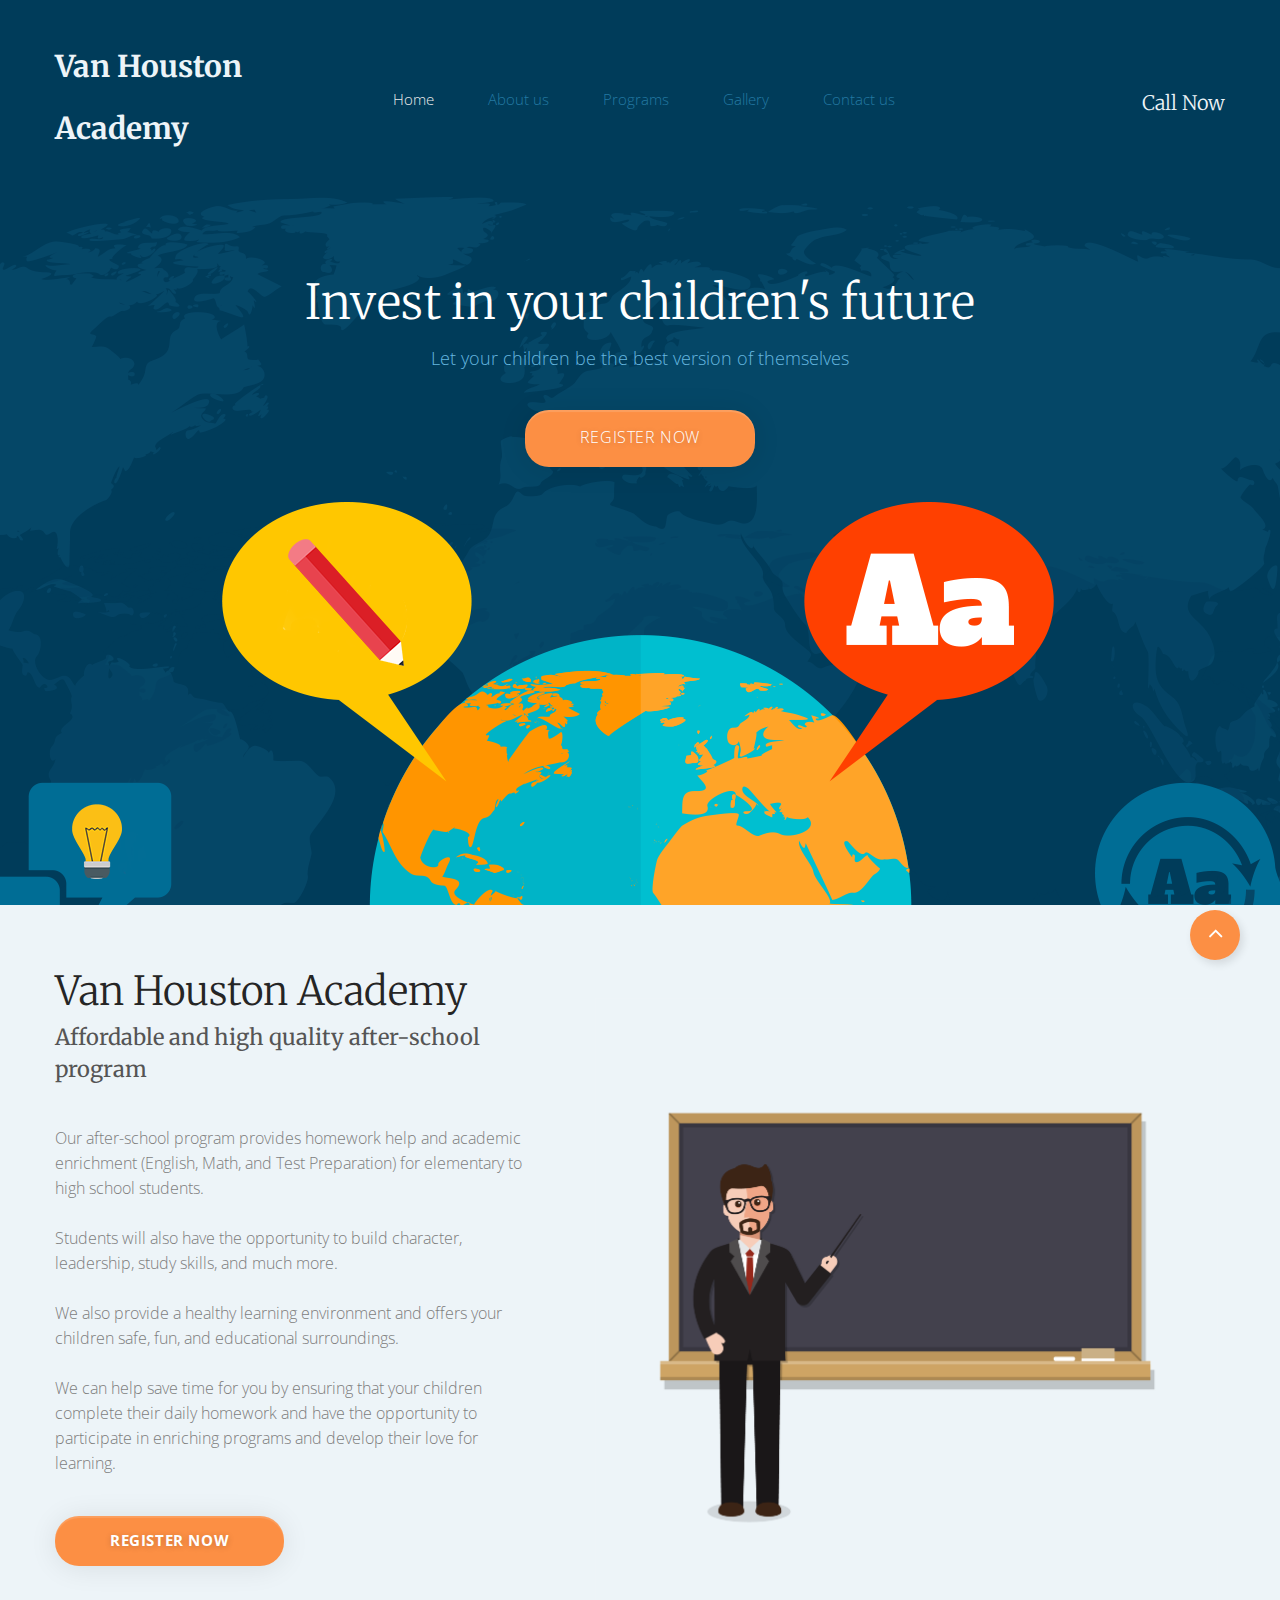
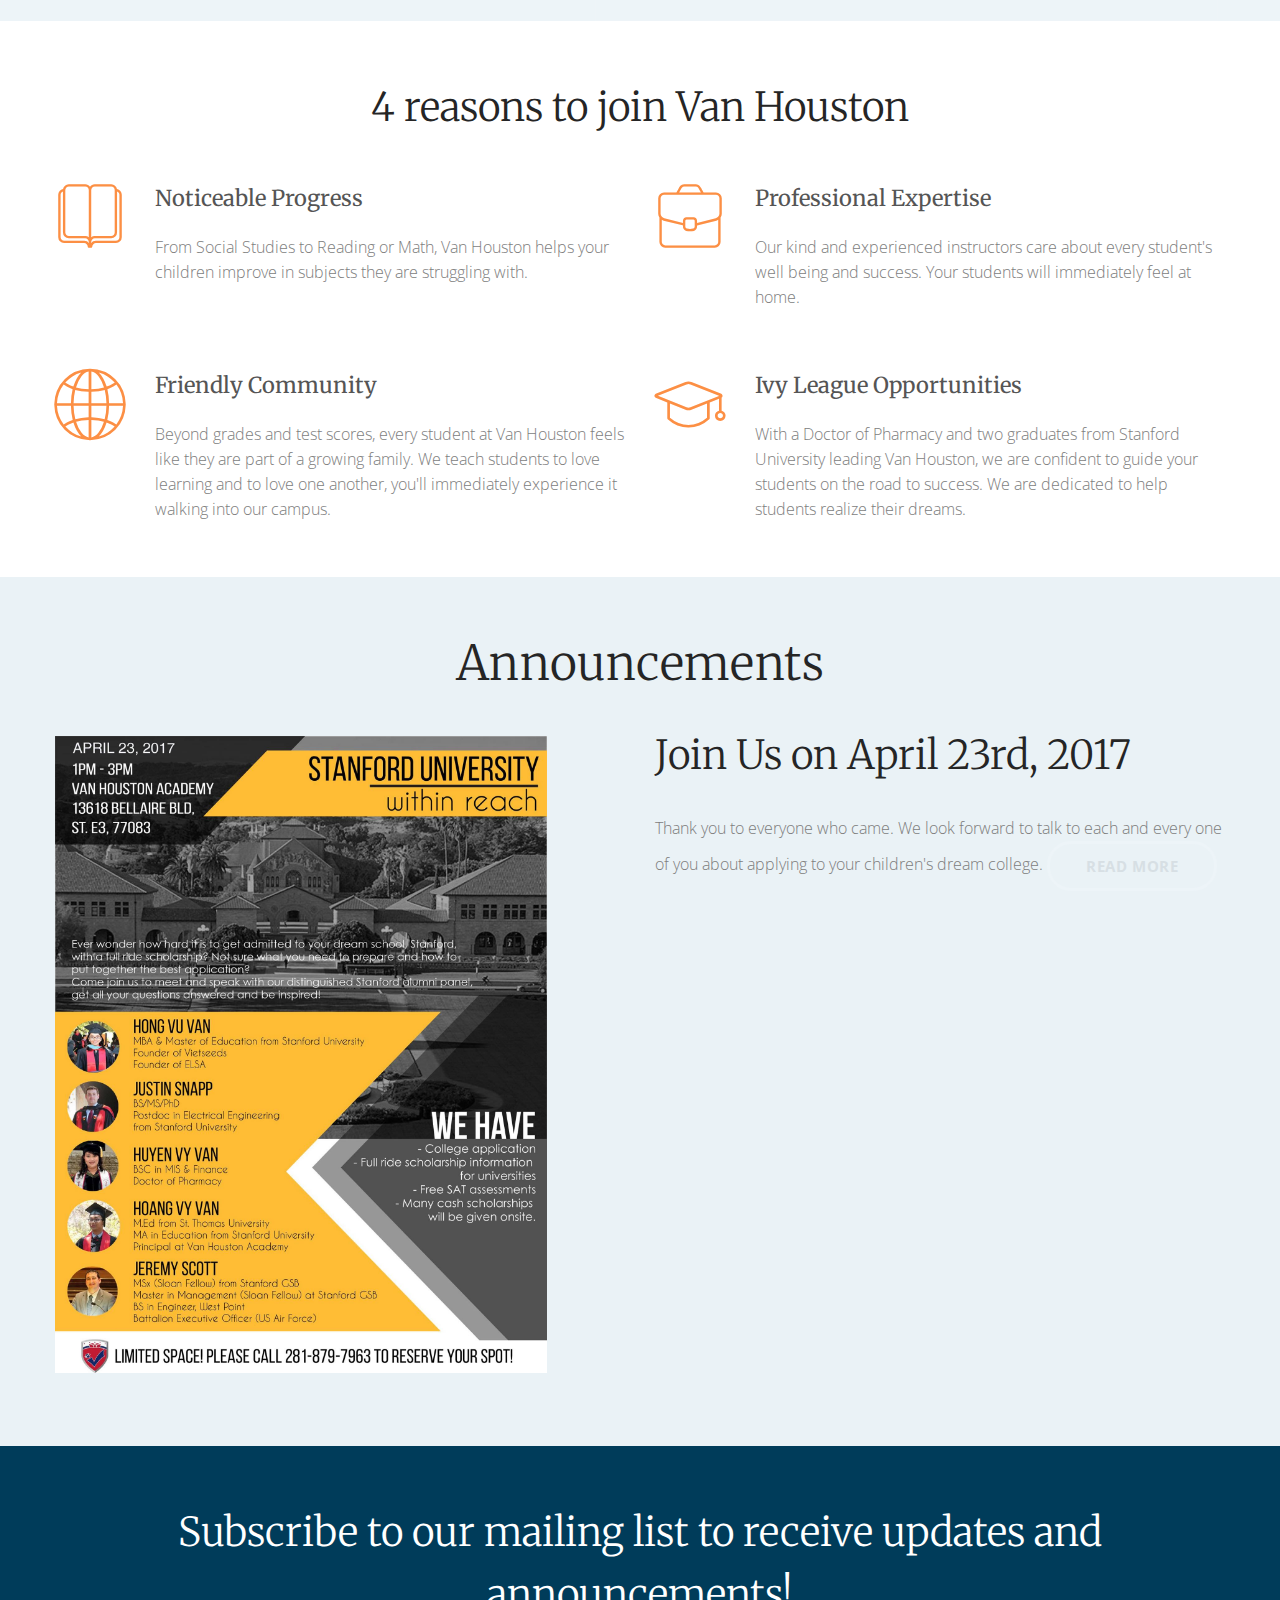
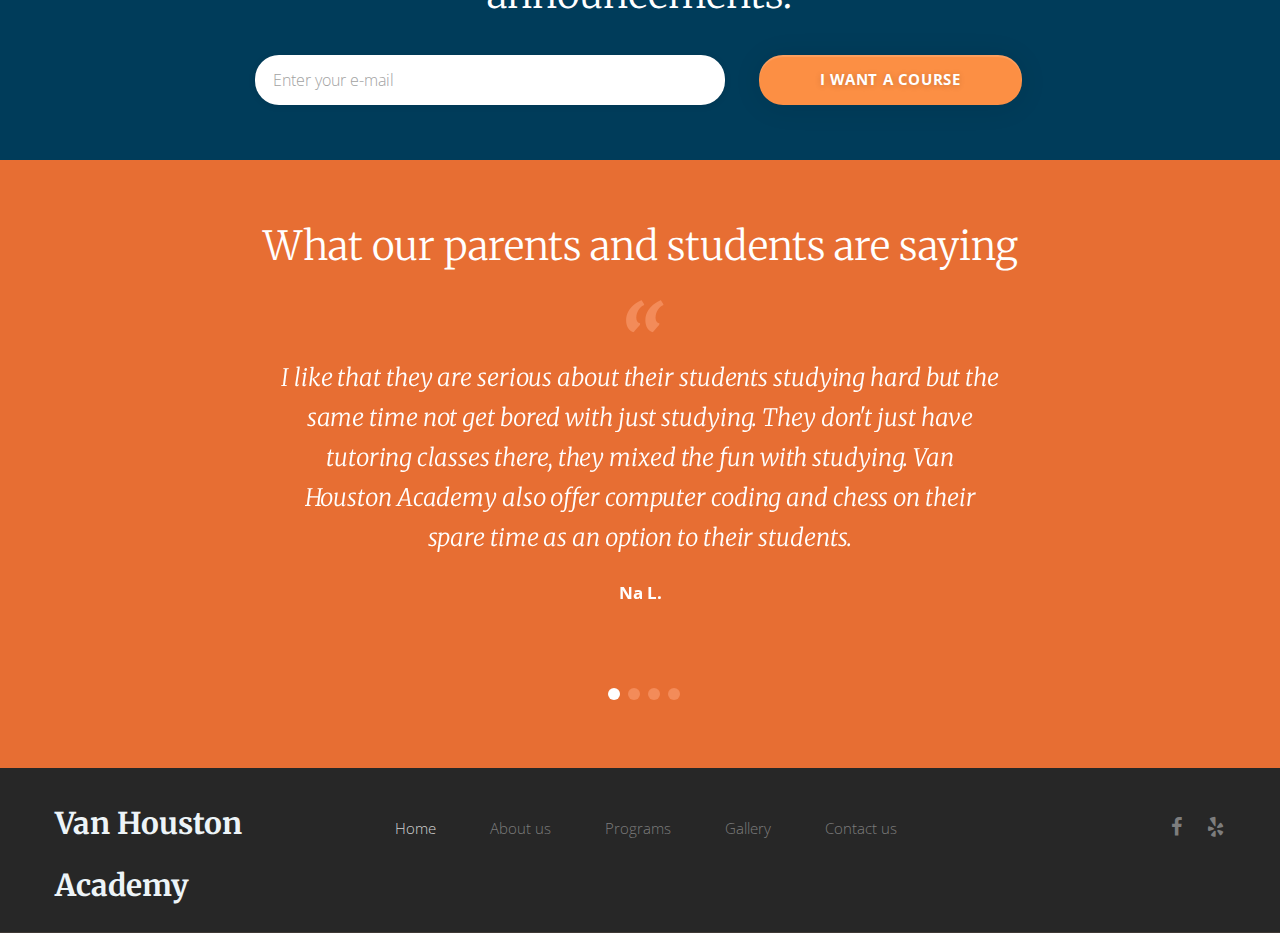
<file: index.html>
﻿<!DOCTYPE html>
<html lang="en" class="wide smoothscroll wow-animation">
<head>
    <!-- Site Title -->
    <title>Home</title>
    <meta name="format-detection" content="telephone=no"/>
    <meta name="viewport" content="width=device-width, height=device-height, initial-scale=1.0, maximum-scale=1.0, user-scalable=0"/>

    <!-- Stylesheets -->
    <link rel="icon" href="images/vhimages/logo.png" type="image/x-icon">
    <link href='//fonts.googleapis.com/css?family=Merriweather:400,300,300italic,400italic,700,700italic,900,900italic%7cOpen+Sans:400,300,300italic,400italic,600italic,600,700,700italic,800,800italic' rel='stylesheet' type='text/css'>

    <link rel="stylesheet" href="css/style.css">

    <!--[if lt IE 10]>
    <script src="js/html5shiv.min.js"></script>
    <![endif]-->
</head>
<body>
<!-- The Main Wrapper -->
<div class="page">

    <!--For older internet explorer-->
    <div class="old-ie" style='background: #212121; padding: 10px 0; box-shadow: 3px 3px 5px 0 rgba(0,0,0,.3); clear: both; text-align:center; position: relative; z-index:1;'>
        <a href="http://windows.microsoft.com/en-US/internet-explorer/..">
            <img src="images/ie8-panel/warning_bar_0000_us.jpg" height="42" width="820"
                 alt="You are using an outdated browser. For a faster, safer browsing experience, upgrade for free today."/>
        </a>
    </div>
    <!--END block for older internet explorer-->

    <!--========================================================
                              HEADER
    =========================================================-->
    <header class="page-header">
        <!-- RD Navbar -->
        <div class="rd-navbar-wrap">
            <nav class="rd-navbar" data-layout="rd-navbar-fixed" data-md-layout="rd-navbar-static" data-md-device-layout="rd-navbar-fixed" data-lg-layout="rd-navbar-static" data-lg-device-layout="rd-navbar-static" data-lg-stick-up-offset="40px" class="rd-navbar">
                <div class="rd-navbar-inner">
                    <!-- RD Navbar Panel -->
                    <div class="rd-navbar-panel">

                        <!-- RD Navbar Toggle -->
                        <button class="rd-navbar-toggle" data-rd-navbar-toggle=".rd-navbar"><span></span></button>
                        <!-- END RD Navbar Toggle -->

                        <!-- RD Navbar Brand -->
                        <div class="rd-navbar-brand">

                            <a href="index.html" class="brand-name">Van Houston Academy</a>
                        </div>
                        <!-- END RD Navbar Brand -->

                        <!--RD Navbar Collapse Toggle-->
                        <div class="fixed-fullwidth-visible">
                            <button class="rd-navbar-collapse-toggle" data-rd-navbar-toggle=".rd-navbar-collapse">
                                <span></span>
                            </button>
                            <div class="rd-navbar-collapse">
                                <div class="rd-navbar-collapse-wrap">
                                    <dl class="contact-info-2">
                                        <dt class="text-uppercase">Call us</dt>
                                        <dd><a href='callto:281 879 7963'>Call Now</a></dd>
                                    </dl>
                                </div>
                            </div>
                        </div>
                        <!--END RD Navbar Collapse Toggle-->

                    </div>
                    <!-- END RD Navbar Panel -->

                    <div class="rd-navbar-nav-wrap">

                        <!-- RD Navbar Nav -->
                        <ul class="rd-navbar-nav">
                            <li class="active">
                                <a href="index.html">Home</a>
                            </li>
                            <li>
                                <a href="about.html">About us</a>
                            </li>
                            <li>
                                <a href="programs.html">Programs</a>
                            </li>
                            <li>
                                <a href="gallery.html">Gallery</a>
                            </li>
                            <li>
                                <a href="contact.html">Contact us</a>
                            </li>
                        </ul>
                        <!-- END RD Navbar Nav -->
                    </div>
                    <div class="contact-info hidden visible-lg-block">
                        <a href='callto:281 879 7963'>Call Now</a>
                    </div>
                </div>
            </nav>
        </div>
        <!-- END RD Navbar -->
    </header>
    <!--========================================================
                              CONTENT
    =========================================================-->
    <main class="page-content">
        <!--  -->
        <section class="bg-secondary-darken text-center">
            <div class="bg-image" style="background-image: url('images/hero.png')">
                <div class="container inset-1">
                    <h1>Invest in your children's future</h1>
                    <h5>Let your children be the best version of themselves</h5>
                    <a href="callto:2818797963" class="btn btn-md btn-primary"><span>Register now</span></a>
                </div>
            </div>
        </section>
        <!-- END -->

        <!--  -->
        <section class="bg-secondary-lightest text-center text-md-left">
            <div class="container">
                <div class="row">
                    <div class="col-md-6 well-md">
                        <h2>Van Houston Academy </h2>
                        <h4 class="inset-2">Affordable and high quality after-school program</h4>
                        <p class="inset-3">
                          Our after-school program provides homework help and academic enrichment (English, Math, and Test Preparation) for elementary to high school students. <br> <br>
                          Students will also have the opportunity to build character, leadership, study skills, and much more. <br> <br>
                          We also  provide a healthy learning environment and offers your children safe, fun, and educational surroundings. <br> <br>
                          We can help save time for you by ensuring that your children complete their daily homework and have the opportunity to participate
                          in enriching programs and develop their love for learning.
                        </p>
                        <a href="#" class="btn btn-md btn-primary"><span>Register now</span></a>
                    </div>
                    <div class="col-md-6 col-md-bottom">
                        <div class="margin-negative">
                            <img src="images/teacher-blackboard-01.png" width="623" height="537" alt="">
                        </div>
                    </div>
                </div>
            </div>
        </section>
        <!-- END -->

        <!--  -->
        <section class="well-md text-center text-md-left">
            <div class="container">
                <h2 class="text-center">4 reasons to join Van Houston</h2>
                <div class="row offset-4 flow-offset-1">
                    <div class="col-md-6">
                        <div class="box-sm box-type-1">
                            <div class="box__left">
                                <div class="margin-negative-2">
                                    <span class="icon icon-lg icon-primary thin-icon-book"></span>
                                </div>
                            </div>
                            <div class="box__body">
                                <h4>Noticeable Progress</h4>
                                <p>
                                  From Social Studies to Reading or Math, Van Houston helps your children improve in subjects they are struggling with.
                                </p>
                            </div>
                        </div>
                    </div>
                    <div class="col-md-6">
                        <div class="box-sm box-type-1">
                            <div class="box__left">
                                <div class="margin-negative-2">
                                    <span class="icon icon-lg icon-primary thin-icon-briefcase-2"></span>
                                </div>
                            </div>
                            <div class="box__body">
                                <h4>Professional Expertise</h4>
                                <p>Our kind and experienced instructors care about every student's well being and success. Your students will immediately feel at home.</p>
                            </div>
                        </div>
                    </div>
                    <div class="col-md-6">
                        <div class="box-sm box-type-1">
                            <div class="box__left">
                                <div class="margin-negative-2">
                                    <span class="icon icon-xl icon-primary thin-icon-planet"></span>
                                </div>
                            </div>
                            <div class="box__body">
                                <h4>Friendly Community</h4>
                                <p>Beyond grades and test scores, every student at Van Houston feels like they are part of a growing family. We teach students to love learning and to love one another, you'll immediately experience it walking into our campus.</p>
                            </div>
                        </div>
                    </div>
                    <div class="col-md-6">
                        <div class="box-sm box-type-1">
                            <div class="box__left">
                                <div class="margin-negative-2">
                                    <span class="icon icon-xl icon-primary thin-icon-study"></span>
                                </div>
                            </div>
                            <div class="box__body">
                                <h4>Ivy League Opportunities</h4>
                                <p>With a Doctor of Pharmacy and two graduates from Stanford University leading Van Houston, we are confident to guide your students on the road to success. We are dedicated to help students realize their dreams.</p>
                            </div>
                        </div>
                    </div>
                    <!-- <div class="col-md-6">
                        <div class="box-sm box-type-1">
                            <div class="box__left">
                                <div class="margin-negative-2">
                                    <span class="icon icon-lg icon-primary thin-icon-picture"></span>
                                </div>
                            </div>
                            <div class="box__body">
                                <h4>The language of cinema and music</h4>
                                <p>If you like going to the movies and are a fan of sitcoms, then
                                    English should be on your list. That’s because so many of the world’s films are written and produced in English.</p>
                            </div>
                        </div>
                    </div> -->
                    <!-- <div class="col-md-6">
                        <div class="box-sm box-type-1">
                            <div class="box__left">
                                <div class="margin-negative-2">
                                    <span class="icon icon-lg icon-primary thin-icon-book"></span>
                                </div>
                            </div>
                            <div class="box__body">
                                <h4>Hemingway and Harry Potter</h4>
                                <p>English has been around for a long time and English speaking writers have always been a fairly prolific bunch, both in Great Britain and the United States.</p>
                            </div>
                        </div>
                    </div> -->

                </div>
            </div>
        </section>
        <!-- END -->

        <!--  -->
        <section class="bg-secondary-lightest-variant-1 well-lg text-center text-md-left">
            <div class="container">
              <h1 style="text-align: center;">Announcements</h1>
                <div class="row">
                    <div class="col-md-6 inset-4">
                            <img src="images/vhimages/stanford_flyer.jpg" width="492" height="432" alt="">
                    </div>
                    <div class="col-md-6">
                        <h2>Join Us on April 23rd, 2017</h2>
                        <p class="offset-2">
                          Thank you to everyone who came. We look forward to talk to each and every one of you about applying to your children's dream college.
                          <a href="https://www.facebook.com/events/1625567347472101/" class="btn btn-md--inset-2 btn-contrast"><span>read more</span></a>
                        </p>
                    </div>
                </div>
            </div>
        </section>
        <!-- END -->

        <!--  -->
        <section class="bg-secondary-darken well-lg--inset-1 text-center">
            <div class="container">
                <h2>Subscribe to our mailing list to receive updates and announcements!</h2>


                    <!-- RD Mailform -->
                    <form class='rd-mailform' method="post" action="bat/rd-mailform.php">
                        <!-- RD Mailform Type -->
                        <input type="hidden" name="form-type" value="subscribe"/>
                        <!-- END RD Mailform Type -->
                        <fieldset>
                            <div class="row">
                                <div class="col-sm-preffix-2 col-sm-8 col-lg-preffix-2 col-lg-5">
                                    <div class="form-group">
                                        <label class="form-label" data-add-placeholder for="mailform-input-email">Enter your e-mail</label>
                                        <input id="mailform-input-email"
                                               type="text"
                                               name="email"
                                               data-constraints="@NotEmpty @Email"/>
                                    </div>
                                </div>
                                <div class="col-lg-3">
                                    <div class="mfControls btn-group text-center">
                                        <button class="btn btn-md--inset-1 btn-primary" type="submit"><span>i want a course</span></button>
                                    </div>
                                    <div class="mfInfo"></div>
                                </div>
                            </div>
                        </fieldset>
                    </form>
                    <!-- END RD Mailform -->
            </div>
        </section>
        <!-- END -->

        <!--  -->
        <section class="bg-primary-darken well-lg--inset-2 text-center">
            <div class="container">
                <h2>What our parents and students are saying</h2>
                <div class="row offset-3">
                    <div class="col-sm-preffix-2 col-sm-8">
                        <!-- Owl Carousel -->
                        <div class="owl-carousel" data-dots="true">
                            <div class="owl-item">
                                <!-- Blockquote -->
                                <blockquote class="quote">
                                    <img class="height100" src="images/page01_img04.png" width="38" height="33" alt="">
                                    <p>
                                        <q>
                                          I like that they are serious about their students studying hard but the same time not get bored with just studying.
                                          They don't just have tutoring classes there, they mixed the fun with studying.
                                           Van Houston Academy also offer computer coding and chess on their spare time as an option to their students.
                                        </q>
                                    </p>
                                    <p>
                                        <cite>Na L.</cite>
                                    </p>
                                </blockquote>
                                <!-- END Blockquote -->
                            </div>
                            <div class="owl-item">
                                <!-- Blockquote -->
                                <blockquote class="quote">
                                    <img class="height100" src="images/page01_img04.png" width="38" height="33" alt="">
                                    <p>
                                        <q>
                                          Van Houston Academy is the best tutoring center I have ever been to and I genuinely mean that! I first started going here last summer for SAT prep, and it has helped me significantly because my score improved by 200 points in the past semester.
                                        </q>
                                    </p>
                                    <p>
                                        <cite>Kaitlyn H.</cite>
                                    </p>
                                </blockquote>
                                <!-- END Blockquote -->
                            </div>
                            <div class="owl-item">
                                <!-- Blockquote -->
                                <blockquote class="quote">
                                    <img class="height100" src="images/page01_img04.png" width="38" height="33" alt="">
                                    <p>
                                        <q>
                                          Van Houston Academy is the fourth tutoring center I've attended in the area; after going through numerous centers and countless tutors, I can confidently say that Van Houston Academy is the most efficient and effective to date. I cannot describe my experience at this center as a strictly educational one; instead, each new student is an additional member of the makeshift family.
                                        </q>
                                    </p>
                                    <p>
                                        <cite>Jessica N.</cite>
                                    </p>
                                </blockquote>
                                <!-- END Blockquote -->
                            </div>
                            <div class="owl-item">
                                <!-- Blockquote -->
                                <blockquote class="quote">
                                    <img class="height100" src="images/page01_img04.png" width="38" height="33" alt="">
                                    <p>
                                        <q>
                                          The best part about Van Houston Academy was the owner, Mr. Van; Mr. Van truly cares about his students and makes sure every student is learning.
                                        </q>
                                    </p>
                                    <p>
                                        <cite>Tam L.</cite>
                                    </p>
                                </blockquote>
                                <!-- END Blockquote -->
                            </div>
                            <!-- <div class="owl-item"> -->
                                <!-- Blockquote -->
                                <!-- <blockquote class="quote">
                                    <img class="height100" src="images/page01_img04.png" width="38" height="33" alt="">
                                    <p>
                                        <q>My experience here was the best experience I've ever had, and I do realize the improvement in my language. Sometimes I surprise myself, because now I speak so fluently. Thank you very much!</q>
                                    </p>
                                    <p>
                                        <cite>Helen Howard</cite>
                                    </p>
                                </blockquote> -->
                                <!-- END Blockquote -->
                            <!-- </div> -->
                        </div>
                        <!-- END Owl Carousel -->
                    </div>
                </div>

            </div>

        </section>
        <!-- END -->


    </main>
    <!--========================================================
                              FOOTER
    ==========================================================-->
    <footer class="page-footer bg-grayscale-darkest-variant-1 text-center text-md-left">
        <div class="container well-xs">
            <div class="row">
                <div class="col-md-3">
                    <!-- Brand -->
                    <div class="rd-navbar-brand">
                        <a href="index.html" class="brand-name">Van Houston Academy</a>
                    </div>
                    <!-- END Brand -->
                </div>
                <div class="col-md-6">
                    <!-- Nav -->
                    <ul class="footer-navbar-nav">
                        <li class="active">
                            <a href="index.html">Home</a>
                        </li>
                        <li>
                            <a href="about.html">About us</a>
                        </li>
                        <li>
                            <a href="programs.html">Programs</a>
                        </li>
                        <li>
                            <a href="gallery.html">Gallery</a>
                        </li>
                        <li>
                            <a href="contact.html">Contact us</a>
                        </li>
                    </ul>
                    <!-- END Nav -->
                </div>
                <div class="col-md-3 text-md-right inset-5">
                  <!-- Inline List -->
                  <ul class="inline-list">
                      <li><a href="https://www.facebook.com/vanhoustonacademy/" class="icon icon-xs icon-contrast fa-facebook"></a></li>
                      <li><a href="https://www.yelp.com/biz/van-houston-academy-houston" class="icon icon-xs icon-contrast fa-yelp"></a></li>
                  </ul>
                  <!-- END Inline List -->
                </div>
            </div>
        </div>
        <hr>
        <!-- <div class="container">
            <p class="copyright">
                2016. All Langerba financings are subject to eligibility, credit and underwriting approval. The programs advertised on this page are not a commitment or guarantee from Langerba to provide funds. Programs, rates and other terms & conditions on this page are subject to change without notice. <a href="index-5.html">Privacy Policy</a>
                More <a rel="nofollow" href="http://www.templatemonster.com/category/language-school-website-templates/" target="_blank">Language School Website Templates at TemplateMonster.com</a>
            </p>
        </div> -->
    </footer>
</div>

<!-- Core Scripts -->
<script src="js/core.min.js"></script>
<!-- Additional Functionality Scripts -->
<script src="js/script.js"></script>

</body>
</html>
</file>
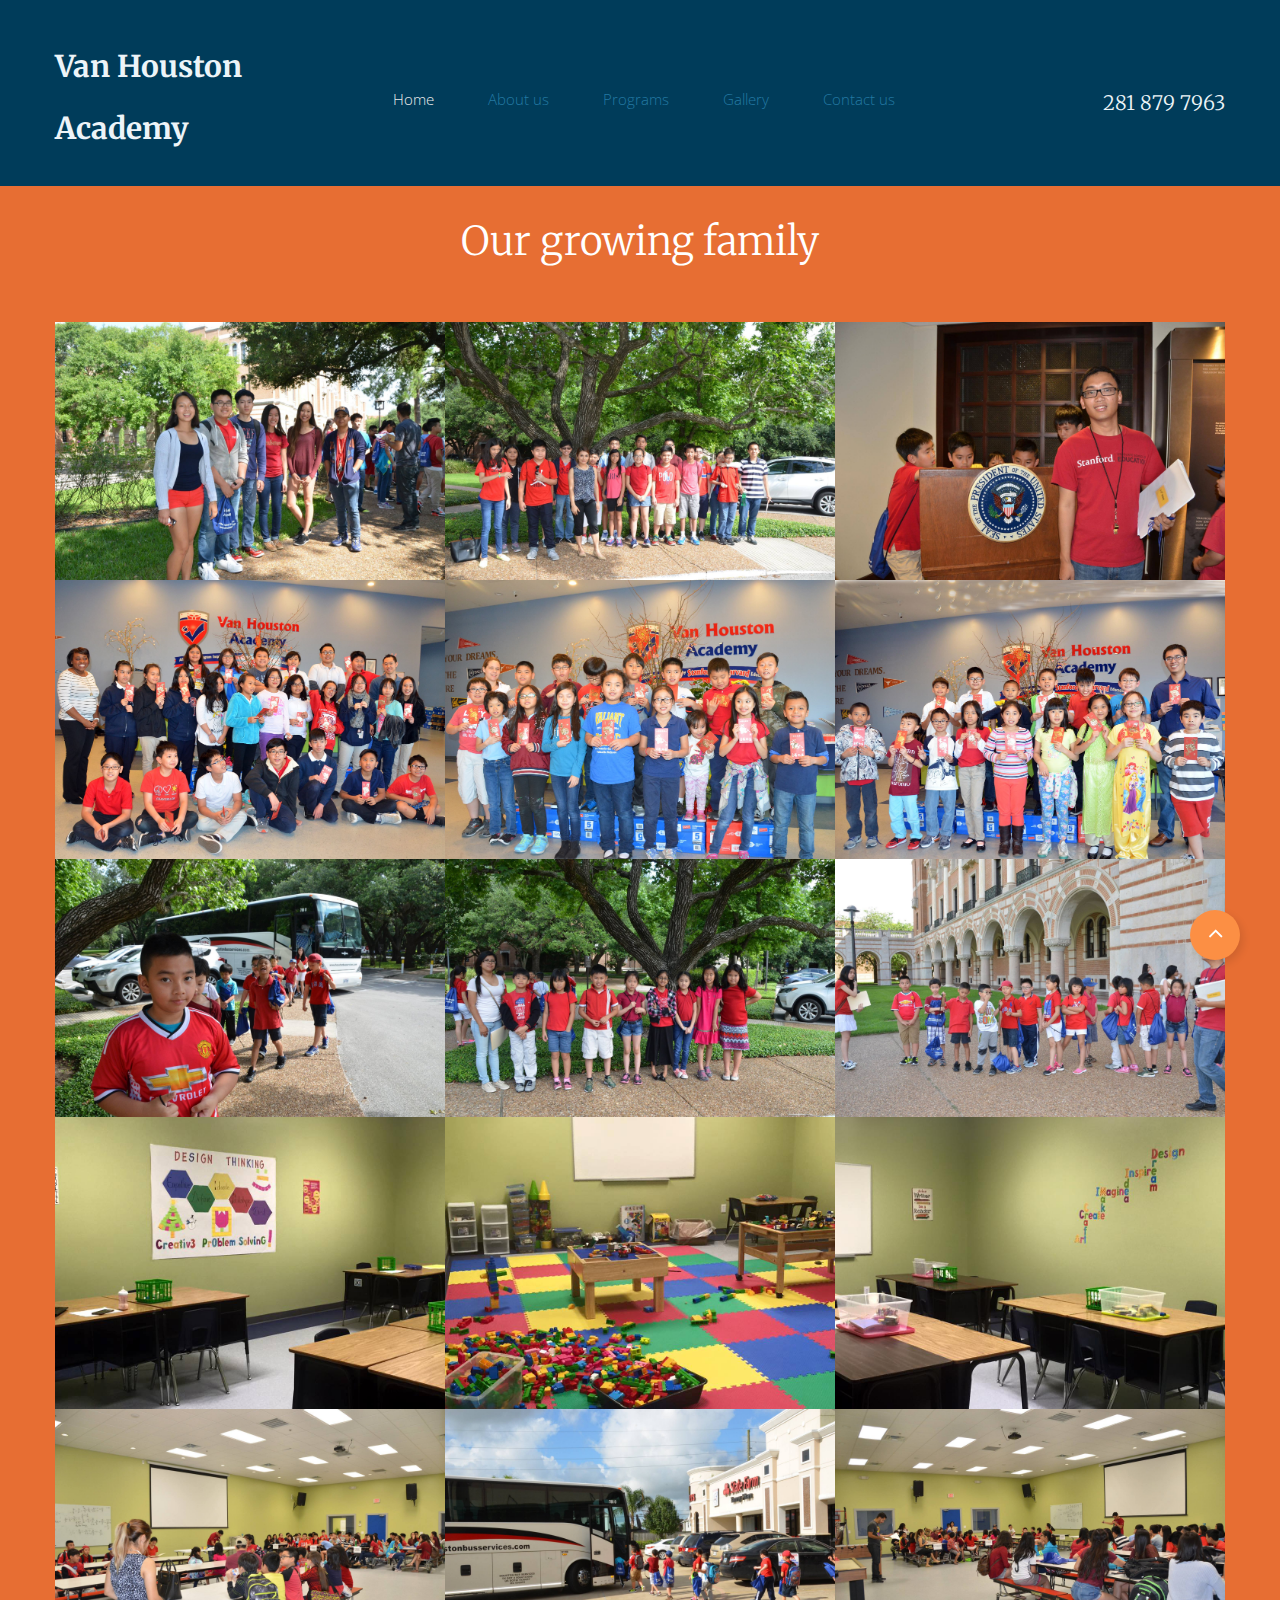
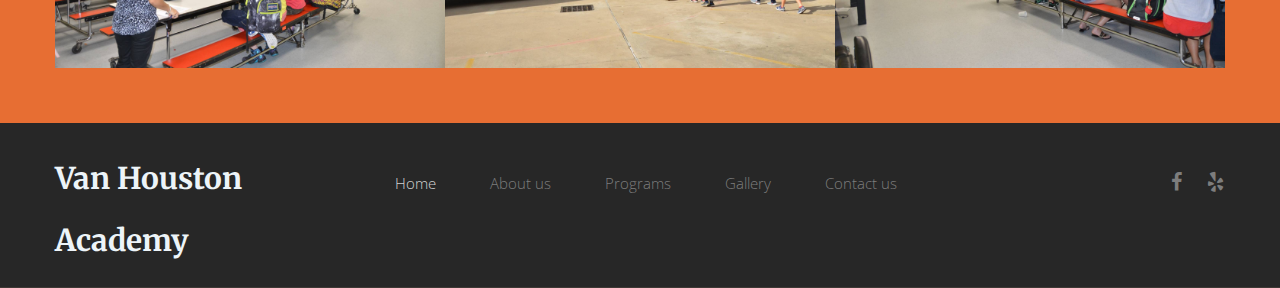
<file: gallery.html>
﻿<!DOCTYPE html>
<html lang="en" class="wide smoothscroll wow-animation">
<head>
    <!-- Site Title -->
    <title>Gallery</title>
    <meta name="format-detection" content="telephone=no"/>
    <meta name="viewport" content="width=device-width, height=device-height, initial-scale=1.0, maximum-scale=1.0, user-scalable=0"/>

    <!-- Stylesheets -->
    <link rel="icon" href="images/vhimages/logo.png" type="image/x-icon">
    <link href='//fonts.googleapis.com/css?family=Merriweather:400,300,300italic,400italic,700,700italic,900,900italic%7cOpen+Sans:400,300,300italic,400italic,600italic,600,700,700italic,800,800italic' rel='stylesheet' type='text/css'>

    <link rel="stylesheet" href="css/style.css">

    <!--[if lt IE 10]>
    <script src="js/html5shiv.min.js"></script>
    <![endif]-->
</head>
<body>
<!-- The Main Wrapper -->
<div class="page">

    <!--For older internet explorer-->
    <div class="old-ie" style='background: #212121; padding: 10px 0; box-shadow: 3px 3px 5px 0 rgba(0,0,0,.3); clear: both; text-align:center; position: relative; z-index:1;'>
        <a href="http://windows.microsoft.com/en-US/internet-explorer/..">
            <img src="images/ie8-panel/warning_bar_0000_us.jpg" height="42" width="820"
                 alt="You are using an outdated browser. For a faster, safer browsing experience, upgrade for free today."/>
        </a>
    </div>
    <!--END block for older internet explorer-->

    <!--========================================================
                              HEADER
    =========================================================-->
    <header class="page-header">
        <!-- RD Navbar -->
        <div class="rd-navbar-wrap">
            <nav class="rd-navbar" data-layout="rd-navbar-fixed" data-md-layout="rd-navbar-static" data-md-device-layout="rd-navbar-fixed" data-lg-layout="rd-navbar-static" data-lg-device-layout="rd-navbar-static" data-lg-stick-up-offset="40px" class="rd-navbar">
                <div class="rd-navbar-inner">
                    <!-- RD Navbar Panel -->
                    <div class="rd-navbar-panel">

                        <!-- RD Navbar Toggle -->
                        <button class="rd-navbar-toggle" data-rd-navbar-toggle=".rd-navbar"><span></span></button>
                        <!-- END RD Navbar Toggle -->

                        <!-- RD Navbar Brand -->
                        <div class="rd-navbar-brand">
                            <a href="index.html" class="brand-name">Van Houston Academy</a>
                        </div>
                        <!-- END RD Navbar Brand -->

                        <!--RD Navbar Collapse Toggle-->
                        <div class="fixed-fullwidth-visible">
                            <button class="rd-navbar-collapse-toggle" data-rd-navbar-toggle=".rd-navbar-collapse">
                                <span></span>
                            </button>
                            <div class="rd-navbar-collapse">
                                <div class="rd-navbar-collapse-wrap">
                                    <dl class="contact-info-2">
                                        <dt class="text-uppercase">Call us</dt>
                                        <dd><a href='callto:281 879 7963'>Call Now</a></dd>
                                    </dl>
                                </div>
                            </div>
                        </div>
                        <!--END RD Navbar Collapse Toggle-->

                    </div>
                    <!-- END RD Navbar Panel -->

                    <div class="rd-navbar-nav-wrap">

                        <!-- RD Navbar Nav -->
                        <ul class="rd-navbar-nav">
                            <li class="active">
                                <a href="index.html">Home</a>
                            </li>
                            <li>
                                <a href="about.html">About us</a>
                            </li>
                            <li>
                                <a href="programs.html">Programs</a>
                            </li>
                            <li>
                                <a href="gallery.html">Gallery</a>
                            </li>
                            <li>
                                <a href="contact.html">Contact us</a>
                            </li>
                        </ul>
                        <!-- END RD Navbar Nav -->
                    </div>
                    <div class="contact-info hidden visible-lg-block">
                        <a href='callto:281 879 7963'>281 879 7963</a>
                    </div>
                </div>
            </nav>
        </div>
        <!-- END RD Navbar -->
    </header>
    <!--========================================================
                              CONTENT
    =========================================================-->
    <main class="page-content">
      <!--  -->
      <section class="bg-primary-darken well-md text-center text-md-left">
          <div class="container">
              <h2 class="text-center">Our growing family</h2>
              <div class="row row-no-gutter" data-lightbox="gallery">
                  <div class="col-md-4">
                      <!-- Magnific Popup Image -->
                      <a class="thumb" data-lightbox="image" href="images/vhimages/students_at_rice.jpg">
                          <img src="images/vhimages/students_at_rice.jpg" width="390" alt=""/>
                          <span class="thumb__overlay fa fa-search"></span>
                      </a>
                      <!-- END Magnific Popup Image -->
                  </div>
                  <div class="col-md-4">
                      <!-- Magnific Popup Image -->
                      <a class="thumb" data-lightbox="image" href="images/vhimages/students_at_rice2.jpg">
                          <img src="images/vhimages/students_at_rice2.jpg" width="390" alt=""/>
                          <span class="thumb__overlay fa fa-search"></span>
                      </a>
                      <!-- END Magnific Popup Image -->
                  </div>
                  <div class="col-md-4">
                      <!-- Magnific Popup Image -->
                      <a class="thumb" data-lightbox="image" href="images/vhimages/vy_fieldtrip.jpg">
                          <img src="images/vhimages/vy_fieldtrip.jpg" width="390" height="248" alt=""/>
                          <span class="thumb__overlay fa fa-search"></span>
                      </a>
                      <!-- END Magnific Popup Image -->
                  </div>

                  <div class="col-md-4">
                      <!-- Magnific Popup Image -->
                      <a class="thumb" data-lightbox="image" href="images/vhimages/students_tet3.jpg">
                          <img src="images/vhimages/students_tet3.jpg" width="390" alt=""/>
                          <span class="thumb__overlay fa fa-search"></span>
                      </a>
                      <!-- END Magnific Popup Image -->
                  </div>

                  <div class="col-md-4">
                      <!-- Magnific Popup Image -->
                      <a class="thumb" data-lightbox="image" href="images/vhimages/students_tet2.jpg">
                          <img src="images/vhimages/students_tet2.jpg" width="390" height="248" alt=""/>
                          <span class="thumb__overlay fa fa-search"></span>
                      </a>
                      <!-- END Magnific Popup Image -->
                  </div>
                  <div class="col-md-4">
                      <!-- Magnific Popup Image -->
                      <a class="thumb" data-lightbox="image" href="images/vhimages/students_tet4.jpg">
                          <img src="images/vhimages/students_tet4.jpg" width="390" alt=""/>
                          <span class="thumb__overlay fa fa-search"></span>
                      </a>
                      <!-- END Magnific Popup Image -->
                  </div>

                  <div class="col-md-4">
                      <!-- Magnific Popup Image -->
                      <a class="thumb" data-lightbox="image" href="images/vhimages/fieldtrip4.jpg">
                          <img src="images/vhimages/fieldtrip4.jpg" width="390" alt=""/>
                          <span class="thumb__overlay fa fa-search"></span>
                      </a>
                      <!-- END Magnific Popup Image -->
                  </div>

                  <div class="col-md-4">
                      <!-- Magnific Popup Image -->
                      <a class="thumb" data-lightbox="image" href="images/vhimages/fieldtrip5.jpg">
                          <img src="images/vhimages/fieldtrip5.jpg" width="390" alt=""/>
                          <span class="thumb__overlay fa fa-search"></span>
                      </a>
                      <!-- END Magnific Popup Image -->
                  </div>
                  <div class="col-md-4">
                      <!-- Magnific Popup Image -->
                      <a class="thumb" data-lightbox="image" href="images/vhimages/fieldtrip6.jpg">
                          <img src="images/vhimages/fieldtrip6.jpg" width="390" alt=""/>
                          <span class="thumb__overlay fa fa-search"></span>
                      </a>
                      <!-- END Magnific Popup Image -->
                  </div>

                  <div class="col-md-4">
                      <!-- Magnific Popup Image -->
                      <a class="thumb" data-lightbox="image" href="images/vhimages/classroom1.jpg">
                          <img src="images/vhimages/classroom1.jpg" width="390" alt=""/>
                          <span class="thumb__overlay fa fa-search"></span>
                      </a>
                      <!-- END Magnific Popup Image -->
                  </div>
                  <div class="col-md-4">
                      <!-- Magnific Popup Image -->
                      <a class="thumb" data-lightbox="image" href="images/vhimages/lego_room.jpg">
                          <img src="images/vhimages/lego_room.jpg" width="390" alt=""/>
                          <span class="thumb__overlay fa fa-search"></span>
                      </a>
                      <!-- END Magnific Popup Image -->
                  </div>
                  <div class="col-md-4">
                      <!-- Magnific Popup Image -->
                      <a class="thumb" data-lightbox="image" href="images/vhimages/classrom.jpg">
                          <img src="images/vhimages/classrom.jpg" width="390" alt=""/>
                          <span class="thumb__overlay fa fa-search"></span>
                      </a>
                      <!-- END Magnific Popup Image -->
                  </div>

                  <div class="col-md-4">
                      <!-- Magnific Popup Image -->
                      <a class="thumb" data-lightbox="image" href="images/vhimages/main_room1.jpg">
                          <img src="images/vhimages/main_room1.jpg" width="390" alt=""/>
                          <span class="thumb__overlay fa fa-search"></span>
                      </a>
                      <!-- END Magnific Popup Image -->
                  </div>
                  <div class="col-md-4">
                      <!-- Magnific Popup Image -->
                      <a class="thumb" data-lightbox="image" href="images/vhimages/fieldtrip.jpg">
                          <img src="images/vhimages/fieldtrip.jpg" width="390" alt=""/>
                          <span class="thumb__overlay fa fa-search"></span>
                      </a>
                      <!-- END Magnific Popup Image -->
                  </div>
                  <div class="col-md-4">
                      <!-- Magnific Popup Image -->
                      <a class="thumb" data-lightbox="image" href="images/vhimages/students_main_room.jpg">
                          <img src="images/vhimages/students_main_room.jpg" width="390" alt=""/>
                          <span class="thumb__overlay fa fa-search"></span>
                      </a>
                      <!-- END Magnific Popup Image -->
                  </div>

          </div>
      </section>



        <!-- END -->

    </main>
    <footer class="page-footer bg-grayscale-darkest-variant-1 text-center text-md-left">
        <div class="container well-xs">
            <div class="row">
                <div class="col-md-3">
                    <!-- Brand -->
                    <div class="rd-navbar-brand">
                        <a href="index.html" class="brand-name">Van Houston Academy</a>
                    </div>
                    <!-- END Brand -->
                </div>
                <div class="col-md-6">
                    <!-- Nav -->
                    <ul class="footer-navbar-nav">
                        <li class="active">
                            <a href="index.html">Home</a>
                        </li>
                        <li>
                            <a href="about.html">About us</a>
                        </li>
                        <li>
                            <a href="programs.html">Programs</a>
                        </li>
                        <li>
                            <a href="gallery.html">Gallery</a>
                        </li>
                        <li>
                            <a href="contact.html">Contact us</a>
                        </li>
                    </ul>
                    <!-- END Nav -->
                </div>
                <div class="col-md-3 text-md-right inset-5">
                  <!-- Inline List -->
                  <ul class="inline-list">
                      <li><a href="https://www.facebook.com/vanhoustonacademy/" class="icon icon-xs icon-contrast fa-facebook"></a></li>
                      <li><a href="https://www.yelp.com/biz/van-houston-academy-houston" class="icon icon-xs icon-contrast fa-yelp"></a></li>
                  </ul>
                  <!-- END Inline List -->
                </div>
            </div>
        </div>
        <hr>
        <!-- <div class="container">
            <p class="copyright">
                2016. All Langerba financings are subject to eligibility, credit and underwriting approval. The programs advertised on this page are not a commitment or guarantee from Langerba to provide funds. Programs, rates and other terms & conditions on this page are subject to change without notice. <a href="index-5.html">Privacy Policy</a>
                More <a rel="nofollow" href="http://www.templatemonster.com/category/language-school-website-templates/" target="_blank">Language School Website Templates at TemplateMonster.com</a>
            </p>
        </div> -->
    </footer>
</div>

<!-- Core Scripts -->
<script src="js/core.min.js"></script>
<!-- Additional Functionality Scripts -->
<script src="js/script.js"></script>

</body>
</html>

<!--  -->
<!-- <section class="bg-secondary-lightest well-md">
    <div class="container">
        <h2>Our Gallery</h2>
        <div class="row row-no-gutter flow-offset-5">
            <div class="col-sm-4 relative info-block">
                <img src="images/vhimages/proram.jpg" width="391" height="444" alt="">
                <div class="img-overlay">
                    <div class="img-overlay_cnt">
                        <h4>English courses in January</h4>
                        <a href="#" class="btn btn-md--inset-2 btn-contrast"><span>read more</span></a>
                    </div>
                </div>
            </div>
            <div class="col-sm-4 relative info-block">
                <img src="images/page04_img02.jpg" width="390" height="444" alt="">
                <div class="img-overlay">
                    <div class="img-overlay_cnt">
                        <h4>Enrolments are now open for English Language...</h4>
                        <a href="#" class="btn btn-md--inset-2 btn-contrast"><span>read more</span></a>
                    </div>
                </div>
            </div>
            <div class="col-sm-4 relative info-block">
                <img src="images/page04_img03.jpg" width="389" height="444" alt="">
                <div class="img-overlay">
                    <div class="img-overlay_cnt">
                        <h4>Enroll now for an Open
                            Language Course</h4>
                        <a href="#" class="btn btn-md--inset-2 btn-contrast"><span>read more</span></a>
                    </div>
                </div>
            </div>
            <div class="col-sm-4 relative info-block">
                <img src="images/page04_img04.jpg" width="391" height="390" alt="">
                <div class="img-overlay">
                    <div class="img-overlay_cnt">
                        <h4>Enrolments are now open for Spanish Language...</h4>
                        <a href="#" class="btn btn-md--inset-2 btn-contrast"><span>read more</span></a>
                    </div>
                </div>
            </div>
            <div class="col-sm-4 relative info-block">
                <img src="images/page04_img05.jpg" width="390" height="390" alt="">
                <div class="img-overlay">
                    <div class="img-overlay_cnt">
                        <h4>Free English language classes</h4>
                        <a href="#" class="btn btn-md--inset-2 btn-contrast"><span>read more</span></a>
                    </div>
                </div>
            </div>
            <div class="col-sm-4 relative info-block">
                <img src="images/page04_img06.jpg" width="389" height="390" alt="">
                <div class="img-overlay">
                    <div class="img-overlay_cnt">
                        <h4>How? Why? New teachers
                            will be training at...</h4>
                        <a href="#" class="btn btn-md--inset-2 btn-contrast"><span>read more</span></a>
                    </div>
                </div>
            </div>
            <div class="col-sm-4 relative info-block">
                <img src="images/page04_img07.jpg" width="391" height="390" alt="">
                <div class="img-overlay">
                    <div class="img-overlay_cnt">
                        <h4>Feel free to communicate</h4>
                        <a href="#" class="btn btn-md--inset-2 btn-contrast"><span>read more</span></a>
                    </div>
                </div>
            </div>
            <div class="col-sm-4 relative info-block">
                <img src="images/page04_img08.jpg" width="390" height="390" alt="">
                <div class="img-overlay">
                    <div class="img-overlay_cnt">
                        <h4>Virtual 4T Conference</h4>
                        <a href="#" class="btn btn-md--inset-2 btn-contrast"><span>read more</span></a>
                    </div>
                </div>
            </div>
            <div class="col-sm-4 relative info-block">
                <img src="images/page04_img09.jpg" width="389" height="390" alt="">
                <div class="img-overlay">
                    <div class="img-overlay_cnt">
                        <h4>We will help you to
                            understand the world</h4>
                        <a href="#" class="btn btn-md--inset-2 btn-contrast"><span>read more</span></a>
                    </div>
                </div>
            </div>
        </div>
    </div>
</section> -->
<!-- END -->


<!--  -->
<!-- <section class="well-md text-center text-md-left">
    <div class="container">
        <h2 class="text-center">Latest news & events</h2>
        <div class="row offset-7 flow-offset-2">
            <div class="col-md-4">
                <div class="news-post">
                    <div class="post-meta">December 5, 2016</div>
                    <h4><a href="#">Our low cost afternoon course
                        returns!</a></h4>
                    <p class="post-inset">CELT is bringing back the low-cost afternoon-only program of 8 hours a week for only $70.00! You
                        can join General English program or study for
                        IELTS - perfect for people looking to improve their English for work opportunities or academic
                        purposes. Contact us to book a course while there are still places available!..</p>
                    <a href="#" class="btn btn-md--inset-3 btn-primary"><span>read more</span></a>
                </div>
            </div>
            <div class="col-md-4">
                <div class="news-post">
                    <div class="post-meta">December 4, 2016</div>
                    <h4><a href="#">Call for consortium workshop
                        proposals - update</a></h4>
                    <p>If you missed the deadline and were not able to put in a proposal together in time for the Consortium for Language Teaching workshop CFP, but would still like to apply, the Consortium for Language Teaching and Learning has extended the deadline for the Call for Consortium Workshop Proposals. The new deadline is December 30th...</p>
                    <a href="#" class="btn btn-md--inset-3 btn-primary"><span>read more</span></a>
                </div>
            </div>
            <div class="col-md-4">
                <div class="news-post">
                    <div class="post-meta">May 07, 2016</div>
                    <h4><a href="#">Professional development
                        workshops for language teachers</a></h4>
                    <p>The Center for Language Education and Research (CLEAR), in collaboration with Langerba Language Center, invites you to take advantage of our summer professional development workshops in July/August. CLEAR has been offering workshops since 1997, and teachers from all over the country have come to Michigan State University's...</p>
                    <a href="#" class="btn btn-md--inset-3 btn-primary"><span>read more</span></a>
                </div>
            </div>
        </div>
    </div>
</section> -->
<!-- END -->
</file>
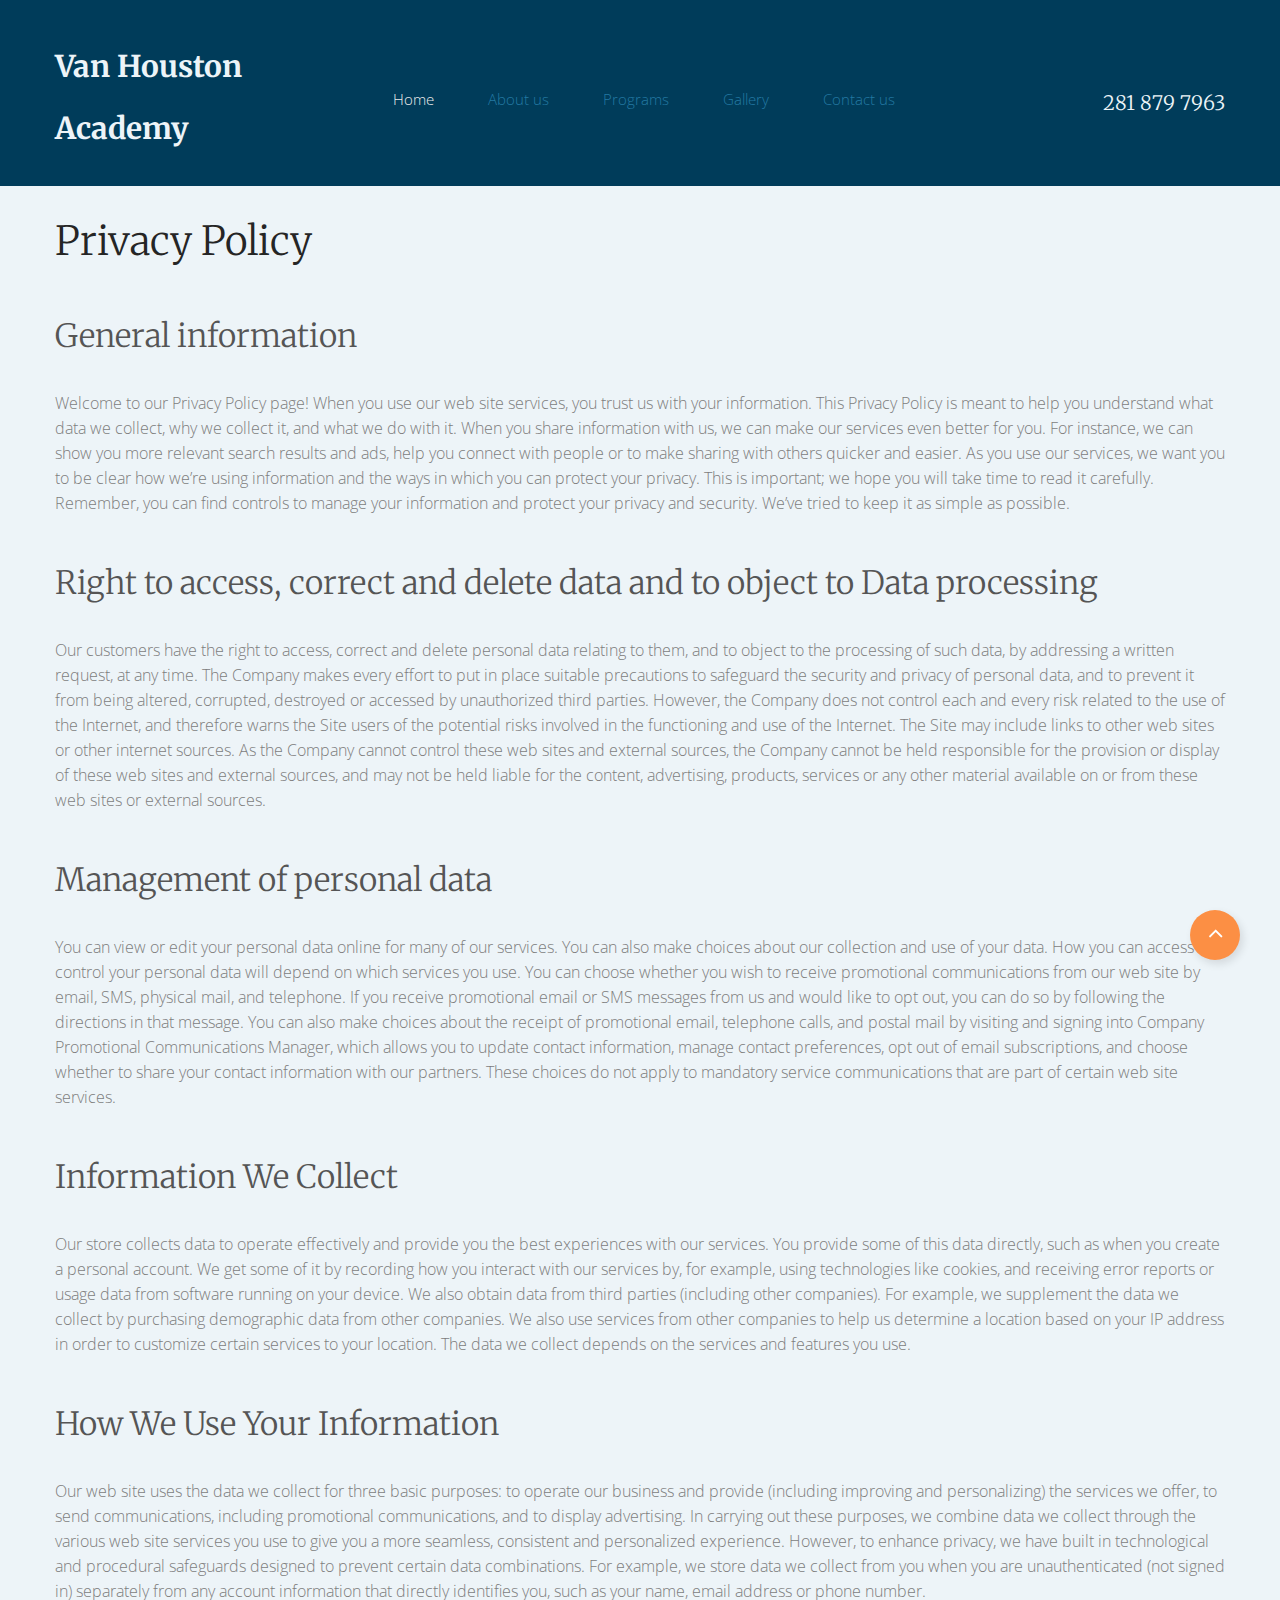
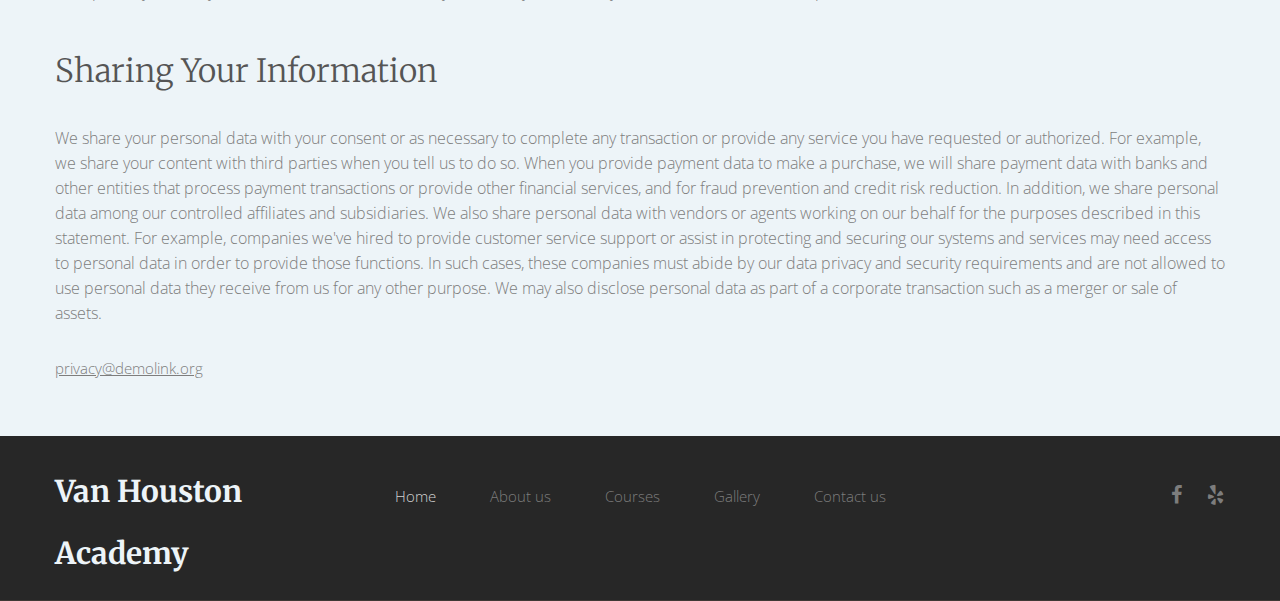
<file: index-5.html>
﻿<!DOCTYPE html>
<html lang="en" class="wide smoothscroll wow-animation">
<head>
    <!-- Site Title -->
    <title>Privacy Policy</title>
    <meta name="format-detection" content="telephone=no"/>
    <meta name="viewport" content="width=device-width, height=device-height, initial-scale=1.0, maximum-scale=1.0, user-scalable=0"/>

    <!-- Stylesheets -->
    <link rel="icon" href="images/vhimages/logo.png" type="image/x-icon">
    <link href='//fonts.googleapis.com/css?family=Merriweather:400,300,300italic,400italic,700,700italic,900,900italic%7cOpen+Sans:400,300,300italic,400italic,600italic,600,700,700italic,800,800italic' rel='stylesheet' type='text/css'>

    <link rel="stylesheet" href="css/style.css">

    <!--[if lt IE 10]>
    <script src="js/html5shiv.min.js"></script>
    <![endif]-->
</head>
<body>
<!-- The Main Wrapper -->
<div class="page">

    <!--For older internet explorer-->
    <div class="old-ie" style='background: #212121; padding: 10px 0; box-shadow: 3px 3px 5px 0 rgba(0,0,0,.3); clear: both; text-align:center; position: relative; z-index:1;'>
        <a href="http://windows.microsoft.com/en-US/internet-explorer/..">
            <img src="images/ie8-panel/warning_bar_0000_us.jpg" height="42" width="820"
                 alt="You are using an outdated browser. For a faster, safer browsing experience, upgrade for free today."/>
        </a>
    </div>
    <!--END block for older internet explorer-->

    <!--========================================================
                              HEADER
    =========================================================-->
    <header class="page-header">
        <!-- RD Navbar -->
        <div class="rd-navbar-wrap">
            <nav class="rd-navbar" data-layout="rd-navbar-fixed" data-md-layout="rd-navbar-static" data-md-device-layout="rd-navbar-fixed" data-lg-layout="rd-navbar-static" data-lg-device-layout="rd-navbar-static" data-lg-stick-up-offset="40px" class="rd-navbar">
                <div class="rd-navbar-inner">
                    <!-- RD Navbar Panel -->
                    <div class="rd-navbar-panel">

                        <!-- RD Navbar Toggle -->
                        <button class="rd-navbar-toggle" data-rd-navbar-toggle=".rd-navbar"><span></span></button>
                        <!-- END RD Navbar Toggle -->

                        <!-- RD Navbar Brand -->
                        <div class="rd-navbar-brand">
                            <a href="index.html" class="brand-name">Van Houston Academy</a>
                        </div>
                        <!-- END RD Navbar Brand -->

                        <!--RD Navbar Collapse Toggle-->
                        <div class="fixed-fullwidth-visible">
                            <button class="rd-navbar-collapse-toggle" data-rd-navbar-toggle=".rd-navbar-collapse">
                                <span></span>
                            </button>
                            <div class="rd-navbar-collapse">
                                <div class="rd-navbar-collapse-wrap">
                                    <dl class="contact-info-2">
                                        <dt class="text-uppercase">Call us</dt>
                                        <dd><a href='callto:#'>281 879 7963</a></dd>
                                    </dl>
                                </div>
                            </div>
                        </div>
                        <!--END RD Navbar Collapse Toggle-->

                    </div>
                    <!-- END RD Navbar Panel -->

                    <div class="rd-navbar-nav-wrap">

                        <!-- RD Navbar Nav -->
                        <ul class="rd-navbar-nav">
                            <li class="active">
                                <a href="index.html">Home</a>
                            </li>
                            <li>
                                <a href="index-1.html">About us</a>
                            </li>
                            <li>
                                <a href="index-2.html">Programs</a>
                            </li>
                            <li>
                                <a href="index-3.html">Gallery</a>
                            </li>
                            <li>
                                <a href="index-4.html">Contact us</a>
                            </li>
                        </ul>
                        <!-- END RD Navbar Nav -->
                    </div>
                    <div class="contact-info hidden visible-lg-block">
                        <a href='callto:#'>281 879 7963</a>
                    </div>
                </div>
            </nav>
        </div>
        <!-- END RD Navbar -->
    </header>
    <!--========================================================
                              CONTENT
    =========================================================-->
    <main class="page-content">

        <!-- Privacy Policy -->
        <section class="bg-secondary-lightest well-md">
            <div class="container">
                <h2 class="text-center text-md-left">Privacy Policy</h2>
                <!-- Terms List -->
                <dl class="terms-list">
                    <dt class="heading-3">General information</dt>
                    <dd>Welcome to our Privacy Policy page! When you use our web site services, you trust us with your
                        information. This Privacy Policy is meant to help you understand what data we collect, why we
                        collect it, and what we do with it. When you share information with us, we can make our services
                        even better for you. For instance, we can show you more relevant search results and ads, help
                        you connect with people or to make sharing with others quicker and easier. As you use our
                        services, we want you to be clear how we’re using information and the ways in which you can
                        protect your privacy. This is important; we hope you will take time to read it carefully.
                        Remember, you can find controls to manage your information and protect your privacy and
                        security. We’ve tried
                        to keep it as simple as possible.
                    </dd>

                    <dt class="heading-3">Right to access, correct and delete data and to object to Data processing</dt>
                    <dd>Our customers have the right to access, correct and delete personal data relating to them, and
                        to object to the processing of such data, by addressing a written request, at any time. The
                        Company makes every effort to put in place suitable precautions to safeguard the security and
                        privacy of personal data, and to prevent it from being altered, corrupted, destroyed or accessed
                        by unauthorized third parties. However, the Company does not control each and every risk related
                        to the use of the Internet, and therefore warns the Site users of the potential risks involved
                        in the functioning and use of the Internet. The Site may include links to other web sites or
                        other internet sources. As the Company cannot control these web sites and external sources, the
                        Company cannot be held responsible for the provision or display of these web sites and external
                        sources, and may not be held liable for the content, advertising, products, services or any
                        other material available on or from these web sites or external sources.
                    </dd>

                    <dt class="heading-3">Management of personal data</dt>
                    <dd>You can view or edit your personal data online for many of our services. You can also make
                        choices about our collection and use of your data. How you can access or control your personal
                        data will depend on which services you use. You can choose whether you wish to receive
                        promotional communications from our web site by email, SMS, physical mail, and telephone. If you
                        receive promotional email or SMS messages from us and would like to opt out, you can do so by
                        following the directions in that message. You can also make choices about the receipt of
                        promotional email, telephone calls, and postal mail by visiting and signing into Company
                        Promotional Communications Manager, which allows you to update contact information, manage
                        contact preferences, opt out of email subscriptions, and choose whether to share your contact
                        information with our partners. These choices do not apply to mandatory service communications
                        that are part of certain web site services.
                    </dd>

                    <dt class="heading-3">Information We Collect</dt>
                    <dd>Our store collects data to operate effectively and provide you the best experiences with our
                        services. You provide some of this data directly, such as when you create a personal account.
                        We get some of it by recording how you interact with our services by, for example, using
                        technologies like cookies, and receiving error reports or usage data from software running on
                        your device. We also obtain data from third parties (including other companies). For example, we
                        supplement the data we collect by purchasing demographic data from other companies. We also use
                        services from other companies to help us determine a location based on your IP address in order
                        to customize certain services to your location. The data we collect depends on the services
                        and features you use.
                    </dd>

                    <dt class="heading-3">How We Use Your Information</dt>
                    <dd>Our web site uses the data we collect for three basic purposes: to operate our business and
                        provide (including improving and personalizing) the services we offer, to send communications,
                        including promotional communications, and to display advertising. In carrying out these
                        purposes, we combine data we collect through the various web site services you use to give you a
                        more seamless, consistent and personalized experience. However, to enhance privacy, we have
                        built in technological and procedural safeguards designed to prevent certain data combinations.
                        For example, we store data we collect from you when you are unauthenticated (not signed in)
                        separately from any account information that directly identifies you, such as your name, email
                        address or phone number.
                    </dd>

                    <dt class="heading-3">Sharing Your Information</dt>
                    <dd>We share your personal data with your consent or as necessary to complete any transaction or
                        provide any service you have requested or authorized. For example, we share your content with
                        third parties when you tell us to do so. When you provide payment data to make a purchase, we
                        will share payment data with banks and other entities that process payment transactions or
                        provide other financial services, and for fraud prevention and credit risk reduction. In
                        addition, we share personal data among our controlled affiliates and subsidiaries. We also share
                        personal data with vendors or agents working on our behalf for the purposes described in this
                        statement. For example, companies we've hired to provide customer service support or assist in
                        protecting and securing our systems and services may need access to personal data in order to
                        provide those functions. In such cases, these companies must abide by our data privacy and
                        security requirements and are not allowed to use personal data they receive from us for any
                        other purpose. We may also disclose personal data as part of a corporate transaction such as a
                        merger
                        or sale of assets.
                    </dd>
                </dl>
                <!-- END Terms List -->

                <a class="small text-underline offset-2" href='mailto:#'>privacy@demolink.org</a>
            </div>
        </section>
        <!-- END Privacy Policy -->

    </main>
    <footer class="page-footer bg-grayscale-darkest-variant-1 text-center text-md-left">
        <div class="container well-xs">
            <div class="row">
                <div class="col-md-3">
                    <!-- Brand -->
                    <div class="rd-navbar-brand">
                        <a href="index.html" class="brand-name">Van Houston Academy</a>
                    </div>
                    <!-- END Brand -->
                </div>
                <div class="col-md-6">
                    <!-- Nav -->
                    <ul class="footer-navbar-nav">
                        <li class="active">
                            <a href="index.html">Home</a>
                        </li>
                        <li>
                            <a href="index-1.html">About us</a>
                        </li>
                        <li>
                            <a href="index-2.html">Courses</a>
                        </li>
                        <li>
                            <a href="index-3.html">Gallery</a>
                        </li>
                        <li>
                            <a href="index-4.html">Contact us</a>
                        </li>
                    </ul>
                    <!-- END Nav -->
                </div>
                <div class="col-md-3 text-md-right inset-5">
                  <!-- Inline List -->
                  <ul class="inline-list">
                      <li><a href="https://www.facebook.com/vanhoustonacademy/" class="icon icon-xs icon-contrast fa-facebook"></a></li>
                      <li><a href="https://www.yelp.com/biz/van-houston-academy-houston" class="icon icon-xs icon-contrast fa-yelp"></a></li>
                  </ul>
                  <!-- END Inline List -->
                </div>
            </div>
        </div>
        <hr>
        <!-- <div class="container">
            <p class="copyright">
                2016. All Langerba financings are subject to eligibility, credit and underwriting approval. The programs advertised on this page are not a commitment or guarantee from Langerba to provide funds. Programs, rates and other terms & conditions on this page are subject to change without notice. <a href="index-5.html">Privacy Policy</a>
                More <a rel="nofollow" href="http://www.templatemonster.com/category/language-school-website-templates/" target="_blank">Language School Website Templates at TemplateMonster.com</a>
            </p>
        </div> -->
    </footer>
</div>

<!-- Core Scripts -->
<script src="js/core.min.js"></script>
<!-- Additional Functionality Scripts -->
<script src="js/script.js"></script>

<!-- Coded by Iceberg -->

</body>
</html>
</file>
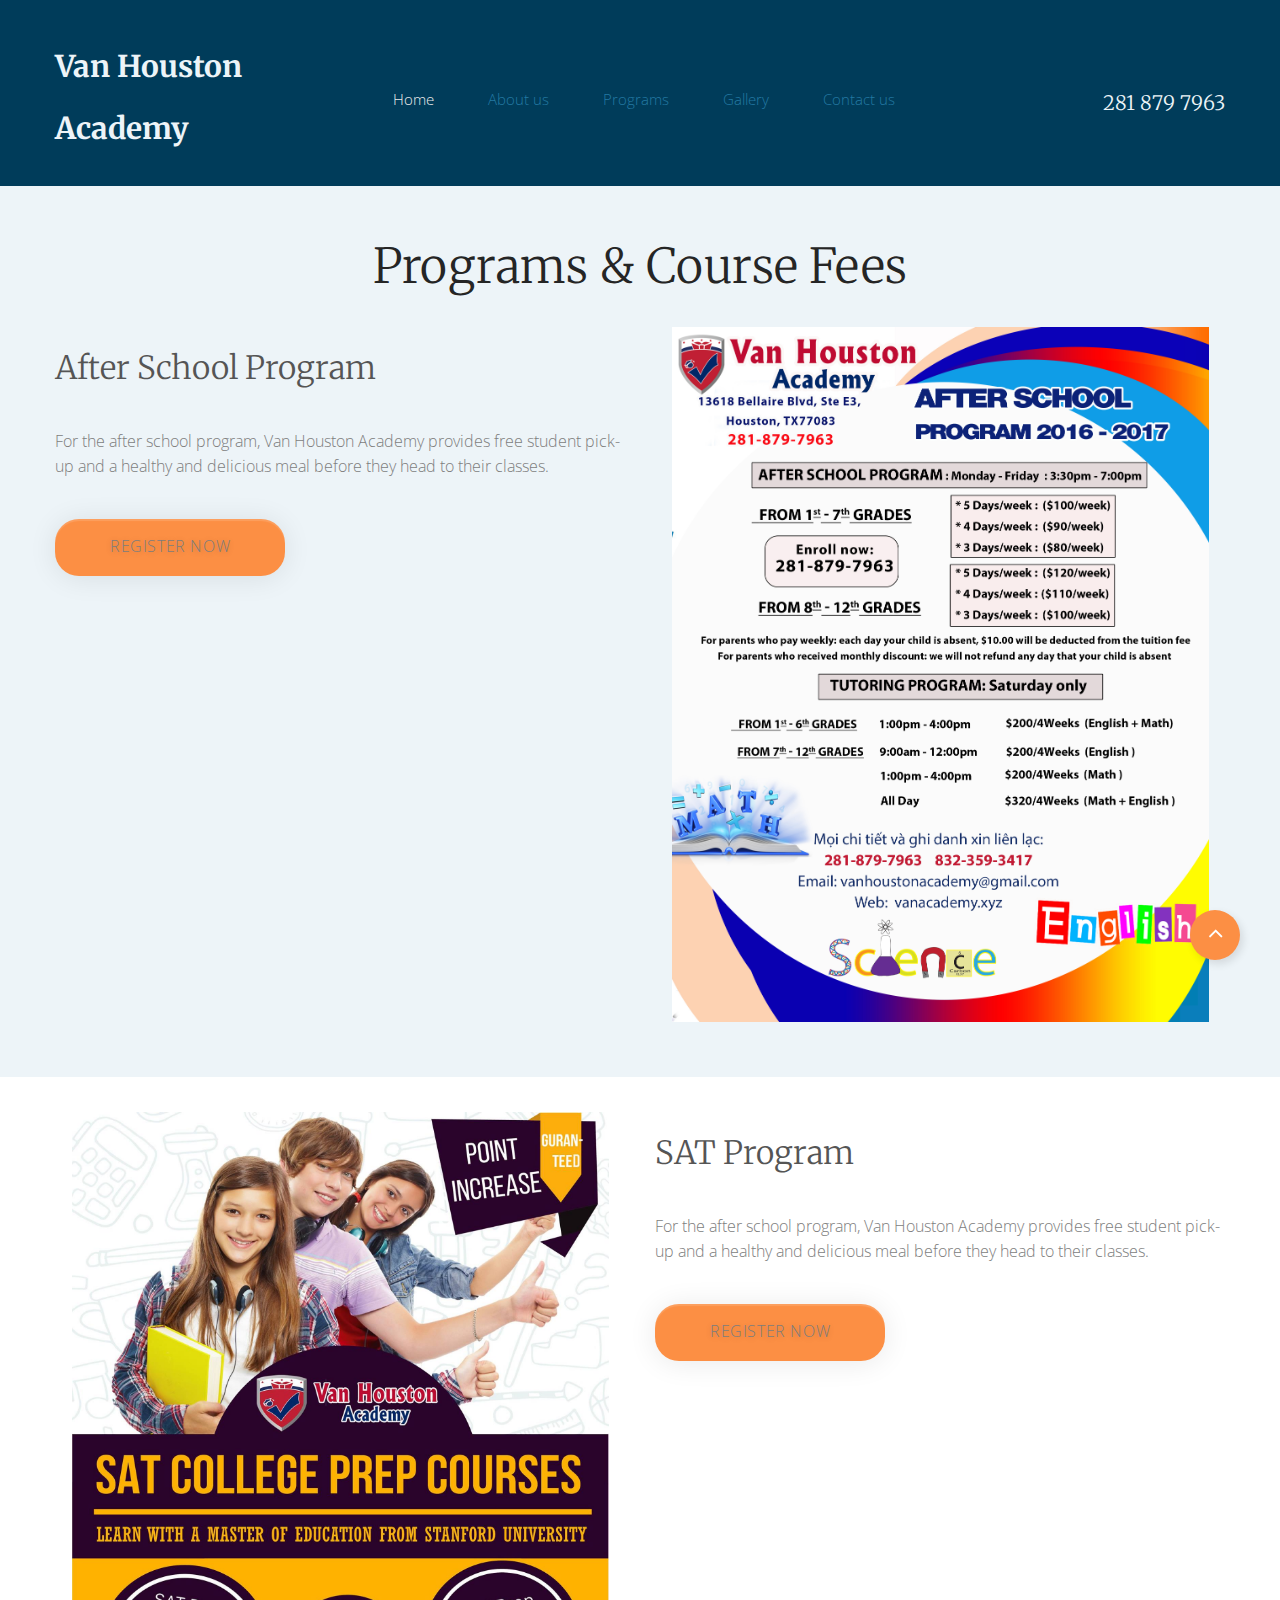
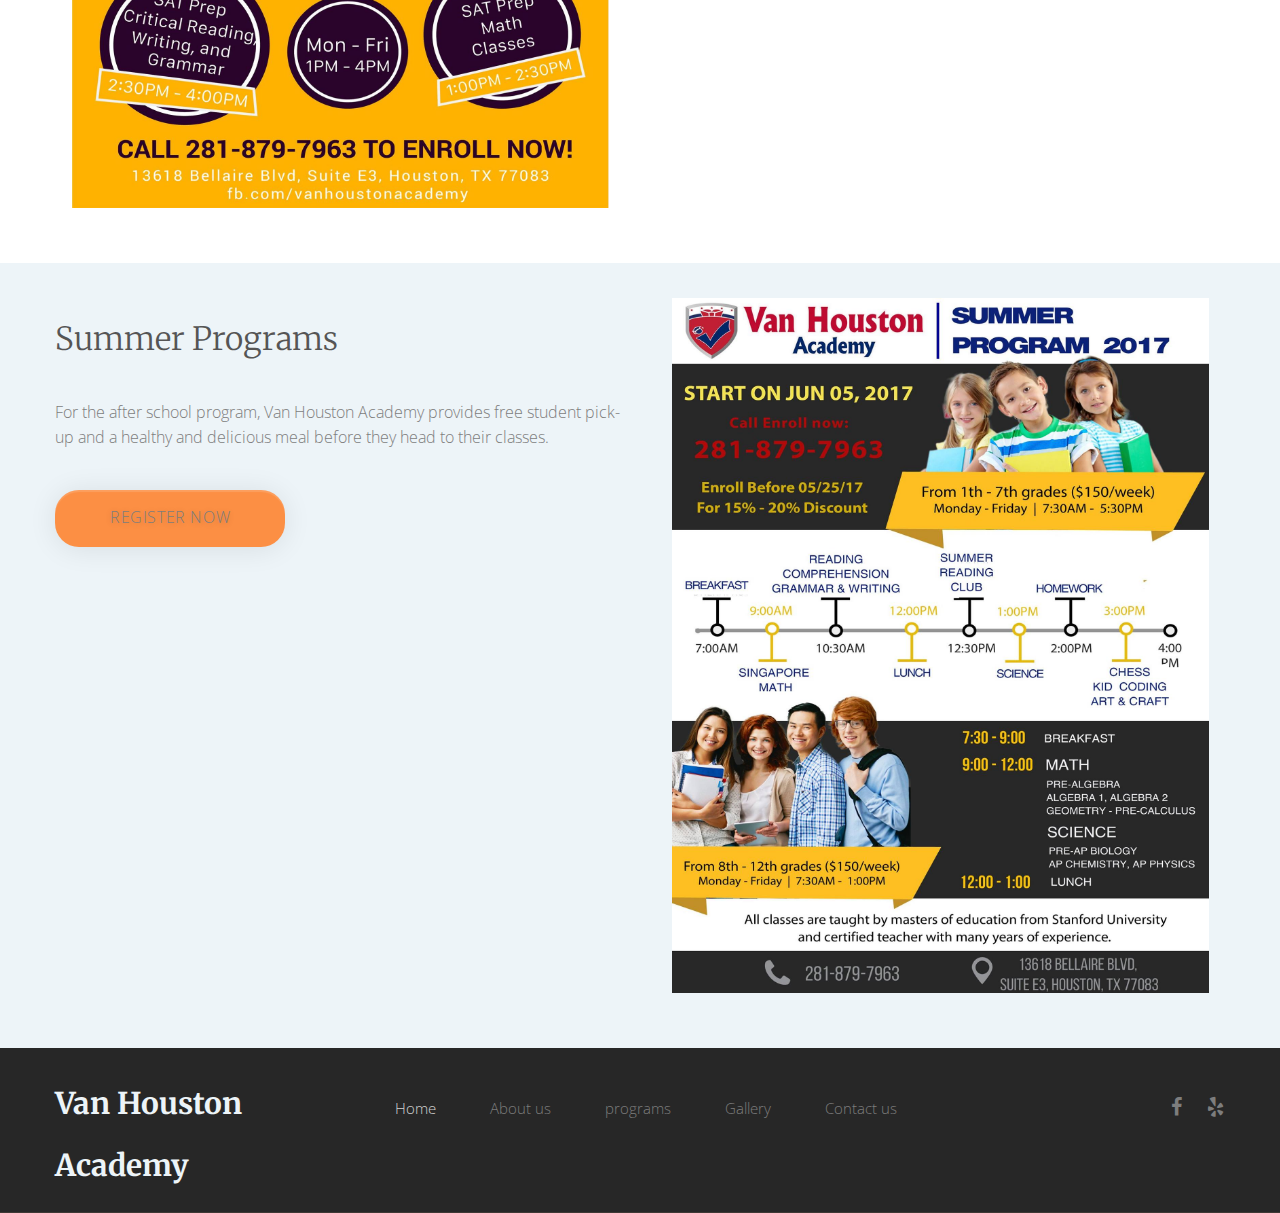
<file: programs.html>
﻿<!DOCTYPE html>
<html lang="en" class="wide smoothscroll wow-animation">
<head>
    <!-- Site Title -->
    <title>Courses</title>
    <meta name="format-detection" content="telephone=no"/>
    <meta name="viewport" content="width=device-width, height=device-height, initial-scale=1.0, maximum-scale=1.0, user-scalable=0"/>

    <!-- Stylesheets -->
    <link rel="icon" href="images/vhimages/logo.png" type="image/x-icon">
    <link href='//fonts.googleapis.com/css?family=Merriweather:400,300,300italic,400italic,700,700italic,900,900italic%7cOpen+Sans:400,300,300italic,400italic,600italic,600,700,700italic,800,800italic' rel='stylesheet' type='text/css'>

    <link rel="stylesheet" href="css/style.css">

    <!--[if lt IE 10]>
    <script src="js/html5shiv.min.js"></script>
    <![endif]-->
</head>
<body>
<!-- The Main Wrapper -->
<div class="page">

    <!--For older internet explorer-->
    <div class="old-ie" style='background: #212121; padding: 10px 0; box-shadow: 3px 3px 5px 0 rgba(0,0,0,.3); clear: both; text-align:center; position: relative; z-index:1;'>
        <a href="http://windows.microsoft.com/en-US/internet-explorer/..">
            <img src="images/ie8-panel/warning_bar_0000_us.jpg" height="42" width="820"
                 alt="You are using an outdated browser. For a faster, safer browsing experience, upgrade for free today."/>
        </a>
    </div>
    <!--END block for older internet explorer-->

    <!--========================================================
                              HEADER
    =========================================================-->
    <header class="page-header">
        <!-- RD Navbar -->
        <div class="rd-navbar-wrap">
            <nav class="rd-navbar" data-layout="rd-navbar-fixed" data-md-layout="rd-navbar-static" data-md-device-layout="rd-navbar-fixed" data-lg-layout="rd-navbar-static" data-lg-device-layout="rd-navbar-static" data-lg-stick-up-offset="40px" class="rd-navbar">
                <div class="rd-navbar-inner">
                    <!-- RD Navbar Panel -->
                    <div class="rd-navbar-panel">

                        <!-- RD Navbar Toggle -->
                        <button class="rd-navbar-toggle" data-rd-navbar-toggle=".rd-navbar"><span></span></button>
                        <!-- END RD Navbar Toggle -->

                        <!-- RD Navbar Brand -->
                        <div class="rd-navbar-brand">
                            <a href="index.html" class="brand-name">Van Houston Academy</a>
                        </div>
                        <!-- END RD Navbar Brand -->

                        <!--RD Navbar Collapse Toggle-->
                        <div class="fixed-fullwidth-visible">
                            <button class="rd-navbar-collapse-toggle" data-rd-navbar-toggle=".rd-navbar-collapse">
                                <span></span>
                            </button>
                            <div class="rd-navbar-collapse">
                                <div class="rd-navbar-collapse-wrap">
                                    <dl class="contact-info-2">
                                        <dt class="text-uppercase">Call us</dt>
                                        <dd><a href='callto:2818797963'>Call Now</a></dd>
                                    </dl>
                                </div>
                            </div>
                        </div>
                        <!--END RD Navbar Collapse Toggle-->

                    </div>
                    <!-- END RD Navbar Panel -->

                    <div class="rd-navbar-nav-wrap">

                        <!-- RD Navbar Nav -->
                        <ul class="rd-navbar-nav">
                            <li class="active">
                                <a href="index.html">Home</a>
                            </li>
                            <li>
                                <a href="about.html">About us</a>
                            </li>
                            <li>
                                <a href="programs.html">Programs</a>

                            </li>
                            <li>
                                <a href="gallery.html">Gallery</a>
                            </li>
                            <li>
                                <a href="contact.html">Contact us</a>
                            </li>
                        </ul>
                        <!-- END RD Navbar Nav -->
                    </div>
                    <div class="contact-info hidden visible-lg-block">
                        <a href='callto:2818797963'>281 879 7963</a>
                    </div>
                </div>
            </nav>
        </div>
        <!-- END RD Navbar -->
    </header>
    <!--========================================================
                              CONTENT
    =========================================================-->
    <main class="page-content">

        <!--  -->
        <section class="bg-secondary-lightest well-md--inset-3 text-center text-md-left">
          <br>
          <h1 style="text-align: center;">Programs & Course Fees</h1>
          <br>
          <br>
            <div class="container">
                <div class="row row-md-reverse">
                    <div class="col-md-6 col-md-bottom text-center">
                        <div class="offset-5">
                            <img src="images/vhimages/proram.jpg" width="537" height="488" alt="">
                        </div>
                    </div>
                    <div class="col-md-6">
                        <h3>After School Program</h3>
                        <p>
                          For the after school program, Van Houston Academy provides free student pick-up and a healthy and delicious meal before they head to their classes.
                        </p>
                        <a href="callto:2818797963" class="btn btn-md btn-primary"><span>Register now</span></a>
                    </div>
                </div>
            </div>
        </section>
        <!-- END -->
        <!--  -->
        <section class="well-md--inset-3 text-center text-md-left">
            <div class="container">
                <div class="row row-md">
                    <div class="col-md-6 col-md-bottom text-center">
                        <div class="offset-5">
                            <img src="images/vhimages/sat_flyer.jpg" width="537" height="488" alt="">
                        </div>
                    </div>
                    <div class="col-md-6">
                        <h3>SAT Program</h3>
                        <p>
                          For the after school program, Van Houston Academy provides free student pick-up and a healthy and delicious meal before they head to their classes.
                        </p>
                        <a href="callto:2818797963" class="btn btn-md btn-primary"><span>Register now</span></a>
                    </div>
                </div>
            </div>
        </section>
        <!-- END -->
        <!--  -->
        <section class="bg-secondary-lightest well-md--inset-3 text-center text-md-left">
            <div class="container">
                <div class="row row-md-reverse">
                    <div class="col-md-6 col-md-bottom text-center">
                        <div class="offset-5">
                            <img src="images/vhimages/summer_flyer.jpg" width="537" height="488" alt="">
                        </div>
                    </div>
                    <div class="col-md-6">
                        <h3>Summer Programs</h3>
                        <p>
                          For the after school program, Van Houston Academy provides free student pick-up and a healthy and delicious meal before they head to their classes.
                        </p>
                        <a href="callto:2818797963" class="btn btn-md btn-primary"><span>Register now</span></a>
                    </div>
                </div>
            </div>
        </section>
        <!-- END -->


    </main>
    <footer class="page-footer bg-grayscale-darkest-variant-1 text-center text-md-left">
        <div class="container well-xs">
            <div class="row">
                <div class="col-md-3">
                    <!-- Brand -->
                    <div class="rd-navbar-brand">
                        <a href="index.html" class="brand-name">Van Houston Academy</a>
                    </div>
                    <!-- END Brand -->
                </div>
                <div class="col-md-6">
                    <!-- Nav -->
                    <ul class="footer-navbar-nav">
                        <li class="active">
                            <a href="index.html">Home</a>
                        </li>
                        <li>
                            <a href="about.html">About us</a>
                        </li>
                        <li>
                            <a href="programs.html">programs</a>
                        </li>
                        <li>
                            <a href="gallery.html">Gallery</a>
                        </li>
                        <li>
                            <a href="contact.html">Contact us</a>
                        </li>
                    </ul>
                    <!-- END Nav -->
                </div>
                <div class="col-md-3 text-md-right inset-5">
                  <!-- Inline List -->
                  <ul class="inline-list">
                      <li><a href="https://www.facebook.com/vanhoustonacademy/" class="icon icon-xs icon-contrast fa-facebook"></a></li>
                      <li><a href="https://www.yelp.com/biz/van-houston-academy-houston" class="icon icon-xs icon-contrast fa-yelp"></a></li>
                  </ul>
                  <!-- END Inline List -->
                </div>
            </div>
        </div>
        <hr>
        <!-- <div class="container">
            <p class="copyright">
                2016. All Langerba financings are subject to eligibility, credit and underwriting approval. The programs advertised on this page are not a commitment or guarantee from Langerba to provide funds. Programs, rates and other terms & conditions on this page are subject to change without notice. <a href="index-5.html">Privacy Policy</a>
                More <a rel="nofollow" href="http://www.templatemonster.com/category/language-school-website-templates/" target="_blank">Language School Website Templates at TemplateMonster.com</a>
            </p>
        </div> -->
    </footer>
</div>

<!-- Core Scripts -->
<script src="js/core.min.js"></script>
<!-- Additional Functionality Scripts -->
<script src="js/script.js"></script>


</body>
</html>

<!--  -->
<!-- <section class="well-md--inset-2 text-center text-sm-left">
    <div class="container">
        <h2 class="text-center">Work experience programs</h2>
        <div class="row flow-offset-4">
            <div class="col-lg-6">
                <div class="box-sm box-type-2">
                    <div class="box__left">
                        <img src="images/page03_img02.jpg" width="270" height="253" alt="">
                    </div>
                    <div class="box__body box-inset-1">
                        <h4>Arabic language
                            programs</h4>
                        <p>Arabic has over 300 million native speakers and is understood by over 1.3 billion people around the world.
                            It is a challenging language, but our patient and dynamic teachers will guide you through the difficulties and toward success!</p>
                    </div>
                </div>
            </div>
            <div class="col-lg-6">
                <div class="box-sm box-type-2">
                    <div class="box__left">
                        <img src="images/page03_img03.jpg" width="270" height="253" alt="">
                    </div>
                    <div class="box__body box-inset-1">
                        <h4>French language
                            courses</h4>
                        <p>If you studied French in school as a child but can now only understand the French ingredients on cereal boxes, you're not alone! Here's
                            your chance to go back to another popular language, this time to learn it
                            efficiently and effectively.</p>
                    </div>
                </div>
            </div>
            <div class="col-lg-6">
                <div class="box-sm box-type-2">
                    <div class="box__left">
                        <img src="images/page03_img04.jpg" width="270" height="253" alt="">
                    </div>
                    <div class="box__body box-inset-1">
                        <h4>Italian language
                            programs</h4>
                        <p>Whether you want to visit one of the world's most popular tourist
                            destinations, communicate with your relatives, or understand Italian movies without subtitles, you're sure to enjoy Langerba’s Italian program and the
                            new worlds it opens to you.</p>
                    </div>
                </div>
            </div>
            <div class="col-lg-6">
                <div class="box-sm box-type-2">
                    <div class="box__left">
                        <img src="images/page03_img05.jpg" width="270" height="253" alt="">
                    </div>
                    <div class="box__body box-inset-1">
                        <h4>Korean language
                            programs</h4>
                        <p>There are nearly 80 million Korean language speakers in the world and over 35,000 in New York. Studying Korean provides valuable business opportunities in Asia's third largest economy, as well as with international Korean companies.</p>
                    </div>
                </div>
            </div>
        </div>
    </div>
</section> -->
<!-- END -->

<!--  -->
<!-- <section class="bg-secondary-darken well-md--inset-2 text-center text-md-left">
    <div class="container">
        <h2 class="text-center">Other language courses</h2>
        <div class="row offset-9 flow-offset-1">
            <div class="col-md-6">
                <div class="box-sm box-type-1">
                    <div class="box__left">
                        <div class="margin-negative-2">
                            <span class="icon icon-lg icon-primary thin-icon-thumb-up"></span>
                        </div>
                    </div>
                    <div class="box__body">
                        <h4>Japanese language programs</h4>
                        <p>Studying in one of our small group classes, you can easily make a lot of progress. Our enthusiastic and patient Japanese teachers will guide you through this fascinating language, while also
                            teaching you about Japanese culture and traditions.</p>
                    </div>
                </div>
            </div>
            <div class="col-md-6">
                <div class="box-sm box-type-1">
                    <div class="box__left">
                        <div class="margin-negative-2">
                            <span class="icon icon-lg icon-primary thin-icon-document-edit"></span>
                        </div>
                    </div>
                    <div class="box__body">
                        <h4>Portuguese language programs</h4>
                        <p>Portuguese is the eighth most widely spoken language in the world and the fifth in New York. Brazil alone has 184 million
                            Portuguese speakers waiting to welcome you warmly and show you their natural wonderland.</p>
                    </div>
                </div>
            </div>
            <div class="col-md-6">
                <div class="box-sm box-type-1">
                    <div class="box__left">
                        <div class="margin-negative-2">
                            <span class="icon icon-lg icon-primary thin-icon-bookmark"></span>
                        </div>
                    </div>
                    <div class="box__body">
                        <h4>Russian language programs</h4>
                        <p>Whether you're interested in Russian literature, history or music, or you just want to be able to talk to Russian people, you're sure to enjoy learning this language. It is the most widely spoken
                            language in the Slavic family, which also includes Polish, Czech, Slovak, Ukrainian, Bulgarian and several other languages.</p>
                    </div>
                </div>
            </div>
            <div class="col-md-6">
                <div class="box-sm box-type-1">
                    <div class="box__left">
                        <div class="margin-negative-2">
                            <span class="icon icon-lg icon-primary thin-icon-cd"></span>
                        </div>
                    </div>
                    <div class="box__body">
                        <h4>Spanish language programs</h4>
                        <p>Spanish is like music to the ears... Who wouldn't want to sing along with mariachis? With almost 500 million speakers, Spanish is the third most widely spoken language in the world. If you want to travel, do business, study or experience the beautiful cultures of Spain and Latin America, Spanish is a must.</p>
                    </div>
                </div>
            </div>

        </div>
    </div>
</section> -->
<!-- END -->
</file>
<file: css/style.css>
@charset "UTF-8";
/*
* @package      Style
* @description  This package holds all common style declarations
*               of the site
*/
@-webkit-keyframes sprite-animation {
  from {
    background-position: 0 0;
  }
}

@keyframes sprite-animation {
  from {
    background-position: 0 0;
  }
}

/*
* @section      Normalize
*
* @description  Resets default browser styling
*
* @link         http://github.com/necolas/normalize.css
* @license      MIT license - http://opensource.org/licenses/MIT
* @version      3.0.3
* @revision     1.0
*/
html, body, div, span, applet, object, iframe,
h1, h2, h3, h4, h5, h6, p, blockquote, pre,
a, abbr, acronym, address, big, cite, code,
del, dfn, em, img, ins, kbd, q, s, samp,
small, strike, strong, sub, sup, tt, var,
b, u, i, center,
dl, dt, dd, ol, ul, li,
fieldset, form, label, legend,
table, caption, tbody, tfoot, thead, tr, th, td,
article, aside, canvas, details, embed,
figure, figcaption, footer, header, hgroup,
menu, nav, output, ruby, section, summary,
time, mark, audio, video, button, input, textarea {
  margin: 0;
  padding: 0;
  border: 0;
  font: inherit;
  vertical-align: top;
}

article, aside, details, figcaption, figure,
footer, header, hgroup, menu, nav, main, time, section {
  display: block;
}

ol, ul {
  list-style: none;
}

blockquote, q {
  quotes: none;
}

blockquote:before, blockquote:after,
q:before, q:after {
  content: '';
}

table {
  border-collapse: collapse;
  border-spacing: 0;
}

button, input, textarea, select {
  display: inline-block;
  -webkit-appearance: none;
  outline: none;
  color: inherit;
  overflow: visible;
  background-color: transparent;
  box-shadow: none;
  border-radius: 0;
}

button,
input[type='button'],
input[type='submit'] {
  cursor: pointer;
}

/*
* @bugfix input text-overflow padding ignore
* @affected lt IE11
*/
.lt-ie11 input {
  border-left: 1px solid transparent;
  border-right: 1px solid transparent;
  border-bottom-left-radius: 1px !important;
}

*,
*:before,
*:after {
  box-sizing: border-box;
}

a,
a[href^="tel:"],
a[href^="callto:"] {
  font: inherit;
  color: inherit;
  text-decoration: none;
}

a:focus,
a[href^="tel:"]:focus,
a[href^="callto:"]:focus {
  outline: none;
}

img {
  max-width: 100%;
  height: auto;
}

a, button, input {
  transition: .3s all ease;
}

/*
* @section      Page Layouts
* @description  This section holds style declarations of all
*               included page layouts
*/
.page {
  overflow: hidden;
}

/*
* @subsection Boxed Layout
*/
html.boxed body {
  background: #444;
}

html.boxed .page {
  background: #fff;
  box-shadow: 0 0 0 rgba(0, 0, 0, 0.12), 3px 4px 8px 0px rgba(0, 0, 0, 0.11);
  max-width: 1920px;
  margin-left: auto;
  margin-right: auto;
}

/*
* @section      TM Grid System
*
* @description  A powerful and flexible css flex grid system
*
* @author       Evgeniy Gusarov
* @link         https://ua.linkedin.com/pub/evgeniy-gusarov/8a/a40/54a
* @version      1.0.0
*/
.container {
  margin-right: auto;
  margin-left: auto;
  padding-left: 15px;
  padding-right: 15px;
  min-width: 300px;
  max-width: 480px;
}

@media (min-width: 768px) {
  .container {
    max-width: 750px;
  }
}

@media (min-width: 992px) {
  .container {
    max-width: 970px;
  }
}

@media (min-width: 1200px) {
  .container {
    max-width: 1200px;
  }
}

.container-fluid {
  margin-right: auto;
  margin-left: auto;
  padding-left: 30px;
  padding-right: 30px;
  max-width: 2048px;
}

.row {
  margin-left: -15px;
  margin-right: -15px;
}

[class*='col-'] {
  padding-left: 15px;
  padding-right: 15px;
}

html.lt-ie10 * + [class*='col-'],
html.lt-ie10 * + .row,
* + [class*='col-'],
* + .row {
  margin-top: 30px;
}

html.lt-ie10 .row-no-gutter, .row-no-gutter {
  margin-left: 0;
  margin-right: 0;
}

html.lt-ie10 .row-no-gutter > [class*='col'], .row-no-gutter > [class*='col'] {
  padding-left: 0;
  padding-right: 0;
}

html.lt-ie10 .row-no-gutter > * + [class*='col'], .row-no-gutter > * + [class*='col'] {
  margin-top: 0;
}

@media (min-width: 480px) {
  * + [class*='col-xs-'] {
    margin-top: 0;
  }
  .row {
    display: -ms-flexbox;
    display: -webkit-flex;
    display: flex;
    -ms-flex: 0 1 auto;
    -webkit-flex: 0 1 auto;
    flex: 0 1 auto;
    -webkit-flex-direction: row;
    -ms-flex-direction: row;
    flex-direction: row;
    -webkit-flex-wrap: wrap;
    -ms-flex-wrap: wrap;
    flex-wrap: wrap;
  }
  .row > [class*='col'] {
    -ms-flex: 0 0 auto;
    -webkit-flex: 0 0 auto;
    flex: 0 0 auto;
    -webkit-flex-basis: 100%;
    -ms-flex-preferred-size: 100%;
    flex-basis: 100%;
    max-width: 100%;
  }
  .row-xs-center {
    -webkit-justify-content: center;
    -ms-flex-pack: center;
    justify-content: center;
  }
  .row-xs-left {
    -webkit-justify-content: flex-start;
    -ms-flex-pack: start;
    justify-content: flex-start;
  }
  .row-xs-right {
    -webkit-justify-content: flex-end;
    -ms-flex-pack: end;
    justify-content: flex-end;
  }
  .row-xs-justify {
    -webkit-justify-content: space-between;
    -ms-flex-pack: justify;
    justify-content: space-between;
  }
  .row-xs-around {
    -webkit-justify-content: space-around;
    -ms-flex-pack: distribute;
    justify-content: space-around;
  }
  .row-xs-top {
    -webkit-align-items: flex-start;
    -ms-flex-align: start;
    align-items: flex-start;
  }
  .row-xs {
    -webkit-flex-direction: row;
    -ms-flex-direction: row;
    flex-direction: row;
  }
  .row-xs-reverse {
    -webkit-flex-direction: row-reverse;
    -ms-flex-direction: row-reverse;
    flex-direction: row-reverse;
  }
  .row-xs-middle {
    -webkit-align-items: center;
    -ms-flex-align: center;
    align-items: center;
  }
  .row-xs-bottom {
    -webkit-align-items: flex-end;
    -ms-flex-align: end;
    align-items: flex-end;
  }
  .col-xs-top {
    -webkit-align-self: flex-start;
    -ms-flex-item-align: start;
    align-self: flex-start;
  }
  .col-xs-middle {
    -webkit-align-self: center;
    -ms-flex-item-align: center;
    align-self: center;
  }
  .col-xs-bottom {
    -webkit-align-self: flex-end;
    -ms-flex-item-align: end;
    align-self: flex-end;
  }
  .row > .col-xs-preffix-0 {
    margin-left: 0%;
  }
  .row > .col-xs-1 {
    -webkit-flex-basis: 8.33333%;
    -ms-flex-preferred-size: 8.33333%;
    flex-basis: 8.33333%;
    max-width: 8.33333%;
  }
  .row > .col-xs-preffix-1 {
    margin-left: 8.33333%;
  }
  .row > .col-xs-push-1 {
    -webkit-order: 1;
    -ms-flex-order: 1;
    order: 1;
  }
  .row > .col-xs-2 {
    -webkit-flex-basis: 16.66667%;
    -ms-flex-preferred-size: 16.66667%;
    flex-basis: 16.66667%;
    max-width: 16.66667%;
  }
  .row > .col-xs-preffix-2 {
    margin-left: 16.66667%;
  }
  .row > .col-xs-push-2 {
    -webkit-order: 2;
    -ms-flex-order: 2;
    order: 2;
  }
  .row > .col-xs-3 {
    -webkit-flex-basis: 25%;
    -ms-flex-preferred-size: 25%;
    flex-basis: 25%;
    max-width: 25%;
  }
  .row > .col-xs-preffix-3 {
    margin-left: 25%;
  }
  .row > .col-xs-push-3 {
    -webkit-order: 3;
    -ms-flex-order: 3;
    order: 3;
  }
  .row > .col-xs-4 {
    -webkit-flex-basis: 33.33334%;
    -ms-flex-preferred-size: 33.33334%;
    flex-basis: 33.33334%;
    max-width: 33.33334%;
  }
  .row > .col-xs-preffix-4 {
    margin-left: 33.33333%;
  }
  .row > .col-xs-push-4 {
    -webkit-order: 4;
    -ms-flex-order: 4;
    order: 4;
  }
  .row > .col-xs-5 {
    -webkit-flex-basis: 41.66667%;
    -ms-flex-preferred-size: 41.66667%;
    flex-basis: 41.66667%;
    max-width: 41.66667%;
  }
  .row > .col-xs-preffix-5 {
    margin-left: 41.66667%;
  }
  .row > .col-xs-push-5 {
    -webkit-order: 5;
    -ms-flex-order: 5;
    order: 5;
  }
  .row > .col-xs-6 {
    -webkit-flex-basis: 50%;
    -ms-flex-preferred-size: 50%;
    flex-basis: 50%;
    max-width: 50%;
  }
  .row > .col-xs-preffix-6 {
    margin-left: 50%;
  }
  .row > .col-xs-push-6 {
    -webkit-order: 6;
    -ms-flex-order: 6;
    order: 6;
  }
  .row > .col-xs-7 {
    -webkit-flex-basis: 58.33333%;
    -ms-flex-preferred-size: 58.33333%;
    flex-basis: 58.33333%;
    max-width: 58.33333%;
  }
  .row > .col-xs-preffix-7 {
    margin-left: 58.33333%;
  }
  .row > .col-xs-push-7 {
    -webkit-order: 7;
    -ms-flex-order: 7;
    order: 7;
  }
  .row > .col-xs-8 {
    -webkit-flex-basis: 66.66667%;
    -ms-flex-preferred-size: 66.66667%;
    flex-basis: 66.66667%;
    max-width: 66.66667%;
  }
  .row > .col-xs-preffix-8 {
    margin-left: 66.66667%;
  }
  .row > .col-xs-push-8 {
    -webkit-order: 8;
    -ms-flex-order: 8;
    order: 8;
  }
  .row > .col-xs-9 {
    -webkit-flex-basis: 75%;
    -ms-flex-preferred-size: 75%;
    flex-basis: 75%;
    max-width: 75%;
  }
  .row > .col-xs-preffix-9 {
    margin-left: 75%;
  }
  .row > .col-xs-push-9 {
    -webkit-order: 9;
    -ms-flex-order: 9;
    order: 9;
  }
  .row > .col-xs-10 {
    -webkit-flex-basis: 83.33333%;
    -ms-flex-preferred-size: 83.33333%;
    flex-basis: 83.33333%;
    max-width: 83.33333%;
  }
  .row > .col-xs-preffix-10 {
    margin-left: 83.33333%;
  }
  .row > .col-xs-push-10 {
    -webkit-order: 10;
    -ms-flex-order: 10;
    order: 10;
  }
  .row > .col-xs-11 {
    -webkit-flex-basis: 91.66667%;
    -ms-flex-preferred-size: 91.66667%;
    flex-basis: 91.66667%;
    max-width: 91.66667%;
  }
  .row > .col-xs-preffix-11 {
    margin-left: 91.66667%;
  }
  .row > .col-xs-push-11 {
    -webkit-order: 11;
    -ms-flex-order: 11;
    order: 11;
  }
  .row > .col-xs-12 {
    -webkit-flex-basis: 100%;
    -ms-flex-preferred-size: 100%;
    flex-basis: 100%;
    max-width: 100%;
  }
  .row > .col-xs-preffix-12 {
    margin-left: 100%;
  }
  .row > .col-xs-push-12 {
    -webkit-order: 12;
    -ms-flex-order: 12;
    order: 12;
  }
}

@media (min-width: 768px) {
  * + [class*='col-sm-'] {
    margin-top: 0;
  }
  .row-sm-center {
    -webkit-justify-content: center;
    -ms-flex-pack: center;
    justify-content: center;
  }
  .row-sm-left {
    -webkit-justify-content: flex-start;
    -ms-flex-pack: start;
    justify-content: flex-start;
  }
  .row-sm-right {
    -webkit-justify-content: flex-end;
    -ms-flex-pack: end;
    justify-content: flex-end;
  }
  .row-sm-justify {
    -webkit-justify-content: space-between;
    -ms-flex-pack: justify;
    justify-content: space-between;
  }
  .row-sm-around {
    -webkit-justify-content: space-around;
    -ms-flex-pack: distribute;
    justify-content: space-around;
  }
  .row-sm-top {
    -webkit-align-items: flex-start;
    -ms-flex-align: start;
    align-items: flex-start;
  }
  .row-sm {
    -webkit-flex-direction: row;
    -ms-flex-direction: row;
    flex-direction: row;
  }
  .row-sm-reverse {
    -webkit-flex-direction: row-reverse;
    -ms-flex-direction: row-reverse;
    flex-direction: row-reverse;
  }
  .row-sm-middle {
    -webkit-align-items: center;
    -ms-flex-align: center;
    align-items: center;
  }
  .row-sm-bottom {
    -webkit-align-items: flex-end;
    -ms-flex-align: end;
    align-items: flex-end;
  }
  .col-sm-top {
    -webkit-align-self: flex-start;
    -ms-flex-item-align: start;
    align-self: flex-start;
  }
  .col-sm-middle {
    -webkit-align-self: center;
    -ms-flex-item-align: center;
    align-self: center;
  }
  .col-sm-bottom {
    -webkit-align-self: flex-end;
    -ms-flex-item-align: end;
    align-self: flex-end;
  }
  .row > .col-sm-preffix-0 {
    margin-left: 0%;
  }
  .row > .col-sm-1 {
    -webkit-flex-basis: 8.33333%;
    -ms-flex-preferred-size: 8.33333%;
    flex-basis: 8.33333%;
    max-width: 8.33333%;
  }
  .row > .col-sm-preffix-1 {
    margin-left: 8.33333%;
  }
  .row > .col-sm-push-1 {
    -webkit-order: 1;
    -ms-flex-order: 1;
    order: 1;
  }
  .row > .col-sm-2 {
    -webkit-flex-basis: 16.66667%;
    -ms-flex-preferred-size: 16.66667%;
    flex-basis: 16.66667%;
    max-width: 16.66667%;
  }
  .row > .col-sm-preffix-2 {
    margin-left: 16.66667%;
  }
  .row > .col-sm-push-2 {
    -webkit-order: 2;
    -ms-flex-order: 2;
    order: 2;
  }
  .row > .col-sm-3 {
    -webkit-flex-basis: 25%;
    -ms-flex-preferred-size: 25%;
    flex-basis: 25%;
    max-width: 25%;
  }
  .row > .col-sm-preffix-3 {
    margin-left: 25%;
  }
  .row > .col-sm-push-3 {
    -webkit-order: 3;
    -ms-flex-order: 3;
    order: 3;
  }
  .row > .col-sm-4 {
    -webkit-flex-basis: 33.33334%;
    -ms-flex-preferred-size: 33.33334%;
    flex-basis: 33.33334%;
    max-width: 33.33334%;
  }
  .row > .col-sm-preffix-4 {
    margin-left: 33.33333%;
  }
  .row > .col-sm-push-4 {
    -webkit-order: 4;
    -ms-flex-order: 4;
    order: 4;
  }
  .row > .col-sm-5 {
    -webkit-flex-basis: 41.66667%;
    -ms-flex-preferred-size: 41.66667%;
    flex-basis: 41.66667%;
    max-width: 41.66667%;
  }
  .row > .col-sm-preffix-5 {
    margin-left: 41.66667%;
  }
  .row > .col-sm-push-5 {
    -webkit-order: 5;
    -ms-flex-order: 5;
    order: 5;
  }
  .row > .col-sm-6 {
    -webkit-flex-basis: 50%;
    -ms-flex-preferred-size: 50%;
    flex-basis: 50%;
    max-width: 50%;
  }
  .row > .col-sm-preffix-6 {
    margin-left: 50%;
  }
  .row > .col-sm-push-6 {
    -webkit-order: 6;
    -ms-flex-order: 6;
    order: 6;
  }
  .row > .col-sm-7 {
    -webkit-flex-basis: 58.33333%;
    -ms-flex-preferred-size: 58.33333%;
    flex-basis: 58.33333%;
    max-width: 58.33333%;
  }
  .row > .col-sm-preffix-7 {
    margin-left: 58.33333%;
  }
  .row > .col-sm-push-7 {
    -webkit-order: 7;
    -ms-flex-order: 7;
    order: 7;
  }
  .row > .col-sm-8 {
    -webkit-flex-basis: 66.66667%;
    -ms-flex-preferred-size: 66.66667%;
    flex-basis: 66.66667%;
    max-width: 66.66667%;
  }
  .row > .col-sm-preffix-8 {
    margin-left: 66.66667%;
  }
  .row > .col-sm-push-8 {
    -webkit-order: 8;
    -ms-flex-order: 8;
    order: 8;
  }
  .row > .col-sm-9 {
    -webkit-flex-basis: 75%;
    -ms-flex-preferred-size: 75%;
    flex-basis: 75%;
    max-width: 75%;
  }
  .row > .col-sm-preffix-9 {
    margin-left: 75%;
  }
  .row > .col-sm-push-9 {
    -webkit-order: 9;
    -ms-flex-order: 9;
    order: 9;
  }
  .row > .col-sm-10 {
    -webkit-flex-basis: 83.33333%;
    -ms-flex-preferred-size: 83.33333%;
    flex-basis: 83.33333%;
    max-width: 83.33333%;
  }
  .row > .col-sm-preffix-10 {
    margin-left: 83.33333%;
  }
  .row > .col-sm-push-10 {
    -webkit-order: 10;
    -ms-flex-order: 10;
    order: 10;
  }
  .row > .col-sm-11 {
    -webkit-flex-basis: 91.66667%;
    -ms-flex-preferred-size: 91.66667%;
    flex-basis: 91.66667%;
    max-width: 91.66667%;
  }
  .row > .col-sm-preffix-11 {
    margin-left: 91.66667%;
  }
  .row > .col-sm-push-11 {
    -webkit-order: 11;
    -ms-flex-order: 11;
    order: 11;
  }
  .row > .col-sm-12 {
    -webkit-flex-basis: 100%;
    -ms-flex-preferred-size: 100%;
    flex-basis: 100%;
    max-width: 100%;
  }
  .row > .col-sm-preffix-12 {
    margin-left: 100%;
  }
  .row > .col-sm-push-12 {
    -webkit-order: 12;
    -ms-flex-order: 12;
    order: 12;
  }
}

@media (min-width: 992px) {
  * + [class*='col-md-'] {
    margin-top: 0;
  }
  .row-md-center {
    -webkit-justify-content: center;
    -ms-flex-pack: center;
    justify-content: center;
  }
  .row-md-left {
    -webkit-justify-content: flex-start;
    -ms-flex-pack: start;
    justify-content: flex-start;
  }
  .row-md-right {
    -webkit-justify-content: flex-end;
    -ms-flex-pack: end;
    justify-content: flex-end;
  }
  .row-md-justify {
    -webkit-justify-content: space-between;
    -ms-flex-pack: justify;
    justify-content: space-between;
  }
  .row-md-around {
    -webkit-justify-content: space-around;
    -ms-flex-pack: distribute;
    justify-content: space-around;
  }
  .row-md-top {
    -webkit-align-items: flex-start;
    -ms-flex-align: start;
    align-items: flex-start;
  }
  .row-md {
    -webkit-flex-direction: row;
    -ms-flex-direction: row;
    flex-direction: row;
  }
  .row-md-reverse {
    -webkit-flex-direction: row-reverse;
    -ms-flex-direction: row-reverse;
    flex-direction: row-reverse;
  }
  .row-md-middle {
    -webkit-align-items: center;
    -ms-flex-align: center;
    align-items: center;
  }
  .row-md-bottom {
    -webkit-align-items: flex-end;
    -ms-flex-align: end;
    align-items: flex-end;
  }
  .col-md-top {
    -webkit-align-self: flex-start;
    -ms-flex-item-align: start;
    align-self: flex-start;
  }
  .col-md-middle {
    -webkit-align-self: center;
    -ms-flex-item-align: center;
    align-self: center;
  }
  .col-md-bottom {
    -webkit-align-self: flex-end;
    -ms-flex-item-align: end;
    align-self: flex-end;
  }
  .row > .col-md-preffix-0 {
    margin-left: 0%;
  }
  .row > .col-md-1 {
    -webkit-flex-basis: 8.33333%;
    -ms-flex-preferred-size: 8.33333%;
    flex-basis: 8.33333%;
    max-width: 8.33333%;
  }
  .row > .col-md-preffix-1 {
    margin-left: 8.33333%;
  }
  .row > .col-md-push-1 {
    -webkit-order: 1;
    -ms-flex-order: 1;
    order: 1;
  }
  .row > .col-md-2 {
    -webkit-flex-basis: 16.66667%;
    -ms-flex-preferred-size: 16.66667%;
    flex-basis: 16.66667%;
    max-width: 16.66667%;
  }
  .row > .col-md-preffix-2 {
    margin-left: 16.66667%;
  }
  .row > .col-md-push-2 {
    -webkit-order: 2;
    -ms-flex-order: 2;
    order: 2;
  }
  .row > .col-md-3 {
    -webkit-flex-basis: 25%;
    -ms-flex-preferred-size: 25%;
    flex-basis: 25%;
    max-width: 25%;
  }
  .row > .col-md-preffix-3 {
    margin-left: 25%;
  }
  .row > .col-md-push-3 {
    -webkit-order: 3;
    -ms-flex-order: 3;
    order: 3;
  }
  .row > .col-md-4 {
    -webkit-flex-basis: 33.33334%;
    -ms-flex-preferred-size: 33.33334%;
    flex-basis: 33.33334%;
    max-width: 33.33334%;
  }
  .row > .col-md-preffix-4 {
    margin-left: 33.33333%;
  }
  .row > .col-md-push-4 {
    -webkit-order: 4;
    -ms-flex-order: 4;
    order: 4;
  }
  .row > .col-md-5 {
    -webkit-flex-basis: 41.66667%;
    -ms-flex-preferred-size: 41.66667%;
    flex-basis: 41.66667%;
    max-width: 41.66667%;
  }
  .row > .col-md-preffix-5 {
    margin-left: 41.66667%;
  }
  .row > .col-md-push-5 {
    -webkit-order: 5;
    -ms-flex-order: 5;
    order: 5;
  }
  .row > .col-md-6 {
    -webkit-flex-basis: 50%;
    -ms-flex-preferred-size: 50%;
    flex-basis: 50%;
    max-width: 50%;
  }
  .row > .col-md-preffix-6 {
    margin-left: 50%;
  }
  .row > .col-md-push-6 {
    -webkit-order: 6;
    -ms-flex-order: 6;
    order: 6;
  }
  .row > .col-md-7 {
    -webkit-flex-basis: 58.33333%;
    -ms-flex-preferred-size: 58.33333%;
    flex-basis: 58.33333%;
    max-width: 58.33333%;
  }
  .row > .col-md-preffix-7 {
    margin-left: 58.33333%;
  }
  .row > .col-md-push-7 {
    -webkit-order: 7;
    -ms-flex-order: 7;
    order: 7;
  }
  .row > .col-md-8 {
    -webkit-flex-basis: 66.66667%;
    -ms-flex-preferred-size: 66.66667%;
    flex-basis: 66.66667%;
    max-width: 66.66667%;
  }
  .row > .col-md-preffix-8 {
    margin-left: 66.66667%;
  }
  .row > .col-md-push-8 {
    -webkit-order: 8;
    -ms-flex-order: 8;
    order: 8;
  }
  .row > .col-md-9 {
    -webkit-flex-basis: 75%;
    -ms-flex-preferred-size: 75%;
    flex-basis: 75%;
    max-width: 75%;
  }
  .row > .col-md-preffix-9 {
    margin-left: 75%;
  }
  .row > .col-md-push-9 {
    -webkit-order: 9;
    -ms-flex-order: 9;
    order: 9;
  }
  .row > .col-md-10 {
    -webkit-flex-basis: 83.33333%;
    -ms-flex-preferred-size: 83.33333%;
    flex-basis: 83.33333%;
    max-width: 83.33333%;
  }
  .row > .col-md-preffix-10 {
    margin-left: 83.33333%;
  }
  .row > .col-md-push-10 {
    -webkit-order: 10;
    -ms-flex-order: 10;
    order: 10;
  }
  .row > .col-md-11 {
    -webkit-flex-basis: 91.66667%;
    -ms-flex-preferred-size: 91.66667%;
    flex-basis: 91.66667%;
    max-width: 91.66667%;
  }
  .row > .col-md-preffix-11 {
    margin-left: 91.66667%;
  }
  .row > .col-md-push-11 {
    -webkit-order: 11;
    -ms-flex-order: 11;
    order: 11;
  }
  .row > .col-md-12 {
    -webkit-flex-basis: 100%;
    -ms-flex-preferred-size: 100%;
    flex-basis: 100%;
    max-width: 100%;
  }
  .row > .col-md-preffix-12 {
    margin-left: 100%;
  }
  .row > .col-md-push-12 {
    -webkit-order: 12;
    -ms-flex-order: 12;
    order: 12;
  }
}

@media (min-width: 1200px) {
  * + [class*='col-lg-'] {
    margin-top: 0;
  }
  .row-lg-center {
    -webkit-justify-content: center;
    -ms-flex-pack: center;
    justify-content: center;
  }
  .row-lg-left {
    -webkit-justify-content: flex-start;
    -ms-flex-pack: start;
    justify-content: flex-start;
  }
  .row-lg-right {
    -webkit-justify-content: flex-end;
    -ms-flex-pack: end;
    justify-content: flex-end;
  }
  .row-lg-justify {
    -webkit-justify-content: space-between;
    -ms-flex-pack: justify;
    justify-content: space-between;
  }
  .row-lg-around {
    -webkit-justify-content: space-around;
    -ms-flex-pack: distribute;
    justify-content: space-around;
  }
  .row-lg-top {
    -webkit-align-items: flex-start;
    -ms-flex-align: start;
    align-items: flex-start;
  }
  .row-lg {
    -webkit-flex-direction: row;
    -ms-flex-direction: row;
    flex-direction: row;
  }
  .row-lg-reverse {
    -webkit-flex-direction: row-reverse;
    -ms-flex-direction: row-reverse;
    flex-direction: row-reverse;
  }
  .row-lg-middle {
    -webkit-align-items: center;
    -ms-flex-align: center;
    align-items: center;
  }
  .row-lg-bottom {
    -webkit-align-items: flex-end;
    -ms-flex-align: end;
    align-items: flex-end;
  }
  .col-lg-top {
    -webkit-align-self: flex-start;
    -ms-flex-item-align: start;
    align-self: flex-start;
  }
  .col-lg-middle {
    -webkit-align-self: center;
    -ms-flex-item-align: center;
    align-self: center;
  }
  .col-lg-bottom {
    -webkit-align-self: flex-end;
    -ms-flex-item-align: end;
    align-self: flex-end;
  }
  .row > .col-lg-preffix-0 {
    margin-left: 0%;
  }
  .row > .col-lg-1 {
    -webkit-flex-basis: 8.33333%;
    -ms-flex-preferred-size: 8.33333%;
    flex-basis: 8.33333%;
    max-width: 8.33333%;
  }
  .row > .col-lg-preffix-1 {
    margin-left: 8.33333%;
  }
  .row > .col-lg-push-1 {
    -webkit-order: 1;
    -ms-flex-order: 1;
    order: 1;
  }
  .row > .col-lg-2 {
    -webkit-flex-basis: 16.66667%;
    -ms-flex-preferred-size: 16.66667%;
    flex-basis: 16.66667%;
    max-width: 16.66667%;
  }
  .row > .col-lg-preffix-2 {
    margin-left: 16.66667%;
  }
  .row > .col-lg-push-2 {
    -webkit-order: 2;
    -ms-flex-order: 2;
    order: 2;
  }
  .row > .col-lg-3 {
    -webkit-flex-basis: 25%;
    -ms-flex-preferred-size: 25%;
    flex-basis: 25%;
    max-width: 25%;
  }
  .row > .col-lg-preffix-3 {
    margin-left: 25%;
  }
  .row > .col-lg-push-3 {
    -webkit-order: 3;
    -ms-flex-order: 3;
    order: 3;
  }
  .row > .col-lg-4 {
    -webkit-flex-basis: 33.33334%;
    -ms-flex-preferred-size: 33.33334%;
    flex-basis: 33.33334%;
    max-width: 33.33334%;
  }
  .row > .col-lg-preffix-4 {
    margin-left: 33.33333%;
  }
  .row > .col-lg-push-4 {
    -webkit-order: 4;
    -ms-flex-order: 4;
    order: 4;
  }
  .row > .col-lg-5 {
    -webkit-flex-basis: 41.66667%;
    -ms-flex-preferred-size: 41.66667%;
    flex-basis: 41.66667%;
    max-width: 41.66667%;
  }
  .row > .col-lg-preffix-5 {
    margin-left: 41.66667%;
  }
  .row > .col-lg-push-5 {
    -webkit-order: 5;
    -ms-flex-order: 5;
    order: 5;
  }
  .row > .col-lg-6 {
    -webkit-flex-basis: 50%;
    -ms-flex-preferred-size: 50%;
    flex-basis: 50%;
    max-width: 50%;
  }
  .row > .col-lg-preffix-6 {
    margin-left: 50%;
  }
  .row > .col-lg-push-6 {
    -webkit-order: 6;
    -ms-flex-order: 6;
    order: 6;
  }
  .row > .col-lg-7 {
    -webkit-flex-basis: 58.33333%;
    -ms-flex-preferred-size: 58.33333%;
    flex-basis: 58.33333%;
    max-width: 58.33333%;
  }
  .row > .col-lg-preffix-7 {
    margin-left: 58.33333%;
  }
  .row > .col-lg-push-7 {
    -webkit-order: 7;
    -ms-flex-order: 7;
    order: 7;
  }
  .row > .col-lg-8 {
    -webkit-flex-basis: 66.66667%;
    -ms-flex-preferred-size: 66.66667%;
    flex-basis: 66.66667%;
    max-width: 66.66667%;
  }
  .row > .col-lg-preffix-8 {
    margin-left: 66.66667%;
  }
  .row > .col-lg-push-8 {
    -webkit-order: 8;
    -ms-flex-order: 8;
    order: 8;
  }
  .row > .col-lg-9 {
    -webkit-flex-basis: 75%;
    -ms-flex-preferred-size: 75%;
    flex-basis: 75%;
    max-width: 75%;
  }
  .row > .col-lg-preffix-9 {
    margin-left: 75%;
  }
  .row > .col-lg-push-9 {
    -webkit-order: 9;
    -ms-flex-order: 9;
    order: 9;
  }
  .row > .col-lg-10 {
    -webkit-flex-basis: 83.33333%;
    -ms-flex-preferred-size: 83.33333%;
    flex-basis: 83.33333%;
    max-width: 83.33333%;
  }
  .row > .col-lg-preffix-10 {
    margin-left: 83.33333%;
  }
  .row > .col-lg-push-10 {
    -webkit-order: 10;
    -ms-flex-order: 10;
    order: 10;
  }
  .row > .col-lg-11 {
    -webkit-flex-basis: 91.66667%;
    -ms-flex-preferred-size: 91.66667%;
    flex-basis: 91.66667%;
    max-width: 91.66667%;
  }
  .row > .col-lg-preffix-11 {
    margin-left: 91.66667%;
  }
  .row > .col-lg-push-11 {
    -webkit-order: 11;
    -ms-flex-order: 11;
    order: 11;
  }
  .row > .col-lg-12 {
    -webkit-flex-basis: 100%;
    -ms-flex-preferred-size: 100%;
    flex-basis: 100%;
    max-width: 100%;
  }
  .row > .col-lg-preffix-12 {
    margin-left: 100%;
  }
  .row > .col-lg-push-12 {
    -webkit-order: 12;
    -ms-flex-order: 12;
    order: 12;
  }
}

html.lt-ie10 .row > .col-xs-1 {
  margin-left: auto;
  margin-right: auto;
  max-width: 8.33333%;
}

html.lt-ie10 .row > .col-xs-2 {
  margin-left: auto;
  margin-right: auto;
  max-width: 16.66667%;
}

html.lt-ie10 .row > .col-xs-3 {
  margin-left: auto;
  margin-right: auto;
  max-width: 25%;
}

html.lt-ie10 .row > .col-xs-4 {
  margin-left: auto;
  margin-right: auto;
  max-width: 33.33333%;
}

html.lt-ie10 .row > .col-xs-5 {
  margin-left: auto;
  margin-right: auto;
  max-width: 41.66667%;
}

html.lt-ie10 .row > .col-xs-6 {
  margin-left: auto;
  margin-right: auto;
  max-width: 50%;
}

html.lt-ie10 .row > .col-xs-7 {
  margin-left: auto;
  margin-right: auto;
  max-width: 58.33333%;
}

html.lt-ie10 .row > .col-xs-8 {
  margin-left: auto;
  margin-right: auto;
  max-width: 66.66667%;
}

html.lt-ie10 .row > .col-xs-9 {
  margin-left: auto;
  margin-right: auto;
  max-width: 75%;
}

html.lt-ie10 .row > .col-xs-10 {
  margin-left: auto;
  margin-right: auto;
  max-width: 83.33333%;
}

html.lt-ie10 .row > .col-xs-11 {
  margin-left: auto;
  margin-right: auto;
  max-width: 91.66667%;
}

html.lt-ie10 .row > .col-xs-12 {
  margin-left: auto;
  margin-right: auto;
  max-width: 100%;
}

html.lt-ie10 .row > .col-sm-1 {
  margin-left: auto;
  margin-right: auto;
  max-width: 8.33333%;
}

html.lt-ie10 .row > .col-sm-2 {
  margin-left: auto;
  margin-right: auto;
  max-width: 16.66667%;
}

html.lt-ie10 .row > .col-sm-3 {
  margin-left: auto;
  margin-right: auto;
  max-width: 25%;
}

html.lt-ie10 .row > .col-sm-4 {
  margin-left: auto;
  margin-right: auto;
  max-width: 33.33333%;
}

html.lt-ie10 .row > .col-sm-5 {
  margin-left: auto;
  margin-right: auto;
  max-width: 41.66667%;
}

html.lt-ie10 .row > .col-sm-6 {
  margin-left: auto;
  margin-right: auto;
  max-width: 50%;
}

html.lt-ie10 .row > .col-sm-7 {
  margin-left: auto;
  margin-right: auto;
  max-width: 58.33333%;
}

html.lt-ie10 .row > .col-sm-8 {
  margin-left: auto;
  margin-right: auto;
  max-width: 66.66667%;
}

html.lt-ie10 .row > .col-sm-9 {
  margin-left: auto;
  margin-right: auto;
  max-width: 75%;
}

html.lt-ie10 .row > .col-sm-10 {
  margin-left: auto;
  margin-right: auto;
  max-width: 83.33333%;
}

html.lt-ie10 .row > .col-sm-11 {
  margin-left: auto;
  margin-right: auto;
  max-width: 91.66667%;
}

html.lt-ie10 .row > .col-sm-12 {
  margin-left: auto;
  margin-right: auto;
  max-width: 100%;
}

html.lt-ie10 .row > .col-md-1 {
  margin-left: auto;
  margin-right: auto;
  max-width: 8.33333%;
}

html.lt-ie10 .row > .col-md-2 {
  margin-left: auto;
  margin-right: auto;
  max-width: 16.66667%;
}

html.lt-ie10 .row > .col-md-3 {
  margin-left: auto;
  margin-right: auto;
  max-width: 25%;
}

html.lt-ie10 .row > .col-md-4 {
  margin-left: auto;
  margin-right: auto;
  max-width: 33.33333%;
}

html.lt-ie10 .row > .col-md-5 {
  margin-left: auto;
  margin-right: auto;
  max-width: 41.66667%;
}

html.lt-ie10 .row > .col-md-6 {
  margin-left: auto;
  margin-right: auto;
  max-width: 50%;
}

html.lt-ie10 .row > .col-md-7 {
  margin-left: auto;
  margin-right: auto;
  max-width: 58.33333%;
}

html.lt-ie10 .row > .col-md-8 {
  margin-left: auto;
  margin-right: auto;
  max-width: 66.66667%;
}

html.lt-ie10 .row > .col-md-9 {
  margin-left: auto;
  margin-right: auto;
  max-width: 75%;
}

html.lt-ie10 .row > .col-md-10 {
  margin-left: auto;
  margin-right: auto;
  max-width: 83.33333%;
}

html.lt-ie10 .row > .col-md-11 {
  margin-left: auto;
  margin-right: auto;
  max-width: 91.66667%;
}

html.lt-ie10 .row > .col-md-12 {
  margin-left: auto;
  margin-right: auto;
  max-width: 100%;
}

html.lt-ie10 .row > .col-lg-1 {
  margin-left: auto;
  margin-right: auto;
  max-width: 8.33333%;
}

html.lt-ie10 .row > .col-lg-2 {
  margin-left: auto;
  margin-right: auto;
  max-width: 16.66667%;
}

html.lt-ie10 .row > .col-lg-3 {
  margin-left: auto;
  margin-right: auto;
  max-width: 25%;
}

html.lt-ie10 .row > .col-lg-4 {
  margin-left: auto;
  margin-right: auto;
  max-width: 33.33333%;
}

html.lt-ie10 .row > .col-lg-5 {
  margin-left: auto;
  margin-right: auto;
  max-width: 41.66667%;
}

html.lt-ie10 .row > .col-lg-6 {
  margin-left: auto;
  margin-right: auto;
  max-width: 50%;
}

html.lt-ie10 .row > .col-lg-7 {
  margin-left: auto;
  margin-right: auto;
  max-width: 58.33333%;
}

html.lt-ie10 .row > .col-lg-8 {
  margin-left: auto;
  margin-right: auto;
  max-width: 66.66667%;
}

html.lt-ie10 .row > .col-lg-9 {
  margin-left: auto;
  margin-right: auto;
  max-width: 75%;
}

html.lt-ie10 .row > .col-lg-10 {
  margin-left: auto;
  margin-right: auto;
  max-width: 83.33333%;
}

html.lt-ie10 .row > .col-lg-11 {
  margin-left: auto;
  margin-right: auto;
  max-width: 91.66667%;
}

html.lt-ie10 .row > .col-lg-12 {
  margin-left: auto;
  margin-right: auto;
  max-width: 100%;
}

html.lt-ie10 .row > [class*="col-xs-preffix-"],
html.lt-ie10 .row > [class*="col-sm-preffix-"],
html.lt-ie10 .row > [class*="col-md-preffix-"],
html.lt-ie10 .row > [class*="col-lg-preffix-"] {
  margin-left: auto;
}

/*
* @section      Main Styles
* @description  This section holds template default elements style declarations
*/
html {
  font-size: 60px;
}

@media (min-width: 768px) and (max-width: 991px) {
  html {
    font-size: 70px;
  }
}

@media (min-width: 992px) and (max-width: 1199px) {
  html {
    font-size: 80px;
  }
}

@media (min-width: 1200px) {
  html {
    font-size: 100px;
  }
}

html .old-ie {
  display: none;
}

html.lt-ie11 .old-ie {
  display: block;
}

body {
  font-family: "Open Sans", sans-serif;
  font-weight: 300;
  font-size: 16px;
  line-height: 1.7;
  -webkit-text-size-adjust: none;
  color: #7d7d7d;
  background: #fff;
}

@media (min-width: 768px) and (max-width: 991px) {
  body {
    font-size: 18px;
  }
}

@media (min-width: 992px) {
  body {
    font-size: 16px;
    line-height: 25px;
  }
}

/*
* @subsection   Typography
* @description  Describes default font settings for basic html elements and
*               css classes
*/
h1, h2, h3, h4, h5, h6,
.heading-1, .heading-2, .heading-3, .heading-4, .heading-5, .heading-6 {
  display: block;
  font-weight: 300;
  font-family: "Merriweather", serif;
}

h1 a:hover, h2 a:hover, h3 a:hover, h4 a:hover, h5 a:hover, h6 a:hover,
.heading-1 a:hover, .heading-2 a:hover, .heading-3 a:hover, .heading-4 a:hover, .heading-5 a:hover, .heading-6 a:hover {
  color: #fc8f44;
}

h1, .heading-1 {
  color: #252525;
  font-size: 32px;
  line-height: 1.3;
  letter-spacing: .4px;
}

@media (min-width: 768px) {
  h1, .heading-1 {
    font-size: 40px;
  }
}

@media (min-width: 992px) {
  h1, .heading-1 {
    font-size: 44px;
  }
}

@media (min-width: 1200px) {
  h1, .heading-1 {
    font-size: 48px;
  }
}

h2, .heading-2 {
  color: #252525;
  font-size: 30px;
  line-height: 1.55;
}

@media (min-width: 768px) {
  h2, .heading-2 {
    font-size: 36px;
  }
}

@media (min-width: 1200px) {
  h2, .heading-2 {
    font-size: 40px;
  }
}

h3, .heading-3 {
  color: #555555;
  font-size: 20px;
  line-height: 1.3125;
}

@media (min-width: 768px) {
  h3, .heading-3 {
    font-size: 25px;
  }
}

@media (min-width: 1200px) {
  h3, .heading-3 {
    font-size: 32px;
  }
}

h4, .heading-4 {
  color: #555555;
  font-weight: 400;
  font-size: 22px;
  line-height: 1.45;
}

h5, .heading-5 {
  color: #66b8e0;
  font-family: "Open Sans", sans-serif;
  font-size: 16px;
  line-height: 1.33;
}

@media (min-width: 1200px) {
  h5, .heading-5 {
    font-size: 18px;
    line-height: 2.33;
  }
}

h6, .heading-6 {
  color: #252525;
  font-size: 14px;
  line-height: 1.57;
}

p, .list, .contact-info {
  font-weight: 300;
}

p a:hover, .list a:hover, .contact-info a:hover {
  color: #fc8f44;
}

.small {
  display: inline-block;
  font-size: 15px;
  line-height: 1.66;
}

hr {
  height: 1px;
  border: none;
  color: #3f3935;
  background: #3f3935;
  margin: 0;
  float: left;
  width: 100%;
}

/*
* @section      Main Layout
* @description  This section holds class declarations for elements indent creation
*/
/*
* @subsection   Offsets
* @description  Describes vertical indentation between the elements
*/
@media (max-width: 1199px) {
  * + h1 {
    margin-top: 20px;
  }
}

h1 + h5 {
  margin-top: 5px;
}

h2 + h3 {
  margin-top: 43px;
}

@media (max-width: 479px) {
  h2 + h5 {
    margin-top: 25px;
  }
}

h2 + .row {
  margin-top: 50px;
}

* + p {
  margin-top: 40px;
}

img + p {
  margin-top: 20px;
}

@media (min-width: 1200px) {
  img + p {
    margin-top: 35px;
  }
}

* + .btn {
  margin-top: 25px;
}

@media (min-width: 992px) {
  * + .btn {
    margin-top: 40px;
  }
}

h5 + .btn {
  margin-top: 30px;
}

* + .ordered-list {
  margin-top: 42px;
}

* + .btn-group {
  margin-top: 45px;
}

* + .container-fluid {
  margin-top: 66px;
}

* + .rd-mailform {
  margin-top: 30px;
}

* + .rd-mailform.form-offset {
  margin-top: 50px;
}

* + .terms-list {
  margin-top: 43px;
}

* + .offset-1 {
  margin-top: 25px;
}

* + .offset-2 {
  margin-top: 20px;
}

@media (min-width: 1200px) {
  * + .offset-2 {
    margin-top: 30px;
  }
}

* + .offset-3 {
  margin-top: 23px;
}

* + .offset-4 {
  margin-top: 35px;
}

* + .offset-8 {
  margin-top: 17px;
}

* + .row.offset-3 {
  margin-top: 23px;
}

* + .row.offset-4 {
  margin-top: 35px;
}

* + .row.offset-7 {
  margin-top: 45px;
}

* + .row.offset-9 {
  margin-top: 37px;
}

@media (min-width: 1200px) {
  .offset-5 {
    margin-top: -20px;
  }
}

p + p {
  margin-top: 5px;
}

@media (min-width: 1200px) {
  p + p {
    margin-top: 14px;
  }
}

.flow-offset-1 > * + * {
  margin-top: 50px;
}

@media (min-width: 480px) {
  html:not(.lt-ie10) .flow-offset-1 > .col-xs-1:nth-child(n), html:not(.lt-ie10) .flow-offset-1 > .col-xs-2:nth-child(n), html:not(.lt-ie10) .flow-offset-1 > .col-xs-3:nth-child(n), html:not(.lt-ie10) .flow-offset-1 > .col-xs-4:nth-child(n), html:not(.lt-ie10) .flow-offset-1 > .col-xs-5:nth-child(n), html:not(.lt-ie10) .flow-offset-1 > .col-xs-6:nth-child(n), html:not(.lt-ie10) .flow-offset-1 > .col-xs-7:nth-child(n), html:not(.lt-ie10) .flow-offset-1 > .col-xs-8:nth-child(n), html:not(.lt-ie10) .flow-offset-1 > .col-xs-9:nth-child(n), html:not(.lt-ie10) .flow-offset-1 > .col-xs-10:nth-child(n), html:not(.lt-ie10) .flow-offset-1 > .col-xs-11:nth-child(n), html:not(.lt-ie10) .flow-offset-1 > .col-xs-12:nth-child(n) {
    margin-top: 0;
  }
}

@media (min-width: 480px) {
  html:not(.lt-ie10) .flow-offset-1 > .col-xs-1:nth-child(n + 13), html:not(.lt-ie10) .flow-offset-1 > .col-xs-2:nth-child(n + 7), html:not(.lt-ie10) .flow-offset-1 > .col-xs-3:nth-child(n + 5), html:not(.lt-ie10) .flow-offset-1 > .col-xs-4:nth-child(n + 4), html:not(.lt-ie10) .flow-offset-1 > .col-xs-6:nth-child(n + 3), html:not(.lt-ie10) .flow-offset-1 > .col-xs-12:nth-child(n + 2), html:not(.lt-ie10) .flow-offset-1 > .col-xs-8.col-xs-preffix-2 {
    margin-top: 50px;
  }
}

@media (min-width: 768px) {
  html:not(.lt-ie10) .flow-offset-1 > .col-sm-1:nth-child(n), html:not(.lt-ie10) .flow-offset-1 > .col-sm-2:nth-child(n), html:not(.lt-ie10) .flow-offset-1 > .col-sm-3:nth-child(n), html:not(.lt-ie10) .flow-offset-1 > .col-sm-4:nth-child(n), html:not(.lt-ie10) .flow-offset-1 > .col-sm-5:nth-child(n), html:not(.lt-ie10) .flow-offset-1 > .col-sm-6:nth-child(n), html:not(.lt-ie10) .flow-offset-1 > .col-sm-7:nth-child(n), html:not(.lt-ie10) .flow-offset-1 > .col-sm-8:nth-child(n), html:not(.lt-ie10) .flow-offset-1 > .col-sm-9:nth-child(n), html:not(.lt-ie10) .flow-offset-1 > .col-sm-10:nth-child(n), html:not(.lt-ie10) .flow-offset-1 > .col-sm-11:nth-child(n), html:not(.lt-ie10) .flow-offset-1 > .col-sm-12:nth-child(n) {
    margin-top: 0;
  }
}

@media (min-width: 768px) {
  html:not(.lt-ie10) .flow-offset-1 > .col-sm-1:nth-child(n + 13), html:not(.lt-ie10) .flow-offset-1 > .col-sm-2:nth-child(n + 7), html:not(.lt-ie10) .flow-offset-1 > .col-sm-3:nth-child(n + 5), html:not(.lt-ie10) .flow-offset-1 > .col-sm-4:nth-child(n + 4), html:not(.lt-ie10) .flow-offset-1 > .col-sm-6:nth-child(n + 3), html:not(.lt-ie10) .flow-offset-1 > .col-sm-12:nth-child(n + 2), html:not(.lt-ie10) .flow-offset-1 > .col-sm-8.col-sm-preffix-2 {
    margin-top: 50px;
  }
}

@media (min-width: 992px) {
  html:not(.lt-ie10) .flow-offset-1 > .col-md-1:nth-child(n), html:not(.lt-ie10) .flow-offset-1 > .col-md-2:nth-child(n), html:not(.lt-ie10) .flow-offset-1 > .col-md-3:nth-child(n), html:not(.lt-ie10) .flow-offset-1 > .col-md-4:nth-child(n), html:not(.lt-ie10) .flow-offset-1 > .col-md-5:nth-child(n), html:not(.lt-ie10) .flow-offset-1 > .col-md-6:nth-child(n), html:not(.lt-ie10) .flow-offset-1 > .col-md-7:nth-child(n), html:not(.lt-ie10) .flow-offset-1 > .col-md-8:nth-child(n), html:not(.lt-ie10) .flow-offset-1 > .col-md-9:nth-child(n), html:not(.lt-ie10) .flow-offset-1 > .col-md-10:nth-child(n), html:not(.lt-ie10) .flow-offset-1 > .col-md-11:nth-child(n), html:not(.lt-ie10) .flow-offset-1 > .col-md-12:nth-child(n) {
    margin-top: 0;
  }
}

@media (min-width: 992px) {
  html:not(.lt-ie10) .flow-offset-1 > .col-md-1:nth-child(n + 13), html:not(.lt-ie10) .flow-offset-1 > .col-md-2:nth-child(n + 7), html:not(.lt-ie10) .flow-offset-1 > .col-md-3:nth-child(n + 5), html:not(.lt-ie10) .flow-offset-1 > .col-md-4:nth-child(n + 4), html:not(.lt-ie10) .flow-offset-1 > .col-md-6:nth-child(n + 3), html:not(.lt-ie10) .flow-offset-1 > .col-md-12:nth-child(n + 2), html:not(.lt-ie10) .flow-offset-1 > .col-md-8.col-md-preffix-2 {
    margin-top: 50px;
  }
}

@media (min-width: 1200px) {
  html:not(.lt-ie10) .flow-offset-1 > .col-lg-1:nth-child(n), html:not(.lt-ie10) .flow-offset-1 > .col-lg-2:nth-child(n), html:not(.lt-ie10) .flow-offset-1 > .col-lg-3:nth-child(n), html:not(.lt-ie10) .flow-offset-1 > .col-lg-4:nth-child(n), html:not(.lt-ie10) .flow-offset-1 > .col-lg-5:nth-child(n), html:not(.lt-ie10) .flow-offset-1 > .col-lg-6:nth-child(n), html:not(.lt-ie10) .flow-offset-1 > .col-lg-7:nth-child(n), html:not(.lt-ie10) .flow-offset-1 > .col-lg-8:nth-child(n), html:not(.lt-ie10) .flow-offset-1 > .col-lg-9:nth-child(n), html:not(.lt-ie10) .flow-offset-1 > .col-lg-10:nth-child(n), html:not(.lt-ie10) .flow-offset-1 > .col-lg-11:nth-child(n), html:not(.lt-ie10) .flow-offset-1 > .col-lg-12:nth-child(n) {
    margin-top: 0;
  }
}

@media (min-width: 1200px) {
  html:not(.lt-ie10) .flow-offset-1 > .col-lg-1:nth-child(n + 13), html:not(.lt-ie10) .flow-offset-1 > .col-lg-2:nth-child(n + 7), html:not(.lt-ie10) .flow-offset-1 > .col-lg-3:nth-child(n + 5), html:not(.lt-ie10) .flow-offset-1 > .col-lg-4:nth-child(n + 4), html:not(.lt-ie10) .flow-offset-1 > .col-lg-6:nth-child(n + 3), html:not(.lt-ie10) .flow-offset-1 > .col-lg-12:nth-child(n + 2), html:not(.lt-ie10) .flow-offset-1 > .col-lg-8.col-lg-preffix-2 {
    margin-top: 50px;
  }
}

@media (min-width: 1281px) {
  .flow-offset-1 > * + * {
    margin-top: 74px;
  }
}

@media (min-width: 1281px) and (min-width: 480px) {
  html:not(.lt-ie10) .flow-offset-1 > .col-xs-1:nth-child(n), html:not(.lt-ie10) .flow-offset-1 > .col-xs-2:nth-child(n), html:not(.lt-ie10) .flow-offset-1 > .col-xs-3:nth-child(n), html:not(.lt-ie10) .flow-offset-1 > .col-xs-4:nth-child(n), html:not(.lt-ie10) .flow-offset-1 > .col-xs-5:nth-child(n), html:not(.lt-ie10) .flow-offset-1 > .col-xs-6:nth-child(n), html:not(.lt-ie10) .flow-offset-1 > .col-xs-7:nth-child(n), html:not(.lt-ie10) .flow-offset-1 > .col-xs-8:nth-child(n), html:not(.lt-ie10) .flow-offset-1 > .col-xs-9:nth-child(n), html:not(.lt-ie10) .flow-offset-1 > .col-xs-10:nth-child(n), html:not(.lt-ie10) .flow-offset-1 > .col-xs-11:nth-child(n), html:not(.lt-ie10) .flow-offset-1 > .col-xs-12:nth-child(n) {
    margin-top: 0;
  }
}

@media (min-width: 1281px) and (min-width: 480px) {
  html:not(.lt-ie10) .flow-offset-1 > .col-xs-1:nth-child(n + 13), html:not(.lt-ie10) .flow-offset-1 > .col-xs-2:nth-child(n + 7), html:not(.lt-ie10) .flow-offset-1 > .col-xs-3:nth-child(n + 5), html:not(.lt-ie10) .flow-offset-1 > .col-xs-4:nth-child(n + 4), html:not(.lt-ie10) .flow-offset-1 > .col-xs-6:nth-child(n + 3), html:not(.lt-ie10) .flow-offset-1 > .col-xs-12:nth-child(n + 2), html:not(.lt-ie10) .flow-offset-1 > .col-xs-8.col-xs-preffix-2 {
    margin-top: 74px;
  }
}

@media (min-width: 1281px) and (min-width: 768px) {
  html:not(.lt-ie10) .flow-offset-1 > .col-sm-1:nth-child(n), html:not(.lt-ie10) .flow-offset-1 > .col-sm-2:nth-child(n), html:not(.lt-ie10) .flow-offset-1 > .col-sm-3:nth-child(n), html:not(.lt-ie10) .flow-offset-1 > .col-sm-4:nth-child(n), html:not(.lt-ie10) .flow-offset-1 > .col-sm-5:nth-child(n), html:not(.lt-ie10) .flow-offset-1 > .col-sm-6:nth-child(n), html:not(.lt-ie10) .flow-offset-1 > .col-sm-7:nth-child(n), html:not(.lt-ie10) .flow-offset-1 > .col-sm-8:nth-child(n), html:not(.lt-ie10) .flow-offset-1 > .col-sm-9:nth-child(n), html:not(.lt-ie10) .flow-offset-1 > .col-sm-10:nth-child(n), html:not(.lt-ie10) .flow-offset-1 > .col-sm-11:nth-child(n), html:not(.lt-ie10) .flow-offset-1 > .col-sm-12:nth-child(n) {
    margin-top: 0;
  }
}

@media (min-width: 1281px) and (min-width: 768px) {
  html:not(.lt-ie10) .flow-offset-1 > .col-sm-1:nth-child(n + 13), html:not(.lt-ie10) .flow-offset-1 > .col-sm-2:nth-child(n + 7), html:not(.lt-ie10) .flow-offset-1 > .col-sm-3:nth-child(n + 5), html:not(.lt-ie10) .flow-offset-1 > .col-sm-4:nth-child(n + 4), html:not(.lt-ie10) .flow-offset-1 > .col-sm-6:nth-child(n + 3), html:not(.lt-ie10) .flow-offset-1 > .col-sm-12:nth-child(n + 2), html:not(.lt-ie10) .flow-offset-1 > .col-sm-8.col-sm-preffix-2 {
    margin-top: 74px;
  }
}

@media (min-width: 1281px) and (min-width: 992px) {
  html:not(.lt-ie10) .flow-offset-1 > .col-md-1:nth-child(n), html:not(.lt-ie10) .flow-offset-1 > .col-md-2:nth-child(n), html:not(.lt-ie10) .flow-offset-1 > .col-md-3:nth-child(n), html:not(.lt-ie10) .flow-offset-1 > .col-md-4:nth-child(n), html:not(.lt-ie10) .flow-offset-1 > .col-md-5:nth-child(n), html:not(.lt-ie10) .flow-offset-1 > .col-md-6:nth-child(n), html:not(.lt-ie10) .flow-offset-1 > .col-md-7:nth-child(n), html:not(.lt-ie10) .flow-offset-1 > .col-md-8:nth-child(n), html:not(.lt-ie10) .flow-offset-1 > .col-md-9:nth-child(n), html:not(.lt-ie10) .flow-offset-1 > .col-md-10:nth-child(n), html:not(.lt-ie10) .flow-offset-1 > .col-md-11:nth-child(n), html:not(.lt-ie10) .flow-offset-1 > .col-md-12:nth-child(n) {
    margin-top: 0;
  }
}

@media (min-width: 1281px) and (min-width: 992px) {
  html:not(.lt-ie10) .flow-offset-1 > .col-md-1:nth-child(n + 13), html:not(.lt-ie10) .flow-offset-1 > .col-md-2:nth-child(n + 7), html:not(.lt-ie10) .flow-offset-1 > .col-md-3:nth-child(n + 5), html:not(.lt-ie10) .flow-offset-1 > .col-md-4:nth-child(n + 4), html:not(.lt-ie10) .flow-offset-1 > .col-md-6:nth-child(n + 3), html:not(.lt-ie10) .flow-offset-1 > .col-md-12:nth-child(n + 2), html:not(.lt-ie10) .flow-offset-1 > .col-md-8.col-md-preffix-2 {
    margin-top: 74px;
  }
}

@media (min-width: 1281px) and (min-width: 1200px) {
  html:not(.lt-ie10) .flow-offset-1 > .col-lg-1:nth-child(n), html:not(.lt-ie10) .flow-offset-1 > .col-lg-2:nth-child(n), html:not(.lt-ie10) .flow-offset-1 > .col-lg-3:nth-child(n), html:not(.lt-ie10) .flow-offset-1 > .col-lg-4:nth-child(n), html:not(.lt-ie10) .flow-offset-1 > .col-lg-5:nth-child(n), html:not(.lt-ie10) .flow-offset-1 > .col-lg-6:nth-child(n), html:not(.lt-ie10) .flow-offset-1 > .col-lg-7:nth-child(n), html:not(.lt-ie10) .flow-offset-1 > .col-lg-8:nth-child(n), html:not(.lt-ie10) .flow-offset-1 > .col-lg-9:nth-child(n), html:not(.lt-ie10) .flow-offset-1 > .col-lg-10:nth-child(n), html:not(.lt-ie10) .flow-offset-1 > .col-lg-11:nth-child(n), html:not(.lt-ie10) .flow-offset-1 > .col-lg-12:nth-child(n) {
    margin-top: 0;
  }
}

@media (min-width: 1281px) and (min-width: 1200px) {
  html:not(.lt-ie10) .flow-offset-1 > .col-lg-1:nth-child(n + 13), html:not(.lt-ie10) .flow-offset-1 > .col-lg-2:nth-child(n + 7), html:not(.lt-ie10) .flow-offset-1 > .col-lg-3:nth-child(n + 5), html:not(.lt-ie10) .flow-offset-1 > .col-lg-4:nth-child(n + 4), html:not(.lt-ie10) .flow-offset-1 > .col-lg-6:nth-child(n + 3), html:not(.lt-ie10) .flow-offset-1 > .col-lg-12:nth-child(n + 2), html:not(.lt-ie10) .flow-offset-1 > .col-lg-8.col-lg-preffix-2 {
    margin-top: 74px;
  }
}

.flow-offset-2 > * + * {
  margin-top: 60px;
}

@media (min-width: 480px) {
  html:not(.lt-ie10) .flow-offset-2 > .col-xs-1:nth-child(n), html:not(.lt-ie10) .flow-offset-2 > .col-xs-2:nth-child(n), html:not(.lt-ie10) .flow-offset-2 > .col-xs-3:nth-child(n), html:not(.lt-ie10) .flow-offset-2 > .col-xs-4:nth-child(n), html:not(.lt-ie10) .flow-offset-2 > .col-xs-5:nth-child(n), html:not(.lt-ie10) .flow-offset-2 > .col-xs-6:nth-child(n), html:not(.lt-ie10) .flow-offset-2 > .col-xs-7:nth-child(n), html:not(.lt-ie10) .flow-offset-2 > .col-xs-8:nth-child(n), html:not(.lt-ie10) .flow-offset-2 > .col-xs-9:nth-child(n), html:not(.lt-ie10) .flow-offset-2 > .col-xs-10:nth-child(n), html:not(.lt-ie10) .flow-offset-2 > .col-xs-11:nth-child(n), html:not(.lt-ie10) .flow-offset-2 > .col-xs-12:nth-child(n) {
    margin-top: 0;
  }
}

@media (min-width: 480px) {
  html:not(.lt-ie10) .flow-offset-2 > .col-xs-1:nth-child(n + 13), html:not(.lt-ie10) .flow-offset-2 > .col-xs-2:nth-child(n + 7), html:not(.lt-ie10) .flow-offset-2 > .col-xs-3:nth-child(n + 5), html:not(.lt-ie10) .flow-offset-2 > .col-xs-4:nth-child(n + 4), html:not(.lt-ie10) .flow-offset-2 > .col-xs-6:nth-child(n + 3), html:not(.lt-ie10) .flow-offset-2 > .col-xs-12:nth-child(n + 2), html:not(.lt-ie10) .flow-offset-2 > .col-xs-8.col-xs-preffix-2 {
    margin-top: 60px;
  }
}

@media (min-width: 768px) {
  html:not(.lt-ie10) .flow-offset-2 > .col-sm-1:nth-child(n), html:not(.lt-ie10) .flow-offset-2 > .col-sm-2:nth-child(n), html:not(.lt-ie10) .flow-offset-2 > .col-sm-3:nth-child(n), html:not(.lt-ie10) .flow-offset-2 > .col-sm-4:nth-child(n), html:not(.lt-ie10) .flow-offset-2 > .col-sm-5:nth-child(n), html:not(.lt-ie10) .flow-offset-2 > .col-sm-6:nth-child(n), html:not(.lt-ie10) .flow-offset-2 > .col-sm-7:nth-child(n), html:not(.lt-ie10) .flow-offset-2 > .col-sm-8:nth-child(n), html:not(.lt-ie10) .flow-offset-2 > .col-sm-9:nth-child(n), html:not(.lt-ie10) .flow-offset-2 > .col-sm-10:nth-child(n), html:not(.lt-ie10) .flow-offset-2 > .col-sm-11:nth-child(n), html:not(.lt-ie10) .flow-offset-2 > .col-sm-12:nth-child(n) {
    margin-top: 0;
  }
}

@media (min-width: 768px) {
  html:not(.lt-ie10) .flow-offset-2 > .col-sm-1:nth-child(n + 13), html:not(.lt-ie10) .flow-offset-2 > .col-sm-2:nth-child(n + 7), html:not(.lt-ie10) .flow-offset-2 > .col-sm-3:nth-child(n + 5), html:not(.lt-ie10) .flow-offset-2 > .col-sm-4:nth-child(n + 4), html:not(.lt-ie10) .flow-offset-2 > .col-sm-6:nth-child(n + 3), html:not(.lt-ie10) .flow-offset-2 > .col-sm-12:nth-child(n + 2), html:not(.lt-ie10) .flow-offset-2 > .col-sm-8.col-sm-preffix-2 {
    margin-top: 60px;
  }
}

@media (min-width: 992px) {
  html:not(.lt-ie10) .flow-offset-2 > .col-md-1:nth-child(n), html:not(.lt-ie10) .flow-offset-2 > .col-md-2:nth-child(n), html:not(.lt-ie10) .flow-offset-2 > .col-md-3:nth-child(n), html:not(.lt-ie10) .flow-offset-2 > .col-md-4:nth-child(n), html:not(.lt-ie10) .flow-offset-2 > .col-md-5:nth-child(n), html:not(.lt-ie10) .flow-offset-2 > .col-md-6:nth-child(n), html:not(.lt-ie10) .flow-offset-2 > .col-md-7:nth-child(n), html:not(.lt-ie10) .flow-offset-2 > .col-md-8:nth-child(n), html:not(.lt-ie10) .flow-offset-2 > .col-md-9:nth-child(n), html:not(.lt-ie10) .flow-offset-2 > .col-md-10:nth-child(n), html:not(.lt-ie10) .flow-offset-2 > .col-md-11:nth-child(n), html:not(.lt-ie10) .flow-offset-2 > .col-md-12:nth-child(n) {
    margin-top: 0;
  }
}

@media (min-width: 992px) {
  html:not(.lt-ie10) .flow-offset-2 > .col-md-1:nth-child(n + 13), html:not(.lt-ie10) .flow-offset-2 > .col-md-2:nth-child(n + 7), html:not(.lt-ie10) .flow-offset-2 > .col-md-3:nth-child(n + 5), html:not(.lt-ie10) .flow-offset-2 > .col-md-4:nth-child(n + 4), html:not(.lt-ie10) .flow-offset-2 > .col-md-6:nth-child(n + 3), html:not(.lt-ie10) .flow-offset-2 > .col-md-12:nth-child(n + 2), html:not(.lt-ie10) .flow-offset-2 > .col-md-8.col-md-preffix-2 {
    margin-top: 60px;
  }
}

@media (min-width: 1200px) {
  html:not(.lt-ie10) .flow-offset-2 > .col-lg-1:nth-child(n), html:not(.lt-ie10) .flow-offset-2 > .col-lg-2:nth-child(n), html:not(.lt-ie10) .flow-offset-2 > .col-lg-3:nth-child(n), html:not(.lt-ie10) .flow-offset-2 > .col-lg-4:nth-child(n), html:not(.lt-ie10) .flow-offset-2 > .col-lg-5:nth-child(n), html:not(.lt-ie10) .flow-offset-2 > .col-lg-6:nth-child(n), html:not(.lt-ie10) .flow-offset-2 > .col-lg-7:nth-child(n), html:not(.lt-ie10) .flow-offset-2 > .col-lg-8:nth-child(n), html:not(.lt-ie10) .flow-offset-2 > .col-lg-9:nth-child(n), html:not(.lt-ie10) .flow-offset-2 > .col-lg-10:nth-child(n), html:not(.lt-ie10) .flow-offset-2 > .col-lg-11:nth-child(n), html:not(.lt-ie10) .flow-offset-2 > .col-lg-12:nth-child(n) {
    margin-top: 0;
  }
}

@media (min-width: 1200px) {
  html:not(.lt-ie10) .flow-offset-2 > .col-lg-1:nth-child(n + 13), html:not(.lt-ie10) .flow-offset-2 > .col-lg-2:nth-child(n + 7), html:not(.lt-ie10) .flow-offset-2 > .col-lg-3:nth-child(n + 5), html:not(.lt-ie10) .flow-offset-2 > .col-lg-4:nth-child(n + 4), html:not(.lt-ie10) .flow-offset-2 > .col-lg-6:nth-child(n + 3), html:not(.lt-ie10) .flow-offset-2 > .col-lg-12:nth-child(n + 2), html:not(.lt-ie10) .flow-offset-2 > .col-lg-8.col-lg-preffix-2 {
    margin-top: 60px;
  }
}

.flow-offset-3 > * + * {
  margin-top: 50px;
}

@media (min-width: 480px) {
  html:not(.lt-ie10) .flow-offset-3 > .col-xs-1:nth-child(n), html:not(.lt-ie10) .flow-offset-3 > .col-xs-2:nth-child(n), html:not(.lt-ie10) .flow-offset-3 > .col-xs-3:nth-child(n), html:not(.lt-ie10) .flow-offset-3 > .col-xs-4:nth-child(n), html:not(.lt-ie10) .flow-offset-3 > .col-xs-5:nth-child(n), html:not(.lt-ie10) .flow-offset-3 > .col-xs-6:nth-child(n), html:not(.lt-ie10) .flow-offset-3 > .col-xs-7:nth-child(n), html:not(.lt-ie10) .flow-offset-3 > .col-xs-8:nth-child(n), html:not(.lt-ie10) .flow-offset-3 > .col-xs-9:nth-child(n), html:not(.lt-ie10) .flow-offset-3 > .col-xs-10:nth-child(n), html:not(.lt-ie10) .flow-offset-3 > .col-xs-11:nth-child(n), html:not(.lt-ie10) .flow-offset-3 > .col-xs-12:nth-child(n) {
    margin-top: 0;
  }
}

@media (min-width: 480px) {
  html:not(.lt-ie10) .flow-offset-3 > .col-xs-1:nth-child(n + 13), html:not(.lt-ie10) .flow-offset-3 > .col-xs-2:nth-child(n + 7), html:not(.lt-ie10) .flow-offset-3 > .col-xs-3:nth-child(n + 5), html:not(.lt-ie10) .flow-offset-3 > .col-xs-4:nth-child(n + 4), html:not(.lt-ie10) .flow-offset-3 > .col-xs-6:nth-child(n + 3), html:not(.lt-ie10) .flow-offset-3 > .col-xs-12:nth-child(n + 2), html:not(.lt-ie10) .flow-offset-3 > .col-xs-8.col-xs-preffix-2 {
    margin-top: 50px;
  }
}

@media (min-width: 768px) {
  html:not(.lt-ie10) .flow-offset-3 > .col-sm-1:nth-child(n), html:not(.lt-ie10) .flow-offset-3 > .col-sm-2:nth-child(n), html:not(.lt-ie10) .flow-offset-3 > .col-sm-3:nth-child(n), html:not(.lt-ie10) .flow-offset-3 > .col-sm-4:nth-child(n), html:not(.lt-ie10) .flow-offset-3 > .col-sm-5:nth-child(n), html:not(.lt-ie10) .flow-offset-3 > .col-sm-6:nth-child(n), html:not(.lt-ie10) .flow-offset-3 > .col-sm-7:nth-child(n), html:not(.lt-ie10) .flow-offset-3 > .col-sm-8:nth-child(n), html:not(.lt-ie10) .flow-offset-3 > .col-sm-9:nth-child(n), html:not(.lt-ie10) .flow-offset-3 > .col-sm-10:nth-child(n), html:not(.lt-ie10) .flow-offset-3 > .col-sm-11:nth-child(n), html:not(.lt-ie10) .flow-offset-3 > .col-sm-12:nth-child(n) {
    margin-top: 0;
  }
}

@media (min-width: 768px) {
  html:not(.lt-ie10) .flow-offset-3 > .col-sm-1:nth-child(n + 13), html:not(.lt-ie10) .flow-offset-3 > .col-sm-2:nth-child(n + 7), html:not(.lt-ie10) .flow-offset-3 > .col-sm-3:nth-child(n + 5), html:not(.lt-ie10) .flow-offset-3 > .col-sm-4:nth-child(n + 4), html:not(.lt-ie10) .flow-offset-3 > .col-sm-6:nth-child(n + 3), html:not(.lt-ie10) .flow-offset-3 > .col-sm-12:nth-child(n + 2), html:not(.lt-ie10) .flow-offset-3 > .col-sm-8.col-sm-preffix-2 {
    margin-top: 50px;
  }
}

@media (min-width: 992px) {
  html:not(.lt-ie10) .flow-offset-3 > .col-md-1:nth-child(n), html:not(.lt-ie10) .flow-offset-3 > .col-md-2:nth-child(n), html:not(.lt-ie10) .flow-offset-3 > .col-md-3:nth-child(n), html:not(.lt-ie10) .flow-offset-3 > .col-md-4:nth-child(n), html:not(.lt-ie10) .flow-offset-3 > .col-md-5:nth-child(n), html:not(.lt-ie10) .flow-offset-3 > .col-md-6:nth-child(n), html:not(.lt-ie10) .flow-offset-3 > .col-md-7:nth-child(n), html:not(.lt-ie10) .flow-offset-3 > .col-md-8:nth-child(n), html:not(.lt-ie10) .flow-offset-3 > .col-md-9:nth-child(n), html:not(.lt-ie10) .flow-offset-3 > .col-md-10:nth-child(n), html:not(.lt-ie10) .flow-offset-3 > .col-md-11:nth-child(n), html:not(.lt-ie10) .flow-offset-3 > .col-md-12:nth-child(n) {
    margin-top: 0;
  }
}

@media (min-width: 992px) {
  html:not(.lt-ie10) .flow-offset-3 > .col-md-1:nth-child(n + 13), html:not(.lt-ie10) .flow-offset-3 > .col-md-2:nth-child(n + 7), html:not(.lt-ie10) .flow-offset-3 > .col-md-3:nth-child(n + 5), html:not(.lt-ie10) .flow-offset-3 > .col-md-4:nth-child(n + 4), html:not(.lt-ie10) .flow-offset-3 > .col-md-6:nth-child(n + 3), html:not(.lt-ie10) .flow-offset-3 > .col-md-12:nth-child(n + 2), html:not(.lt-ie10) .flow-offset-3 > .col-md-8.col-md-preffix-2 {
    margin-top: 50px;
  }
}

@media (min-width: 1200px) {
  html:not(.lt-ie10) .flow-offset-3 > .col-lg-1:nth-child(n), html:not(.lt-ie10) .flow-offset-3 > .col-lg-2:nth-child(n), html:not(.lt-ie10) .flow-offset-3 > .col-lg-3:nth-child(n), html:not(.lt-ie10) .flow-offset-3 > .col-lg-4:nth-child(n), html:not(.lt-ie10) .flow-offset-3 > .col-lg-5:nth-child(n), html:not(.lt-ie10) .flow-offset-3 > .col-lg-6:nth-child(n), html:not(.lt-ie10) .flow-offset-3 > .col-lg-7:nth-child(n), html:not(.lt-ie10) .flow-offset-3 > .col-lg-8:nth-child(n), html:not(.lt-ie10) .flow-offset-3 > .col-lg-9:nth-child(n), html:not(.lt-ie10) .flow-offset-3 > .col-lg-10:nth-child(n), html:not(.lt-ie10) .flow-offset-3 > .col-lg-11:nth-child(n), html:not(.lt-ie10) .flow-offset-3 > .col-lg-12:nth-child(n) {
    margin-top: 0;
  }
}

@media (min-width: 1200px) {
  html:not(.lt-ie10) .flow-offset-3 > .col-lg-1:nth-child(n + 13), html:not(.lt-ie10) .flow-offset-3 > .col-lg-2:nth-child(n + 7), html:not(.lt-ie10) .flow-offset-3 > .col-lg-3:nth-child(n + 5), html:not(.lt-ie10) .flow-offset-3 > .col-lg-4:nth-child(n + 4), html:not(.lt-ie10) .flow-offset-3 > .col-lg-6:nth-child(n + 3), html:not(.lt-ie10) .flow-offset-3 > .col-lg-12:nth-child(n + 2), html:not(.lt-ie10) .flow-offset-3 > .col-lg-8.col-lg-preffix-2 {
    margin-top: 50px;
  }
}

.flow-offset-4 > * + * {
  margin-top: 50px;
}

@media (min-width: 480px) {
  html:not(.lt-ie10) .flow-offset-4 > .col-xs-1:nth-child(n), html:not(.lt-ie10) .flow-offset-4 > .col-xs-2:nth-child(n), html:not(.lt-ie10) .flow-offset-4 > .col-xs-3:nth-child(n), html:not(.lt-ie10) .flow-offset-4 > .col-xs-4:nth-child(n), html:not(.lt-ie10) .flow-offset-4 > .col-xs-5:nth-child(n), html:not(.lt-ie10) .flow-offset-4 > .col-xs-6:nth-child(n), html:not(.lt-ie10) .flow-offset-4 > .col-xs-7:nth-child(n), html:not(.lt-ie10) .flow-offset-4 > .col-xs-8:nth-child(n), html:not(.lt-ie10) .flow-offset-4 > .col-xs-9:nth-child(n), html:not(.lt-ie10) .flow-offset-4 > .col-xs-10:nth-child(n), html:not(.lt-ie10) .flow-offset-4 > .col-xs-11:nth-child(n), html:not(.lt-ie10) .flow-offset-4 > .col-xs-12:nth-child(n) {
    margin-top: 0;
  }
}

@media (min-width: 480px) {
  html:not(.lt-ie10) .flow-offset-4 > .col-xs-1:nth-child(n + 13), html:not(.lt-ie10) .flow-offset-4 > .col-xs-2:nth-child(n + 7), html:not(.lt-ie10) .flow-offset-4 > .col-xs-3:nth-child(n + 5), html:not(.lt-ie10) .flow-offset-4 > .col-xs-4:nth-child(n + 4), html:not(.lt-ie10) .flow-offset-4 > .col-xs-6:nth-child(n + 3), html:not(.lt-ie10) .flow-offset-4 > .col-xs-12:nth-child(n + 2), html:not(.lt-ie10) .flow-offset-4 > .col-xs-8.col-xs-preffix-2 {
    margin-top: 50px;
  }
}

@media (min-width: 768px) {
  html:not(.lt-ie10) .flow-offset-4 > .col-sm-1:nth-child(n), html:not(.lt-ie10) .flow-offset-4 > .col-sm-2:nth-child(n), html:not(.lt-ie10) .flow-offset-4 > .col-sm-3:nth-child(n), html:not(.lt-ie10) .flow-offset-4 > .col-sm-4:nth-child(n), html:not(.lt-ie10) .flow-offset-4 > .col-sm-5:nth-child(n), html:not(.lt-ie10) .flow-offset-4 > .col-sm-6:nth-child(n), html:not(.lt-ie10) .flow-offset-4 > .col-sm-7:nth-child(n), html:not(.lt-ie10) .flow-offset-4 > .col-sm-8:nth-child(n), html:not(.lt-ie10) .flow-offset-4 > .col-sm-9:nth-child(n), html:not(.lt-ie10) .flow-offset-4 > .col-sm-10:nth-child(n), html:not(.lt-ie10) .flow-offset-4 > .col-sm-11:nth-child(n), html:not(.lt-ie10) .flow-offset-4 > .col-sm-12:nth-child(n) {
    margin-top: 0;
  }
}

@media (min-width: 768px) {
  html:not(.lt-ie10) .flow-offset-4 > .col-sm-1:nth-child(n + 13), html:not(.lt-ie10) .flow-offset-4 > .col-sm-2:nth-child(n + 7), html:not(.lt-ie10) .flow-offset-4 > .col-sm-3:nth-child(n + 5), html:not(.lt-ie10) .flow-offset-4 > .col-sm-4:nth-child(n + 4), html:not(.lt-ie10) .flow-offset-4 > .col-sm-6:nth-child(n + 3), html:not(.lt-ie10) .flow-offset-4 > .col-sm-12:nth-child(n + 2), html:not(.lt-ie10) .flow-offset-4 > .col-sm-8.col-sm-preffix-2 {
    margin-top: 50px;
  }
}

@media (min-width: 992px) {
  html:not(.lt-ie10) .flow-offset-4 > .col-md-1:nth-child(n), html:not(.lt-ie10) .flow-offset-4 > .col-md-2:nth-child(n), html:not(.lt-ie10) .flow-offset-4 > .col-md-3:nth-child(n), html:not(.lt-ie10) .flow-offset-4 > .col-md-4:nth-child(n), html:not(.lt-ie10) .flow-offset-4 > .col-md-5:nth-child(n), html:not(.lt-ie10) .flow-offset-4 > .col-md-6:nth-child(n), html:not(.lt-ie10) .flow-offset-4 > .col-md-7:nth-child(n), html:not(.lt-ie10) .flow-offset-4 > .col-md-8:nth-child(n), html:not(.lt-ie10) .flow-offset-4 > .col-md-9:nth-child(n), html:not(.lt-ie10) .flow-offset-4 > .col-md-10:nth-child(n), html:not(.lt-ie10) .flow-offset-4 > .col-md-11:nth-child(n), html:not(.lt-ie10) .flow-offset-4 > .col-md-12:nth-child(n) {
    margin-top: 0;
  }
}

@media (min-width: 992px) {
  html:not(.lt-ie10) .flow-offset-4 > .col-md-1:nth-child(n + 13), html:not(.lt-ie10) .flow-offset-4 > .col-md-2:nth-child(n + 7), html:not(.lt-ie10) .flow-offset-4 > .col-md-3:nth-child(n + 5), html:not(.lt-ie10) .flow-offset-4 > .col-md-4:nth-child(n + 4), html:not(.lt-ie10) .flow-offset-4 > .col-md-6:nth-child(n + 3), html:not(.lt-ie10) .flow-offset-4 > .col-md-12:nth-child(n + 2), html:not(.lt-ie10) .flow-offset-4 > .col-md-8.col-md-preffix-2 {
    margin-top: 50px;
  }
}

@media (min-width: 1200px) {
  html:not(.lt-ie10) .flow-offset-4 > .col-lg-1:nth-child(n), html:not(.lt-ie10) .flow-offset-4 > .col-lg-2:nth-child(n), html:not(.lt-ie10) .flow-offset-4 > .col-lg-3:nth-child(n), html:not(.lt-ie10) .flow-offset-4 > .col-lg-4:nth-child(n), html:not(.lt-ie10) .flow-offset-4 > .col-lg-5:nth-child(n), html:not(.lt-ie10) .flow-offset-4 > .col-lg-6:nth-child(n), html:not(.lt-ie10) .flow-offset-4 > .col-lg-7:nth-child(n), html:not(.lt-ie10) .flow-offset-4 > .col-lg-8:nth-child(n), html:not(.lt-ie10) .flow-offset-4 > .col-lg-9:nth-child(n), html:not(.lt-ie10) .flow-offset-4 > .col-lg-10:nth-child(n), html:not(.lt-ie10) .flow-offset-4 > .col-lg-11:nth-child(n), html:not(.lt-ie10) .flow-offset-4 > .col-lg-12:nth-child(n) {
    margin-top: 0;
  }
}

@media (min-width: 1200px) {
  html:not(.lt-ie10) .flow-offset-4 > .col-lg-1:nth-child(n + 13), html:not(.lt-ie10) .flow-offset-4 > .col-lg-2:nth-child(n + 7), html:not(.lt-ie10) .flow-offset-4 > .col-lg-3:nth-child(n + 5), html:not(.lt-ie10) .flow-offset-4 > .col-lg-4:nth-child(n + 4), html:not(.lt-ie10) .flow-offset-4 > .col-lg-6:nth-child(n + 3), html:not(.lt-ie10) .flow-offset-4 > .col-lg-12:nth-child(n + 2), html:not(.lt-ie10) .flow-offset-4 > .col-lg-8.col-lg-preffix-2 {
    margin-top: 50px;
  }
}

@media (min-width: 1281px) {
  .flow-offset-4 > * + * {
    margin-top: 89px;
  }
}

@media (min-width: 1281px) and (min-width: 480px) {
  html:not(.lt-ie10) .flow-offset-4 > .col-xs-1:nth-child(n), html:not(.lt-ie10) .flow-offset-4 > .col-xs-2:nth-child(n), html:not(.lt-ie10) .flow-offset-4 > .col-xs-3:nth-child(n), html:not(.lt-ie10) .flow-offset-4 > .col-xs-4:nth-child(n), html:not(.lt-ie10) .flow-offset-4 > .col-xs-5:nth-child(n), html:not(.lt-ie10) .flow-offset-4 > .col-xs-6:nth-child(n), html:not(.lt-ie10) .flow-offset-4 > .col-xs-7:nth-child(n), html:not(.lt-ie10) .flow-offset-4 > .col-xs-8:nth-child(n), html:not(.lt-ie10) .flow-offset-4 > .col-xs-9:nth-child(n), html:not(.lt-ie10) .flow-offset-4 > .col-xs-10:nth-child(n), html:not(.lt-ie10) .flow-offset-4 > .col-xs-11:nth-child(n), html:not(.lt-ie10) .flow-offset-4 > .col-xs-12:nth-child(n) {
    margin-top: 0;
  }
}

@media (min-width: 1281px) and (min-width: 480px) {
  html:not(.lt-ie10) .flow-offset-4 > .col-xs-1:nth-child(n + 13), html:not(.lt-ie10) .flow-offset-4 > .col-xs-2:nth-child(n + 7), html:not(.lt-ie10) .flow-offset-4 > .col-xs-3:nth-child(n + 5), html:not(.lt-ie10) .flow-offset-4 > .col-xs-4:nth-child(n + 4), html:not(.lt-ie10) .flow-offset-4 > .col-xs-6:nth-child(n + 3), html:not(.lt-ie10) .flow-offset-4 > .col-xs-12:nth-child(n + 2), html:not(.lt-ie10) .flow-offset-4 > .col-xs-8.col-xs-preffix-2 {
    margin-top: 89px;
  }
}

@media (min-width: 1281px) and (min-width: 768px) {
  html:not(.lt-ie10) .flow-offset-4 > .col-sm-1:nth-child(n), html:not(.lt-ie10) .flow-offset-4 > .col-sm-2:nth-child(n), html:not(.lt-ie10) .flow-offset-4 > .col-sm-3:nth-child(n), html:not(.lt-ie10) .flow-offset-4 > .col-sm-4:nth-child(n), html:not(.lt-ie10) .flow-offset-4 > .col-sm-5:nth-child(n), html:not(.lt-ie10) .flow-offset-4 > .col-sm-6:nth-child(n), html:not(.lt-ie10) .flow-offset-4 > .col-sm-7:nth-child(n), html:not(.lt-ie10) .flow-offset-4 > .col-sm-8:nth-child(n), html:not(.lt-ie10) .flow-offset-4 > .col-sm-9:nth-child(n), html:not(.lt-ie10) .flow-offset-4 > .col-sm-10:nth-child(n), html:not(.lt-ie10) .flow-offset-4 > .col-sm-11:nth-child(n), html:not(.lt-ie10) .flow-offset-4 > .col-sm-12:nth-child(n) {
    margin-top: 0;
  }
}

@media (min-width: 1281px) and (min-width: 768px) {
  html:not(.lt-ie10) .flow-offset-4 > .col-sm-1:nth-child(n + 13), html:not(.lt-ie10) .flow-offset-4 > .col-sm-2:nth-child(n + 7), html:not(.lt-ie10) .flow-offset-4 > .col-sm-3:nth-child(n + 5), html:not(.lt-ie10) .flow-offset-4 > .col-sm-4:nth-child(n + 4), html:not(.lt-ie10) .flow-offset-4 > .col-sm-6:nth-child(n + 3), html:not(.lt-ie10) .flow-offset-4 > .col-sm-12:nth-child(n + 2), html:not(.lt-ie10) .flow-offset-4 > .col-sm-8.col-sm-preffix-2 {
    margin-top: 89px;
  }
}

@media (min-width: 1281px) and (min-width: 992px) {
  html:not(.lt-ie10) .flow-offset-4 > .col-md-1:nth-child(n), html:not(.lt-ie10) .flow-offset-4 > .col-md-2:nth-child(n), html:not(.lt-ie10) .flow-offset-4 > .col-md-3:nth-child(n), html:not(.lt-ie10) .flow-offset-4 > .col-md-4:nth-child(n), html:not(.lt-ie10) .flow-offset-4 > .col-md-5:nth-child(n), html:not(.lt-ie10) .flow-offset-4 > .col-md-6:nth-child(n), html:not(.lt-ie10) .flow-offset-4 > .col-md-7:nth-child(n), html:not(.lt-ie10) .flow-offset-4 > .col-md-8:nth-child(n), html:not(.lt-ie10) .flow-offset-4 > .col-md-9:nth-child(n), html:not(.lt-ie10) .flow-offset-4 > .col-md-10:nth-child(n), html:not(.lt-ie10) .flow-offset-4 > .col-md-11:nth-child(n), html:not(.lt-ie10) .flow-offset-4 > .col-md-12:nth-child(n) {
    margin-top: 0;
  }
}

@media (min-width: 1281px) and (min-width: 992px) {
  html:not(.lt-ie10) .flow-offset-4 > .col-md-1:nth-child(n + 13), html:not(.lt-ie10) .flow-offset-4 > .col-md-2:nth-child(n + 7), html:not(.lt-ie10) .flow-offset-4 > .col-md-3:nth-child(n + 5), html:not(.lt-ie10) .flow-offset-4 > .col-md-4:nth-child(n + 4), html:not(.lt-ie10) .flow-offset-4 > .col-md-6:nth-child(n + 3), html:not(.lt-ie10) .flow-offset-4 > .col-md-12:nth-child(n + 2), html:not(.lt-ie10) .flow-offset-4 > .col-md-8.col-md-preffix-2 {
    margin-top: 89px;
  }
}

@media (min-width: 1281px) and (min-width: 1200px) {
  html:not(.lt-ie10) .flow-offset-4 > .col-lg-1:nth-child(n), html:not(.lt-ie10) .flow-offset-4 > .col-lg-2:nth-child(n), html:not(.lt-ie10) .flow-offset-4 > .col-lg-3:nth-child(n), html:not(.lt-ie10) .flow-offset-4 > .col-lg-4:nth-child(n), html:not(.lt-ie10) .flow-offset-4 > .col-lg-5:nth-child(n), html:not(.lt-ie10) .flow-offset-4 > .col-lg-6:nth-child(n), html:not(.lt-ie10) .flow-offset-4 > .col-lg-7:nth-child(n), html:not(.lt-ie10) .flow-offset-4 > .col-lg-8:nth-child(n), html:not(.lt-ie10) .flow-offset-4 > .col-lg-9:nth-child(n), html:not(.lt-ie10) .flow-offset-4 > .col-lg-10:nth-child(n), html:not(.lt-ie10) .flow-offset-4 > .col-lg-11:nth-child(n), html:not(.lt-ie10) .flow-offset-4 > .col-lg-12:nth-child(n) {
    margin-top: 0;
  }
}

@media (min-width: 1281px) and (min-width: 1200px) {
  html:not(.lt-ie10) .flow-offset-4 > .col-lg-1:nth-child(n + 13), html:not(.lt-ie10) .flow-offset-4 > .col-lg-2:nth-child(n + 7), html:not(.lt-ie10) .flow-offset-4 > .col-lg-3:nth-child(n + 5), html:not(.lt-ie10) .flow-offset-4 > .col-lg-4:nth-child(n + 4), html:not(.lt-ie10) .flow-offset-4 > .col-lg-6:nth-child(n + 3), html:not(.lt-ie10) .flow-offset-4 > .col-lg-12:nth-child(n + 2), html:not(.lt-ie10) .flow-offset-4 > .col-lg-8.col-lg-preffix-2 {
    margin-top: 89px;
  }
}

.row-no-gutter.flow-offset-5 > * + * {
  margin-top: 40px;
}

@media (min-width: 480px) {
  html:not(.lt-ie10) .row-no-gutter.flow-offset-5 > .col-xs-1:nth-child(n), html:not(.lt-ie10) .row-no-gutter.flow-offset-5 > .col-xs-2:nth-child(n), html:not(.lt-ie10) .row-no-gutter.flow-offset-5 > .col-xs-3:nth-child(n), html:not(.lt-ie10) .row-no-gutter.flow-offset-5 > .col-xs-4:nth-child(n), html:not(.lt-ie10) .row-no-gutter.flow-offset-5 > .col-xs-5:nth-child(n), html:not(.lt-ie10) .row-no-gutter.flow-offset-5 > .col-xs-6:nth-child(n), html:not(.lt-ie10) .row-no-gutter.flow-offset-5 > .col-xs-7:nth-child(n), html:not(.lt-ie10) .row-no-gutter.flow-offset-5 > .col-xs-8:nth-child(n), html:not(.lt-ie10) .row-no-gutter.flow-offset-5 > .col-xs-9:nth-child(n), html:not(.lt-ie10) .row-no-gutter.flow-offset-5 > .col-xs-10:nth-child(n), html:not(.lt-ie10) .row-no-gutter.flow-offset-5 > .col-xs-11:nth-child(n), html:not(.lt-ie10) .row-no-gutter.flow-offset-5 > .col-xs-12:nth-child(n) {
    margin-top: 0;
  }
}

@media (min-width: 480px) {
  html:not(.lt-ie10) .row-no-gutter.flow-offset-5 > .col-xs-1:nth-child(n + 13), html:not(.lt-ie10) .row-no-gutter.flow-offset-5 > .col-xs-2:nth-child(n + 7), html:not(.lt-ie10) .row-no-gutter.flow-offset-5 > .col-xs-3:nth-child(n + 5), html:not(.lt-ie10) .row-no-gutter.flow-offset-5 > .col-xs-4:nth-child(n + 4), html:not(.lt-ie10) .row-no-gutter.flow-offset-5 > .col-xs-6:nth-child(n + 3), html:not(.lt-ie10) .row-no-gutter.flow-offset-5 > .col-xs-12:nth-child(n + 2), html:not(.lt-ie10) .row-no-gutter.flow-offset-5 > .col-xs-8.col-xs-preffix-2 {
    margin-top: 40px;
  }
}

@media (min-width: 768px) {
  html:not(.lt-ie10) .row-no-gutter.flow-offset-5 > .col-sm-1:nth-child(n), html:not(.lt-ie10) .row-no-gutter.flow-offset-5 > .col-sm-2:nth-child(n), html:not(.lt-ie10) .row-no-gutter.flow-offset-5 > .col-sm-3:nth-child(n), html:not(.lt-ie10) .row-no-gutter.flow-offset-5 > .col-sm-4:nth-child(n), html:not(.lt-ie10) .row-no-gutter.flow-offset-5 > .col-sm-5:nth-child(n), html:not(.lt-ie10) .row-no-gutter.flow-offset-5 > .col-sm-6:nth-child(n), html:not(.lt-ie10) .row-no-gutter.flow-offset-5 > .col-sm-7:nth-child(n), html:not(.lt-ie10) .row-no-gutter.flow-offset-5 > .col-sm-8:nth-child(n), html:not(.lt-ie10) .row-no-gutter.flow-offset-5 > .col-sm-9:nth-child(n), html:not(.lt-ie10) .row-no-gutter.flow-offset-5 > .col-sm-10:nth-child(n), html:not(.lt-ie10) .row-no-gutter.flow-offset-5 > .col-sm-11:nth-child(n), html:not(.lt-ie10) .row-no-gutter.flow-offset-5 > .col-sm-12:nth-child(n) {
    margin-top: 0;
  }
}

@media (min-width: 768px) {
  html:not(.lt-ie10) .row-no-gutter.flow-offset-5 > .col-sm-1:nth-child(n + 13), html:not(.lt-ie10) .row-no-gutter.flow-offset-5 > .col-sm-2:nth-child(n + 7), html:not(.lt-ie10) .row-no-gutter.flow-offset-5 > .col-sm-3:nth-child(n + 5), html:not(.lt-ie10) .row-no-gutter.flow-offset-5 > .col-sm-4:nth-child(n + 4), html:not(.lt-ie10) .row-no-gutter.flow-offset-5 > .col-sm-6:nth-child(n + 3), html:not(.lt-ie10) .row-no-gutter.flow-offset-5 > .col-sm-12:nth-child(n + 2), html:not(.lt-ie10) .row-no-gutter.flow-offset-5 > .col-sm-8.col-sm-preffix-2 {
    margin-top: 40px;
  }
}

@media (min-width: 992px) {
  html:not(.lt-ie10) .row-no-gutter.flow-offset-5 > .col-md-1:nth-child(n), html:not(.lt-ie10) .row-no-gutter.flow-offset-5 > .col-md-2:nth-child(n), html:not(.lt-ie10) .row-no-gutter.flow-offset-5 > .col-md-3:nth-child(n), html:not(.lt-ie10) .row-no-gutter.flow-offset-5 > .col-md-4:nth-child(n), html:not(.lt-ie10) .row-no-gutter.flow-offset-5 > .col-md-5:nth-child(n), html:not(.lt-ie10) .row-no-gutter.flow-offset-5 > .col-md-6:nth-child(n), html:not(.lt-ie10) .row-no-gutter.flow-offset-5 > .col-md-7:nth-child(n), html:not(.lt-ie10) .row-no-gutter.flow-offset-5 > .col-md-8:nth-child(n), html:not(.lt-ie10) .row-no-gutter.flow-offset-5 > .col-md-9:nth-child(n), html:not(.lt-ie10) .row-no-gutter.flow-offset-5 > .col-md-10:nth-child(n), html:not(.lt-ie10) .row-no-gutter.flow-offset-5 > .col-md-11:nth-child(n), html:not(.lt-ie10) .row-no-gutter.flow-offset-5 > .col-md-12:nth-child(n) {
    margin-top: 0;
  }
}

@media (min-width: 992px) {
  html:not(.lt-ie10) .row-no-gutter.flow-offset-5 > .col-md-1:nth-child(n + 13), html:not(.lt-ie10) .row-no-gutter.flow-offset-5 > .col-md-2:nth-child(n + 7), html:not(.lt-ie10) .row-no-gutter.flow-offset-5 > .col-md-3:nth-child(n + 5), html:not(.lt-ie10) .row-no-gutter.flow-offset-5 > .col-md-4:nth-child(n + 4), html:not(.lt-ie10) .row-no-gutter.flow-offset-5 > .col-md-6:nth-child(n + 3), html:not(.lt-ie10) .row-no-gutter.flow-offset-5 > .col-md-12:nth-child(n + 2), html:not(.lt-ie10) .row-no-gutter.flow-offset-5 > .col-md-8.col-md-preffix-2 {
    margin-top: 40px;
  }
}

@media (min-width: 1200px) {
  html:not(.lt-ie10) .row-no-gutter.flow-offset-5 > .col-lg-1:nth-child(n), html:not(.lt-ie10) .row-no-gutter.flow-offset-5 > .col-lg-2:nth-child(n), html:not(.lt-ie10) .row-no-gutter.flow-offset-5 > .col-lg-3:nth-child(n), html:not(.lt-ie10) .row-no-gutter.flow-offset-5 > .col-lg-4:nth-child(n), html:not(.lt-ie10) .row-no-gutter.flow-offset-5 > .col-lg-5:nth-child(n), html:not(.lt-ie10) .row-no-gutter.flow-offset-5 > .col-lg-6:nth-child(n), html:not(.lt-ie10) .row-no-gutter.flow-offset-5 > .col-lg-7:nth-child(n), html:not(.lt-ie10) .row-no-gutter.flow-offset-5 > .col-lg-8:nth-child(n), html:not(.lt-ie10) .row-no-gutter.flow-offset-5 > .col-lg-9:nth-child(n), html:not(.lt-ie10) .row-no-gutter.flow-offset-5 > .col-lg-10:nth-child(n), html:not(.lt-ie10) .row-no-gutter.flow-offset-5 > .col-lg-11:nth-child(n), html:not(.lt-ie10) .row-no-gutter.flow-offset-5 > .col-lg-12:nth-child(n) {
    margin-top: 0;
  }
}

@media (min-width: 1200px) {
  html:not(.lt-ie10) .row-no-gutter.flow-offset-5 > .col-lg-1:nth-child(n + 13), html:not(.lt-ie10) .row-no-gutter.flow-offset-5 > .col-lg-2:nth-child(n + 7), html:not(.lt-ie10) .row-no-gutter.flow-offset-5 > .col-lg-3:nth-child(n + 5), html:not(.lt-ie10) .row-no-gutter.flow-offset-5 > .col-lg-4:nth-child(n + 4), html:not(.lt-ie10) .row-no-gutter.flow-offset-5 > .col-lg-6:nth-child(n + 3), html:not(.lt-ie10) .row-no-gutter.flow-offset-5 > .col-lg-12:nth-child(n + 2), html:not(.lt-ie10) .row-no-gutter.flow-offset-5 > .col-lg-8.col-lg-preffix-2 {
    margin-top: 40px;
  }
}

@media (min-width: 768px) {
  .row-no-gutter.flow-offset-5 > * + * {
    margin-top: 0px;
  }
}

@media (min-width: 768px) and (min-width: 480px) {
  html:not(.lt-ie10) .row-no-gutter.flow-offset-5 > .col-xs-1:nth-child(n), html:not(.lt-ie10) .row-no-gutter.flow-offset-5 > .col-xs-2:nth-child(n), html:not(.lt-ie10) .row-no-gutter.flow-offset-5 > .col-xs-3:nth-child(n), html:not(.lt-ie10) .row-no-gutter.flow-offset-5 > .col-xs-4:nth-child(n), html:not(.lt-ie10) .row-no-gutter.flow-offset-5 > .col-xs-5:nth-child(n), html:not(.lt-ie10) .row-no-gutter.flow-offset-5 > .col-xs-6:nth-child(n), html:not(.lt-ie10) .row-no-gutter.flow-offset-5 > .col-xs-7:nth-child(n), html:not(.lt-ie10) .row-no-gutter.flow-offset-5 > .col-xs-8:nth-child(n), html:not(.lt-ie10) .row-no-gutter.flow-offset-5 > .col-xs-9:nth-child(n), html:not(.lt-ie10) .row-no-gutter.flow-offset-5 > .col-xs-10:nth-child(n), html:not(.lt-ie10) .row-no-gutter.flow-offset-5 > .col-xs-11:nth-child(n), html:not(.lt-ie10) .row-no-gutter.flow-offset-5 > .col-xs-12:nth-child(n) {
    margin-top: 0;
  }
}

@media (min-width: 768px) and (min-width: 480px) {
  html:not(.lt-ie10) .row-no-gutter.flow-offset-5 > .col-xs-1:nth-child(n + 13), html:not(.lt-ie10) .row-no-gutter.flow-offset-5 > .col-xs-2:nth-child(n + 7), html:not(.lt-ie10) .row-no-gutter.flow-offset-5 > .col-xs-3:nth-child(n + 5), html:not(.lt-ie10) .row-no-gutter.flow-offset-5 > .col-xs-4:nth-child(n + 4), html:not(.lt-ie10) .row-no-gutter.flow-offset-5 > .col-xs-6:nth-child(n + 3), html:not(.lt-ie10) .row-no-gutter.flow-offset-5 > .col-xs-12:nth-child(n + 2), html:not(.lt-ie10) .row-no-gutter.flow-offset-5 > .col-xs-8.col-xs-preffix-2 {
    margin-top: 0px;
  }
}

@media (min-width: 768px) and (min-width: 768px) {
  html:not(.lt-ie10) .row-no-gutter.flow-offset-5 > .col-sm-1:nth-child(n), html:not(.lt-ie10) .row-no-gutter.flow-offset-5 > .col-sm-2:nth-child(n), html:not(.lt-ie10) .row-no-gutter.flow-offset-5 > .col-sm-3:nth-child(n), html:not(.lt-ie10) .row-no-gutter.flow-offset-5 > .col-sm-4:nth-child(n), html:not(.lt-ie10) .row-no-gutter.flow-offset-5 > .col-sm-5:nth-child(n), html:not(.lt-ie10) .row-no-gutter.flow-offset-5 > .col-sm-6:nth-child(n), html:not(.lt-ie10) .row-no-gutter.flow-offset-5 > .col-sm-7:nth-child(n), html:not(.lt-ie10) .row-no-gutter.flow-offset-5 > .col-sm-8:nth-child(n), html:not(.lt-ie10) .row-no-gutter.flow-offset-5 > .col-sm-9:nth-child(n), html:not(.lt-ie10) .row-no-gutter.flow-offset-5 > .col-sm-10:nth-child(n), html:not(.lt-ie10) .row-no-gutter.flow-offset-5 > .col-sm-11:nth-child(n), html:not(.lt-ie10) .row-no-gutter.flow-offset-5 > .col-sm-12:nth-child(n) {
    margin-top: 0;
  }
}

@media (min-width: 768px) and (min-width: 768px) {
  html:not(.lt-ie10) .row-no-gutter.flow-offset-5 > .col-sm-1:nth-child(n + 13), html:not(.lt-ie10) .row-no-gutter.flow-offset-5 > .col-sm-2:nth-child(n + 7), html:not(.lt-ie10) .row-no-gutter.flow-offset-5 > .col-sm-3:nth-child(n + 5), html:not(.lt-ie10) .row-no-gutter.flow-offset-5 > .col-sm-4:nth-child(n + 4), html:not(.lt-ie10) .row-no-gutter.flow-offset-5 > .col-sm-6:nth-child(n + 3), html:not(.lt-ie10) .row-no-gutter.flow-offset-5 > .col-sm-12:nth-child(n + 2), html:not(.lt-ie10) .row-no-gutter.flow-offset-5 > .col-sm-8.col-sm-preffix-2 {
    margin-top: 0px;
  }
}

@media (min-width: 768px) and (min-width: 992px) {
  html:not(.lt-ie10) .row-no-gutter.flow-offset-5 > .col-md-1:nth-child(n), html:not(.lt-ie10) .row-no-gutter.flow-offset-5 > .col-md-2:nth-child(n), html:not(.lt-ie10) .row-no-gutter.flow-offset-5 > .col-md-3:nth-child(n), html:not(.lt-ie10) .row-no-gutter.flow-offset-5 > .col-md-4:nth-child(n), html:not(.lt-ie10) .row-no-gutter.flow-offset-5 > .col-md-5:nth-child(n), html:not(.lt-ie10) .row-no-gutter.flow-offset-5 > .col-md-6:nth-child(n), html:not(.lt-ie10) .row-no-gutter.flow-offset-5 > .col-md-7:nth-child(n), html:not(.lt-ie10) .row-no-gutter.flow-offset-5 > .col-md-8:nth-child(n), html:not(.lt-ie10) .row-no-gutter.flow-offset-5 > .col-md-9:nth-child(n), html:not(.lt-ie10) .row-no-gutter.flow-offset-5 > .col-md-10:nth-child(n), html:not(.lt-ie10) .row-no-gutter.flow-offset-5 > .col-md-11:nth-child(n), html:not(.lt-ie10) .row-no-gutter.flow-offset-5 > .col-md-12:nth-child(n) {
    margin-top: 0;
  }
}

@media (min-width: 768px) and (min-width: 992px) {
  html:not(.lt-ie10) .row-no-gutter.flow-offset-5 > .col-md-1:nth-child(n + 13), html:not(.lt-ie10) .row-no-gutter.flow-offset-5 > .col-md-2:nth-child(n + 7), html:not(.lt-ie10) .row-no-gutter.flow-offset-5 > .col-md-3:nth-child(n + 5), html:not(.lt-ie10) .row-no-gutter.flow-offset-5 > .col-md-4:nth-child(n + 4), html:not(.lt-ie10) .row-no-gutter.flow-offset-5 > .col-md-6:nth-child(n + 3), html:not(.lt-ie10) .row-no-gutter.flow-offset-5 > .col-md-12:nth-child(n + 2), html:not(.lt-ie10) .row-no-gutter.flow-offset-5 > .col-md-8.col-md-preffix-2 {
    margin-top: 0px;
  }
}

@media (min-width: 768px) and (min-width: 1200px) {
  html:not(.lt-ie10) .row-no-gutter.flow-offset-5 > .col-lg-1:nth-child(n), html:not(.lt-ie10) .row-no-gutter.flow-offset-5 > .col-lg-2:nth-child(n), html:not(.lt-ie10) .row-no-gutter.flow-offset-5 > .col-lg-3:nth-child(n), html:not(.lt-ie10) .row-no-gutter.flow-offset-5 > .col-lg-4:nth-child(n), html:not(.lt-ie10) .row-no-gutter.flow-offset-5 > .col-lg-5:nth-child(n), html:not(.lt-ie10) .row-no-gutter.flow-offset-5 > .col-lg-6:nth-child(n), html:not(.lt-ie10) .row-no-gutter.flow-offset-5 > .col-lg-7:nth-child(n), html:not(.lt-ie10) .row-no-gutter.flow-offset-5 > .col-lg-8:nth-child(n), html:not(.lt-ie10) .row-no-gutter.flow-offset-5 > .col-lg-9:nth-child(n), html:not(.lt-ie10) .row-no-gutter.flow-offset-5 > .col-lg-10:nth-child(n), html:not(.lt-ie10) .row-no-gutter.flow-offset-5 > .col-lg-11:nth-child(n), html:not(.lt-ie10) .row-no-gutter.flow-offset-5 > .col-lg-12:nth-child(n) {
    margin-top: 0;
  }
}

@media (min-width: 768px) and (min-width: 1200px) {
  html:not(.lt-ie10) .row-no-gutter.flow-offset-5 > .col-lg-1:nth-child(n + 13), html:not(.lt-ie10) .row-no-gutter.flow-offset-5 > .col-lg-2:nth-child(n + 7), html:not(.lt-ie10) .row-no-gutter.flow-offset-5 > .col-lg-3:nth-child(n + 5), html:not(.lt-ie10) .row-no-gutter.flow-offset-5 > .col-lg-4:nth-child(n + 4), html:not(.lt-ie10) .row-no-gutter.flow-offset-5 > .col-lg-6:nth-child(n + 3), html:not(.lt-ie10) .row-no-gutter.flow-offset-5 > .col-lg-12:nth-child(n + 2), html:not(.lt-ie10) .row-no-gutter.flow-offset-5 > .col-lg-8.col-lg-preffix-2 {
    margin-top: 0px;
  }
}

.container .rd-navbar-search-results .result-item + .result-item {
  margin-top: 30px;
}

/*
* @subsection   Insets
* @description  Describes instant padding classes
*/
.inset-1 {
  padding-top: 25px;
  padding-bottom: 140px;
}

@media (min-width: 640px) {
  .inset-1 {
    padding-top: 35px;
    padding-bottom: 190px;
  }
}

@media (min-width: 768px) {
  .inset-1 {
    padding-top: 100px;
    padding-bottom: 250px;
  }
}

@media (min-width: 992px) {
  .inset-1 {
    padding-bottom: 300px;
  }
}

@media (min-width: 1200px) {
  .inset-1 {
    padding-top: 116px;
    padding-bottom: 438px;
  }
}

@media (min-width: 1200px) {
  .inset-2 {
    padding-right: 50px;
  }
}

@media (min-width: 1200px) {
  .inset-3 {
    padding-right: 100px;
  }
}

@media (min-width: 1200px) {
  .inset-4 {
    padding-top: 12px;
    padding-bottom: 18px;
  }
}

.inset-5 {
  padding-top: 27px;
}

@media (min-width: 1200px) {
  .inset-6 {
    padding-right: 12px;
  }
}

@media (min-width: 1200px) {
  .inset-7 {
    padding-right: 27px;
  }
}

@media (min-width: 1200px) {
  .inset-8 {
    padding-right: 15px;
  }
}

/*
* @subsection   Well
* @description  Describes section inner indents
*/
.well-xs {
  padding-top: 24px;
  padding-bottom: 16px;
}

.well-sm {
  padding-top: 97px;
  padding-bottom: 1.05rem;
}

.well-md {
  padding-top: 55px;
  padding-bottom: 55px;
}

@media (min-width: 1281px) {
  .well-md {
    padding-top: 1.04rem;
    padding-bottom: 1.2rem;
  }
}

.well-md--inset-1 {
  padding-top: 10px;
  padding-bottom: 55px;
}

@media (min-width: 992px) {
  .well-md--inset-1 {
    padding-top: 55px;
  }
}

@media (min-width: 1281px) {
  .well-md--inset-1 {
    padding-top: 1.04rem;
    padding-bottom: 0.8rem;
  }
}

.well-md--inset-2 {
  padding-top: 55px;
  padding-bottom: 55px;
}

@media (min-width: 1281px) {
  .well-md--inset-2 {
    padding-top: 1.04rem;
    padding-bottom: 1.15rem;
  }
}

.well-md--inset-3 {
  padding-top: 10px;
  padding-bottom: 55px;
}

@media (min-width: 992px) {
  .well-md--inset-3 {
    padding-top: 55px;
  }
}

@media (min-width: 1281px) {
  .well-md--inset-3 {
    padding-top: 1.04rem;
    padding-bottom: 1.15rem;
  }
}

.well-lg {
  padding-top: 55px;
  padding-bottom: 55px;
}

@media (min-width: 1281px) {
  .well-lg {
    padding-top: 1.08rem;
    padding-bottom: 1.2rem;
  }
}

.well-lg--inset-1 {
  padding-top: 55px;
  padding-bottom: 55px;
}

@media (min-width: 1281px) {
  .well-lg--inset-1 {
    padding-top: 1.16rem;
    padding-bottom: 1.2rem;
  }
}

.well-lg--inset-2 {
  padding-top: 55px;
  padding-bottom: 55px;
}

@media (min-width: 1281px) {
  .well-lg--inset-2 {
    padding-top: 1.08rem;
    padding-bottom: 1.07rem;
  }
}

.well-xl {
  padding-top: 1.5rem;
  padding-bottom: 1.5rem;
}

/*
* @section      Helpers
* @description  This section holds various helper classes for
*               conditional page styling
*/
.round {
  border-radius: 50%;
}

@media (min-width: 1200px) {
  .margin-negative {
    margin-left: -60px;
  }
}

@media (min-width: 1200px) {
  .margin-negative-2 {
    margin-left: -10px;
  }
}

.text-style-1 {
  font-size: 17px;
  font-weight: 700;
}

.relative {
  position: relative;
}

.height100 {
  height: 100%;
  width: auto;
}

.info-block {
  position: relative;
  overflow: hidden;
  display: block;
  min-height: 350px;
}

.info-block img {
  position: absolute;
  top: 0;
  bottom: 0;
  left: 0;
  right: 0;
  width: auto;
  min-width: 100%;
  max-width: none;
  height: auto;
  transition: .5s all ease;
}

.desktop .info-block:hover img {
  -webkit-transform: scale(1.1);
  transform: scale(1.1);
}

.info-block .img-overlay {
  position: absolute;
  height: 100%;
  width: 100%;
  text-align: center;
}

.info-block .img-overlay:before {
  content: '';
  position: absolute;
  top: 0;
  bottom: 0;
  left: 0;
  right: 0;
  width: 100%;
  height: 100%;
  background: rgba(0, 0, 0, 0.6);
}

@media (min-width: 768px) {
  .info-block .img-overlay {
    text-align: left;
  }
}

.info-block .img-overlay .img-overlay_cnt {
  position: absolute;
  width: 100%;
  top: 50%;
  -webkit-transform: translateY(-50%);
  transform: translateY(-50%);
  left: 0;
  padding: 0 30px;
  color: #fff;
}

.info-block .img-overlay .img-overlay_cnt h4 {
  color: #fff;
}

/*
* @subsection   Colors
*/
html body .page .text-primary {
  color: #fc8f44;
}

/*
* @subsection   Backgrounds
*/
.bg-grayscale-darkest-variant-1 {
  background: #272727;
}

.bg-primary-darken {
  background: #e76e33;
  color: #fff;
}

.bg-primary-darken h2, .bg-primary-darken h3, .bg-primary-darken h4 {
  color: #fff;
}

.bg-secondary-lightest {
  background: #edf4f8;
}

.bg-secondary-lightest-variant-1 {
  background: #eaf2f6;
}

.bg-secondary-darken {
  background: #003c5a;
  color: #fff;
}

.bg-secondary-darken h1, .bg-secondary-darken h2, .bg-secondary-darken h4 {
  color: #fff;
}

.bg-secondary-darken .box-type-1 .box__body p {
  color: #66b8e0;
}

.bg-image {
  background-position: 50% 100%;
  background-repeat: no-repeat;
}

@media (max-width: 1199px) {
  .bg-image {
    background-size: cover;
  }
}

/*
* @subsection   Floating System
*/
.pull-left {
  float: left;
}

.pull-none {
  float: none;
}

.pull-right {
  float: right;
}

@media (min-width: 480px) {
  .pull-xs-left {
    float: left;
  }
  .pull-xs-none {
    float: none;
  }
  .pull-xs-right {
    float: right;
  }
}

@media (min-width: 768px) {
  .pull-sm-left {
    float: left;
  }
  .pull-sm-none {
    float: none;
  }
  .pull-sm-right {
    float: right;
  }
}

@media (min-width: 992px) {
  .pull-md-left {
    float: left;
  }
  .pull-md-none {
    float: none;
  }
  .pull-md-right {
    float: right;
  }
}

@media (min-width: 1200px) {
  .pull-lg-left {
    float: left;
  }
  .pull-lg-none {
    float: none;
  }
  .pull-lg-right {
    float: right;
  }
}

/*
* @subsection   Text Alignment
*/
.text-left {
  text-align: left;
}

.text-center {
  text-align: center;
}

.text-right {
  text-align: right;
}

@media (min-width: 480px) {
  html:not(.lt-ie10) .text-xs-left {
    text-align: left;
  }
  html:not(.lt-ie10) .text-xs-center {
    text-align: center;
  }
  html:not(.lt-ie10) .text-xs-right {
    text-align: right;
  }
}

@media (min-width: 768px) {
  html:not(.lt-ie10) .text-sm-left {
    text-align: left;
  }
  html:not(.lt-ie10) .text-sm-center {
    text-align: center;
  }
  html:not(.lt-ie10) .text-sm-right {
    text-align: right;
  }
}

@media (min-width: 992px) {
  html:not(.lt-ie10) .text-md-left {
    text-align: left;
  }
  html:not(.lt-ie10) .text-md-center {
    text-align: center;
  }
  html:not(.lt-ie10) .text-md-right {
    text-align: right;
  }
}

@media (min-width: 1200px) {
  html:not(.lt-ie10) .text-lg-left {
    text-align: left;
  }
  html:not(.lt-ie10) .text-lg-center {
    text-align: center;
  }
  html:not(.lt-ie10) .text-lg-right {
    text-align: right;
  }
}

/*
* @subsection   Text Styling
*/
.text-italic {
  font-style: italic;
}

.text-underline {
  text-decoration: underline;
}

.text-strike {
  text-decoration: line-through;
}

.text-thin {
  font-weight: 100;
}

.text-light {
  font-weight: 300;
}

.text-regular {
  font-weight: 400;
}

.text-medium {
  font-weight: 500;
}

.text-sbold {
  font-weight: 600;
}

.text-bold, strong {
  font-weight: 700;
}

.text-ubold {
  font-weight: 900;
}

.text-uppercase {
  text-transform: uppercase;
}

/*
* @subsection   Visibility System
*/
.visible-block {
  display: block;
}

.visible-inline-block {
  display: inline-block;
}

.visible-inline {
  display: inline;
}

.hidden {
  display: none;
}

@media (min-width: 480px) {
  .visible-xs-block {
    display: block;
  }
  .visible-xs-inline-block {
    display: inline-block;
  }
  .visible-xs-inline {
    display: inline;
  }
  .hidden-xs {
    display: none;
  }
}

@media (min-width: 768px) {
  .visible-sm-block {
    display: block;
  }
  .visible-sm-inline-block {
    display: inline-block;
  }
  .visible-sm-inline {
    display: inline;
  }
  .hidden-sm {
    display: none;
  }
}

@media (min-width: 992px) {
  .visible-md-block {
    display: block;
  }
  .visible-md-inline-block {
    display: inline-block;
  }
  .visible-md-inline {
    display: inline;
  }
  .hidden-md {
    display: none;
  }
}

@media (min-width: 1200px) {
  .visible-lg-block {
    display: block;
  }
  .visible-lg-inline-block {
    display: inline-block;
  }
  .visible-lg-inline {
    display: inline;
  }
  .hidden-lg {
    display: none;
  }
}

/**
* @subsection   Animate.css
*
* @description  A bunch of cool, fun, and cross-browser animations
*               for you to use.
*
* @author       Daniel Eden
* @link         http://daneden.me/animate
* @license      MIT license - http://opensource.org/licenses/MIT
*/
.animated {
  -webkit-animation-duration: 1s;
  animation-duration: 1s;
  -webkit-animation-fill-mode: both;
  animation-fill-mode: both;
  opacity: 1;
}

.animated.infinite {
  -webkit-animation-iteration-count: infinite;
  animation-iteration-count: infinite;
}

.animated.hinge {
  -webkit-animation-duration: 2s;
  animation-duration: 2s;
}

html:not(.lt-ie10) .not-animated {
  opacity: 0;
}

/**
* Bounce Keyframes Animation
*/
@-webkit-keyframes bounce {
  0%, 20%, 53%, 80%, 100% {
    -webkit-transition-timing-function: cubic-bezier(0.215, 0.61, 0.355, 1);
    transition-timing-function: cubic-bezier(0.215, 0.61, 0.355, 1);
    -webkit-transform: translate3d(0, 0, 0);
    transform: translate3d(0, 0, 0);
  }
  40%, 43% {
    -webkit-transition-timing-function: cubic-bezier(0.755, 0.05, 0.855, 0.06);
    transition-timing-function: cubic-bezier(0.755, 0.05, 0.855, 0.06);
    -webkit-transform: translate3d(0, -30px, 0);
    transform: translate3d(0, -30px, 0);
  }
  70% {
    -webkit-transition-timing-function: cubic-bezier(0.755, 0.05, 0.855, 0.06);
    transition-timing-function: cubic-bezier(0.755, 0.05, 0.855, 0.06);
    -webkit-transform: translate3d(0, -15px, 0);
    transform: translate3d(0, -15px, 0);
  }
  90% {
    -webkit-transform: translate3d(0, -4px, 0);
    transform: translate3d(0, -4px, 0);
  }
}

.bounce {
  -webkit-animation-name: bounce;
  animation-name: bounce;
  -webkit-transform-origin: center bottom;
  transform-origin: center bottom;
}

/**
* Flas Keyframes Animation
*/
@-webkit-keyframes flash {
  0%, 50%, 100% {
    opacity: 1;
  }
  25%, 75% {
    opacity: 0;
  }
}

@keyframes flash {
  0%, 50%, 100% {
    opacity: 1;
  }
  25%, 75% {
    opacity: 0;
  }
}

.flash {
  -webkit-animation-name: flash;
  animation-name: flash;
}

/**
* Pulse Keyframes Animation
*
* @author Nick Pettit
* @link https://github.com/nickpettit/glide
*/
@-webkit-keyframes pulse {
  0% {
    -webkit-transform: scale3d(1, 1, 1);
    transform: scale3d(1, 1, 1);
  }
  50% {
    -webkit-transform: scale3d(1.05, 1.05, 1.05);
    transform: scale3d(1.05, 1.05, 1.05);
  }
  100% {
    -webkit-transform: scale3d(1, 1, 1);
    transform: scale3d(1, 1, 1);
  }
}

@keyframes pulse {
  0% {
    -webkit-transform: scale3d(1, 1, 1);
    transform: scale3d(1, 1, 1);
  }
  50% {
    -webkit-transform: scale3d(1.05, 1.05, 1.05);
    transform: scale3d(1.05, 1.05, 1.05);
  }
  100% {
    -webkit-transform: scale3d(1, 1, 1);
    transform: scale3d(1, 1, 1);
  }
}

.pulse {
  -webkit-animation-name: pulse;
  animation-name: pulse;
}

/**
* RubberBand Keyframes Animation
*/
@-webkit-keyframes rubberBand {
  0% {
    -webkit-transform: scale3d(1, 1, 1);
    transform: scale3d(1, 1, 1);
  }
  30% {
    -webkit-transform: scale3d(1.25, 0.75, 1);
    transform: scale3d(1.25, 0.75, 1);
  }
  40% {
    -webkit-transform: scale3d(0.75, 1.25, 1);
    transform: scale3d(0.75, 1.25, 1);
  }
  50% {
    -webkit-transform: scale3d(1.15, 0.85, 1);
    transform: scale3d(1.15, 0.85, 1);
  }
  65% {
    -webkit-transform: scale3d(0.95, 1.05, 1);
    transform: scale3d(0.95, 1.05, 1);
  }
  75% {
    -webkit-transform: scale3d(1.05, 0.95, 1);
    transform: scale3d(1.05, 0.95, 1);
  }
  100% {
    -webkit-transform: scale3d(1, 1, 1);
    transform: scale3d(1, 1, 1);
  }
}

@keyframes rubberBand {
  0% {
    -webkit-transform: scale3d(1, 1, 1);
    transform: scale3d(1, 1, 1);
  }
  30% {
    -webkit-transform: scale3d(1.25, 0.75, 1);
    transform: scale3d(1.25, 0.75, 1);
  }
  40% {
    -webkit-transform: scale3d(0.75, 1.25, 1);
    transform: scale3d(0.75, 1.25, 1);
  }
  50% {
    -webkit-transform: scale3d(1.15, 0.85, 1);
    transform: scale3d(1.15, 0.85, 1);
  }
  65% {
    -webkit-transform: scale3d(0.95, 1.05, 1);
    transform: scale3d(0.95, 1.05, 1);
  }
  75% {
    -webkit-transform: scale3d(1.05, 0.95, 1);
    transform: scale3d(1.05, 0.95, 1);
  }
  100% {
    -webkit-transform: scale3d(1, 1, 1);
    transform: scale3d(1, 1, 1);
  }
}

.rubberBand {
  -webkit-animation-name: rubberBand;
  animation-name: rubberBand;
}

/**
* Shake Keyframes Animation
*/
@-webkit-keyframes shake {
  0%, 100% {
    -webkit-transform: translate3d(0, 0, 0);
    transform: translate3d(0, 0, 0);
  }
  10%, 30%, 50%, 70%, 90% {
    -webkit-transform: translate3d(-10px, 0, 0);
    transform: translate3d(-10px, 0, 0);
  }
  20%, 40%, 60%, 80% {
    -webkit-transform: translate3d(10px, 0, 0);
    transform: translate3d(10px, 0, 0);
  }
}

@keyframes shake {
  0%, 100% {
    -webkit-transform: translate3d(0, 0, 0);
    transform: translate3d(0, 0, 0);
  }
  10%, 30%, 50%, 70%, 90% {
    -webkit-transform: translate3d(-10px, 0, 0);
    transform: translate3d(-10px, 0, 0);
  }
  20%, 40%, 60%, 80% {
    -webkit-transform: translate3d(10px, 0, 0);
    transform: translate3d(10px, 0, 0);
  }
}

.shake {
  -webkit-animation-name: shake;
  animation-name: shake;
}

/**
* Swing Keyframes Animation
*/
@-webkit-keyframes swing {
  20% {
    -webkit-transform: rotate3d(0, 0, 1, 15deg);
    transform: rotate3d(0, 0, 1, 15deg);
  }
  40% {
    -webkit-transform: rotate3d(0, 0, 1, -10deg);
    transform: rotate3d(0, 0, 1, -10deg);
  }
  60% {
    -webkit-transform: rotate3d(0, 0, 1, 5deg);
    transform: rotate3d(0, 0, 1, 5deg);
  }
  80% {
    -webkit-transform: rotate3d(0, 0, 1, -5deg);
    transform: rotate3d(0, 0, 1, -5deg);
  }
  100% {
    -webkit-transform: rotate3d(0, 0, 1, 0deg);
    transform: rotate3d(0, 0, 1, 0deg);
  }
}

@keyframes swing {
  20% {
    -webkit-transform: rotate3d(0, 0, 1, 15deg);
    transform: rotate3d(0, 0, 1, 15deg);
  }
  40% {
    -webkit-transform: rotate3d(0, 0, 1, -10deg);
    transform: rotate3d(0, 0, 1, -10deg);
  }
  60% {
    -webkit-transform: rotate3d(0, 0, 1, 5deg);
    transform: rotate3d(0, 0, 1, 5deg);
  }
  80% {
    -webkit-transform: rotate3d(0, 0, 1, -5deg);
    transform: rotate3d(0, 0, 1, -5deg);
  }
  100% {
    -webkit-transform: rotate3d(0, 0, 1, 0deg);
    transform: rotate3d(0, 0, 1, 0deg);
  }
}

.swing {
  -webkit-transform-origin: top center;
  transform-origin: top center;
  -webkit-animation-name: swing;
  animation-name: swing;
}

/**
* Tada Keyframes Animation
*/
@-webkit-keyframes tada {
  0% {
    -webkit-transform: scale3d(1, 1, 1);
    transform: scale3d(1, 1, 1);
  }
  10%, 20% {
    -webkit-transform: scale3d(0.9, 0.9, 0.9) rotate3d(0, 0, 1, -3deg);
    transform: scale3d(0.9, 0.9, 0.9) rotate3d(0, 0, 1, -3deg);
  }
  30%, 50%, 70%, 90% {
    -webkit-transform: scale3d(1.1, 1.1, 1.1) rotate3d(0, 0, 1, 3deg);
    transform: scale3d(1.1, 1.1, 1.1) rotate3d(0, 0, 1, 3deg);
  }
  40%, 60%, 80% {
    -webkit-transform: scale3d(1.1, 1.1, 1.1) rotate3d(0, 0, 1, -3deg);
    transform: scale3d(1.1, 1.1, 1.1) rotate3d(0, 0, 1, -3deg);
  }
  100% {
    -webkit-transform: scale3d(1, 1, 1);
    transform: scale3d(1, 1, 1);
  }
}

@keyframes tada {
  0% {
    -webkit-transform: scale3d(1, 1, 1);
    transform: scale3d(1, 1, 1);
  }
  10%, 20% {
    -webkit-transform: scale3d(0.9, 0.9, 0.9) rotate3d(0, 0, 1, -3deg);
    transform: scale3d(0.9, 0.9, 0.9) rotate3d(0, 0, 1, -3deg);
  }
  30%, 50%, 70%, 90% {
    -webkit-transform: scale3d(1.1, 1.1, 1.1) rotate3d(0, 0, 1, 3deg);
    transform: scale3d(1.1, 1.1, 1.1) rotate3d(0, 0, 1, 3deg);
  }
  40%, 60%, 80% {
    -webkit-transform: scale3d(1.1, 1.1, 1.1) rotate3d(0, 0, 1, -3deg);
    transform: scale3d(1.1, 1.1, 1.1) rotate3d(0, 0, 1, -3deg);
  }
  100% {
    -webkit-transform: scale3d(1, 1, 1);
    transform: scale3d(1, 1, 1);
  }
}

.tada {
  -webkit-animation-name: tada;
  animation-name: tada;
}

/**
* Wobble Keyframes Animation
*
* @author Nick Pettit
* @link https://github.com/nickpettit/glide
*/
@-webkit-keyframes wobble {
  0% {
    -webkit-transform: none;
    transform: none;
  }
  15% {
    -webkit-transform: translate3d(-25%, 0, 0) rotate3d(0, 0, 1, -5deg);
    transform: translate3d(-25%, 0, 0) rotate3d(0, 0, 1, -5deg);
  }
  30% {
    -webkit-transform: translate3d(20%, 0, 0) rotate3d(0, 0, 1, 3deg);
    transform: translate3d(20%, 0, 0) rotate3d(0, 0, 1, 3deg);
  }
  45% {
    -webkit-transform: translate3d(-15%, 0, 0) rotate3d(0, 0, 1, -3deg);
    transform: translate3d(-15%, 0, 0) rotate3d(0, 0, 1, -3deg);
  }
  60% {
    -webkit-transform: translate3d(10%, 0, 0) rotate3d(0, 0, 1, 2deg);
    transform: translate3d(10%, 0, 0) rotate3d(0, 0, 1, 2deg);
  }
  75% {
    -webkit-transform: translate3d(-5%, 0, 0) rotate3d(0, 0, 1, -1deg);
    transform: translate3d(-5%, 0, 0) rotate3d(0, 0, 1, -1deg);
  }
  100% {
    -webkit-transform: none;
    transform: none;
  }
}

@keyframes wobble {
  0% {
    -webkit-transform: none;
    transform: none;
  }
  15% {
    -webkit-transform: translate3d(-25%, 0, 0) rotate3d(0, 0, 1, -5deg);
    transform: translate3d(-25%, 0, 0) rotate3d(0, 0, 1, -5deg);
  }
  30% {
    -webkit-transform: translate3d(20%, 0, 0) rotate3d(0, 0, 1, 3deg);
    transform: translate3d(20%, 0, 0) rotate3d(0, 0, 1, 3deg);
  }
  45% {
    -webkit-transform: translate3d(-15%, 0, 0) rotate3d(0, 0, 1, -3deg);
    transform: translate3d(-15%, 0, 0) rotate3d(0, 0, 1, -3deg);
  }
  60% {
    -webkit-transform: translate3d(10%, 0, 0) rotate3d(0, 0, 1, 2deg);
    transform: translate3d(10%, 0, 0) rotate3d(0, 0, 1, 2deg);
  }
  75% {
    -webkit-transform: translate3d(-5%, 0, 0) rotate3d(0, 0, 1, -1deg);
    transform: translate3d(-5%, 0, 0) rotate3d(0, 0, 1, -1deg);
  }
  100% {
    -webkit-transform: none;
    transform: none;
  }
}

.wobble {
  -webkit-animation-name: wobble;
  animation-name: wobble;
}

/**
* BounceIn Keyframes Animation
*/
@-webkit-keyframes bounceIn {
  0%, 20%, 40%, 60%, 80%, 100% {
    -webkit-transition-timing-function: cubic-bezier(0.215, 0.61, 0.355, 1);
    transition-timing-function: cubic-bezier(0.215, 0.61, 0.355, 1);
  }
  0% {
    opacity: 0;
    -webkit-transform: scale3d(0.3, 0.3, 0.3);
    transform: scale3d(0.3, 0.3, 0.3);
  }
  20% {
    -webkit-transform: scale3d(1.1, 1.1, 1.1);
    transform: scale3d(1.1, 1.1, 1.1);
  }
  40% {
    -webkit-transform: scale3d(0.9, 0.9, 0.9);
    transform: scale3d(0.9, 0.9, 0.9);
  }
  60% {
    opacity: 1;
    -webkit-transform: scale3d(1.03, 1.03, 1.03);
    transform: scale3d(1.03, 1.03, 1.03);
  }
  80% {
    -webkit-transform: scale3d(0.97, 0.97, 0.97);
    transform: scale3d(0.97, 0.97, 0.97);
  }
  100% {
    opacity: 1;
    -webkit-transform: scale3d(1, 1, 1);
    transform: scale3d(1, 1, 1);
  }
}

@keyframes bounceIn {
  0%, 20%, 40%, 60%, 80%, 100% {
    -webkit-transition-timing-function: cubic-bezier(0.215, 0.61, 0.355, 1);
    transition-timing-function: cubic-bezier(0.215, 0.61, 0.355, 1);
  }
  0% {
    opacity: 0;
    -webkit-transform: scale3d(0.3, 0.3, 0.3);
    transform: scale3d(0.3, 0.3, 0.3);
  }
  20% {
    -webkit-transform: scale3d(1.1, 1.1, 1.1);
    transform: scale3d(1.1, 1.1, 1.1);
  }
  40% {
    -webkit-transform: scale3d(0.9, 0.9, 0.9);
    transform: scale3d(0.9, 0.9, 0.9);
  }
  60% {
    opacity: 1;
    -webkit-transform: scale3d(1.03, 1.03, 1.03);
    transform: scale3d(1.03, 1.03, 1.03);
  }
  80% {
    -webkit-transform: scale3d(0.97, 0.97, 0.97);
    transform: scale3d(0.97, 0.97, 0.97);
  }
  100% {
    opacity: 1;
    -webkit-transform: scale3d(1, 1, 1);
    transform: scale3d(1, 1, 1);
  }
}

.bounceIn {
  -webkit-animation-name: bounceIn;
  animation-name: bounceIn;
  -webkit-animation-duration: .75s;
  animation-duration: .75s;
}

/**
* BounceInDown Keyframes Animation
*/
@-webkit-keyframes bounceInDown {
  0%, 60%, 75%, 90%, 100% {
    -webkit-transition-timing-function: cubic-bezier(0.215, 0.61, 0.355, 1);
    transition-timing-function: cubic-bezier(0.215, 0.61, 0.355, 1);
  }
  0% {
    opacity: 0;
    -webkit-transform: translate3d(0, -3000px, 0);
    transform: translate3d(0, -3000px, 0);
  }
  60% {
    opacity: 1;
    -webkit-transform: translate3d(0, 25px, 0);
    transform: translate3d(0, 25px, 0);
  }
  75% {
    -webkit-transform: translate3d(0, -10px, 0);
    transform: translate3d(0, -10px, 0);
  }
  90% {
    -webkit-transform: translate3d(0, 5px, 0);
    transform: translate3d(0, 5px, 0);
  }
  100% {
    -webkit-transform: none;
    transform: none;
  }
}

@keyframes bounceInDown {
  0%, 60%, 75%, 90%, 100% {
    -webkit-transition-timing-function: cubic-bezier(0.215, 0.61, 0.355, 1);
    transition-timing-function: cubic-bezier(0.215, 0.61, 0.355, 1);
  }
  0% {
    opacity: 0;
    -webkit-transform: translate3d(0, -3000px, 0);
    transform: translate3d(0, -3000px, 0);
  }
  60% {
    opacity: 1;
    -webkit-transform: translate3d(0, 25px, 0);
    transform: translate3d(0, 25px, 0);
  }
  75% {
    -webkit-transform: translate3d(0, -10px, 0);
    transform: translate3d(0, -10px, 0);
  }
  90% {
    -webkit-transform: translate3d(0, 5px, 0);
    transform: translate3d(0, 5px, 0);
  }
  100% {
    -webkit-transform: none;
    transform: none;
  }
}

.bounceInDown {
  -webkit-animation-name: bounceInDown;
  animation-name: bounceInDown;
}

/**
* BounceInLeft Keyframes Animation
*/
@-webkit-keyframes bounceInLeft {
  0%, 60%, 75%, 90%, 100% {
    -webkit-transition-timing-function: cubic-bezier(0.215, 0.61, 0.355, 1);
    transition-timing-function: cubic-bezier(0.215, 0.61, 0.355, 1);
  }
  0% {
    opacity: 0;
    -webkit-transform: translate3d(-3000px, 0, 0);
    transform: translate3d(-3000px, 0, 0);
  }
  60% {
    opacity: 1;
    -webkit-transform: translate3d(25px, 0, 0);
    transform: translate3d(25px, 0, 0);
  }
  75% {
    -webkit-transform: translate3d(-10px, 0, 0);
    transform: translate3d(-10px, 0, 0);
  }
  90% {
    -webkit-transform: translate3d(5px, 0, 0);
    transform: translate3d(5px, 0, 0);
  }
  100% {
    -webkit-transform: none;
    transform: none;
  }
}

@keyframes bounceInLeft {
  0%, 60%, 75%, 90%, 100% {
    -webkit-transition-timing-function: cubic-bezier(0.215, 0.61, 0.355, 1);
    transition-timing-function: cubic-bezier(0.215, 0.61, 0.355, 1);
  }
  0% {
    opacity: 0;
    -webkit-transform: translate3d(-3000px, 0, 0);
    transform: translate3d(-3000px, 0, 0);
  }
  60% {
    opacity: 1;
    -webkit-transform: translate3d(25px, 0, 0);
    transform: translate3d(25px, 0, 0);
  }
  75% {
    -webkit-transform: translate3d(-10px, 0, 0);
    transform: translate3d(-10px, 0, 0);
  }
  90% {
    -webkit-transform: translate3d(5px, 0, 0);
    transform: translate3d(5px, 0, 0);
  }
  100% {
    -webkit-transform: none;
    transform: none;
  }
}

.bounceInLeft {
  -webkit-animation-name: bounceInLeft;
  animation-name: bounceInLeft;
}

/**
* BounceInRight Keyframes Animation
*/
@-webkit-keyframes bounceInRight {
  0%, 60%, 75%, 90%, 100% {
    -webkit-transition-timing-function: cubic-bezier(0.215, 0.61, 0.355, 1);
    transition-timing-function: cubic-bezier(0.215, 0.61, 0.355, 1);
  }
  0% {
    opacity: 0;
    -webkit-transform: translate3d(3000px, 0, 0);
    transform: translate3d(3000px, 0, 0);
  }
  60% {
    opacity: 1;
    -webkit-transform: translate3d(-25px, 0, 0);
    transform: translate3d(-25px, 0, 0);
  }
  75% {
    -webkit-transform: translate3d(10px, 0, 0);
    transform: translate3d(10px, 0, 0);
  }
  90% {
    -webkit-transform: translate3d(-5px, 0, 0);
    transform: translate3d(-5px, 0, 0);
  }
  100% {
    -webkit-transform: none;
    transform: none;
  }
}

@keyframes bounceInRight {
  0%, 60%, 75%, 90%, 100% {
    -webkit-transition-timing-function: cubic-bezier(0.215, 0.61, 0.355, 1);
    transition-timing-function: cubic-bezier(0.215, 0.61, 0.355, 1);
  }
  0% {
    opacity: 0;
    -webkit-transform: translate3d(3000px, 0, 0);
    transform: translate3d(3000px, 0, 0);
  }
  60% {
    opacity: 1;
    -webkit-transform: translate3d(-25px, 0, 0);
    transform: translate3d(-25px, 0, 0);
  }
  75% {
    -webkit-transform: translate3d(10px, 0, 0);
    transform: translate3d(10px, 0, 0);
  }
  90% {
    -webkit-transform: translate3d(-5px, 0, 0);
    transform: translate3d(-5px, 0, 0);
  }
  100% {
    -webkit-transform: none;
    transform: none;
  }
}

.bounceInRight {
  -webkit-animation-name: bounceInRight;
  animation-name: bounceInRight;
}

/**
* BounceInUp Keyframes Animation
*/
@-webkit-keyframes bounceInUp {
  0%, 60%, 75%, 90%, 100% {
    -webkit-transition-timing-function: cubic-bezier(0.215, 0.61, 0.355, 1);
    transition-timing-function: cubic-bezier(0.215, 0.61, 0.355, 1);
  }
  0% {
    opacity: 0;
    -webkit-transform: translate3d(0, 3000px, 0);
    transform: translate3d(0, 3000px, 0);
  }
  60% {
    opacity: 1;
    -webkit-transform: translate3d(0, -20px, 0);
    transform: translate3d(0, -20px, 0);
  }
  75% {
    -webkit-transform: translate3d(0, 10px, 0);
    transform: translate3d(0, 10px, 0);
  }
  90% {
    -webkit-transform: translate3d(0, -5px, 0);
    transform: translate3d(0, -5px, 0);
  }
  100% {
    -webkit-transform: translate3d(0, 0, 0);
    transform: translate3d(0, 0, 0);
  }
}

@keyframes bounceInUp {
  0%, 60%, 75%, 90%, 100% {
    -webkit-transition-timing-function: cubic-bezier(0.215, 0.61, 0.355, 1);
    transition-timing-function: cubic-bezier(0.215, 0.61, 0.355, 1);
  }
  0% {
    opacity: 0;
    -webkit-transform: translate3d(0, 3000px, 0);
    transform: translate3d(0, 3000px, 0);
  }
  60% {
    opacity: 1;
    -webkit-transform: translate3d(0, -20px, 0);
    transform: translate3d(0, -20px, 0);
  }
  75% {
    -webkit-transform: translate3d(0, 10px, 0);
    transform: translate3d(0, 10px, 0);
  }
  90% {
    -webkit-transform: translate3d(0, -5px, 0);
    transform: translate3d(0, -5px, 0);
  }
  100% {
    -webkit-transform: translate3d(0, 0, 0);
    transform: translate3d(0, 0, 0);
  }
}

.bounceInUp {
  -webkit-animation-name: bounceInUp;
  animation-name: bounceInUp;
}

/**
* BounceOut Keyframes Animation
*/
@-webkit-keyframes bounceOut {
  20% {
    -webkit-transform: scale3d(0.9, 0.9, 0.9);
    transform: scale3d(0.9, 0.9, 0.9);
  }
  50%, 55% {
    opacity: 1;
    -webkit-transform: scale3d(1.1, 1.1, 1.1);
    transform: scale3d(1.1, 1.1, 1.1);
  }
  100% {
    opacity: 0;
    -webkit-transform: scale3d(0.3, 0.3, 0.3);
    transform: scale3d(0.3, 0.3, 0.3);
  }
}

@keyframes bounceOut {
  20% {
    -webkit-transform: scale3d(0.9, 0.9, 0.9);
    transform: scale3d(0.9, 0.9, 0.9);
  }
  50%, 55% {
    opacity: 1;
    -webkit-transform: scale3d(1.1, 1.1, 1.1);
    transform: scale3d(1.1, 1.1, 1.1);
  }
  100% {
    opacity: 0;
    -webkit-transform: scale3d(0.3, 0.3, 0.3);
    transform: scale3d(0.3, 0.3, 0.3);
  }
}

.bounceOut {
  -webkit-animation-name: bounceOut;
  animation-name: bounceOut;
  -webkit-animation-duration: .75s;
  animation-duration: .75s;
}

/**
* BounceOutDown Keyframes Animation
*/
@-webkit-keyframes bounceOutDown {
  20% {
    -webkit-transform: translate3d(0, 10px, 0);
    transform: translate3d(0, 10px, 0);
  }
  40%, 45% {
    opacity: 1;
    -webkit-transform: translate3d(0, -20px, 0);
    transform: translate3d(0, -20px, 0);
  }
  100% {
    opacity: 0;
    -webkit-transform: translate3d(0, 2000px, 0);
    transform: translate3d(0, 2000px, 0);
  }
}

@keyframes bounceOutDown {
  20% {
    -webkit-transform: translate3d(0, 10px, 0);
    transform: translate3d(0, 10px, 0);
  }
  40%, 45% {
    opacity: 1;
    -webkit-transform: translate3d(0, -20px, 0);
    transform: translate3d(0, -20px, 0);
  }
  100% {
    opacity: 0;
    -webkit-transform: translate3d(0, 2000px, 0);
    transform: translate3d(0, 2000px, 0);
  }
}

.bounceOutDown {
  -webkit-animation-name: bounceOutDown;
  animation-name: bounceOutDown;
}

/**
* BounceOutLeft Keyframes Animation
*/
@-webkit-keyframes bounceOutLeft {
  20% {
    opacity: 1;
    -webkit-transform: translate3d(20px, 0, 0);
    transform: translate3d(20px, 0, 0);
  }
  100% {
    opacity: 0;
    -webkit-transform: translate3d(-2000px, 0, 0);
    transform: translate3d(-2000px, 0, 0);
  }
}

@keyframes bounceOutLeft {
  20% {
    opacity: 1;
    -webkit-transform: translate3d(20px, 0, 0);
    transform: translate3d(20px, 0, 0);
  }
  100% {
    opacity: 0;
    -webkit-transform: translate3d(-2000px, 0, 0);
    transform: translate3d(-2000px, 0, 0);
  }
}

.bounceOutLeft {
  -webkit-animation-name: bounceOutLeft;
  animation-name: bounceOutLeft;
}

/**
* BounceOutRight Keyframes Animation
*/
@-webkit-keyframes bounceOutRight {
  20% {
    opacity: 1;
    -webkit-transform: translate3d(-20px, 0, 0);
    transform: translate3d(-20px, 0, 0);
  }
  100% {
    opacity: 0;
    -webkit-transform: translate3d(2000px, 0, 0);
    transform: translate3d(2000px, 0, 0);
  }
}

@keyframes bounceOutRight {
  20% {
    opacity: 1;
    -webkit-transform: translate3d(-20px, 0, 0);
    transform: translate3d(-20px, 0, 0);
  }
  100% {
    opacity: 0;
    -webkit-transform: translate3d(2000px, 0, 0);
    transform: translate3d(2000px, 0, 0);
  }
}

.bounceOutRight {
  -webkit-animation-name: bounceOutRight;
  animation-name: bounceOutRight;
}

/**
* BounceOutUp Keyframes Animation
*/
@-webkit-keyframes bounceOutUp {
  20% {
    -webkit-transform: translate3d(0, -10px, 0);
    transform: translate3d(0, -10px, 0);
  }
  40%, 45% {
    opacity: 1;
    -webkit-transform: translate3d(0, 20px, 0);
    transform: translate3d(0, 20px, 0);
  }
  100% {
    opacity: 0;
    -webkit-transform: translate3d(0, -2000px, 0);
    transform: translate3d(0, -2000px, 0);
  }
}

@keyframes bounceOutUp {
  20% {
    -webkit-transform: translate3d(0, -10px, 0);
    transform: translate3d(0, -10px, 0);
  }
  40%, 45% {
    opacity: 1;
    -webkit-transform: translate3d(0, 20px, 0);
    transform: translate3d(0, 20px, 0);
  }
  100% {
    opacity: 0;
    -webkit-transform: translate3d(0, -2000px, 0);
    transform: translate3d(0, -2000px, 0);
  }
}

.bounceOutUp {
  -webkit-animation-name: bounceOutUp;
  animation-name: bounceOutUp;
}

/**
* FadeIn Keyframes Animation
*/
@-webkit-keyframes fadeIn {
  0% {
    opacity: 0;
  }
  100% {
    opacity: 1;
  }
}

@keyframes fadeIn {
  0% {
    opacity: 0;
  }
  100% {
    opacity: 1;
  }
}

.fadeIn {
  -webkit-animation-name: fadeIn;
  animation-name: fadeIn;
}

/**
* FadeInDown Keyframes Animation
*/
@-webkit-keyframes fadeInDown {
  0% {
    opacity: 0;
    -webkit-transform: translate3d(0, -100%, 0);
    transform: translate3d(0, -100%, 0);
  }
  100% {
    opacity: 1;
    -webkit-transform: none;
    transform: none;
  }
}

@keyframes fadeInDown {
  0% {
    opacity: 0;
    -webkit-transform: translate3d(0, -100%, 0);
    transform: translate3d(0, -100%, 0);
  }
  100% {
    opacity: 1;
    -webkit-transform: none;
    transform: none;
  }
}

.fadeInDown {
  -webkit-animation-name: fadeInDown;
  animation-name: fadeInDown;
}

/**
* FadeInDownBig Keyframes Animation
*/
@-webkit-keyframes fadeInDownBig {
  0% {
    opacity: 0;
    -webkit-transform: translate3d(0, -2000px, 0);
    transform: translate3d(0, -2000px, 0);
  }
  100% {
    opacity: 1;
    -webkit-transform: none;
    transform: none;
  }
}

@keyframes fadeInDownBig {
  0% {
    opacity: 0;
    -webkit-transform: translate3d(0, -2000px, 0);
    transform: translate3d(0, -2000px, 0);
  }
  100% {
    opacity: 1;
    -webkit-transform: none;
    transform: none;
  }
}

.fadeInDownBig {
  -webkit-animation-name: fadeInDownBig;
  animation-name: fadeInDownBig;
}

/**
* FadeInLeft Keyframes Animation
*/
@-webkit-keyframes fadeInLeft {
  0% {
    opacity: 0;
    -webkit-transform: translate3d(-100%, 0, 0);
    transform: translate3d(-100%, 0, 0);
  }
  100% {
    opacity: 1;
    -webkit-transform: none;
    transform: none;
  }
}

@keyframes fadeInLeft {
  0% {
    opacity: 0;
    -webkit-transform: translate3d(-100%, 0, 0);
    transform: translate3d(-100%, 0, 0);
  }
  100% {
    opacity: 1;
    -webkit-transform: none;
    transform: none;
  }
}

.fadeInLeft {
  -webkit-animation-name: fadeInLeft;
  animation-name: fadeInLeft;
}

/**
* FadeInLeftBig Keyframes Animation
*/
@-webkit-keyframes fadeInLeftBig {
  0% {
    opacity: 0;
    -webkit-transform: translate3d(-2000px, 0, 0);
    transform: translate3d(-2000px, 0, 0);
  }
  100% {
    opacity: 1;
    -webkit-transform: none;
    transform: none;
  }
}

@keyframes fadeInLeftBig {
  0% {
    opacity: 0;
    -webkit-transform: translate3d(-2000px, 0, 0);
    transform: translate3d(-2000px, 0, 0);
  }
  100% {
    opacity: 1;
    -webkit-transform: none;
    transform: none;
  }
}

.fadeInLeftBig {
  -webkit-animation-name: fadeInLeftBig;
  animation-name: fadeInLeftBig;
}

/**
* FadeInRight Keyframes Animation
*/
@-webkit-keyframes fadeInRight {
  0% {
    opacity: 0;
    -webkit-transform: translate3d(100%, 0, 0);
    transform: translate3d(100%, 0, 0);
  }
  100% {
    opacity: 1;
    -webkit-transform: none;
    transform: none;
  }
}

@keyframes fadeInRight {
  0% {
    opacity: 0;
    -webkit-transform: translate3d(100%, 0, 0);
    transform: translate3d(100%, 0, 0);
  }
  100% {
    opacity: 1;
    -webkit-transform: none;
    transform: none;
  }
}

.fadeInRight {
  -webkit-animation-name: fadeInRight;
  animation-name: fadeInRight;
}

/**
* FadeInRightBig Keyframes Animation
*/
@-webkit-keyframes fadeInRightBig {
  0% {
    opacity: 0;
    -webkit-transform: translate3d(2000px, 0, 0);
    transform: translate3d(2000px, 0, 0);
  }
  100% {
    opacity: 1;
    -webkit-transform: none;
    transform: none;
  }
}

@keyframes fadeInRightBig {
  0% {
    opacity: 0;
    -webkit-transform: translate3d(2000px, 0, 0);
    transform: translate3d(2000px, 0, 0);
  }
  100% {
    opacity: 1;
    -webkit-transform: none;
    transform: none;
  }
}

.fadeInRightBig {
  -webkit-animation-name: fadeInRightBig;
  animation-name: fadeInRightBig;
}

/**
* FadeInUp Keyframes Animation
*/
@-webkit-keyframes fadeInUp {
  0% {
    opacity: 0;
    -webkit-transform: translate3d(0, 100%, 0);
    transform: translate3d(0, 100%, 0);
  }
  100% {
    opacity: 1;
    -webkit-transform: none;
    transform: none;
  }
}

@keyframes fadeInUp {
  0% {
    opacity: 0;
    -webkit-transform: translate3d(0, 100%, 0);
    transform: translate3d(0, 100%, 0);
  }
  100% {
    opacity: 1;
    -webkit-transform: none;
    transform: none;
  }
}

.fadeInUp {
  -webkit-animation-name: fadeInUp;
  animation-name: fadeInUp;
}

/**
* FadeInUpBig Keyframes Animation
*/
@-webkit-keyframes fadeInUpBig {
  0% {
    opacity: 0;
    -webkit-transform: translate3d(0, 2000px, 0);
    transform: translate3d(0, 2000px, 0);
  }
  100% {
    opacity: 1;
    -webkit-transform: none;
    transform: none;
  }
}

@keyframes fadeInUpBig {
  0% {
    opacity: 0;
    -webkit-transform: translate3d(0, 2000px, 0);
    transform: translate3d(0, 2000px, 0);
  }
  100% {
    opacity: 1;
    -webkit-transform: none;
    transform: none;
  }
}

.fadeInUpBig {
  -webkit-animation-name: fadeInUpBig;
  animation-name: fadeInUpBig;
}

/**
* FadeOut Keyframes Animation
*/
@-webkit-keyframes fadeOut {
  0% {
    opacity: 1;
  }
  100% {
    opacity: 0;
  }
}

@keyframes fadeOut {
  0% {
    opacity: 1;
  }
  100% {
    opacity: 0;
  }
}

.fadeOut {
  -webkit-animation-name: fadeOut;
  animation-name: fadeOut;
}

/**
* FadeOutDown Keyframes Animation
*/
@-webkit-keyframes fadeOutDown {
  0% {
    opacity: 1;
  }
  100% {
    opacity: 0;
    -webkit-transform: translate3d(0, 100%, 0);
    transform: translate3d(0, 100%, 0);
  }
}

@keyframes fadeOutDown {
  0% {
    opacity: 1;
  }
  100% {
    opacity: 0;
    -webkit-transform: translate3d(0, 100%, 0);
    transform: translate3d(0, 100%, 0);
  }
}

.fadeOutDown {
  -webkit-animation-name: fadeOutDown;
  animation-name: fadeOutDown;
}

/**
* FadeOutDownBig Keyframes Animation
*/
@-webkit-keyframes fadeOutDownBig {
  0% {
    opacity: 1;
  }
  100% {
    opacity: 0;
    -webkit-transform: translate3d(0, 2000px, 0);
    transform: translate3d(0, 2000px, 0);
  }
}

@keyframes fadeOutDownBig {
  0% {
    opacity: 1;
  }
  100% {
    opacity: 0;
    -webkit-transform: translate3d(0, 2000px, 0);
    transform: translate3d(0, 2000px, 0);
  }
}

.fadeOutDownBig {
  -webkit-animation-name: fadeOutDownBig;
  animation-name: fadeOutDownBig;
}

/**
* FadeOutLeft Keyframes Animation
*/
@-webkit-keyframes fadeOutLeft {
  0% {
    opacity: 1;
  }
  100% {
    opacity: 0;
    -webkit-transform: translate3d(-100%, 0, 0);
    transform: translate3d(-100%, 0, 0);
  }
}

@keyframes fadeOutLeft {
  0% {
    opacity: 1;
  }
  100% {
    opacity: 0;
    -webkit-transform: translate3d(-100%, 0, 0);
    transform: translate3d(-100%, 0, 0);
  }
}

.fadeOutLeft {
  -webkit-animation-name: fadeOutLeft;
  animation-name: fadeOutLeft;
}

/**
* FadeOutLeftBig Keyframes Animation
*/
@-webkit-keyframes fadeOutLeftBig {
  0% {
    opacity: 1;
  }
  100% {
    opacity: 0;
    -webkit-transform: translate3d(-2000px, 0, 0);
    transform: translate3d(-2000px, 0, 0);
  }
}

@keyframes fadeOutLeftBig {
  0% {
    opacity: 1;
  }
  100% {
    opacity: 0;
    -webkit-transform: translate3d(-2000px, 0, 0);
    transform: translate3d(-2000px, 0, 0);
  }
}

.fadeOutLeftBig {
  -webkit-animation-name: fadeOutLeftBig;
  animation-name: fadeOutLeftBig;
}

/**
* FadeOutRight Keyframes Animation
*/
@-webkit-keyframes fadeOutRight {
  0% {
    opacity: 1;
  }
  100% {
    opacity: 0;
    -webkit-transform: translate3d(100%, 0, 0);
    transform: translate3d(100%, 0, 0);
  }
}

@keyframes fadeOutRight {
  0% {
    opacity: 1;
  }
  100% {
    opacity: 0;
    -webkit-transform: translate3d(100%, 0, 0);
    transform: translate3d(100%, 0, 0);
  }
}

.fadeOutRight {
  -webkit-animation-name: fadeOutRight;
  animation-name: fadeOutRight;
}

/**
* FadeOutRightBig Keyframes Animation
*/
@-webkit-keyframes fadeOutRightBig {
  0% {
    opacity: 1;
  }
  100% {
    opacity: 0;
    -webkit-transform: translate3d(2000px, 0, 0);
    transform: translate3d(2000px, 0, 0);
  }
}

@keyframes fadeOutRightBig {
  0% {
    opacity: 1;
  }
  100% {
    opacity: 0;
    -webkit-transform: translate3d(2000px, 0, 0);
    transform: translate3d(2000px, 0, 0);
  }
}

.fadeOutRightBig {
  -webkit-animation-name: fadeOutRightBig;
  animation-name: fadeOutRightBig;
}

/**
* FadeOutUp Keyframes Animation
*/
@-webkit-keyframes fadeOutUp {
  0% {
    opacity: 1;
  }
  100% {
    opacity: 0;
    -webkit-transform: translate3d(0, -100%, 0);
    transform: translate3d(0, -100%, 0);
  }
}

@keyframes fadeOutUp {
  0% {
    opacity: 1;
  }
  100% {
    opacity: 0;
    -webkit-transform: translate3d(0, -100%, 0);
    transform: translate3d(0, -100%, 0);
  }
}

.fadeOutUp {
  -webkit-animation-name: fadeOutUp;
  animation-name: fadeOutUp;
}

/**
* FadeOutUpBig Keyframes Animation
*/
@-webkit-keyframes fadeOutUpBig {
  0% {
    opacity: 1;
  }
  100% {
    opacity: 0;
    -webkit-transform: translate3d(0, -2000px, 0);
    transform: translate3d(0, -2000px, 0);
  }
}

@keyframes fadeOutUpBig {
  0% {
    opacity: 1;
  }
  100% {
    opacity: 0;
    -webkit-transform: translate3d(0, -2000px, 0);
    transform: translate3d(0, -2000px, 0);
  }
}

.fadeOutUpBig {
  -webkit-animation-name: fadeOutUpBig;
  animation-name: fadeOutUpBig;
}

/**
* Flip Keyframes Animation
*/
@-webkit-keyframes flip {
  0% {
    -webkit-transform: perspective(400px) rotate3d(0, 1, 0, -360deg);
    transform: perspective(400px) rotate3d(0, 1, 0, -360deg);
    -webkit-animation-timing-function: ease-out;
    animation-timing-function: ease-out;
  }
  40% {
    -webkit-transform: perspective(400px) translate3d(0, 0, 150px) rotate3d(0, 1, 0, -190deg);
    transform: perspective(400px) translate3d(0, 0, 150px) rotate3d(0, 1, 0, -190deg);
    -webkit-animation-timing-function: ease-out;
    animation-timing-function: ease-out;
  }
  50% {
    -webkit-transform: perspective(400px) translate3d(0, 0, 150px) rotate3d(0, 1, 0, -170deg);
    transform: perspective(400px) translate3d(0, 0, 150px) rotate3d(0, 1, 0, -170deg);
    -webkit-animation-timing-function: ease-in;
    animation-timing-function: ease-in;
  }
  80% {
    -webkit-transform: perspective(400px) scale3d(0.95, 0.95, 0.95);
    transform: perspective(400px) scale3d(0.95, 0.95, 0.95);
    -webkit-animation-timing-function: ease-in;
    animation-timing-function: ease-in;
  }
  100% {
    -webkit-transform: perspective(400px);
    transform: perspective(400px);
    -webkit-animation-timing-function: ease-in;
    animation-timing-function: ease-in;
  }
}

@keyframes flip {
  0% {
    -webkit-transform: perspective(400px) rotate3d(0, 1, 0, -360deg);
    transform: perspective(400px) rotate3d(0, 1, 0, -360deg);
    -webkit-animation-timing-function: ease-out;
    animation-timing-function: ease-out;
  }
  40% {
    -webkit-transform: perspective(400px) translate3d(0, 0, 150px) rotate3d(0, 1, 0, -190deg);
    transform: perspective(400px) translate3d(0, 0, 150px) rotate3d(0, 1, 0, -190deg);
    -webkit-animation-timing-function: ease-out;
    animation-timing-function: ease-out;
  }
  50% {
    -webkit-transform: perspective(400px) translate3d(0, 0, 150px) rotate3d(0, 1, 0, -170deg);
    transform: perspective(400px) translate3d(0, 0, 150px) rotate3d(0, 1, 0, -170deg);
    -webkit-animation-timing-function: ease-in;
    animation-timing-function: ease-in;
  }
  80% {
    -webkit-transform: perspective(400px) scale3d(0.95, 0.95, 0.95);
    transform: perspective(400px) scale3d(0.95, 0.95, 0.95);
    -webkit-animation-timing-function: ease-in;
    animation-timing-function: ease-in;
  }
  100% {
    -webkit-transform: perspective(400px);
    transform: perspective(400px);
    -webkit-animation-timing-function: ease-in;
    animation-timing-function: ease-in;
  }
}

.animated.flip {
  -webkit-backface-visibility: visible;
  backface-visibility: visible;
  -webkit-animation-name: flip;
  animation-name: flip;
}

/**
* FlipInX Keyframes Animation
*/
@-webkit-keyframes flipInX {
  0% {
    -webkit-transform: perspective(400px) rotate3d(1, 0, 0, 90deg);
    transform: perspective(400px) rotate3d(1, 0, 0, 90deg);
    -webkit-transition-timing-function: ease-in;
    transition-timing-function: ease-in;
    opacity: 0;
  }
  40% {
    -webkit-transform: perspective(400px) rotate3d(1, 0, 0, -20deg);
    transform: perspective(400px) rotate3d(1, 0, 0, -20deg);
    -webkit-transition-timing-function: ease-in;
    transition-timing-function: ease-in;
  }
  60% {
    -webkit-transform: perspective(400px) rotate3d(1, 0, 0, 10deg);
    transform: perspective(400px) rotate3d(1, 0, 0, 10deg);
    opacity: 1;
  }
  80% {
    -webkit-transform: perspective(400px) rotate3d(1, 0, 0, -5deg);
    transform: perspective(400px) rotate3d(1, 0, 0, -5deg);
  }
  100% {
    -webkit-transform: perspective(400px);
    transform: perspective(400px);
  }
}

@keyframes flipInX {
  0% {
    -webkit-transform: perspective(400px) rotate3d(1, 0, 0, 90deg);
    transform: perspective(400px) rotate3d(1, 0, 0, 90deg);
    -webkit-transition-timing-function: ease-in;
    transition-timing-function: ease-in;
    opacity: 0;
  }
  40% {
    -webkit-transform: perspective(400px) rotate3d(1, 0, 0, -20deg);
    transform: perspective(400px) rotate3d(1, 0, 0, -20deg);
    -webkit-transition-timing-function: ease-in;
    transition-timing-function: ease-in;
  }
  60% {
    -webkit-transform: perspective(400px) rotate3d(1, 0, 0, 10deg);
    transform: perspective(400px) rotate3d(1, 0, 0, 10deg);
    opacity: 1;
  }
  80% {
    -webkit-transform: perspective(400px) rotate3d(1, 0, 0, -5deg);
    transform: perspective(400px) rotate3d(1, 0, 0, -5deg);
  }
  100% {
    -webkit-transform: perspective(400px);
    transform: perspective(400px);
  }
}

.flipInX {
  -webkit-backface-visibility: visible !important;
  backface-visibility: visible !important;
  -webkit-animation-name: flipInX;
  animation-name: flipInX;
}

/**
* FlipInY Keyframes Animation
*/
@-webkit-keyframes flipInY {
  0% {
    -webkit-transform: perspective(400px) rotate3d(0, 1, 0, 90deg);
    transform: perspective(400px) rotate3d(0, 1, 0, 90deg);
    -webkit-transition-timing-function: ease-in;
    transition-timing-function: ease-in;
    opacity: 0;
  }
  40% {
    -webkit-transform: perspective(400px) rotate3d(0, 1, 0, -20deg);
    transform: perspective(400px) rotate3d(0, 1, 0, -20deg);
    -webkit-transition-timing-function: ease-in;
    transition-timing-function: ease-in;
  }
  60% {
    -webkit-transform: perspective(400px) rotate3d(0, 1, 0, 10deg);
    transform: perspective(400px) rotate3d(0, 1, 0, 10deg);
    opacity: 1;
  }
  80% {
    -webkit-transform: perspective(400px) rotate3d(0, 1, 0, -5deg);
    transform: perspective(400px) rotate3d(0, 1, 0, -5deg);
  }
  100% {
    -webkit-transform: perspective(400px);
    transform: perspective(400px);
  }
}

@keyframes flipInY {
  0% {
    -webkit-transform: perspective(400px) rotate3d(0, 1, 0, 90deg);
    transform: perspective(400px) rotate3d(0, 1, 0, 90deg);
    -webkit-transition-timing-function: ease-in;
    transition-timing-function: ease-in;
    opacity: 0;
  }
  40% {
    -webkit-transform: perspective(400px) rotate3d(0, 1, 0, -20deg);
    transform: perspective(400px) rotate3d(0, 1, 0, -20deg);
    -webkit-transition-timing-function: ease-in;
    transition-timing-function: ease-in;
  }
  60% {
    -webkit-transform: perspective(400px) rotate3d(0, 1, 0, 10deg);
    transform: perspective(400px) rotate3d(0, 1, 0, 10deg);
    opacity: 1;
  }
  80% {
    -webkit-transform: perspective(400px) rotate3d(0, 1, 0, -5deg);
    transform: perspective(400px) rotate3d(0, 1, 0, -5deg);
  }
  100% {
    -webkit-transform: perspective(400px);
    transform: perspective(400px);
  }
}

.flipInY {
  -webkit-backface-visibility: visible !important;
  backface-visibility: visible !important;
  -webkit-animation-name: flipInY;
  animation-name: flipInY;
}

/**
* FlipOutX Keyframes Animation
*/
@-webkit-keyframes flipOutX {
  0% {
    -webkit-transform: perspective(400px);
    transform: perspective(400px);
  }
  30% {
    -webkit-transform: perspective(400px) rotate3d(1, 0, 0, -20deg);
    transform: perspective(400px) rotate3d(1, 0, 0, -20deg);
    opacity: 1;
  }
  100% {
    -webkit-transform: perspective(400px) rotate3d(1, 0, 0, 90deg);
    transform: perspective(400px) rotate3d(1, 0, 0, 90deg);
    opacity: 0;
  }
}

@keyframes flipOutX {
  0% {
    -webkit-transform: perspective(400px);
    transform: perspective(400px);
  }
  30% {
    -webkit-transform: perspective(400px) rotate3d(1, 0, 0, -20deg);
    transform: perspective(400px) rotate3d(1, 0, 0, -20deg);
    opacity: 1;
  }
  100% {
    -webkit-transform: perspective(400px) rotate3d(1, 0, 0, 90deg);
    transform: perspective(400px) rotate3d(1, 0, 0, 90deg);
    opacity: 0;
  }
}

.flipOutX {
  -webkit-animation-name: flipOutX;
  animation-name: flipOutX;
  -webkit-animation-duration: .75s;
  animation-duration: .75s;
  -webkit-backface-visibility: visible !important;
  backface-visibility: visible !important;
}

/**
* FlipOutY Keyframes Animation
*/
@-webkit-keyframes flipOutY {
  0% {
    -webkit-transform: perspective(400px);
    transform: perspective(400px);
  }
  30% {
    -webkit-transform: perspective(400px) rotate3d(0, 1, 0, -15deg);
    transform: perspective(400px) rotate3d(0, 1, 0, -15deg);
    opacity: 1;
  }
  100% {
    -webkit-transform: perspective(400px) rotate3d(0, 1, 0, 90deg);
    transform: perspective(400px) rotate3d(0, 1, 0, 90deg);
    opacity: 0;
  }
}

@keyframes flipOutY {
  0% {
    -webkit-transform: perspective(400px);
    transform: perspective(400px);
  }
  30% {
    -webkit-transform: perspective(400px) rotate3d(0, 1, 0, -15deg);
    transform: perspective(400px) rotate3d(0, 1, 0, -15deg);
    opacity: 1;
  }
  100% {
    -webkit-transform: perspective(400px) rotate3d(0, 1, 0, 90deg);
    transform: perspective(400px) rotate3d(0, 1, 0, 90deg);
    opacity: 0;
  }
}

.flipOutY {
  -webkit-backface-visibility: visible !important;
  backface-visibility: visible !important;
  -webkit-animation-name: flipOutY;
  animation-name: flipOutY;
  -webkit-animation-duration: .75s;
  animation-duration: .75s;
}

/**
* LightSpeedIn Keyframes Animation
*/
@-webkit-keyframes lightSpeedIn {
  0% {
    -webkit-transform: translate3d(100%, 0, 0) skewX(-30deg);
    transform: translate3d(100%, 0, 0) skewX(-30deg);
    opacity: 0;
  }
  60% {
    -webkit-transform: skewX(20deg);
    transform: skewX(20deg);
    opacity: 1;
  }
  80% {
    -webkit-transform: skewX(-5deg);
    transform: skewX(-5deg);
    opacity: 1;
  }
  100% {
    -webkit-transform: none;
    transform: none;
    opacity: 1;
  }
}

@keyframes lightSpeedIn {
  0% {
    -webkit-transform: translate3d(100%, 0, 0) skewX(-30deg);
    transform: translate3d(100%, 0, 0) skewX(-30deg);
    opacity: 0;
  }
  60% {
    -webkit-transform: skewX(20deg);
    transform: skewX(20deg);
    opacity: 1;
  }
  80% {
    -webkit-transform: skewX(-5deg);
    transform: skewX(-5deg);
    opacity: 1;
  }
  100% {
    -webkit-transform: none;
    transform: none;
    opacity: 1;
  }
}

.lightSpeedIn {
  -webkit-animation-name: lightSpeedIn;
  animation-name: lightSpeedIn;
  -webkit-animation-timing-function: ease-out;
  animation-timing-function: ease-out;
}

/**
* LightSpeedOut Keyframes Animation
*/
@-webkit-keyframes lightSpeedOut {
  0% {
    opacity: 1;
  }
  100% {
    -webkit-transform: translate3d(100%, 0, 0) skewX(30deg);
    transform: translate3d(100%, 0, 0) skewX(30deg);
    opacity: 0;
  }
}

@keyframes lightSpeedOut {
  0% {
    opacity: 1;
  }
  100% {
    -webkit-transform: translate3d(100%, 0, 0) skewX(30deg);
    transform: translate3d(100%, 0, 0) skewX(30deg);
    opacity: 0;
  }
}

.lightSpeedOut {
  -webkit-animation-name: lightSpeedOut;
  animation-name: lightSpeedOut;
  -webkit-animation-timing-function: ease-in;
  animation-timing-function: ease-in;
}

/**
* RotateIn Keyframes Animation
*/
@-webkit-keyframes rotateIn {
  0% {
    -webkit-transform-origin: center;
    transform-origin: center;
    -webkit-transform: rotate3d(0, 0, 1, -200deg);
    transform: rotate3d(0, 0, 1, -200deg);
    opacity: 0;
  }
  100% {
    -webkit-transform-origin: center;
    transform-origin: center;
    -webkit-transform: none;
    transform: none;
    opacity: 1;
  }
}

@keyframes rotateIn {
  0% {
    -webkit-transform-origin: center;
    transform-origin: center;
    -webkit-transform: rotate3d(0, 0, 1, -200deg);
    transform: rotate3d(0, 0, 1, -200deg);
    opacity: 0;
  }
  100% {
    -webkit-transform-origin: center;
    transform-origin: center;
    -webkit-transform: none;
    transform: none;
    opacity: 1;
  }
}

.rotateIn {
  -webkit-animation-name: rotateIn;
  animation-name: rotateIn;
}

/**
* RotateInDownLeft Keyframes Animation
*/
@-webkit-keyframes rotateInDownLeft {
  0% {
    -webkit-transform-origin: left bottom;
    transform-origin: left bottom;
    -webkit-transform: rotate3d(0, 0, 1, -45deg);
    transform: rotate3d(0, 0, 1, -45deg);
    opacity: 0;
  }
  100% {
    -webkit-transform-origin: left bottom;
    transform-origin: left bottom;
    -webkit-transform: none;
    transform: none;
    opacity: 1;
  }
}

@keyframes rotateInDownLeft {
  0% {
    -webkit-transform-origin: left bottom;
    transform-origin: left bottom;
    -webkit-transform: rotate3d(0, 0, 1, -45deg);
    transform: rotate3d(0, 0, 1, -45deg);
    opacity: 0;
  }
  100% {
    -webkit-transform-origin: left bottom;
    transform-origin: left bottom;
    -webkit-transform: none;
    transform: none;
    opacity: 1;
  }
}

.rotateInDownLeft {
  -webkit-animation-name: rotateInDownLeft;
  animation-name: rotateInDownLeft;
}

/**
* RotateInDownRight Keyframes Animation
*/
@-webkit-keyframes rotateInDownRight {
  0% {
    -webkit-transform-origin: right bottom;
    transform-origin: right bottom;
    -webkit-transform: rotate3d(0, 0, 1, 45deg);
    transform: rotate3d(0, 0, 1, 45deg);
    opacity: 0;
  }
  100% {
    -webkit-transform-origin: right bottom;
    transform-origin: right bottom;
    -webkit-transform: none;
    transform: none;
    opacity: 1;
  }
}

@keyframes rotateInDownRight {
  0% {
    -webkit-transform-origin: right bottom;
    transform-origin: right bottom;
    -webkit-transform: rotate3d(0, 0, 1, 45deg);
    transform: rotate3d(0, 0, 1, 45deg);
    opacity: 0;
  }
  100% {
    -webkit-transform-origin: right bottom;
    transform-origin: right bottom;
    -webkit-transform: none;
    transform: none;
    opacity: 1;
  }
}

.rotateInDownRight {
  -webkit-animation-name: rotateInDownRight;
  animation-name: rotateInDownRight;
}

/**
* RotateInUpLeft Keyframes Animation
*/
@-webkit-keyframes rotateInUpLeft {
  0% {
    -webkit-transform-origin: left bottom;
    transform-origin: left bottom;
    -webkit-transform: rotate3d(0, 0, 1, 45deg);
    transform: rotate3d(0, 0, 1, 45deg);
    opacity: 0;
  }
  100% {
    -webkit-transform-origin: left bottom;
    transform-origin: left bottom;
    -webkit-transform: none;
    transform: none;
    opacity: 1;
  }
}

@keyframes rotateInUpLeft {
  0% {
    -webkit-transform-origin: left bottom;
    transform-origin: left bottom;
    -webkit-transform: rotate3d(0, 0, 1, 45deg);
    transform: rotate3d(0, 0, 1, 45deg);
    opacity: 0;
  }
  100% {
    -webkit-transform-origin: left bottom;
    transform-origin: left bottom;
    -webkit-transform: none;
    transform: none;
    opacity: 1;
  }
}

.rotateInUpLeft {
  -webkit-animation-name: rotateInUpLeft;
  animation-name: rotateInUpLeft;
}

/**
* RotateInUpRight Keyframes Animation
*/
@-webkit-keyframes rotateInUpRight {
  0% {
    -webkit-transform-origin: right bottom;
    transform-origin: right bottom;
    -webkit-transform: rotate3d(0, 0, 1, -90deg);
    transform: rotate3d(0, 0, 1, -90deg);
    opacity: 0;
  }
  100% {
    -webkit-transform-origin: right bottom;
    transform-origin: right bottom;
    -webkit-transform: none;
    transform: none;
    opacity: 1;
  }
}

@keyframes rotateInUpRight {
  0% {
    -webkit-transform-origin: right bottom;
    transform-origin: right bottom;
    -webkit-transform: rotate3d(0, 0, 1, -90deg);
    transform: rotate3d(0, 0, 1, -90deg);
    opacity: 0;
  }
  100% {
    -webkit-transform-origin: right bottom;
    transform-origin: right bottom;
    -webkit-transform: none;
    transform: none;
    opacity: 1;
  }
}

.rotateInUpRight {
  -webkit-animation-name: rotateInUpRight;
  animation-name: rotateInUpRight;
}

/**
* RotateOut Keyframes Animation
*/
@-webkit-keyframes rotateOut {
  0% {
    -webkit-transform-origin: center;
    transform-origin: center;
    opacity: 1;
  }
  100% {
    -webkit-transform-origin: center;
    transform-origin: center;
    -webkit-transform: rotate3d(0, 0, 1, 200deg);
    transform: rotate3d(0, 0, 1, 200deg);
    opacity: 0;
  }
}

@keyframes rotateOut {
  0% {
    -webkit-transform-origin: center;
    transform-origin: center;
    opacity: 1;
  }
  100% {
    -webkit-transform-origin: center;
    transform-origin: center;
    -webkit-transform: rotate3d(0, 0, 1, 200deg);
    transform: rotate3d(0, 0, 1, 200deg);
    opacity: 0;
  }
}

.rotateOut {
  -webkit-animation-name: rotateOut;
  animation-name: rotateOut;
}

/**
* RotateOutDownLeft Keyframes Animation
*/
@-webkit-keyframes rotateOutDownLeft {
  0% {
    -webkit-transform-origin: left bottom;
    transform-origin: left bottom;
    opacity: 1;
  }
  100% {
    -webkit-transform-origin: left bottom;
    transform-origin: left bottom;
    -webkit-transform: rotate3d(0, 0, 1, 45deg);
    transform: rotate3d(0, 0, 1, 45deg);
    opacity: 0;
  }
}

@keyframes rotateOutDownLeft {
  0% {
    -webkit-transform-origin: left bottom;
    transform-origin: left bottom;
    opacity: 1;
  }
  100% {
    -webkit-transform-origin: left bottom;
    transform-origin: left bottom;
    -webkit-transform: rotate3d(0, 0, 1, 45deg);
    transform: rotate3d(0, 0, 1, 45deg);
    opacity: 0;
  }
}

.rotateOutDownLeft {
  -webkit-animation-name: rotateOutDownLeft;
  animation-name: rotateOutDownLeft;
}

/**
* RotateOutDownRight Keyframes Animation
*/
@-webkit-keyframes rotateOutDownRight {
  0% {
    -webkit-transform-origin: right bottom;
    transform-origin: right bottom;
    opacity: 1;
  }
  100% {
    -webkit-transform-origin: right bottom;
    transform-origin: right bottom;
    -webkit-transform: rotate3d(0, 0, 1, -45deg);
    transform: rotate3d(0, 0, 1, -45deg);
    opacity: 0;
  }
}

@keyframes rotateOutDownRight {
  0% {
    -webkit-transform-origin: right bottom;
    transform-origin: right bottom;
    opacity: 1;
  }
  100% {
    -webkit-transform-origin: right bottom;
    transform-origin: right bottom;
    -webkit-transform: rotate3d(0, 0, 1, -45deg);
    transform: rotate3d(0, 0, 1, -45deg);
    opacity: 0;
  }
}

.rotateOutDownRight {
  -webkit-animation-name: rotateOutDownRight;
  animation-name: rotateOutDownRight;
}

/**
* RotateOutUpLeft Keyframes Animation
*/
@-webkit-keyframes rotateOutUpLeft {
  0% {
    -webkit-transform-origin: left bottom;
    transform-origin: left bottom;
    opacity: 1;
  }
  100% {
    -webkit-transform-origin: left bottom;
    transform-origin: left bottom;
    -webkit-transform: rotate3d(0, 0, 1, -45deg);
    transform: rotate3d(0, 0, 1, -45deg);
    opacity: 0;
  }
}

@keyframes rotateOutUpLeft {
  0% {
    -webkit-transform-origin: left bottom;
    transform-origin: left bottom;
    opacity: 1;
  }
  100% {
    -webkit-transform-origin: left bottom;
    transform-origin: left bottom;
    -webkit-transform: rotate3d(0, 0, 1, -45deg);
    transform: rotate3d(0, 0, 1, -45deg);
    opacity: 0;
  }
}

.rotateOutUpLeft {
  -webkit-animation-name: rotateOutUpLeft;
  animation-name: rotateOutUpLeft;
}

/**
* RotateOutUpRight Keyframes Animation
*/
@-webkit-keyframes rotateOutUpRight {
  0% {
    -webkit-transform-origin: right bottom;
    transform-origin: right bottom;
    opacity: 1;
  }
  100% {
    -webkit-transform-origin: right bottom;
    transform-origin: right bottom;
    -webkit-transform: rotate3d(0, 0, 1, 90deg);
    transform: rotate3d(0, 0, 1, 90deg);
    opacity: 0;
  }
}

@keyframes rotateOutUpRight {
  0% {
    -webkit-transform-origin: right bottom;
    transform-origin: right bottom;
    opacity: 1;
  }
  100% {
    -webkit-transform-origin: right bottom;
    transform-origin: right bottom;
    -webkit-transform: rotate3d(0, 0, 1, 90deg);
    transform: rotate3d(0, 0, 1, 90deg);
    opacity: 0;
  }
}

.rotateOutUpRight {
  -webkit-animation-name: rotateOutUpRight;
  animation-name: rotateOutUpRight;
}

/**
* Hinge Keyframes Animation
*/
@-webkit-keyframes hinge {
  0% {
    -webkit-transform-origin: top left;
    transform-origin: top left;
    -webkit-animation-timing-function: ease-in-out;
    animation-timing-function: ease-in-out;
  }
  20%, 60% {
    -webkit-transform: rotate3d(0, 0, 1, 80deg);
    transform: rotate3d(0, 0, 1, 80deg);
    -webkit-transform-origin: top left;
    transform-origin: top left;
    -webkit-animation-timing-function: ease-in-out;
    animation-timing-function: ease-in-out;
  }
  40%, 80% {
    -webkit-transform: rotate3d(0, 0, 1, 60deg);
    transform: rotate3d(0, 0, 1, 60deg);
    -webkit-transform-origin: top left;
    transform-origin: top left;
    -webkit-animation-timing-function: ease-in-out;
    animation-timing-function: ease-in-out;
    opacity: 1;
  }
  100% {
    -webkit-transform: translate3d(0, 700px, 0);
    transform: translate3d(0, 700px, 0);
    opacity: 0;
  }
}

@keyframes hinge {
  0% {
    -webkit-transform-origin: top left;
    transform-origin: top left;
    -webkit-animation-timing-function: ease-in-out;
    animation-timing-function: ease-in-out;
  }
  20%, 60% {
    -webkit-transform: rotate3d(0, 0, 1, 80deg);
    transform: rotate3d(0, 0, 1, 80deg);
    -webkit-transform-origin: top left;
    transform-origin: top left;
    -webkit-animation-timing-function: ease-in-out;
    animation-timing-function: ease-in-out;
  }
  40%, 80% {
    -webkit-transform: rotate3d(0, 0, 1, 60deg);
    transform: rotate3d(0, 0, 1, 60deg);
    -webkit-transform-origin: top left;
    transform-origin: top left;
    -webkit-animation-timing-function: ease-in-out;
    animation-timing-function: ease-in-out;
    opacity: 1;
  }
  100% {
    -webkit-transform: translate3d(0, 700px, 0);
    transform: translate3d(0, 700px, 0);
    opacity: 0;
  }
}

.hinge {
  -webkit-animation-name: hinge;
  animation-name: hinge;
}

/**
* RollIn Keyframes Animation
*
* @author Nick Pettit
* @link https://github.com/nickpettit/glide
*/
@-webkit-keyframes rollIn {
  0% {
    opacity: 0;
    -webkit-transform: translate3d(-100%, 0, 0) rotate3d(0, 0, 1, -120deg);
    transform: translate3d(-100%, 0, 0) rotate3d(0, 0, 1, -120deg);
  }
  100% {
    opacity: 1;
    -webkit-transform: none;
    transform: none;
  }
}

@keyframes rollIn {
  0% {
    opacity: 0;
    -webkit-transform: translate3d(-100%, 0, 0) rotate3d(0, 0, 1, -120deg);
    -ms-transform: translate3d(-100%, 0, 0) rotate3d(0, 0, 1, -120deg);
    transform: translate3d(-100%, 0, 0) rotate3d(0, 0, 1, -120deg);
  }
  100% {
    opacity: 1;
    -webkit-transform: none;
    -ms-transform: none;
    transform: none;
  }
}

.rollIn {
  -webkit-animation-name: rollIn;
  animation-name: rollIn;
}

/**
* RollOut Keyframes Animation
*
* @author Nick Pettit
* @link https://github.com/nickpettit/glide
*/
@-webkit-keyframes rollOut {
  0% {
    opacity: 1;
  }
  100% {
    opacity: 0;
    -webkit-transform: translate3d(100%, 0, 0) rotate3d(0, 0, 1, 120deg);
    transform: translate3d(100%, 0, 0) rotate3d(0, 0, 1, 120deg);
  }
}

@keyframes rollOut {
  0% {
    opacity: 1;
  }
  100% {
    opacity: 0;
    -webkit-transform: translate3d(100%, 0, 0) rotate3d(0, 0, 1, 120deg);
    transform: translate3d(100%, 0, 0) rotate3d(0, 0, 1, 120deg);
  }
}

.rollOut {
  -webkit-animation-name: rollOut;
  animation-name: rollOut;
}

/**
* ZoomIn Keyframes Animation
*/
@-webkit-keyframes zoomIn {
  0% {
    opacity: 0;
    -webkit-transform: scale3d(0.3, 0.3, 0.3);
    transform: scale3d(0.3, 0.3, 0.3);
  }
  50% {
    opacity: 1;
  }
}

@keyframes zoomIn {
  0% {
    opacity: 0;
    -webkit-transform: scale3d(0.3, 0.3, 0.3);
    transform: scale3d(0.3, 0.3, 0.3);
  }
  50% {
    opacity: 1;
  }
}

.zoomIn {
  -webkit-animation-name: zoomIn;
  animation-name: zoomIn;
}

/**
* ZoomInDown Keyframes Animation
*/
@-webkit-keyframes zoomInDown {
  0% {
    opacity: 0;
    -webkit-transform: scale3d(0.1, 0.1, 0.1) translate3d(0, -1000px, 0);
    transform: scale3d(0.1, 0.1, 0.1) translate3d(0, -1000px, 0);
    -webkit-animation-timing-function: cubic-bezier(0.55, 0.055, 0.675, 0.19);
    animation-timing-function: cubic-bezier(0.55, 0.055, 0.675, 0.19);
  }
  60% {
    opacity: 1;
    -webkit-transform: scale3d(0.475, 0.475, 0.475) translate3d(0, 60px, 0);
    transform: scale3d(0.475, 0.475, 0.475) translate3d(0, 60px, 0);
    -webkit-animation-timing-function: cubic-bezier(0.175, 0.885, 0.32, 1);
    animation-timing-function: cubic-bezier(0.175, 0.885, 0.32, 1);
  }
}

@keyframes zoomInDown {
  0% {
    opacity: 0;
    -webkit-transform: scale3d(0.1, 0.1, 0.1) translate3d(0, -1000px, 0);
    transform: scale3d(0.1, 0.1, 0.1) translate3d(0, -1000px, 0);
    -webkit-animation-timing-function: cubic-bezier(0.55, 0.055, 0.675, 0.19);
    animation-timing-function: cubic-bezier(0.55, 0.055, 0.675, 0.19);
  }
  60% {
    opacity: 1;
    -webkit-transform: scale3d(0.475, 0.475, 0.475) translate3d(0, 60px, 0);
    transform: scale3d(0.475, 0.475, 0.475) translate3d(0, 60px, 0);
    -webkit-animation-timing-function: cubic-bezier(0.175, 0.885, 0.32, 1);
    animation-timing-function: cubic-bezier(0.175, 0.885, 0.32, 1);
  }
}

.zoomInDown {
  -webkit-animation-name: zoomInDown;
  animation-name: zoomInDown;
}

/**
* ZoomInLeft Keyframes Animation
*/
@-webkit-keyframes zoomInLeft {
  0% {
    opacity: 0;
    -webkit-transform: scale3d(0.1, 0.1, 0.1) translate3d(-1000px, 0, 0);
    transform: scale3d(0.1, 0.1, 0.1) translate3d(-1000px, 0, 0);
    -webkit-animation-timing-function: cubic-bezier(0.55, 0.055, 0.675, 0.19);
    animation-timing-function: cubic-bezier(0.55, 0.055, 0.675, 0.19);
  }
  60% {
    opacity: 1;
    -webkit-transform: scale3d(0.475, 0.475, 0.475) translate3d(10px, 0, 0);
    transform: scale3d(0.475, 0.475, 0.475) translate3d(10px, 0, 0);
    -webkit-animation-timing-function: cubic-bezier(0.175, 0.885, 0.32, 1);
    animation-timing-function: cubic-bezier(0.175, 0.885, 0.32, 1);
  }
}

@keyframes zoomInLeft {
  0% {
    opacity: 0;
    -webkit-transform: scale3d(0.1, 0.1, 0.1) translate3d(-1000px, 0, 0);
    transform: scale3d(0.1, 0.1, 0.1) translate3d(-1000px, 0, 0);
    -webkit-animation-timing-function: cubic-bezier(0.55, 0.055, 0.675, 0.19);
    animation-timing-function: cubic-bezier(0.55, 0.055, 0.675, 0.19);
  }
  60% {
    opacity: 1;
    -webkit-transform: scale3d(0.475, 0.475, 0.475) translate3d(10px, 0, 0);
    transform: scale3d(0.475, 0.475, 0.475) translate3d(10px, 0, 0);
    -webkit-animation-timing-function: cubic-bezier(0.175, 0.885, 0.32, 1);
    animation-timing-function: cubic-bezier(0.175, 0.885, 0.32, 1);
  }
}

.zoomInLeft {
  -webkit-animation-name: zoomInLeft;
  animation-name: zoomInLeft;
}

/**
* ZoomInRight Keyframes Animation
*/
@-webkit-keyframes zoomInRight {
  0% {
    opacity: 0;
    -webkit-transform: scale3d(0.1, 0.1, 0.1) translate3d(1000px, 0, 0);
    transform: scale3d(0.1, 0.1, 0.1) translate3d(1000px, 0, 0);
    -webkit-animation-timing-function: cubic-bezier(0.55, 0.055, 0.675, 0.19);
    animation-timing-function: cubic-bezier(0.55, 0.055, 0.675, 0.19);
  }
  60% {
    opacity: 1;
    -webkit-transform: scale3d(0.475, 0.475, 0.475) translate3d(-10px, 0, 0);
    transform: scale3d(0.475, 0.475, 0.475) translate3d(-10px, 0, 0);
    -webkit-animation-timing-function: cubic-bezier(0.175, 0.885, 0.32, 1);
    animation-timing-function: cubic-bezier(0.175, 0.885, 0.32, 1);
  }
}

@keyframes zoomInRight {
  0% {
    opacity: 0;
    -webkit-transform: scale3d(0.1, 0.1, 0.1) translate3d(1000px, 0, 0);
    transform: scale3d(0.1, 0.1, 0.1) translate3d(1000px, 0, 0);
    -webkit-animation-timing-function: cubic-bezier(0.55, 0.055, 0.675, 0.19);
    animation-timing-function: cubic-bezier(0.55, 0.055, 0.675, 0.19);
  }
  60% {
    opacity: 1;
    -webkit-transform: scale3d(0.475, 0.475, 0.475) translate3d(-10px, 0, 0);
    transform: scale3d(0.475, 0.475, 0.475) translate3d(-10px, 0, 0);
    -webkit-animation-timing-function: cubic-bezier(0.175, 0.885, 0.32, 1);
    animation-timing-function: cubic-bezier(0.175, 0.885, 0.32, 1);
  }
}

.zoomInRight {
  -webkit-animation-name: zoomInRight;
  animation-name: zoomInRight;
}

/**
* ZoomInUp Keyframes Animation
*/
@-webkit-keyframes zoomInUp {
  0% {
    opacity: 0;
    -webkit-transform: scale3d(0.1, 0.1, 0.1) translate3d(0, 1000px, 0);
    transform: scale3d(0.1, 0.1, 0.1) translate3d(0, 1000px, 0);
    -webkit-animation-timing-function: cubic-bezier(0.55, 0.055, 0.675, 0.19);
    animation-timing-function: cubic-bezier(0.55, 0.055, 0.675, 0.19);
  }
  60% {
    opacity: 1;
    -webkit-transform: scale3d(0.475, 0.475, 0.475) translate3d(0, -60px, 0);
    transform: scale3d(0.475, 0.475, 0.475) translate3d(0, -60px, 0);
    -webkit-animation-timing-function: cubic-bezier(0.175, 0.885, 0.32, 1);
    animation-timing-function: cubic-bezier(0.175, 0.885, 0.32, 1);
  }
}

@keyframes zoomInUp {
  0% {
    opacity: 0;
    -webkit-transform: scale3d(0.1, 0.1, 0.1) translate3d(0, 1000px, 0);
    transform: scale3d(0.1, 0.1, 0.1) translate3d(0, 1000px, 0);
    -webkit-animation-timing-function: cubic-bezier(0.55, 0.055, 0.675, 0.19);
    animation-timing-function: cubic-bezier(0.55, 0.055, 0.675, 0.19);
  }
  60% {
    opacity: 1;
    -webkit-transform: scale3d(0.475, 0.475, 0.475) translate3d(0, -60px, 0);
    transform: scale3d(0.475, 0.475, 0.475) translate3d(0, -60px, 0);
    -webkit-animation-timing-function: cubic-bezier(0.175, 0.885, 0.32, 1);
    animation-timing-function: cubic-bezier(0.175, 0.885, 0.32, 1);
  }
}

.zoomInUp {
  -webkit-animation-name: zoomInUp;
  animation-name: zoomInUp;
}

/**
* ZoomOut Keyframes Animation
*/
@-webkit-keyframes zoomOut {
  0% {
    opacity: 1;
  }
  50% {
    opacity: 0;
    -webkit-transform: scale3d(0.3, 0.3, 0.3);
    transform: scale3d(0.3, 0.3, 0.3);
  }
  100% {
    opacity: 0;
  }
}

@keyframes zoomOut {
  0% {
    opacity: 1;
  }
  50% {
    opacity: 0;
    -webkit-transform: scale3d(0.3, 0.3, 0.3);
    transform: scale3d(0.3, 0.3, 0.3);
  }
  100% {
    opacity: 0;
  }
}

.zoomOut {
  -webkit-animation-name: zoomOut;
  animation-name: zoomOut;
}

/**
* ZoomOutDown Keyframes Animation
*/
@-webkit-keyframes zoomOutDown {
  40% {
    opacity: 1;
    -webkit-transform: scale3d(0.475, 0.475, 0.475) translate3d(0, -60px, 0);
    transform: scale3d(0.475, 0.475, 0.475) translate3d(0, -60px, 0);
    -webkit-animation-timing-function: cubic-bezier(0.55, 0.055, 0.675, 0.19);
    animation-timing-function: cubic-bezier(0.55, 0.055, 0.675, 0.19);
  }
  100% {
    opacity: 0;
    -webkit-transform: scale3d(0.1, 0.1, 0.1) translate3d(0, 2000px, 0);
    transform: scale3d(0.1, 0.1, 0.1) translate3d(0, 2000px, 0);
    -webkit-transform-origin: center bottom;
    transform-origin: center bottom;
    -webkit-animation-timing-function: cubic-bezier(0.175, 0.885, 0.32, 1);
    animation-timing-function: cubic-bezier(0.175, 0.885, 0.32, 1);
  }
}

@keyframes zoomOutDown {
  40% {
    opacity: 1;
    -webkit-transform: scale3d(0.475, 0.475, 0.475) translate3d(0, -60px, 0);
    transform: scale3d(0.475, 0.475, 0.475) translate3d(0, -60px, 0);
    -webkit-animation-timing-function: cubic-bezier(0.55, 0.055, 0.675, 0.19);
    animation-timing-function: cubic-bezier(0.55, 0.055, 0.675, 0.19);
  }
  100% {
    opacity: 0;
    -webkit-transform: scale3d(0.1, 0.1, 0.1) translate3d(0, 2000px, 0);
    transform: scale3d(0.1, 0.1, 0.1) translate3d(0, 2000px, 0);
    -webkit-transform-origin: center bottom;
    transform-origin: center bottom;
    -webkit-animation-timing-function: cubic-bezier(0.175, 0.885, 0.32, 1);
    animation-timing-function: cubic-bezier(0.175, 0.885, 0.32, 1);
  }
}

.zoomOutDown {
  -webkit-animation-name: zoomOutDown;
  animation-name: zoomOutDown;
}

/**
* ZoomOutLeft Keyframes Animation
*/
@-webkit-keyframes zoomOutLeft {
  40% {
    opacity: 1;
    -webkit-transform: scale3d(0.475, 0.475, 0.475) translate3d(42px, 0, 0);
    transform: scale3d(0.475, 0.475, 0.475) translate3d(42px, 0, 0);
  }
  100% {
    opacity: 0;
    -webkit-transform: scale(0.1) translate3d(-2000px, 0, 0);
    transform: scale(0.1) translate3d(-2000px, 0, 0);
    -webkit-transform-origin: left center;
    transform-origin: left center;
  }
}

@keyframes zoomOutLeft {
  40% {
    opacity: 1;
    -webkit-transform: scale3d(0.475, 0.475, 0.475) translate3d(42px, 0, 0);
    transform: scale3d(0.475, 0.475, 0.475) translate3d(42px, 0, 0);
  }
  100% {
    opacity: 0;
    -webkit-transform: scale(0.1) translate3d(-2000px, 0, 0);
    transform: scale(0.1) translate3d(-2000px, 0, 0);
    -webkit-transform-origin: left center;
    transform-origin: left center;
  }
}

.zoomOutLeft {
  -webkit-animation-name: zoomOutLeft;
  animation-name: zoomOutLeft;
}

/**
* ZoomOutRight Keyframes Animation
*/
@-webkit-keyframes zoomOutRight {
  40% {
    opacity: 1;
    -webkit-transform: scale3d(0.475, 0.475, 0.475) translate3d(-42px, 0, 0);
    transform: scale3d(0.475, 0.475, 0.475) translate3d(-42px, 0, 0);
  }
  100% {
    opacity: 0;
    -webkit-transform: scale(0.1) translate3d(2000px, 0, 0);
    transform: scale(0.1) translate3d(2000px, 0, 0);
    -webkit-transform-origin: right center;
    transform-origin: right center;
  }
}

@keyframes zoomOutRight {
  40% {
    opacity: 1;
    -webkit-transform: scale3d(0.475, 0.475, 0.475) translate3d(-42px, 0, 0);
    transform: scale3d(0.475, 0.475, 0.475) translate3d(-42px, 0, 0);
  }
  100% {
    opacity: 0;
    -webkit-transform: scale(0.1) translate3d(2000px, 0, 0);
    transform: scale(0.1) translate3d(2000px, 0, 0);
    -webkit-transform-origin: right center;
    transform-origin: right center;
  }
}

.zoomOutRight {
  -webkit-animation-name: zoomOutRight;
  animation-name: zoomOutRight;
}

/**
* ZoomOutUp Keyframes Animation
*/
@-webkit-keyframes zoomOutUp {
  40% {
    opacity: 1;
    -webkit-transform: scale3d(0.475, 0.475, 0.475) translate3d(0, 60px, 0);
    transform: scale3d(0.475, 0.475, 0.475) translate3d(0, 60px, 0);
    -webkit-animation-timing-function: cubic-bezier(0.55, 0.055, 0.675, 0.19);
    animation-timing-function: cubic-bezier(0.55, 0.055, 0.675, 0.19);
  }
  100% {
    opacity: 0;
    -webkit-transform: scale3d(0.1, 0.1, 0.1) translate3d(0, -2000px, 0);
    transform: scale3d(0.1, 0.1, 0.1) translate3d(0, -2000px, 0);
    -webkit-transform-origin: center bottom;
    transform-origin: center bottom;
    -webkit-animation-timing-function: cubic-bezier(0.175, 0.885, 0.32, 1);
    animation-timing-function: cubic-bezier(0.175, 0.885, 0.32, 1);
  }
}

@keyframes zoomOutUp {
  40% {
    opacity: 1;
    -webkit-transform: scale3d(0.475, 0.475, 0.475) translate3d(0, 60px, 0);
    transform: scale3d(0.475, 0.475, 0.475) translate3d(0, 60px, 0);
    -webkit-animation-timing-function: cubic-bezier(0.55, 0.055, 0.675, 0.19);
    animation-timing-function: cubic-bezier(0.55, 0.055, 0.675, 0.19);
  }
  100% {
    opacity: 0;
    -webkit-transform: scale3d(0.1, 0.1, 0.1) translate3d(0, -2000px, 0);
    transform: scale3d(0.1, 0.1, 0.1) translate3d(0, -2000px, 0);
    -webkit-transform-origin: center bottom;
    transform-origin: center bottom;
    -webkit-animation-timing-function: cubic-bezier(0.175, 0.885, 0.32, 1);
    animation-timing-function: cubic-bezier(0.175, 0.885, 0.32, 1);
  }
}

.zoomOutUp {
  -webkit-animation-name: zoomOutUp;
  animation-name: zoomOutUp;
}

/**
* SlideInDown Keyframes Animation
*/
@-webkit-keyframes slideInDown {
  0% {
    -webkit-transform: translate3d(0, -100%, 0);
    transform: translate3d(0, -100%, 0);
    visibility: visible;
  }
  100% {
    -webkit-transform: translate3d(0, 0, 0);
    transform: translate3d(0, 0, 0);
  }
}

@keyframes slideInDown {
  0% {
    -webkit-transform: translate3d(0, -100%, 0);
    transform: translate3d(0, -100%, 0);
    visibility: visible;
  }
  100% {
    -webkit-transform: translate3d(0, 0, 0);
    transform: translate3d(0, 0, 0);
  }
}

.slideInDown {
  -webkit-animation-name: slideInDown;
  animation-name: slideInDown;
}

/**
* SlideInLeft Keyframes Animation
*/
@-webkit-keyframes slideInLeft {
  0% {
    -webkit-transform: translate3d(-100%, 0, 0);
    transform: translate3d(-100%, 0, 0);
    visibility: visible;
  }
  100% {
    -webkit-transform: translate3d(0, 0, 0);
    transform: translate3d(0, 0, 0);
  }
}

@keyframes slideInLeft {
  0% {
    -webkit-transform: translate3d(-100%, 0, 0);
    transform: translate3d(-100%, 0, 0);
    visibility: visible;
  }
  100% {
    -webkit-transform: translate3d(0, 0, 0);
    transform: translate3d(0, 0, 0);
  }
}

.slideInLeft {
  -webkit-animation-name: slideInLeft;
  animation-name: slideInLeft;
}

/**
* SlideInRight Keyframes Animation
*/
@-webkit-keyframes slideInRight {
  0% {
    -webkit-transform: translate3d(100%, 0, 0);
    transform: translate3d(100%, 0, 0);
    visibility: visible;
  }
  100% {
    -webkit-transform: translate3d(0, 0, 0);
    transform: translate3d(0, 0, 0);
  }
}

@keyframes slideInRight {
  0% {
    -webkit-transform: translate3d(100%, 0, 0);
    transform: translate3d(100%, 0, 0);
    visibility: visible;
  }
  100% {
    -webkit-transform: translate3d(0, 0, 0);
    transform: translate3d(0, 0, 0);
  }
}

.slideInRight {
  -webkit-animation-name: slideInRight;
  animation-name: slideInRight;
}

/**
* SlideInUp Keyframes Animation
*/
@-webkit-keyframes slideInUp {
  0% {
    -webkit-transform: translate3d(0, 100%, 0);
    transform: translate3d(0, 100%, 0);
    visibility: visible;
  }
  100% {
    -webkit-transform: translate3d(0, 0, 0);
    transform: translate3d(0, 0, 0);
  }
}

@keyframes slideInUp {
  0% {
    -webkit-transform: translate3d(0, 100%, 0);
    transform: translate3d(0, 100%, 0);
    visibility: visible;
  }
  100% {
    -webkit-transform: translate3d(0, 0, 0);
    transform: translate3d(0, 0, 0);
  }
}

.slideInUp {
  -webkit-animation-name: slideInUp;
  animation-name: slideInUp;
}

/**
* SlideOutDown Keyframes Animation
*/
@-webkit-keyframes slideOutDown {
  0% {
    -webkit-transform: translate3d(0, 0, 0);
    transform: translate3d(0, 0, 0);
  }
  100% {
    visibility: hidden;
    -webkit-transform: translate3d(0, 100%, 0);
    transform: translate3d(0, 100%, 0);
  }
}

@keyframes slideOutDown {
  0% {
    -webkit-transform: translate3d(0, 0, 0);
    transform: translate3d(0, 0, 0);
  }
  100% {
    visibility: hidden;
    -webkit-transform: translate3d(0, 100%, 0);
    transform: translate3d(0, 100%, 0);
  }
}

.slideOutDown {
  -webkit-animation-name: slideOutDown;
  animation-name: slideOutDown;
}

/**
* SlideOutLeft Keyframes Animation
*/
@-webkit-keyframes slideOutLeft {
  0% {
    -webkit-transform: translate3d(0, 0, 0);
    transform: translate3d(0, 0, 0);
  }
  100% {
    visibility: hidden;
    -webkit-transform: translate3d(-100%, 0, 0);
    transform: translate3d(-100%, 0, 0);
  }
}

@keyframes slideOutLeft {
  0% {
    -webkit-transform: translate3d(0, 0, 0);
    transform: translate3d(0, 0, 0);
  }
  100% {
    visibility: hidden;
    -webkit-transform: translate3d(-100%, 0, 0);
    transform: translate3d(-100%, 0, 0);
  }
}

.slideOutLeft {
  -webkit-animation-name: slideOutLeft;
  animation-name: slideOutLeft;
}

/**
* SlideOutRight Keyframes Animation
*/
@-webkit-keyframes slideOutRight {
  0% {
    -webkit-transform: translate3d(0, 0, 0);
    transform: translate3d(0, 0, 0);
  }
  100% {
    visibility: hidden;
    -webkit-transform: translate3d(100%, 0, 0);
    transform: translate3d(100%, 0, 0);
  }
}

@keyframes slideOutRight {
  0% {
    -webkit-transform: translate3d(0, 0, 0);
    transform: translate3d(0, 0, 0);
  }
  100% {
    visibility: hidden;
    -webkit-transform: translate3d(100%, 0, 0);
    transform: translate3d(100%, 0, 0);
  }
}

.slideOutRight {
  -webkit-animation-name: slideOutRight;
  animation-name: slideOutRight;
}

/**
* SlideOutUp Keyframes Animation
*/
@-webkit-keyframes slideOutUp {
  0% {
    -webkit-transform: translate3d(0, 0, 0);
    transform: translate3d(0, 0, 0);
  }
  100% {
    visibility: hidden;
    -webkit-transform: translate3d(0, -100%, 0);
    transform: translate3d(0, -100%, 0);
  }
}

@keyframes slideOutUp {
  0% {
    -webkit-transform: translate3d(0, 0, 0);
    transform: translate3d(0, 0, 0);
  }
  100% {
    visibility: hidden;
    -webkit-transform: translate3d(0, -100%, 0);
    transform: translate3d(0, -100%, 0);
  }
}

.slideOutUp {
  -webkit-animation-name: slideOutUp;
  animation-name: slideOutUp;
}

/*
* @section      Icon Fonts
* @description  This section holds all icon fonts stored in template
*/
/**
 * @section      Font Awesome 4.5.0 by  -  - @fontawesome
 * @author       @davegandy
 * @see          http://fontawesome.io
 * @license      Font: SIL OFL 1.1, CSS: MIT License 
 */
@font-face {
  font-family: 'FontAwesome';
  src: url("../fonts/fontawesome-webfont.eot?v=4.5.0");
  src: url("../fonts/fontawesome-webfont.eot?#iefix&v=4.5.0") format("embedded-opentype"), url("../fonts/fontawesome-webfont.woff2?v=4.5.0") format("woff2"), url("../fonts/fontawesome-webfont.woff?v=4.5.0") format("woff"), url("../fonts/fontawesome-webfont.ttf?v=4.5.0") format("truetype"), url("../fonts/fontawesome-webfont.svg?v=4.5.0#fontawesomeregular") format("svg");
  font-weight: normal;
  font-style: normal;
}

.fa {
  display: inline-block;
  font: normal normal normal 14px/1 FontAwesome;
  font-size: inherit;
  text-rendering: auto;
  -webkit-font-smoothing: antialiased;
  -moz-osx-font-smoothing: grayscale;
}

/* makes the font 33% larger relative to the icon container */
.fa-lg {
  font-size: 1.33333333em;
  line-height: 0.75em;
  vertical-align: -15%;
}

.fa-2x {
  font-size: 2em;
}

.fa-3x {
  font-size: 3em;
}

.fa-4x {
  font-size: 4em;
}

.fa-5x {
  font-size: 5em;
}

.fa-fw {
  width: 1.28571429em;
  text-align: center;
}

.fa-ul {
  padding-left: 0;
  margin-left: 2.14285714em;
  list-style-type: none;
}

.fa-ul > li {
  position: relative;
}

.fa-li {
  position: absolute;
  left: -2.14285714em;
  width: 2.14285714em;
  top: 0.14285714em;
  text-align: center;
}

.fa-li.fa-lg {
  left: -1.85714286em;
}

.fa-border {
  padding: .2em .25em .15em;
  border: solid 0.08em #eeeeee;
  border-radius: .1em;
}

.fa-pull-left {
  float: left;
}

.fa-pull-right {
  float: right;
}

.fa.fa-pull-left {
  margin-right: .3em;
}

.fa.fa-pull-right {
  margin-left: .3em;
}

/* Deprecated as of 4.4.0 */
.pull-right {
  float: right;
}

.pull-left {
  float: left;
}

.fa.pull-left {
  margin-right: .3em;
}

.fa.pull-right {
  margin-left: .3em;
}

.fa-spin {
  -webkit-animation: fa-spin 2s infinite linear;
  animation: fa-spin 2s infinite linear;
}

.fa-pulse {
  -webkit-animation: fa-spin 1s infinite steps(8);
  animation: fa-spin 1s infinite steps(8);
}

@-webkit-keyframes fa-spin {
  0% {
    -webkit-transform: rotate(0deg);
    transform: rotate(0deg);
  }
  100% {
    -webkit-transform: rotate(359deg);
    transform: rotate(359deg);
  }
}

@keyframes fa-spin {
  0% {
    -webkit-transform: rotate(0deg);
    transform: rotate(0deg);
  }
  100% {
    -webkit-transform: rotate(359deg);
    transform: rotate(359deg);
  }
}

.fa-rotate-90 {
  filter: progid:DXImageTransform.Microsoft.BasicImage(rotation=1);
  -webkit-transform: rotate(90deg);
  -ms-transform: rotate(90deg);
  transform: rotate(90deg);
}

.fa-rotate-180 {
  filter: progid:DXImageTransform.Microsoft.BasicImage(rotation=2);
  -webkit-transform: rotate(180deg);
  -ms-transform: rotate(180deg);
  transform: rotate(180deg);
}

.fa-rotate-270 {
  filter: progid:DXImageTransform.Microsoft.BasicImage(rotation=3);
  -webkit-transform: rotate(270deg);
  -ms-transform: rotate(270deg);
  transform: rotate(270deg);
}

.fa-flip-horizontal {
  filter: progid:DXImageTransform.Microsoft.BasicImage(rotation=0, mirror=1);
  -webkit-transform: scale(-1, 1);
  -ms-transform: scale(-1, 1);
  transform: scale(-1, 1);
}

.fa-flip-vertical {
  filter: progid:DXImageTransform.Microsoft.BasicImage(rotation=2, mirror=1);
  -webkit-transform: scale(1, -1);
  -ms-transform: scale(1, -1);
  transform: scale(1, -1);
}

:root .fa-rotate-90,
:root .fa-rotate-180,
:root .fa-rotate-270,
:root .fa-flip-horizontal,
:root .fa-flip-vertical {
  filter: none;
}

.fa-stack {
  position: relative;
  display: inline-block;
  width: 2em;
  height: 2em;
  line-height: 2em;
  vertical-align: middle;
}

.fa-stack-1x,
.fa-stack-2x {
  position: absolute;
  left: 0;
  width: 100%;
  text-align: center;
}

.fa-stack-1x {
  line-height: inherit;
}

.fa-stack-2x {
  font-size: 2em;
}

.fa-inverse {
  color: #ffffff;
}

/* Font Awesome uses the Unicode Private Use Area (PUA) to ensure screen
   readers do not read off random characters that represent icons */
.fa-glass:before {
  content: "\f000";
}

.fa-music:before {
  content: "\f001";
}

.fa-search:before {
  content: "\f002";
}

.fa-envelope-o:before {
  content: "\f003";
}

.fa-heart:before {
  content: "\f004";
}

.fa-star:before {
  content: "\f005";
}

.fa-star-o:before {
  content: "\f006";
}

.fa-user:before {
  content: "\f007";
}

.fa-film:before {
  content: "\f008";
}

.fa-th-large:before {
  content: "\f009";
}

.fa-th:before {
  content: "\f00a";
}

.fa-th-list:before {
  content: "\f00b";
}

.fa-check:before {
  content: "\f00c";
}

.fa-remove:before,
.fa-close:before,
.fa-times:before {
  content: "\f00d";
}

.fa-search-plus:before {
  content: "\f00e";
}

.fa-search-minus:before {
  content: "\f010";
}

.fa-power-off:before {
  content: "\f011";
}

.fa-signal:before {
  content: "\f012";
}

.fa-gear:before,
.fa-cog:before {
  content: "\f013";
}

.fa-trash-o:before {
  content: "\f014";
}

.fa-home:before {
  content: "\f015";
}

.fa-file-o:before {
  content: "\f016";
}

.fa-clock-o:before {
  content: "\f017";
}

.fa-road:before {
  content: "\f018";
}

.fa-download:before {
  content: "\f019";
}

.fa-arrow-circle-o-down:before {
  content: "\f01a";
}

.fa-arrow-circle-o-up:before {
  content: "\f01b";
}

.fa-inbox:before {
  content: "\f01c";
}

.fa-play-circle-o:before {
  content: "\f01d";
}

.fa-rotate-right:before,
.fa-repeat:before {
  content: "\f01e";
}

.fa-refresh:before {
  content: "\f021";
}

.fa-list-alt:before {
  content: "\f022";
}

.fa-lock:before {
  content: "\f023";
}

.fa-flag:before {
  content: "\f024";
}

.fa-headphones:before {
  content: "\f025";
}

.fa-volume-off:before {
  content: "\f026";
}

.fa-volume-down:before {
  content: "\f027";
}

.fa-volume-up:before {
  content: "\f028";
}

.fa-qrcode:before {
  content: "\f029";
}

.fa-barcode:before {
  content: "\f02a";
}

.fa-tag:before {
  content: "\f02b";
}

.fa-tags:before {
  content: "\f02c";
}

.fa-book:before {
  content: "\f02d";
}

.fa-bookmark:before {
  content: "\f02e";
}

.fa-print:before {
  content: "\f02f";
}

.fa-camera:before {
  content: "\f030";
}

.fa-font:before {
  content: "\f031";
}

.fa-bold:before {
  content: "\f032";
}

.fa-italic:before {
  content: "\f033";
}

.fa-text-height:before {
  content: "\f034";
}

.fa-text-width:before {
  content: "\f035";
}

.fa-align-left:before {
  content: "\f036";
}

.fa-align-center:before {
  content: "\f037";
}

.fa-align-right:before {
  content: "\f038";
}

.fa-align-justify:before {
  content: "\f039";
}

.fa-list:before {
  content: "\f03a";
}

.fa-dedent:before,
.fa-outdent:before {
  content: "\f03b";
}

.fa-indent:before {
  content: "\f03c";
}

.fa-video-camera:before {
  content: "\f03d";
}

.fa-photo:before,
.fa-image:before,
.fa-picture-o:before {
  content: "\f03e";
}

.fa-pencil:before {
  content: "\f040";
}

.fa-map-marker:before {
  content: "\f041";
}

.fa-adjust:before {
  content: "\f042";
}

.fa-tint:before {
  content: "\f043";
}

.fa-edit:before,
.fa-pencil-square-o:before {
  content: "\f044";
}

.fa-share-square-o:before {
  content: "\f045";
}

.fa-check-square-o:before {
  content: "\f046";
}

.fa-arrows:before {
  content: "\f047";
}

.fa-step-backward:before {
  content: "\f048";
}

.fa-fast-backward:before {
  content: "\f049";
}

.fa-backward:before {
  content: "\f04a";
}

.fa-play:before {
  content: "\f04b";
}

.fa-pause:before {
  content: "\f04c";
}

.fa-stop:before {
  content: "\f04d";
}

.fa-forward:before {
  content: "\f04e";
}

.fa-fast-forward:before {
  content: "\f050";
}

.fa-step-forward:before {
  content: "\f051";
}

.fa-eject:before {
  content: "\f052";
}

.fa-chevron-left:before {
  content: "\f053";
}

.fa-chevron-right:before {
  content: "\f054";
}

.fa-plus-circle:before {
  content: "\f055";
}

.fa-minus-circle:before {
  content: "\f056";
}

.fa-times-circle:before {
  content: "\f057";
}

.fa-check-circle:before {
  content: "\f058";
}

.fa-question-circle:before {
  content: "\f059";
}

.fa-info-circle:before {
  content: "\f05a";
}

.fa-crosshairs:before {
  content: "\f05b";
}

.fa-times-circle-o:before {
  content: "\f05c";
}

.fa-check-circle-o:before {
  content: "\f05d";
}

.fa-ban:before {
  content: "\f05e";
}

.fa-arrow-left:before {
  content: "\f060";
}

.fa-arrow-right:before {
  content: "\f061";
}

.fa-arrow-up:before {
  content: "\f062";
}

.fa-arrow-down:before {
  content: "\f063";
}

.fa-mail-forward:before,
.fa-share:before {
  content: "\f064";
}

.fa-expand:before {
  content: "\f065";
}

.fa-compress:before {
  content: "\f066";
}

.fa-plus:before {
  content: "\f067";
}

.fa-minus:before {
  content: "\f068";
}

.fa-asterisk:before {
  content: "\f069";
}

.fa-exclamation-circle:before {
  content: "\f06a";
}

.fa-gift:before {
  content: "\f06b";
}

.fa-leaf:before {
  content: "\f06c";
}

.fa-fire:before {
  content: "\f06d";
}

.fa-eye:before {
  content: "\f06e";
}

.fa-eye-slash:before {
  content: "\f070";
}

.fa-warning:before,
.fa-exclamation-triangle:before {
  content: "\f071";
}

.fa-plane:before {
  content: "\f072";
}

.fa-calendar:before {
  content: "\f073";
}

.fa-random:before {
  content: "\f074";
}

.fa-comment:before {
  content: "\f075";
}

.fa-magnet:before {
  content: "\f076";
}

.fa-chevron-up:before {
  content: "\f077";
}

.fa-chevron-down:before {
  content: "\f078";
}

.fa-retweet:before {
  content: "\f079";
}

.fa-shopping-cart:before {
  content: "\f07a";
}

.fa-folder:before {
  content: "\f07b";
}

.fa-folder-open:before {
  content: "\f07c";
}

.fa-arrows-v:before {
  content: "\f07d";
}

.fa-arrows-h:before {
  content: "\f07e";
}

.fa-bar-chart-o:before,
.fa-bar-chart:before {
  content: "\f080";
}

.fa-twitter-square:before {
  content: "\f081";
}

.fa-facebook-square:before {
  content: "\f082";
}

.fa-camera-retro:before {
  content: "\f083";
}

.fa-key:before {
  content: "\f084";
}

.fa-gears:before,
.fa-cogs:before {
  content: "\f085";
}

.fa-comments:before {
  content: "\f086";
}

.fa-thumbs-o-up:before {
  content: "\f087";
}

.fa-thumbs-o-down:before {
  content: "\f088";
}

.fa-star-half:before {
  content: "\f089";
}

.fa-heart-o:before {
  content: "\f08a";
}

.fa-sign-out:before {
  content: "\f08b";
}

.fa-linkedin-square:before {
  content: "\f08c";
}

.fa-thumb-tack:before {
  content: "\f08d";
}

.fa-external-link:before {
  content: "\f08e";
}

.fa-sign-in:before {
  content: "\f090";
}

.fa-trophy:before {
  content: "\f091";
}

.fa-github-square:before {
  content: "\f092";
}

.fa-upload:before {
  content: "\f093";
}

.fa-lemon-o:before {
  content: "\f094";
}

.fa-phone:before {
  content: "\f095";
}

.fa-square-o:before {
  content: "\f096";
}

.fa-bookmark-o:before {
  content: "\f097";
}

.fa-phone-square:before {
  content: "\f098";
}

.fa-twitter:before {
  content: "\f099";
}

.fa-facebook-f:before,
.fa-facebook:before {
  content: "\f09a";
}

.fa-github:before {
  content: "\f09b";
}

.fa-unlock:before {
  content: "\f09c";
}

.fa-credit-card:before {
  content: "\f09d";
}

.fa-feed:before,
.fa-rss:before {
  content: "\f09e";
}

.fa-hdd-o:before {
  content: "\f0a0";
}

.fa-bullhorn:before {
  content: "\f0a1";
}

.fa-bell:before {
  content: "\f0f3";
}

.fa-certificate:before {
  content: "\f0a3";
}

.fa-hand-o-right:before {
  content: "\f0a4";
}

.fa-hand-o-left:before {
  content: "\f0a5";
}

.fa-hand-o-up:before {
  content: "\f0a6";
}

.fa-hand-o-down:before {
  content: "\f0a7";
}

.fa-arrow-circle-left:before {
  content: "\f0a8";
}

.fa-arrow-circle-right:before {
  content: "\f0a9";
}

.fa-arrow-circle-up:before {
  content: "\f0aa";
}

.fa-arrow-circle-down:before {
  content: "\f0ab";
}

.fa-globe:before {
  content: "\f0ac";
}

.fa-wrench:before {
  content: "\f0ad";
}

.fa-tasks:before {
  content: "\f0ae";
}

.fa-filter:before {
  content: "\f0b0";
}

.fa-briefcase:before {
  content: "\f0b1";
}

.fa-arrows-alt:before {
  content: "\f0b2";
}

.fa-group:before,
.fa-users:before {
  content: "\f0c0";
}

.fa-chain:before,
.fa-link:before {
  content: "\f0c1";
}

.fa-cloud:before {
  content: "\f0c2";
}

.fa-flask:before {
  content: "\f0c3";
}

.fa-cut:before,
.fa-scissors:before {
  content: "\f0c4";
}

.fa-copy:before,
.fa-files-o:before {
  content: "\f0c5";
}

.fa-paperclip:before {
  content: "\f0c6";
}

.fa-save:before,
.fa-floppy-o:before {
  content: "\f0c7";
}

.fa-square:before {
  content: "\f0c8";
}

.fa-navicon:before,
.fa-reorder:before,
.fa-bars:before {
  content: "\f0c9";
}

.fa-list-ul:before {
  content: "\f0ca";
}

.fa-list-ol:before {
  content: "\f0cb";
}

.fa-strikethrough:before {
  content: "\f0cc";
}

.fa-underline:before {
  content: "\f0cd";
}

.fa-table:before {
  content: "\f0ce";
}

.fa-magic:before {
  content: "\f0d0";
}

.fa-truck:before {
  content: "\f0d1";
}

.fa-pinterest:before {
  content: "\f0d2";
}

.fa-pinterest-square:before {
  content: "\f0d3";
}

.fa-google-plus-square:before {
  content: "\f0d4";
}

.fa-google-plus:before {
  content: "\f0d5";
}

.fa-money:before {
  content: "\f0d6";
}

.fa-caret-down:before {
  content: "\f0d7";
}

.fa-caret-up:before {
  content: "\f0d8";
}

.fa-caret-left:before {
  content: "\f0d9";
}

.fa-caret-right:before {
  content: "\f0da";
}

.fa-columns:before {
  content: "\f0db";
}

.fa-unsorted:before,
.fa-sort:before {
  content: "\f0dc";
}

.fa-sort-down:before,
.fa-sort-desc:before {
  content: "\f0dd";
}

.fa-sort-up:before,
.fa-sort-asc:before {
  content: "\f0de";
}

.fa-envelope:before {
  content: "\f0e0";
}

.fa-linkedin:before {
  content: "\f0e1";
}

.fa-rotate-left:before,
.fa-undo:before {
  content: "\f0e2";
}

.fa-legal:before,
.fa-gavel:before {
  content: "\f0e3";
}

.fa-dashboard:before,
.fa-tachometer:before {
  content: "\f0e4";
}

.fa-comment-o:before {
  content: "\f0e5";
}

.fa-comments-o:before {
  content: "\f0e6";
}

.fa-flash:before,
.fa-bolt:before {
  content: "\f0e7";
}

.fa-sitemap:before {
  content: "\f0e8";
}

.fa-umbrella:before {
  content: "\f0e9";
}

.fa-paste:before,
.fa-clipboard:before {
  content: "\f0ea";
}

.fa-lightbulb-o:before {
  content: "\f0eb";
}

.fa-exchange:before {
  content: "\f0ec";
}

.fa-cloud-download:before {
  content: "\f0ed";
}

.fa-cloud-upload:before {
  content: "\f0ee";
}

.fa-user-md:before {
  content: "\f0f0";
}

.fa-stethoscope:before {
  content: "\f0f1";
}

.fa-suitcase:before {
  content: "\f0f2";
}

.fa-bell-o:before {
  content: "\f0a2";
}

.fa-coffee:before {
  content: "\f0f4";
}

.fa-cutlery:before {
  content: "\f0f5";
}

.fa-file-text-o:before {
  content: "\f0f6";
}

.fa-building-o:before {
  content: "\f0f7";
}

.fa-hospital-o:before {
  content: "\f0f8";
}

.fa-ambulance:before {
  content: "\f0f9";
}

.fa-medkit:before {
  content: "\f0fa";
}

.fa-fighter-jet:before {
  content: "\f0fb";
}

.fa-beer:before {
  content: "\f0fc";
}

.fa-h-square:before {
  content: "\f0fd";
}

.fa-plus-square:before {
  content: "\f0fe";
}

.fa-angle-double-left:before {
  content: "\f100";
}

.fa-angle-double-right:before {
  content: "\f101";
}

.fa-angle-double-up:before {
  content: "\f102";
}

.fa-angle-double-down:before {
  content: "\f103";
}

.fa-angle-left:before {
  content: "\f104";
}

.fa-angle-right:before {
  content: "\f105";
}

.fa-angle-up:before {
  content: "\f106";
}

.fa-angle-down:before {
  content: "\f107";
}

.fa-desktop:before {
  content: "\f108";
}

.fa-laptop:before {
  content: "\f109";
}

.fa-tablet:before {
  content: "\f10a";
}

.fa-mobile-phone:before,
.fa-mobile:before {
  content: "\f10b";
}

.fa-circle-o:before {
  content: "\f10c";
}

.fa-quote-left:before {
  content: "\f10d";
}

.fa-quote-right:before {
  content: "\f10e";
}

.fa-spinner:before {
  content: "\f110";
}

.fa-circle:before {
  content: "\f111";
}

.fa-mail-reply:before,
.fa-reply:before {
  content: "\f112";
}

.fa-github-alt:before {
  content: "\f113";
}

.fa-folder-o:before {
  content: "\f114";
}

.fa-folder-open-o:before {
  content: "\f115";
}

.fa-smile-o:before {
  content: "\f118";
}

.fa-frown-o:before {
  content: "\f119";
}

.fa-meh-o:before {
  content: "\f11a";
}

.fa-gamepad:before {
  content: "\f11b";
}

.fa-keyboard-o:before {
  content: "\f11c";
}

.fa-flag-o:before {
  content: "\f11d";
}

.fa-flag-checkered:before {
  content: "\f11e";
}

.fa-terminal:before {
  content: "\f120";
}

.fa-code:before {
  content: "\f121";
}

.fa-mail-reply-all:before,
.fa-reply-all:before {
  content: "\f122";
}

.fa-star-half-empty:before,
.fa-star-half-full:before,
.fa-star-half-o:before {
  content: "\f123";
}

.fa-location-arrow:before {
  content: "\f124";
}

.fa-crop:before {
  content: "\f125";
}

.fa-code-fork:before {
  content: "\f126";
}

.fa-unlink:before,
.fa-chain-broken:before {
  content: "\f127";
}

.fa-question:before {
  content: "\f128";
}

.fa-info:before {
  content: "\f129";
}

.fa-exclamation:before {
  content: "\f12a";
}

.fa-superscript:before {
  content: "\f12b";
}

.fa-subscript:before {
  content: "\f12c";
}

.fa-eraser:before {
  content: "\f12d";
}

.fa-puzzle-piece:before {
  content: "\f12e";
}

.fa-microphone:before {
  content: "\f130";
}

.fa-microphone-slash:before {
  content: "\f131";
}

.fa-shield:before {
  content: "\f132";
}

.fa-calendar-o:before {
  content: "\f133";
}

.fa-fire-extinguisher:before {
  content: "\f134";
}

.fa-rocket:before {
  content: "\f135";
}

.fa-maxcdn:before {
  content: "\f136";
}

.fa-chevron-circle-left:before {
  content: "\f137";
}

.fa-chevron-circle-right:before {
  content: "\f138";
}

.fa-chevron-circle-up:before {
  content: "\f139";
}

.fa-chevron-circle-down:before {
  content: "\f13a";
}

.fa-html5:before {
  content: "\f13b";
}

.fa-css3:before {
  content: "\f13c";
}

.fa-anchor:before {
  content: "\f13d";
}

.fa-unlock-alt:before {
  content: "\f13e";
}

.fa-bullseye:before {
  content: "\f140";
}

.fa-ellipsis-h:before {
  content: "\f141";
}

.fa-ellipsis-v:before {
  content: "\f142";
}

.fa-rss-square:before {
  content: "\f143";
}

.fa-play-circle:before {
  content: "\f144";
}

.fa-ticket:before {
  content: "\f145";
}

.fa-minus-square:before {
  content: "\f146";
}

.fa-minus-square-o:before {
  content: "\f147";
}

.fa-level-up:before {
  content: "\f148";
}

.fa-level-down:before {
  content: "\f149";
}

.fa-check-square:before {
  content: "\f14a";
}

.fa-pencil-square:before {
  content: "\f14b";
}

.fa-external-link-square:before {
  content: "\f14c";
}

.fa-share-square:before {
  content: "\f14d";
}

.fa-compass:before {
  content: "\f14e";
}

.fa-toggle-down:before,
.fa-caret-square-o-down:before {
  content: "\f150";
}

.fa-toggle-up:before,
.fa-caret-square-o-up:before {
  content: "\f151";
}

.fa-toggle-right:before,
.fa-caret-square-o-right:before {
  content: "\f152";
}

.fa-euro:before,
.fa-eur:before {
  content: "\f153";
}

.fa-gbp:before {
  content: "\f154";
}

.fa-dollar:before,
.fa-usd:before {
  content: "\f155";
}

.fa-rupee:before,
.fa-inr:before {
  content: "\f156";
}

.fa-cny:before,
.fa-rmb:before,
.fa-yen:before,
.fa-jpy:before {
  content: "\f157";
}

.fa-ruble:before,
.fa-rouble:before,
.fa-rub:before {
  content: "\f158";
}

.fa-won:before,
.fa-krw:before {
  content: "\f159";
}

.fa-bitcoin:before,
.fa-btc:before {
  content: "\f15a";
}

.fa-file:before {
  content: "\f15b";
}

.fa-file-text:before {
  content: "\f15c";
}

.fa-sort-alpha-asc:before {
  content: "\f15d";
}

.fa-sort-alpha-desc:before {
  content: "\f15e";
}

.fa-sort-amount-asc:before {
  content: "\f160";
}

.fa-sort-amount-desc:before {
  content: "\f161";
}

.fa-sort-numeric-asc:before {
  content: "\f162";
}

.fa-sort-numeric-desc:before {
  content: "\f163";
}

.fa-thumbs-up:before {
  content: "\f164";
}

.fa-thumbs-down:before {
  content: "\f165";
}

.fa-youtube-square:before {
  content: "\f166";
}

.fa-youtube:before {
  content: "\f167";
}

.fa-xing:before {
  content: "\f168";
}

.fa-xing-square:before {
  content: "\f169";
}

.fa-youtube-play:before {
  content: "\f16a";
}

.fa-dropbox:before {
  content: "\f16b";
}

.fa-stack-overflow:before {
  content: "\f16c";
}

.fa-instagram:before {
  content: "\f16d";
}

.fa-flickr:before {
  content: "\f16e";
}

.fa-adn:before {
  content: "\f170";
}

.fa-bitbucket:before {
  content: "\f171";
}

.fa-bitbucket-square:before {
  content: "\f172";
}

.fa-tumblr:before {
  content: "\f173";
}

.fa-tumblr-square:before {
  content: "\f174";
}

.fa-long-arrow-down:before {
  content: "\f175";
}

.fa-long-arrow-up:before {
  content: "\f176";
}

.fa-long-arrow-left:before {
  content: "\f177";
}

.fa-long-arrow-right:before {
  content: "\f178";
}

.fa-apple:before {
  content: "\f179";
}

.fa-windows:before {
  content: "\f17a";
}

.fa-android:before {
  content: "\f17b";
}

.fa-linux:before {
  content: "\f17c";
}

.fa-dribbble:before {
  content: "\f17d";
}

.fa-skype:before {
  content: "\f17e";
}

.fa-foursquare:before {
  content: "\f180";
}

.fa-trello:before {
  content: "\f181";
}

.fa-female:before {
  content: "\f182";
}

.fa-male:before {
  content: "\f183";
}

.fa-gittip:before,
.fa-gratipay:before {
  content: "\f184";
}

.fa-sun-o:before {
  content: "\f185";
}

.fa-moon-o:before {
  content: "\f186";
}

.fa-archive:before {
  content: "\f187";
}

.fa-bug:before {
  content: "\f188";
}

.fa-vk:before {
  content: "\f189";
}

.fa-weibo:before {
  content: "\f18a";
}

.fa-renren:before {
  content: "\f18b";
}

.fa-pagelines:before {
  content: "\f18c";
}

.fa-stack-exchange:before {
  content: "\f18d";
}

.fa-arrow-circle-o-right:before {
  content: "\f18e";
}

.fa-arrow-circle-o-left:before {
  content: "\f190";
}

.fa-toggle-left:before,
.fa-caret-square-o-left:before {
  content: "\f191";
}

.fa-dot-circle-o:before {
  content: "\f192";
}

.fa-wheelchair:before {
  content: "\f193";
}

.fa-vimeo-square:before {
  content: "\f194";
}

.fa-turkish-lira:before,
.fa-try:before {
  content: "\f195";
}

.fa-plus-square-o:before {
  content: "\f196";
}

.fa-space-shuttle:before {
  content: "\f197";
}

.fa-slack:before {
  content: "\f198";
}

.fa-envelope-square:before {
  content: "\f199";
}

.fa-wordpress:before {
  content: "\f19a";
}

.fa-openid:before {
  content: "\f19b";
}

.fa-institution:before,
.fa-bank:before,
.fa-university:before {
  content: "\f19c";
}

.fa-mortar-board:before,
.fa-graduation-cap:before {
  content: "\f19d";
}

.fa-yahoo:before {
  content: "\f19e";
}

.fa-google:before {
  content: "\f1a0";
}

.fa-reddit:before {
  content: "\f1a1";
}

.fa-reddit-square:before {
  content: "\f1a2";
}

.fa-stumbleupon-circle:before {
  content: "\f1a3";
}

.fa-stumbleupon:before {
  content: "\f1a4";
}

.fa-delicious:before {
  content: "\f1a5";
}

.fa-digg:before {
  content: "\f1a6";
}

.fa-pied-piper:before {
  content: "\f1a7";
}

.fa-pied-piper-alt:before {
  content: "\f1a8";
}

.fa-drupal:before {
  content: "\f1a9";
}

.fa-joomla:before {
  content: "\f1aa";
}

.fa-language:before {
  content: "\f1ab";
}

.fa-fax:before {
  content: "\f1ac";
}

.fa-building:before {
  content: "\f1ad";
}

.fa-child:before {
  content: "\f1ae";
}

.fa-paw:before {
  content: "\f1b0";
}

.fa-spoon:before {
  content: "\f1b1";
}

.fa-cube:before {
  content: "\f1b2";
}

.fa-cubes:before {
  content: "\f1b3";
}

.fa-behance:before {
  content: "\f1b4";
}

.fa-behance-square:before {
  content: "\f1b5";
}

.fa-steam:before {
  content: "\f1b6";
}

.fa-steam-square:before {
  content: "\f1b7";
}

.fa-recycle:before {
  content: "\f1b8";
}

.fa-automobile:before,
.fa-car:before {
  content: "\f1b9";
}

.fa-cab:before,
.fa-taxi:before {
  content: "\f1ba";
}

.fa-tree:before {
  content: "\f1bb";
}

.fa-spotify:before {
  content: "\f1bc";
}

.fa-deviantart:before {
  content: "\f1bd";
}

.fa-soundcloud:before {
  content: "\f1be";
}

.fa-database:before {
  content: "\f1c0";
}

.fa-file-pdf-o:before {
  content: "\f1c1";
}

.fa-file-word-o:before {
  content: "\f1c2";
}

.fa-file-excel-o:before {
  content: "\f1c3";
}

.fa-file-powerpoint-o:before {
  content: "\f1c4";
}

.fa-file-photo-o:before,
.fa-file-picture-o:before,
.fa-file-image-o:before {
  content: "\f1c5";
}

.fa-file-zip-o:before,
.fa-file-archive-o:before {
  content: "\f1c6";
}

.fa-file-sound-o:before,
.fa-file-audio-o:before {
  content: "\f1c7";
}

.fa-file-movie-o:before,
.fa-file-video-o:before {
  content: "\f1c8";
}

.fa-file-code-o:before {
  content: "\f1c9";
}

.fa-vine:before {
  content: "\f1ca";
}

.fa-codepen:before {
  content: "\f1cb";
}

.fa-jsfiddle:before {
  content: "\f1cc";
}

.fa-life-bouy:before,
.fa-life-buoy:before,
.fa-life-saver:before,
.fa-support:before,
.fa-life-ring:before {
  content: "\f1cd";
}

.fa-circle-o-notch:before {
  content: "\f1ce";
}

.fa-ra:before,
.fa-rebel:before {
  content: "\f1d0";
}

.fa-ge:before,
.fa-empire:before {
  content: "\f1d1";
}

.fa-git-square:before {
  content: "\f1d2";
}

.fa-git:before {
  content: "\f1d3";
}

.fa-y-combinator-square:before,
.fa-yc-square:before,
.fa-hacker-news:before {
  content: "\f1d4";
}

.fa-tencent-weibo:before {
  content: "\f1d5";
}

.fa-qq:before {
  content: "\f1d6";
}

.fa-wechat:before,
.fa-weixin:before {
  content: "\f1d7";
}

.fa-send:before,
.fa-paper-plane:before {
  content: "\f1d8";
}

.fa-send-o:before,
.fa-paper-plane-o:before {
  content: "\f1d9";
}

.fa-history:before {
  content: "\f1da";
}

.fa-circle-thin:before {
  content: "\f1db";
}

.fa-header:before {
  content: "\f1dc";
}

.fa-paragraph:before {
  content: "\f1dd";
}

.fa-sliders:before {
  content: "\f1de";
}

.fa-share-alt:before {
  content: "\f1e0";
}

.fa-share-alt-square:before {
  content: "\f1e1";
}

.fa-bomb:before {
  content: "\f1e2";
}

.fa-soccer-ball-o:before,
.fa-futbol-o:before {
  content: "\f1e3";
}

.fa-tty:before {
  content: "\f1e4";
}

.fa-binoculars:before {
  content: "\f1e5";
}

.fa-plug:before {
  content: "\f1e6";
}

.fa-slideshare:before {
  content: "\f1e7";
}

.fa-twitch:before {
  content: "\f1e8";
}

.fa-yelp:before {
  content: "\f1e9";
}

.fa-newspaper-o:before {
  content: "\f1ea";
}

.fa-wifi:before {
  content: "\f1eb";
}

.fa-calculator:before {
  content: "\f1ec";
}

.fa-paypal:before {
  content: "\f1ed";
}

.fa-google-wallet:before {
  content: "\f1ee";
}

.fa-cc-visa:before {
  content: "\f1f0";
}

.fa-cc-mastercard:before {
  content: "\f1f1";
}

.fa-cc-discover:before {
  content: "\f1f2";
}

.fa-cc-amex:before {
  content: "\f1f3";
}

.fa-cc-paypal:before {
  content: "\f1f4";
}

.fa-cc-stripe:before {
  content: "\f1f5";
}

.fa-bell-slash:before {
  content: "\f1f6";
}

.fa-bell-slash-o:before {
  content: "\f1f7";
}

.fa-trash:before {
  content: "\f1f8";
}

.fa-copyright:before {
  content: "\f1f9";
}

.fa-at:before {
  content: "\f1fa";
}

.fa-eyedropper:before {
  content: "\f1fb";
}

.fa-paint-brush:before {
  content: "\f1fc";
}

.fa-birthday-cake:before {
  content: "\f1fd";
}

.fa-area-chart:before {
  content: "\f1fe";
}

.fa-pie-chart:before {
  content: "\f200";
}

.fa-line-chart:before {
  content: "\f201";
}

.fa-lastfm:before {
  content: "\f202";
}

.fa-lastfm-square:before {
  content: "\f203";
}

.fa-toggle-off:before {
  content: "\f204";
}

.fa-toggle-on:before {
  content: "\f205";
}

.fa-bicycle:before {
  content: "\f206";
}

.fa-bus:before {
  content: "\f207";
}

.fa-ioxhost:before {
  content: "\f208";
}

.fa-angellist:before {
  content: "\f209";
}

.fa-cc:before {
  content: "\f20a";
}

.fa-shekel:before,
.fa-sheqel:before,
.fa-ils:before {
  content: "\f20b";
}

.fa-meanpath:before {
  content: "\f20c";
}

.fa-buysellads:before {
  content: "\f20d";
}

.fa-connectdevelop:before {
  content: "\f20e";
}

.fa-dashcube:before {
  content: "\f210";
}

.fa-forumbee:before {
  content: "\f211";
}

.fa-leanpub:before {
  content: "\f212";
}

.fa-sellsy:before {
  content: "\f213";
}

.fa-shirtsinbulk:before {
  content: "\f214";
}

.fa-simplybuilt:before {
  content: "\f215";
}

.fa-skyatlas:before {
  content: "\f216";
}

.fa-cart-plus:before {
  content: "\f217";
}

.fa-cart-arrow-down:before {
  content: "\f218";
}

.fa-diamond:before {
  content: "\f219";
}

.fa-ship:before {
  content: "\f21a";
}

.fa-user-secret:before {
  content: "\f21b";
}

.fa-motorcycle:before {
  content: "\f21c";
}

.fa-street-view:before {
  content: "\f21d";
}

.fa-heartbeat:before {
  content: "\f21e";
}

.fa-venus:before {
  content: "\f221";
}

.fa-mars:before {
  content: "\f222";
}

.fa-mercury:before {
  content: "\f223";
}

.fa-intersex:before,
.fa-transgender:before {
  content: "\f224";
}

.fa-transgender-alt:before {
  content: "\f225";
}

.fa-venus-double:before {
  content: "\f226";
}

.fa-mars-double:before {
  content: "\f227";
}

.fa-venus-mars:before {
  content: "\f228";
}

.fa-mars-stroke:before {
  content: "\f229";
}

.fa-mars-stroke-v:before {
  content: "\f22a";
}

.fa-mars-stroke-h:before {
  content: "\f22b";
}

.fa-neuter:before {
  content: "\f22c";
}

.fa-genderless:before {
  content: "\f22d";
}

.fa-facebook-official:before {
  content: "\f230";
}

.fa-pinterest-p:before {
  content: "\f231";
}

.fa-whatsapp:before {
  content: "\f232";
}

.fa-server:before {
  content: "\f233";
}

.fa-user-plus:before {
  content: "\f234";
}

.fa-user-times:before {
  content: "\f235";
}

.fa-hotel:before,
.fa-bed:before {
  content: "\f236";
}

.fa-viacoin:before {
  content: "\f237";
}

.fa-train:before {
  content: "\f238";
}

.fa-subway:before {
  content: "\f239";
}

.fa-medium:before {
  content: "\f23a";
}

.fa-yc:before,
.fa-y-combinator:before {
  content: "\f23b";
}

.fa-optin-monster:before {
  content: "\f23c";
}

.fa-opencart:before {
  content: "\f23d";
}

.fa-expeditedssl:before {
  content: "\f23e";
}

.fa-battery-4:before,
.fa-battery-full:before {
  content: "\f240";
}

.fa-battery-3:before,
.fa-battery-three-quarters:before {
  content: "\f241";
}

.fa-battery-2:before,
.fa-battery-half:before {
  content: "\f242";
}

.fa-battery-1:before,
.fa-battery-quarter:before {
  content: "\f243";
}

.fa-battery-0:before,
.fa-battery-empty:before {
  content: "\f244";
}

.fa-mouse-pointer:before {
  content: "\f245";
}

.fa-i-cursor:before {
  content: "\f246";
}

.fa-object-group:before {
  content: "\f247";
}

.fa-object-ungroup:before {
  content: "\f248";
}

.fa-sticky-note:before {
  content: "\f249";
}

.fa-sticky-note-o:before {
  content: "\f24a";
}

.fa-cc-jcb:before {
  content: "\f24b";
}

.fa-cc-diners-club:before {
  content: "\f24c";
}

.fa-clone:before {
  content: "\f24d";
}

.fa-balance-scale:before {
  content: "\f24e";
}

.fa-hourglass-o:before {
  content: "\f250";
}

.fa-hourglass-1:before,
.fa-hourglass-start:before {
  content: "\f251";
}

.fa-hourglass-2:before,
.fa-hourglass-half:before {
  content: "\f252";
}

.fa-hourglass-3:before,
.fa-hourglass-end:before {
  content: "\f253";
}

.fa-hourglass:before {
  content: "\f254";
}

.fa-hand-grab-o:before,
.fa-hand-rock-o:before {
  content: "\f255";
}

.fa-hand-stop-o:before,
.fa-hand-paper-o:before {
  content: "\f256";
}

.fa-hand-scissors-o:before {
  content: "\f257";
}

.fa-hand-lizard-o:before {
  content: "\f258";
}

.fa-hand-spock-o:before {
  content: "\f259";
}

.fa-hand-pointer-o:before {
  content: "\f25a";
}

.fa-hand-peace-o:before {
  content: "\f25b";
}

.fa-trademark:before {
  content: "\f25c";
}

.fa-registered:before {
  content: "\f25d";
}

.fa-creative-commons:before {
  content: "\f25e";
}

.fa-gg:before {
  content: "\f260";
}

.fa-gg-circle:before {
  content: "\f261";
}

.fa-tripadvisor:before {
  content: "\f262";
}

.fa-odnoklassniki:before {
  content: "\f263";
}

.fa-odnoklassniki-square:before {
  content: "\f264";
}

.fa-get-pocket:before {
  content: "\f265";
}

.fa-wikipedia-w:before {
  content: "\f266";
}

.fa-safari:before {
  content: "\f267";
}

.fa-chrome:before {
  content: "\f268";
}

.fa-firefox:before {
  content: "\f269";
}

.fa-opera:before {
  content: "\f26a";
}

.fa-internet-explorer:before {
  content: "\f26b";
}

.fa-tv:before,
.fa-television:before {
  content: "\f26c";
}

.fa-contao:before {
  content: "\f26d";
}

.fa-500px:before {
  content: "\f26e";
}

.fa-amazon:before {
  content: "\f270";
}

.fa-calendar-plus-o:before {
  content: "\f271";
}

.fa-calendar-minus-o:before {
  content: "\f272";
}

.fa-calendar-times-o:before {
  content: "\f273";
}

.fa-calendar-check-o:before {
  content: "\f274";
}

.fa-industry:before {
  content: "\f275";
}

.fa-map-pin:before {
  content: "\f276";
}

.fa-map-signs:before {
  content: "\f277";
}

.fa-map-o:before {
  content: "\f278";
}

.fa-map:before {
  content: "\f279";
}

.fa-commenting:before {
  content: "\f27a";
}

.fa-commenting-o:before {
  content: "\f27b";
}

.fa-houzz:before {
  content: "\f27c";
}

.fa-vimeo:before {
  content: "\f27d";
}

.fa-black-tie:before {
  content: "\f27e";
}

.fa-fonticons:before {
  content: "\f280";
}

.fa-reddit-alien:before {
  content: "\f281";
}

.fa-edge:before {
  content: "\f282";
}

.fa-credit-card-alt:before {
  content: "\f283";
}

.fa-codiepie:before {
  content: "\f284";
}

.fa-modx:before {
  content: "\f285";
}

.fa-fort-awesome:before {
  content: "\f286";
}

.fa-usb:before {
  content: "\f287";
}

.fa-product-hunt:before {
  content: "\f288";
}

.fa-mixcloud:before {
  content: "\f289";
}

.fa-scribd:before {
  content: "\f28a";
}

.fa-pause-circle:before {
  content: "\f28b";
}

.fa-pause-circle-o:before {
  content: "\f28c";
}

.fa-stop-circle:before {
  content: "\f28d";
}

.fa-stop-circle-o:before {
  content: "\f28e";
}

.fa-shopping-bag:before {
  content: "\f290";
}

.fa-shopping-basket:before {
  content: "\f291";
}

.fa-hashtag:before {
  content: "\f292";
}

.fa-bluetooth:before {
  content: "\f293";
}

.fa-bluetooth-b:before {
  content: "\f294";
}

.fa-percent:before {
  content: "\f295";
}

[class*='fa-']:before {
  font-weight: 400;
  font-family: 'FontAwesome';
}

@font-face {
  font-family: 'Thin Regular';
  src: url("../fonts/Thin-Regular.eot?66413286");
  src: url("../fonts/Thin-Regular.eot?66413286#iefix") format("embedded-opentype"), url("../fonts/Thin-Regular.woff?66413286") format("woff"), url("../fonts/Thin-Regular.ttf?66413286") format("truetype"), url("../fonts/Thin-Regular.svg?66413286#thin") format("svg");
  font-weight: normal;
  font-style: normal;
}

[class^="thin-icon-"]:before,
[class*=" thin-icon-"]:before,
.thin-ico {
  font-family: "Thin Regular";
  font-weight: 400;
  font-style: normal;
  font-size: inherit;
  text-transform: none;
  -webkit-font-smoothing: antialiased;
  -moz-osx-font-smoothing: grayscale;
}

.thin-icon-volume-on:before {
  content: '\e800';
}

.thin-icon-gift:before {
  content: '\e801';
}

.thin-icon-cup:before {
  content: '\e802';
}

.thin-icon-folder:before {
  content: '\e803';
}

.thin-icon-dublicate:before {
  content: '\e804';
}

.thin-icon-tag:before {
  content: '\e805';
}

.thin-icon-chat:before {
  content: '\e806';
}

.thin-icon-clock:before {
  content: '\e807';
}

.thin-icon-microphone:before {
  content: '\e808';
}

.thin-icon-map-marker:before {
  content: '\e809';
}

.thin-icon-mobile:before {
  content: '\e80a';
}

.thin-icon-cloud-charge:before {
  content: '\e80b';
}

.thin-icon-resize:before {
  content: '\e80c';
}

.thin-icon-cake:before {
  content: '\e80d';
}

.thin-icon-case:before {
  content: '\e80e';
}

.thin-icon-address:before {
  content: '\e80f';
}

.thin-icon-phone-support:before {
  content: '\e810';
}

.thin-icon-fullscreen:before {
  content: '\e811';
}

.thin-icon-db:before {
  content: '\e812';
}

.thin-icon-music:before {
  content: '\e813';
}

.thin-icon-network:before {
  content: '\e814';
}

.thin-icon-db-network:before {
  content: '\e815';
}

.thin-icon-dropbox-upload:before {
  content: '\e816';
}

.thin-icon-phone-call:before {
  content: '\e817';
}

.thin-icon-briefcase-2:before {
  content: '\e818';
}

.thin-icon-card:before {
  content: '\e819';
}

.thin-icon-support:before {
  content: '\e81a';
}

.thin-icon-pull:before {
  content: '\e81b';
}

.thin-icon-desktop:before {
  content: '\e81c';
}

.thin-icon-pass:before {
  content: '\e81d';
}

.thin-icon-picture:before {
  content: '\e81e';
}

.thin-icon-email:before {
  content: '\e81f';
}

.thin-icon-push:before {
  content: '\e820';
}

.thin-icon-house:before {
  content: '\e821';
}

.thin-icon-download:before {
  content: '\e822';
}

.thin-icon-storage:before {
  content: '\e823';
}

.thin-icon-milk:before {
  content: '\e824';
}

.thin-icon-external-right:before {
  content: '\e825';
}

.thin-icon-email-open:before {
  content: '\e826';
}

.thin-icon-planet:before {
  content: '\e827';
}

.thin-icon-pointer:before {
  content: '\e828';
}

.thin-icon-email-search:before {
  content: '\e829';
}

.thin-icon-external-left:before {
  content: '\e82a';
}

.thin-icon-shirt:before {
  content: '\e82b';
}

.thin-icon-document-edit:before {
  content: '\e82c';
}

.thin-icon-document-delete:before {
  content: '\e82d';
}

.thin-icon-money:before {
  content: '\e82e';
}

.thin-icon-eye:before {
  content: '\e82f';
}

.thin-icon-settings:before {
  content: '\e830';
}

.thin-icon-arrow-bottom-right:before {
  content: '\e831';
}

.thin-icon-arrow-right:before {
  content: '\e832';
}

.thin-icon-flag:before {
  content: '\e833';
}

.thin-icon-star:before {
  content: '\e834';
}

.thin-icon-calculator:before {
  content: '\e835';
}

.thin-icon-safe:before {
  content: '\e836';
}

.thin-icon-cart:before {
  content: '\e837';
}

.thin-icon-bullhorn:before {
  content: '\e838';
}

.thin-icon-anchor:before {
  content: '\e839';
}

.thin-icon-globe:before {
  content: '\e83a';
}

.thin-icon-statistics:before {
  content: '\e83b';
}

.thin-icon-thumb-up:before {
  content: '\e83c';
}

.thin-icon-headphones:before {
  content: '\e83d';
}

.thin-icon-bell:before {
  content: '\e83e';
}

.thin-icon-study:before {
  content: '\e83f';
}

.thin-icon-cart-add:before {
  content: '\e840';
}

.thin-icon-cart-delete:before {
  content: '\e841';
}

.thin-icon-satelite:before {
  content: '\e842';
}

.thin-icon-home:before {
  content: '\e843';
}

.thin-icon-time:before {
  content: '\e844';
}

.thin-icon-book:before {
  content: '\e845';
}

.thin-icon-bookmark:before {
  content: '\e846';
}

.thin-icon-key:before {
  content: '\e847';
}

.thin-icon-timer:before {
  content: '\e848';
}

.thin-icon-saturn:before {
  content: '\e849';
}

.thin-icon-notes:before {
  content: '\e84a';
}

.thin-icon-ambulance:before {
  content: '\e84b';
}

.thin-icon-briefcase:before {
  content: '\e84c';
}

.thin-icon-layers:before {
  content: '\e84d';
}

.thin-icon-delivery:before {
  content: '\e84e';
}

.thin-icon-tint:before {
  content: '\e84f';
}

.thin-icon-trash:before {
  content: '\e850';
}

.thin-icon-lightbulb:before {
  content: '\e851';
}

.thin-icon-calendar:before {
  content: '\e852';
}

.thin-icon-chart:before {
  content: '\e853';
}

.thin-icon-documents:before {
  content: '\e854';
}

.thin-icon-checklist:before {
  content: '\e855';
}

.thin-icon-camera-web:before {
  content: '\e856';
}

.thin-icon-camera:before {
  content: '\e857';
}

.thin-icon-lock:before {
  content: '\e858';
}

.thin-icon-umbrella:before {
  content: '\e859';
}

.thin-icon-user:before {
  content: '\e85a';
}

.thin-icon-love:before {
  content: '\e85b';
}

.thin-icon-hanger:before {
  content: '\e85c';
}

.thin-icon-car:before {
  content: '\e85d';
}

.thin-icon-cloth:before {
  content: '\e85e';
}

.thin-icon-box:before {
  content: '\e85f';
}

.thin-icon-attachment:before {
  content: '\e860';
}

.thin-icon-cd:before {
  content: '\e861';
}

.thin-icon-love-broken:before {
  content: '\e862';
}

.thin-icon-volume-off:before {
  content: '\e863';
}

/*
* @section      Components
* @description  This section holds all elements style declarations of template
*/
/*
* @subsection   Buttons
*/
.btn {
  display: inline-block;
  text-align: center;
  line-height: 1.2;
  white-space: nowrap;
  max-width: 100%;
  border-style: solid;
  text-overflow: ellipsis;
  text-transform: uppercase;
  border-radius: 24px;
  cursor: pointer;
  vertical-align: middle;
  position: relative;
  z-index: 1;
  text-decoration: none;
  font-weight: 700;
  transition: .3s all ease;
}

.btn:hover {
  color: inherit;
  text-decoration: none;
}

.btn-xs {
  padding: 8px;
  font-size: 12px;
}

.btn-xs .icon {
  font-size: 19.84147px;
  padding-right: 10px;
  line-height: 0.75188em;
}

.btn-sm {
  padding: 11px;
  font-size: 14px;
}

.btn-sm .icon {
  font-size: 19.24474px;
  padding-right: 10px;
  line-height: 0.77519em;
}

.btn-md, .btn-md--inset-1, .btn-md--inset-2, .btn-md--inset-3 {
  font-size: 15px;
  padding: 15px 55px 17px;
  letter-spacing: .6px;
}

.btn-md .icon, .btn-md--inset-1 .icon, .btn-md--inset-2 .icon, .btn-md--inset-3 .icon {
  font-size: 21.18413px;
  padding-right: 10px;
  line-height: 0.70423em;
}

.btn-md--inset-1 {
  padding: 15px 31px 17px;
}

@media (min-width: 768px) {
  .btn-md--inset-1 {
    padding: 15px 61px 17px;
  }
}

.btn-md--inset-2 {
  padding: 13px 36px;
}

.btn-md--inset-3 {
  padding: 14px 39px;
}

.btn-lg {
  padding: 22px 40px;
  font-size: 15px;
}

.btn-lg .icon {
  font-size: 36.84845px;
  padding-right: 20px;
  line-height: 0.40486em;
}

.btn-xl {
  padding: 26px;
  font-size: 19px;
}

.btn-xl .icon {
  font-size: 35.24472px;
  padding-right: 20px;
  line-height: 0.53333em;
}

.btn-contrast {
  color: #d7dfe4;
  background: transparent;
  border: 3px solid #edf4f8;
}

.btn-contrast:hover {
  color: #fc8f44;
  background: #edf4f8;
}

.btn-primary {
  color: #fff;
  position: relative;
  background: #fc8f44;
  overflow: hidden;
  -webkit-box-shadow: 0px 2px 29px 0px rgba(1, 1, 1, 0.09), inset 0px 2px 1px 0px rgba(255, 255, 255, 0.15);
  -moz-box-shadow: 0px 2px 29px 0px rgba(1, 1, 1, 0.09), inset 0px 2px 1px 0px rgba(255, 255, 255, 0.15);
  box-shadow: 0px 2px 29px 0px rgba(1, 1, 1, 0.09), inset 0px 2px 1px 0px rgba(255, 255, 255, 0.15);
}

.btn-primary span {
  position: relative;
  z-index: 3;
  text-shadow: 0px 1px 6px rgba(1, 1, 1, 0.2);
}

.btn-primary:before {
  content: '';
  position: absolute;
  bottom: -1px;
  left: -20px;
  right: -20px;
  height: 85px;
  -webkit-box-shadow: inset 0px -5px 25px 10px #f08237;
  -moz-box-shadow: inset 0px -5px 25px 10px #f08237;
  box-shadow: inset 0px -5px 25px 10px #f08237;
  opacity: 0;
  transition: .3s linear;
}

.btn-primary:after {
  content: '';
  position: absolute;
  top: -1px;
  left: -20px;
  right: -20px;
  height: 85px;
  -webkit-box-shadow: inset 0px 5px 25px 10px #f08237;
  -moz-box-shadow: inset 0px 5px 25px 10px #f08237;
  box-shadow: inset 0px 5px 25px 10px #f08237;
  opacity: 0;
  transition: .3s linear;
}

.btn-primary:hover {
  color: #fff;
  background: #f9a870;
}

.btn-primary:hover:before {
  opacity: 1;
}

.btn-primary:active {
  background: #f9a870;
}

.btn-primary:active:before {
  opacity: 0;
}

.btn-primary:active:after {
  opacity: 1;
}

.btn-group {
  -webkit-transform: translateY(-30px);
  transform: translateY(-30px);
  margin-bottom: -30px;
  margin-left: -30px;
}

.btn-group .btn {
  margin-top: 30px;
  margin-left: 30px;
}

/*
* @subsection   Icons
*/
.icon {
  display: inline-block;
  text-align: center;
  border-radius: 50%;
  transition: .5s all ease;
}

.icon:before {
  vertical-align: top;
}

.icon-xs {
  width: 20px;
  height: 20px;
  line-height: 16px;
  font-size: 20px;
  border-width: 2px;
}

.icon-sm {
  width: 70px;
  height: 70px;
  line-height: 66px;
  font-size: 30px;
  border-width: 2px;
}

.icon-md {
  width: 83px;
  height: 83px;
  line-height: 79px;
  font-size: 35px;
  border-width: 2px;
}

.icon-lg {
  width: 90px;
  height: 90px;
  line-height: 86px;
  font-size: 80px;
  border-width: 2px;
}

.icon-xl {
  width: 90px;
  height: 90px;
  line-height: 90px;
  font-size: 90px;
}

.icon-default {
  color: #555555;
  border-color: transparent;
}

.icon-contrast {
  color: #7d7d7d;
}

.icon-contrast:hover {
  color: #fc8f44;
}

.icon-primary {
  color: #fc8f44;
}

a.icon-contrast:hover {
  color: #fc8f44;
}

/*
 * @subsection   Box
 */
/*
* @subsection Box
*/
.box__right {
  padding-top: 20px;
}

.box-rtl {
  direction: rtl;
}

.box-rtl > .box__left {
  padding-right: 0;
  padding-left: 20px;
}

.box-rtl > .box__right {
  padding-right: 20px;
  padding-left: 0;
}

.box-ltr {
  direction: ltr;
}

.box-group, .box-group-outer > * {
  display: -ms-flexbox;
  display: -webkit-flex;
  display: flex;
}

.box > .box__left img, .box > .box__right img {
  max-width: none;
}

.box > .box__left,
.box > .box__right,
.box > .box__body {
  padding: 0;
  direction: ltr;
  display: table-cell;
  vertical-align: top;
}

.box > .box__left {
  padding-right: 20px;
  padding-bottom: 0;
}

.box > .box__right {
  padding-left: 20px;
  padding-top: 0;
}

@media (min-width: 480px) {
  html:not(.lt-ie10) .box-xs > .box__left img, html:not(.lt-ie10) .box-xs > .box__right img {
    max-width: none;
  }
  html:not(.lt-ie10) .box-xs > .box__left,
  html:not(.lt-ie10) .box-xs > .box__right,
  html:not(.lt-ie10) .box-xs > .box__body {
    display: table-cell;
    vertical-align: top;
  }
  html:not(.lt-ie10) .box-xs > .box__left {
    padding-right: 20px;
    padding-bottom: 0;
  }
  html:not(.lt-ie10) .box-xs > .box__right {
    padding-left: 20px;
    padding-top: 0;
  }
  html:not(.lt-ie10) .box-xs-clear > .box__left img, html:not(.lt-ie10) .box-xs-clear > .box__right img {
    max-width: 100%;
  }
  html:not(.lt-ie10) .box-xs-clear > .box__left,
  html:not(.lt-ie10) .box-xs-clear > .box__right,
  html:not(.lt-ie10) .box-xs-clear .box__body {
    padding: 0;
    display: block;
    vert-align: top;
  }
  html:not(.lt-ie10) .box-xs-clear > .box__left {
    padding-bottom: 20px;
  }
  html:not(.lt-ie10) .box-xs-clear > .box__right {
    padding-top: 20px;
  }
  html:not(.lt-ie10) .box-xs-rtl {
    direction: rtl;
  }
  html:not(.lt-ie10) .box-xs-rtl > .box__left {
    padding-right: 0;
    padding-left: 20px;
  }
  html:not(.lt-ie10) .box-xs-rtl > .box__right {
    padding-right: 20px;
    padding-left: 0;
  }
  html:not(.lt-ie10) .box-xs-ltr {
    direction: ltr;
  }
  html:not(.lt-ie10) .box-xs-ltr > .box__left {
    padding-right: 20px;
    padding-left: 0;
  }
  html:not(.lt-ie10) .box-xs-ltr > .box__right {
    padding-right: 0;
    padding-left: 20px;
  }
}

@media (min-width: 768px) {
  html:not(.lt-ie10) .box-sm > .box__left img, html:not(.lt-ie10) .box-sm > .box__right img {
    max-width: none;
  }
  html:not(.lt-ie10) .box-sm > .box__left,
  html:not(.lt-ie10) .box-sm > .box__right,
  html:not(.lt-ie10) .box-sm > .box__body {
    display: table-cell;
    vertical-align: top;
  }
  html:not(.lt-ie10) .box-sm > .box__left {
    padding-right: 20px;
    padding-bottom: 0;
  }
  html:not(.lt-ie10) .box-sm > .box__right {
    padding-left: 20px;
    padding-top: 0;
  }
  html:not(.lt-ie10) .box-sm-clear > .box__left img, html:not(.lt-ie10) .box-sm-clear > .box__right img {
    max-width: 100%;
  }
  html:not(.lt-ie10) .box-sm-clear > .box__left,
  html:not(.lt-ie10) .box-sm-clear > .box__right,
  html:not(.lt-ie10) .box-sm-clear .box__body {
    padding: 0;
    display: block;
    vert-align: top;
  }
  html:not(.lt-ie10) .box-sm-clear > .box__left {
    padding-bottom: 20px;
  }
  html:not(.lt-ie10) .box-sm-clear > .box__right {
    padding-top: 20px;
  }
  html:not(.lt-ie10) .box-sm-rtl {
    direction: rtl;
  }
  html:not(.lt-ie10) .box-sm-rtl > .box__left {
    padding-right: 0;
    padding-left: 20px;
  }
  html:not(.lt-ie10) .box-sm-rtl > .box__right {
    padding-right: 20px;
    padding-left: 0;
  }
  html:not(.lt-ie10) .box-sm-ltr {
    direction: ltr;
  }
  html:not(.lt-ie10) .box-sm-ltr > .box__left {
    padding-right: 20px;
    padding-left: 0;
  }
  html:not(.lt-ie10) .box-sm-ltr > .box__right {
    padding-right: 0;
    padding-left: 20px;
  }
}

@media (min-width: 992px) {
  html:not(.lt-ie10) .box-md > .box__left img, html:not(.lt-ie10) .box-md > .box__right img {
    max-width: none;
  }
  html:not(.lt-ie10) .box-md > .box__left,
  html:not(.lt-ie10) .box-md > .box__right,
  html:not(.lt-ie10) .box-md > .box__body {
    display: table-cell;
    vertical-align: top;
  }
  html:not(.lt-ie10) .box-md > .box__left {
    padding-right: 20px;
    padding-bottom: 0;
  }
  html:not(.lt-ie10) .box-md > .box__right {
    padding-left: 20px;
    padding-top: 0;
  }
  html:not(.lt-ie10) .box-md-clear > .box__left img, html:not(.lt-ie10) .box-md-clear > .box__right img {
    max-width: 100%;
  }
  html:not(.lt-ie10) .box-md-clear > .box__left,
  html:not(.lt-ie10) .box-md-clear > .box__right,
  html:not(.lt-ie10) .box-md-clear .box__body {
    padding: 0;
    display: block;
    vert-align: top;
  }
  html:not(.lt-ie10) .box-md-clear > .box__left {
    padding-bottom: 20px;
  }
  html:not(.lt-ie10) .box-md-clear > .box__right {
    padding-top: 20px;
  }
  html:not(.lt-ie10) .box-md-rtl {
    direction: rtl;
  }
  html:not(.lt-ie10) .box-md-rtl > .box__left {
    padding-right: 0;
    padding-left: 20px;
  }
  html:not(.lt-ie10) .box-md-rtl > .box__right {
    padding-right: 20px;
    padding-left: 0;
  }
  html:not(.lt-ie10) .box-md-ltr {
    direction: ltr;
  }
  html:not(.lt-ie10) .box-md-ltr > .box__left {
    padding-right: 20px;
    padding-left: 0;
  }
  html:not(.lt-ie10) .box-md-ltr > .box__right {
    padding-right: 0;
    padding-left: 20px;
  }
}

@media (min-width: 1200px) {
  html:not(.lt-ie10) .box-lg > .box__left img, html:not(.lt-ie10) .box-lg > .box__right img {
    max-width: none;
  }
  html:not(.lt-ie10) .box-lg > .box__left,
  html:not(.lt-ie10) .box-lg > .box__right,
  html:not(.lt-ie10) .box-lg > .box__body {
    display: table-cell;
    vertical-align: top;
  }
  html:not(.lt-ie10) .box-lg > .box__left {
    padding-right: 20px;
    padding-bottom: 0;
  }
  html:not(.lt-ie10) .box-lg > .box__right {
    padding-left: 20px;
    padding-top: 0;
  }
  html:not(.lt-ie10) .box-lg-clear > .box__left img, html:not(.lt-ie10) .box-lg-clear > .box__right img {
    max-width: 100%;
  }
  html:not(.lt-ie10) .box-lg-clear > .box__left,
  html:not(.lt-ie10) .box-lg-clear > .box__right,
  html:not(.lt-ie10) .box-lg-clear .box__body {
    padding: 0;
    display: block;
    vert-align: top;
  }
  html:not(.lt-ie10) .box-lg-clear > .box__left {
    padding-bottom: 20px;
  }
  html:not(.lt-ie10) .box-lg-clear > .box__right {
    padding-top: 20px;
  }
  html:not(.lt-ie10) .box-lg-rtl {
    direction: rtl;
  }
  html:not(.lt-ie10) .box-lg-rtl > .box__left {
    padding-right: 0;
    padding-left: 20px;
  }
  html:not(.lt-ie10) .box-lg-rtl > .box__right {
    padding-right: 20px;
    padding-left: 0;
  }
  html:not(.lt-ie10) .box-lg-ltr {
    direction: ltr;
  }
  html:not(.lt-ie10) .box-lg-ltr > .box__left {
    padding-right: 20px;
    padding-left: 0;
  }
  html:not(.lt-ie10) .box-lg-ltr > .box__right {
    padding-right: 0;
    padding-left: 20px;
  }
}

.box .box__middle, html:not(.lt-ie10) .box .box__middle, .box-xs .box__middle, html:not(.lt-ie10) .box-xs .box__middle, .box-sm .box__middle, html:not(.lt-ie10) .box-sm .box__middle, .box-md .box__middle, html:not(.lt-ie10) .box-md .box__middle, .box-lg .box__middle, html:not(.lt-ie10) .box-lg .box__middle {
  vertical-align: middle;
}

.box .box__bottom, html:not(.lt-ie10) .box .box__bottom, .box-xs .box__bottom, html:not(.lt-ie10) .box-xs .box__bottom, .box-sm .box__bottom, html:not(.lt-ie10) .box-sm .box__bottom, .box-md .box__bottom, html:not(.lt-ie10) .box-md .box__bottom, .box-lg .box__bottom, html:not(.lt-ie10) .box-lg .box__bottom {
  vertical-align: bottom;
}

.box-type-1 .box__body {
  text-align: center;
}

@media (min-width: 768px) {
  .box-type-1 .box__body {
    text-align: left;
  }
}

.box-type-1 .box__body h4 + p {
  margin-top: 10px;
}

@media (min-width: 768px) {
  .box-type-1 .box__body {
    padding-top: 10px;
  }
  .box-type-1 .box__body h4 + p {
    margin-top: 20px;
  }
}

.box-type-2 .box__body {
  padding-left: 10px;
}

.box-type-2 .box__body h4 + p {
  margin-top: 10px;
}

@media (min-width: 768px) {
  .box-type-2 .box__body h4 + p {
    margin-top: 15px;
  }
}

.box-type-2 .box__body.box-inset-1 {
  padding-top: 20px;
}

@media (min-width: 1200px) {
  .box-type-2 .box__body.box-inset-1 {
    padding-top: 0;
  }
}

/*
* @subsection   Quote
*/
.quote {
  position: relative;
}

@media (min-width: 1200px) {
  .quote img {
    padding-left: 10px;
  }
}

.quote img + * {
  margin-top: 25px;
}

@media (min-width: 1200px) {
  .quote p {
    padding-left: 25px;
    padding-right: 25px;
  }
}

.quote p + p {
  margin-top: 15px;
}

.quote q {
  font: 300 italic 18px/40px "Merriweather", serif;
  letter-spacing: -0.1px;
}

@media (min-width: 768px) {
  .quote q {
    font-size: 20px;
  }
}

@media (min-width: 992px) {
  .quote q {
    font-size: 24px;
  }
}

.quote cite {
  font: 700 17px/40px "Open Sans", sans-serif;
}

/*
* @subsection   Pricing Box
*/
/*
* @subsection   Breadcrumbs
*/
/*
* @subsection   Post
*/
.news-post .post-meta {
  color: #fc8f44;
}

.news-post .post-meta + * {
  margin-top: 5px;
}

.news-post h4 + p {
  margin-top: 20px;
}

.news-post .post-inset {
  padding-right: 10px;
}

/*
* @subsection   List
*/
.list li + li {
  margin-top: 10px;
}

/*
* @subsection   Inline List
*/
.inline-list {
  -webkit-transform: translateY(-30px);
  transform: translateY(-30px);
  margin-bottom: -30px;
  margin-left: -30px;
}

.inline-list > li {
  display: inline-block;
  margin-top: 30px;
  margin-left: 15px;
}

/*
* @subsection   Marked List
*/
.marked-list {
  text-align: left;
  list-style-type: square;
  padding-left: 15px;
}

.marked-list > li {
  position: relative;
  padding-left: 15px;
  color: #000;
  width: 100px;
  margin-left: auto;
  margin-right: auto;
}

@media (min-width: 480px) {
  .marked-list > li {
    width: auto;
  }
}

.marked-list > li a {
  color: #7d7d7d;
}

.marked-list > li + li {
  margin-top: 10px;
}

.marked-list > li > a:hover {
  color: #fc8f44;
}

/*
* @subsection   Index List
*/
.index-list {
  counter-reset: li;
}

.index-list > li > .index-list__counter:before {
  content: counter(li, decimal-leading-zero) ".";
  counter-increment: li;
}

.index-list > * + * {
  margin-top: 30px;
}

@media (min-width: 480px) {
  html:not(.lt-ie10) .index-list > .col-xs-1:nth-child(n), html:not(.lt-ie10) .index-list > .col-xs-2:nth-child(n), html:not(.lt-ie10) .index-list > .col-xs-3:nth-child(n), html:not(.lt-ie10) .index-list > .col-xs-4:nth-child(n), html:not(.lt-ie10) .index-list > .col-xs-5:nth-child(n), html:not(.lt-ie10) .index-list > .col-xs-6:nth-child(n), html:not(.lt-ie10) .index-list > .col-xs-7:nth-child(n), html:not(.lt-ie10) .index-list > .col-xs-8:nth-child(n), html:not(.lt-ie10) .index-list > .col-xs-9:nth-child(n), html:not(.lt-ie10) .index-list > .col-xs-10:nth-child(n), html:not(.lt-ie10) .index-list > .col-xs-11:nth-child(n), html:not(.lt-ie10) .index-list > .col-xs-12:nth-child(n) {
    margin-top: 0;
  }
}

@media (min-width: 480px) {
  html:not(.lt-ie10) .index-list > .col-xs-1:nth-child(n + 13), html:not(.lt-ie10) .index-list > .col-xs-2:nth-child(n + 7), html:not(.lt-ie10) .index-list > .col-xs-3:nth-child(n + 5), html:not(.lt-ie10) .index-list > .col-xs-4:nth-child(n + 4), html:not(.lt-ie10) .index-list > .col-xs-6:nth-child(n + 3), html:not(.lt-ie10) .index-list > .col-xs-12:nth-child(n + 2), html:not(.lt-ie10) .index-list > .col-xs-8.col-xs-preffix-2 {
    margin-top: 30px;
  }
}

@media (min-width: 768px) {
  html:not(.lt-ie10) .index-list > .col-sm-1:nth-child(n), html:not(.lt-ie10) .index-list > .col-sm-2:nth-child(n), html:not(.lt-ie10) .index-list > .col-sm-3:nth-child(n), html:not(.lt-ie10) .index-list > .col-sm-4:nth-child(n), html:not(.lt-ie10) .index-list > .col-sm-5:nth-child(n), html:not(.lt-ie10) .index-list > .col-sm-6:nth-child(n), html:not(.lt-ie10) .index-list > .col-sm-7:nth-child(n), html:not(.lt-ie10) .index-list > .col-sm-8:nth-child(n), html:not(.lt-ie10) .index-list > .col-sm-9:nth-child(n), html:not(.lt-ie10) .index-list > .col-sm-10:nth-child(n), html:not(.lt-ie10) .index-list > .col-sm-11:nth-child(n), html:not(.lt-ie10) .index-list > .col-sm-12:nth-child(n) {
    margin-top: 0;
  }
}

@media (min-width: 768px) {
  html:not(.lt-ie10) .index-list > .col-sm-1:nth-child(n + 13), html:not(.lt-ie10) .index-list > .col-sm-2:nth-child(n + 7), html:not(.lt-ie10) .index-list > .col-sm-3:nth-child(n + 5), html:not(.lt-ie10) .index-list > .col-sm-4:nth-child(n + 4), html:not(.lt-ie10) .index-list > .col-sm-6:nth-child(n + 3), html:not(.lt-ie10) .index-list > .col-sm-12:nth-child(n + 2), html:not(.lt-ie10) .index-list > .col-sm-8.col-sm-preffix-2 {
    margin-top: 30px;
  }
}

@media (min-width: 992px) {
  html:not(.lt-ie10) .index-list > .col-md-1:nth-child(n), html:not(.lt-ie10) .index-list > .col-md-2:nth-child(n), html:not(.lt-ie10) .index-list > .col-md-3:nth-child(n), html:not(.lt-ie10) .index-list > .col-md-4:nth-child(n), html:not(.lt-ie10) .index-list > .col-md-5:nth-child(n), html:not(.lt-ie10) .index-list > .col-md-6:nth-child(n), html:not(.lt-ie10) .index-list > .col-md-7:nth-child(n), html:not(.lt-ie10) .index-list > .col-md-8:nth-child(n), html:not(.lt-ie10) .index-list > .col-md-9:nth-child(n), html:not(.lt-ie10) .index-list > .col-md-10:nth-child(n), html:not(.lt-ie10) .index-list > .col-md-11:nth-child(n), html:not(.lt-ie10) .index-list > .col-md-12:nth-child(n) {
    margin-top: 0;
  }
}

@media (min-width: 992px) {
  html:not(.lt-ie10) .index-list > .col-md-1:nth-child(n + 13), html:not(.lt-ie10) .index-list > .col-md-2:nth-child(n + 7), html:not(.lt-ie10) .index-list > .col-md-3:nth-child(n + 5), html:not(.lt-ie10) .index-list > .col-md-4:nth-child(n + 4), html:not(.lt-ie10) .index-list > .col-md-6:nth-child(n + 3), html:not(.lt-ie10) .index-list > .col-md-12:nth-child(n + 2), html:not(.lt-ie10) .index-list > .col-md-8.col-md-preffix-2 {
    margin-top: 30px;
  }
}

@media (min-width: 1200px) {
  html:not(.lt-ie10) .index-list > .col-lg-1:nth-child(n), html:not(.lt-ie10) .index-list > .col-lg-2:nth-child(n), html:not(.lt-ie10) .index-list > .col-lg-3:nth-child(n), html:not(.lt-ie10) .index-list > .col-lg-4:nth-child(n), html:not(.lt-ie10) .index-list > .col-lg-5:nth-child(n), html:not(.lt-ie10) .index-list > .col-lg-6:nth-child(n), html:not(.lt-ie10) .index-list > .col-lg-7:nth-child(n), html:not(.lt-ie10) .index-list > .col-lg-8:nth-child(n), html:not(.lt-ie10) .index-list > .col-lg-9:nth-child(n), html:not(.lt-ie10) .index-list > .col-lg-10:nth-child(n), html:not(.lt-ie10) .index-list > .col-lg-11:nth-child(n), html:not(.lt-ie10) .index-list > .col-lg-12:nth-child(n) {
    margin-top: 0;
  }
}

@media (min-width: 1200px) {
  html:not(.lt-ie10) .index-list > .col-lg-1:nth-child(n + 13), html:not(.lt-ie10) .index-list > .col-lg-2:nth-child(n + 7), html:not(.lt-ie10) .index-list > .col-lg-3:nth-child(n + 5), html:not(.lt-ie10) .index-list > .col-lg-4:nth-child(n + 4), html:not(.lt-ie10) .index-list > .col-lg-6:nth-child(n + 3), html:not(.lt-ie10) .index-list > .col-lg-12:nth-child(n + 2), html:not(.lt-ie10) .index-list > .col-lg-8.col-lg-preffix-2 {
    margin-top: 30px;
  }
}

/*
* @subsection   Ordered List
*/
.ordered-list {
  padding-left: 20px;
}

.ordered-list > li {
  padding-left: 10px;
  list-style-type: decimal;
  font-family: "Merriweather", serif;
  font-size: 18px;
}

.ordered-list > li p {
  font-family: "Open Sans", sans-serif;
  font-size: 16px;
}

.ordered-list > li + li {
  margin-top: 11px;
}

/*
* @subsection   Terms  List
*/
.terms-list > dt + dd {
  margin-top: 34px;
}

.terms-list > dd + dt {
  margin-top: 46px;
}

.terms-list + a:hover {
  color: #fc8f44;
}

/*
* @subsection   Contact Info
*/
.contact-info a {
  color: #edf4f8;
  font-family: "Merriweather", serif;
}

.contact-info a:hover {
  color: #fc8f44;
}

.contact-info dt, .contact-info dd {
  display: inline-block;
  font-size: 14px;
}

@media (min-width: 992px) {
  .contact-info dt, .contact-info dd {
    font-size: 16px;
  }
}

.contact-info dt {
  width: 80px;
}

.contact-info dt.width-auto {
  width: auto;
}

@media (min-width: 992px) {
  .contact-info dt {
    width: 135px;
  }
}

/*
* @subsection   Counter
*/
/*
* @subsection   Thumb
*/
.thumb {
  position: relative;
  display: block;
  overflow: hidden;
}

.thumb > img {
  width: 100%;
}

.thumb__overlay {
  position: absolute;
  left: 0;
  top: 0;
  bottom: 0;
  right: 0;
  background: rgba(0, 0, 0, 0.6);
  opacity: 0;
  text-align: center;
  transition: .3s all ease;
}

.thumb__overlay:before {
  font-size: 30px;
  color: #edf4f8;
  position: absolute;
  left: 50%;
  top: 50%;
  -webkit-transform: translate(-50%, -50%);
  transform: translate(-50%, -50%);
}

.thumb:hover .thumb__overlay {
  opacity: 1;
}

.thumb:hover .thumb__overlay > * {
  -webkit-transform: translateY(0);
  transform: translateY(0);
}

/*
* @subsection   Link
*/
.link {
  display: inline-block;
}

/*
* @subsection   Video
*/
.video {
  position: relative;
  padding-bottom: 59.64912%;
}

.video > iframe {
  position: absolute;
  left: 0;
  top: 0;
  width: 100%;
  height: 100%;
}

/*
* @section      Extensions
* @description  This section holds some of style declarations for necessary
*               scripts
*/
/*
* @subsection   RD Navbar
*
* @description  Describes style declarations for RD Navbar extension
*
* @author       Evgeniy Gusarov
* @link         https://ua.linkedin.com/pub/evgeniy-gusarov/8a/a40/54a
* @version      2.0.0
*/
@-webkit-keyframes rd-navbar-slide-down {
  0% {
    -webkit-transform: translateY(-100%);
    transform: translateY(-100%);
  }
  100% {
    -webkit-transform: translateY(0);
    transform: translateY(0);
  }
}

@keyframes rd-navbar-slide-down {
  0% {
    -webkit-transform: translateY(-100%);
    transform: translateY(-100%);
  }
  100% {
    -webkit-transform: translateY(0);
    transform: translateY(0);
  }
}

@-webkit-keyframes rd-navbar-slide-up {
  0% {
    -webkit-transform: translateY(0);
    transform: translateY(0);
  }
  100% {
    -webkit-transform: translateY(-100%);
    transform: translateY(-100%);
  }
}

@keyframes rd-navbar-slide-up {
  0% {
    -webkit-transform: translateY(0);
    transform: translateY(0);
  }
  100% {
    -webkit-transform: translateY(-100%);
    transform: translateY(-100%);
  }
}

/*
* @subsection General Styles
*/
.rd-navbar-wrap {
  transition: 0.3s all cubic-bezier(0.785, 0.135, 0.15, 0.86);
}

.rd-navbar, .rd-navbar.rd-navbar--is-clone {
  display: none;
}

.rd-navbar-fixed,
.rd-navbar-static,
.rd-navbar-fullwidth,
.rd-navbar-sidebar {
  display: block;
}

.rd-navbar--no-transition, .rd-navbar--no-transition * {
  transition: none !important;
}

.rd-navbar-wrap, .rd-navbar, .rd-navbar-brand, .rd-navbar-slogan,
.rd-navbar-dropdown, .rd-navbar-megamenu, .rd-navbar-collapse-items,
.brand-name, .rd-navbar-nav, .rd-navbar-panel, .rd-navbar-search-form-input,
.rd-navbar-search-form-submit, .rd-navbar-search-toggle,
.rd-navbar-live-search-results, .rd-navbar-search-form {
  transition: .3s all ease;
}

.rd-navbar--has-sidebar body {
  padding-left: 270px;
}

.rd-navbar--is-stuck {
  box-shadow: 0 0 0 rgba(0, 0, 0, 0.12), 3px 4px 8px 0px rgba(0, 0, 0, 0.11);
}

.rd-navbar.rd-navbar-fixed + .rd-navbar.rd-navbar--is-clone,
.rd-navbar.rd-navbar-sidebar + .rd-navbar.rd-navbar--is-clone {
  display: none;
}

.rd-navbar.rd-navbar--is-stuck.rd-navbar--loading {
  visibility: hidden;
  -webkit-transform: translateY(-100%);
  transform: translateY(-100%);
}

/*
* Navbar components
*/
.rd-navbar {
  display: none;
  background: #003c5a;
  box-shadow: none;
}

.rd-navbar-toggle {
  display: inline-block;
  position: relative;
  width: 48px;
  height: 48px;
  line-height: 48px;
  cursor: pointer;
  color: #555555;
  display: none;
}

.rd-navbar-toggle span {
  position: relative;
  display: block;
  margin: auto;
  transition: .3s all ease;
}

.rd-navbar-toggle span:after, .rd-navbar-toggle span:before {
  content: "";
  position: absolute;
  left: 0;
  top: -8px;
  transition: .3s all ease;
}

.rd-navbar-toggle span:after {
  top: 8px;
}

.rd-navbar-toggle span:after, .rd-navbar-toggle span:before, .rd-navbar-toggle span {
  width: 24px;
  height: 4px;
  background-color: #555555;
  backface-visibility: hidden;
  border-radius: 2px;
}

.rd-navbar-toggle span {
  -webkit-transform: rotate(180deg);
  transform: rotate(180deg);
}

.rd-navbar-toggle span:before, .rd-navbar-toggle span:after {
  -webkit-transform-origin: 1.71429px center;
  transform-origin: 1.71429px center;
  -webkit-transform-origin: 1.71429px center;
  transform-origin: 1.71429px center;
}

.rd-navbar-toggle.active span {
  -webkit-transform: rotate(360deg);
  transform: rotate(360deg);
}

.rd-navbar-toggle.active span:before, .rd-navbar-toggle.active span:after {
  top: 0;
  width: 15px;
}

.rd-navbar-toggle.active span:before {
  -webkit-transform: rotate3d(0, 0, 1, -40deg);
  transform: rotate3d(0, 0, 1, -40deg);
}

.rd-navbar-toggle.active span:after {
  -webkit-transform: rotate3d(0, 0, 1, 40deg);
  transform: rotate3d(0, 0, 1, 40deg);
}

.rd-navbar-brand {
  font: 700 30px/62px "Merriweather", serif;
  color: #edf4f8;
  text-transform: none;
}

.rd-navbar-dropdown {
  display: none;
}

/*
* @subsection   Hybrid  Styles
*/
.rd-navbar-static .fixed-fullwidth-visible, .rd-navbar-sidebar .fixed-fullwidth-visible {
  display: none;
}

.rd-navbar-static, .rd-navbar-sidebar, .rd-navbar-fullwidth {
  position: relative;
  z-index: 10;
}

.rd-navbar-fixed .rd-navbar-collapse, .rd-navbar-fixed .rd-navbar-collapse:before, .rd-navbar-fullwidth .rd-navbar-collapse, .rd-navbar-fullwidth .rd-navbar-collapse:before {
  transition: 0.5s all cubic-bezier(0.785, 0.135, 0.15, 0.86);
}

.rd-navbar-fixed .fixed-fullwidth-visible .rd-navbar-collapse-toggle, .rd-navbar-fullwidth .fixed-fullwidth-visible .rd-navbar-collapse-toggle {
  display: block;
  position: absolute;
  top: 40px;
  right: 40px;
  font-family: 'FontAwesome';
  width: 35px;
  height: 35px;
  z-index: 20;
}

.rd-navbar-fixed .fixed-fullwidth-visible .rd-navbar-collapse-toggle span, .rd-navbar-fullwidth .fixed-fullwidth-visible .rd-navbar-collapse-toggle span {
  position: absolute;
  top: 0;
  left: 0;
  width: 100%;
  height: 100%;
  cursor: pointer;
  background: transparent;
}

.rd-navbar-fixed .fixed-fullwidth-visible .rd-navbar-collapse-toggle span:before, .rd-navbar-fixed .fixed-fullwidth-visible .rd-navbar-collapse-toggle span:after, .rd-navbar-fullwidth .fixed-fullwidth-visible .rd-navbar-collapse-toggle span:before, .rd-navbar-fullwidth .fixed-fullwidth-visible .rd-navbar-collapse-toggle span:after {
  content: '';
  position: absolute;
  width: 35px;
  height: 35px;
  font-size: 23px;
  line-height: 35px;
  top: 0;
  left: 0;
  color: #004d74;
  transition: .3s all ease;
}

.rd-navbar-fixed .fixed-fullwidth-visible .rd-navbar-collapse-toggle span:before, .rd-navbar-fullwidth .fixed-fullwidth-visible .rd-navbar-collapse-toggle span:before {
  content: '\f095';
  -webkit-transform: rotate(0deg) scale(1);
  transform: rotate(0deg) scale(1);
  opacity: 1;
  visibility: visible;
  background: #fff;
  border-radius: 50%;
}

.rd-navbar-fixed .fixed-fullwidth-visible .rd-navbar-collapse-toggle span:after, .rd-navbar-fullwidth .fixed-fullwidth-visible .rd-navbar-collapse-toggle span:after {
  content: '\f00d';
  -webkit-transform: rotate(-90deg) scale(0);
  transform: rotate(-90deg) scale(0);
  opacity: 0;
  visibility: hidden;
  color: #edf4f8;
}

.rd-navbar-fixed .fixed-fullwidth-visible .rd-navbar-collapse-toggle:hover span:before, .rd-navbar-fullwidth .fixed-fullwidth-visible .rd-navbar-collapse-toggle:hover span:before {
  color: #003c5a;
  background: #bbdff0;
}

.rd-navbar-fixed .fixed-fullwidth-visible .rd-navbar-collapse-toggle.active span:before, .rd-navbar-fullwidth .fixed-fullwidth-visible .rd-navbar-collapse-toggle.active span:before {
  opacity: 0;
  visibility: hidden;
  -webkit-transform: rotate(90deg) scale(0);
  transform: rotate(90deg) scale(0);
}

.rd-navbar-fixed .fixed-fullwidth-visible .rd-navbar-collapse-toggle.active span:after, .rd-navbar-fullwidth .fixed-fullwidth-visible .rd-navbar-collapse-toggle.active span:after {
  -webkit-transform: rotate(0deg) scale(1);
  transform: rotate(0deg) scale(1);
  opacity: 1;
  visibility: visible;
}

.rd-navbar-fixed .fixed-fullwidth-visible .rd-navbar-collapse-toggle.active:hover span, .rd-navbar-fullwidth .fixed-fullwidth-visible .rd-navbar-collapse-toggle.active:hover span {
  color: #fff;
}

.rd-navbar-fixed .fixed-fullwidth-visible .rd-navbar-collapse, .rd-navbar-fullwidth .fixed-fullwidth-visible .rd-navbar-collapse {
  display: block;
  position: fixed;
  top: 40px;
  right: 40px;
  padding: 10px;
  z-index: 19;
  width: 180px;
  box-shadow: 0 0 0 0 rgba(0, 0, 0, 0.25);
  visibility: hidden;
  overflow: hidden;
  transition: .3s box-shadow ease .2s;
}

.rd-navbar-fixed .fixed-fullwidth-visible .rd-navbar-collapse:before, .rd-navbar-fullwidth .fixed-fullwidth-visible .rd-navbar-collapse:before {
  content: '';
  position: absolute;
  top: 0;
  right: 0;
  background: #004d74;
  border-radius: 50%;
  width: 28px;
  height: 28px;
  -webkit-transform: scale(0);
  transform: scale(0);
  opacity: 0;
}

.rd-navbar-fixed .fixed-fullwidth-visible .rd-navbar-collapse .rd-navbar-collapse-wrap, .rd-navbar-fullwidth .fixed-fullwidth-visible .rd-navbar-collapse .rd-navbar-collapse-wrap {
  position: relative;
  opacity: 0;
  transition: .3s all ease 0s;
}

.rd-navbar-fixed .fixed-fullwidth-visible .rd-navbar-collapse .rd-navbar-collapse-wrap .contact-info-2, .rd-navbar-fullwidth .fixed-fullwidth-visible .rd-navbar-collapse .rd-navbar-collapse-wrap .contact-info-2 {
  position: relative;
  color: #fff;
  padding-top: 20px;
  padding-bottom: 20px;
}

.rd-navbar-fixed .fixed-fullwidth-visible .rd-navbar-collapse .rd-navbar-collapse-wrap .contact-info-2 dt, .rd-navbar-fullwidth .fixed-fullwidth-visible .rd-navbar-collapse .rd-navbar-collapse-wrap .contact-info-2 dt {
  font-size: 15px;
}

.rd-navbar-fixed .fixed-fullwidth-visible .rd-navbar-collapse .rd-navbar-collapse-wrap .contact-info-2 dd, .rd-navbar-fullwidth .fixed-fullwidth-visible .rd-navbar-collapse .rd-navbar-collapse-wrap .contact-info-2 dd {
  margin-top: 10px;
  font-family: "Merriweather", serif;
}

.rd-navbar-fixed .fixed-fullwidth-visible .rd-navbar-collapse .rd-navbar-collapse-wrap .contact-info-2 dd a:hover, .rd-navbar-fullwidth .fixed-fullwidth-visible .rd-navbar-collapse .rd-navbar-collapse-wrap .contact-info-2 dd a:hover {
  color: #fc8f44;
}

.rd-navbar-fixed .fixed-fullwidth-visible .rd-navbar-collapse.active, .rd-navbar-fullwidth .fixed-fullwidth-visible .rd-navbar-collapse.active {
  visibility: visible;
  box-shadow: 0 3px 5px 0 rgba(0, 0, 0, 0.25);
}

.rd-navbar-fixed .fixed-fullwidth-visible .rd-navbar-collapse.active:before, .rd-navbar-fullwidth .fixed-fullwidth-visible .rd-navbar-collapse.active:before {
  opacity: 1;
  -webkit-transform: scale(17);
  transform: scale(17);
}

.rd-navbar-fixed .fixed-fullwidth-visible .rd-navbar-collapse.active .rd-navbar-collapse-wrap, .rd-navbar-fullwidth .fixed-fullwidth-visible .rd-navbar-collapse.active .rd-navbar-collapse-wrap {
  transition: .3s all ease .2s;
  opacity: 1;
}

.rd-navbar-static:after, .rd-navbar-fullwidth:after {
  content: '';
  position: absolute;
  top: 0;
  bottom: 0;
  right: 0;
  left: 0;
  background: #003c5a;
  z-index: 1;
}

.rd-navbar-static .rd-navbar-brand, .rd-navbar-static .rd-navbar-nav > li > a, .rd-navbar-static .rd-navbar-search-toggle, .rd-navbar-fullwidth .rd-navbar-brand, .rd-navbar-fullwidth .rd-navbar-nav > li > a, .rd-navbar-fullwidth .rd-navbar-search-toggle {
  position: relative;
  z-index: 2;
}

.rd-navbar-static .rd-navbar-nav-wrap, .rd-navbar-fullwidth .rd-navbar-nav-wrap {
  padding-right: 36px;
  padding-top: 5px;
  text-align: left;
}

.rd-navbar-static .rd-navbar-nav > li > a, .rd-navbar-fullwidth .rd-navbar-nav > li > a {
  display: block;
  padding: 34.5px 10px 30.5px;
  font-size: 15px;
  line-height: 1.2;
  border-bottom: 5px solid transparent;
  color: #2379a3;
}

.rd-navbar-static .rd-navbar-nav > li.focus > a, .rd-navbar-static .rd-navbar-nav > li > a:hover, .rd-navbar-static .rd-navbar-nav > li.active > a, .rd-navbar-fullwidth .rd-navbar-nav > li.focus > a, .rd-navbar-fullwidth .rd-navbar-nav > li > a:hover, .rd-navbar-fullwidth .rd-navbar-nav > li.active > a {
  color: #ebebeb;
}

.rd-navbar-static .rd-navbar-nav > .rd-navbar-submenu > ul, .rd-navbar-fullwidth .rd-navbar-nav > .rd-navbar-submenu > ul {
  box-shadow: 0 0 0 rgba(0, 0, 0, 0.12), 3px 4px 8px 0px rgba(0, 0, 0, 0.11);
}

.rd-navbar-static .rd-navbar-nav > .rd-navbar-submenu > ul > .rd-navbar-submenu > ul, .rd-navbar-fullwidth .rd-navbar-nav > .rd-navbar-submenu > ul > .rd-navbar-submenu > ul {
  box-shadow: 0 0 0 rgba(0, 0, 0, 0.12), 3px 4px 8px 0px rgba(0, 0, 0, 0.11);
}

.rd-navbar-static .rd-navbar-nav > .rd-navbar-submenu li a, .rd-navbar-fullwidth .rd-navbar-nav > .rd-navbar-submenu li a {
  color: #003c5a;
  font-size: 15px;
  line-height: 40px;
  text-transform: none;
}

.rd-navbar-static .rd-navbar-nav > .rd-navbar-submenu > .rd-navbar-dropdown, .rd-navbar-static .rd-navbar-nav > .rd-navbar-submenu > .rd-navbar-megamenu, .rd-navbar-fullwidth .rd-navbar-nav > .rd-navbar-submenu > .rd-navbar-dropdown, .rd-navbar-fullwidth .rd-navbar-nav > .rd-navbar-submenu > .rd-navbar-megamenu {
  opacity: 0;
  visibility: hidden;
  -webkit-transform: translateY(30px);
  transform: translateY(30px);
}

.rd-navbar-static .rd-navbar-nav > .rd-navbar-submenu.focus > .rd-navbar-dropdown, .rd-navbar-static .rd-navbar-nav > .rd-navbar-submenu.focus > .rd-navbar-megamenu, .rd-navbar-fullwidth .rd-navbar-nav > .rd-navbar-submenu.focus > .rd-navbar-dropdown, .rd-navbar-fullwidth .rd-navbar-nav > .rd-navbar-submenu.focus > .rd-navbar-megamenu {
  opacity: 1;
  visibility: visible;
  -webkit-transform: translateY(0);
  transform: translateY(0);
}

.rd-navbar-static .rd-navbar-nav > .rd-navbar-submenu .rd-navbar-submenu.focus > .rd-navbar-dropdown, .rd-navbar-fullwidth .rd-navbar-nav > .rd-navbar-submenu .rd-navbar-submenu.focus > .rd-navbar-dropdown {
  display: block;
}

.rd-navbar-static .rd-navbar-inner, .rd-navbar-fullwidth .rd-navbar-inner {
  position: relative;
  max-width: 1200px;
  padding-left: 15px;
  padding-right: 15px;
  margin-left: auto;
  margin-right: auto;
  padding-top: 25px;
}

@media (min-width: 1200px) {
  .rd-navbar-static .rd-navbar-inner, .rd-navbar-fullwidth .rd-navbar-inner {
    padding-top: 35px;
    padding-bottom: 27px;
  }
}

.rd-navbar-static .rd-navbar-inner .contact-info, .rd-navbar-fullwidth .rd-navbar-inner .contact-info {
  display: none;
}

@media (min-width: 1200px) {
  .rd-navbar-static .rd-navbar-inner .contact-info, .rd-navbar-fullwidth .rd-navbar-inner .contact-info {
    display: table-cell;
    min-width: 180px;
    font-size: 20px;
  }
  .rd-navbar-static .rd-navbar-inner .contact-info a, .rd-navbar-fullwidth .rd-navbar-inner .contact-info a {
    display: inline-block;
    position: absolute;
    color: #edf4f8;
    font-family: "Merriweather", serif;
    top: 55%;
    right: 15px;
    -webkit-transform: translateY(-50%);
    transform: translateY(-50%);
    z-index: 2;
  }
  .rd-navbar-static .rd-navbar-inner .contact-info a:hover, .rd-navbar-fullwidth .rd-navbar-inner .contact-info a:hover {
    color: #fc8f44;
  }
}

.rd-navbar-static .rd-navbar-nav > li > .rd-navbar-dropdown, .rd-navbar-fullwidth .rd-navbar-nav > li > .rd-navbar-dropdown {
  display: block;
  position: absolute;
  text-align: left;
  top: 73px;
  left: -6px;
  width: 209px;
  background: #edf4f8;
  z-index: 5;
  border-radius: 3px;
}

.rd-navbar-static .rd-navbar-dropdown, .rd-navbar-fullwidth .rd-navbar-dropdown {
  background: #edf4f8;
  padding: 5px 0;
}

.rd-navbar-static .rd-navbar-dropdown .rd-navbar--has-dropdown > a, .rd-navbar-fullwidth .rd-navbar-dropdown .rd-navbar--has-dropdown > a {
  position: relative;
}

.rd-navbar-static .rd-navbar-dropdown .rd-navbar--has-dropdown > a:after, .rd-navbar-fullwidth .rd-navbar-dropdown .rd-navbar--has-dropdown > a:after {
  content: '\f105';
  font-family: 'FontAwesome';
  font-size: 15px;
  position: absolute;
  right: 20px;
  top: 50%;
  -webkit-transform: translateY(-50%);
  transform: translateY(-50%);
}

.rd-navbar-static .rd-navbar-dropdown .rd-navbar-dropdown, .rd-navbar-fullwidth .rd-navbar-dropdown .rd-navbar-dropdown {
  position: absolute;
  top: -5px;
  left: 100%;
  margin-left: 1px;
  width: 209px;
  background: #edf4f8;
  z-index: 6;
  border-radius: 3px;
  padding: 5px 0;
}

.rd-navbar-static .rd-navbar-dropdown .rd-navbar-dropdown > li > a, .rd-navbar-fullwidth .rd-navbar-dropdown .rd-navbar-dropdown > li > a {
  color: #003c5a;
}

.rd-navbar-static .rd-navbar-dropdown > li > a, .rd-navbar-fullwidth .rd-navbar-dropdown > li > a {
  display: block;
  padding: 0 20px;
  color: #003c5a;
  text-transform: uppercase;
  background: transparent;
}

.rd-navbar-static .rd-navbar-dropdown > li > a:hover, .rd-navbar-fullwidth .rd-navbar-dropdown > li > a:hover {
  color: #fc8f44;
  background: transparent;
}

.rd-navbar-static .rd-navbar-dropdown > li.focus > a, .rd-navbar-fullwidth .rd-navbar-dropdown > li.focus > a {
  color: #fc8f44;
  background: transparent;
}

.rd-navbar-static.rd-navbar--is-clone, .rd-navbar-fullwidth.rd-navbar--is-clone {
  display: none;
  -webkit-transform: translateY(-110%);
  transform: translateY(-110%);
}

.rd-navbar-static.rd-navbar--is-clone.rd-navbar--is-stuck, .rd-navbar-fullwidth.rd-navbar--is-clone.rd-navbar--is-stuck {
  -webkit-transform: translateY(0);
  transform: translateY(0);
}

.rd-navbar-static.rd-navbar--is-stuck, .rd-navbar-static.rd-navbar--is-clone, .rd-navbar-fullwidth.rd-navbar--is-stuck, .rd-navbar-fullwidth.rd-navbar--is-clone {
  position: fixed;
  left: 0;
  top: 0;
  right: 0;
  z-index: 999;
  box-shadow: 0 0 0 rgba(0, 0, 0, 0.12), 3px 4px 8px 0px rgba(0, 0, 0, 0.11);
}

.rd-navbar-static.rd-navbar--is-stuck .rd-navbar-inner, .rd-navbar-static.rd-navbar--is-clone .rd-navbar-inner, .rd-navbar-fullwidth.rd-navbar--is-stuck .rd-navbar-inner, .rd-navbar-fullwidth.rd-navbar--is-clone .rd-navbar-inner {
  padding-top: 0;
  padding-bottom: 0;
}

.rd-navbar-static.rd-navbar--is-stuck .rd-navbar-inner .rd-navbar-nav-wrap, .rd-navbar-static.rd-navbar--is-clone .rd-navbar-inner .rd-navbar-nav-wrap, .rd-navbar-fullwidth.rd-navbar--is-stuck .rd-navbar-inner .rd-navbar-nav-wrap, .rd-navbar-fullwidth.rd-navbar--is-clone .rd-navbar-inner .rd-navbar-nav-wrap {
  padding-top: 0;
}

.rd-navbar-static.rd-navbar--is-stuck .rd-navbar-collapse, .rd-navbar-static.rd-navbar--is-clone .rd-navbar-collapse, .rd-navbar-fullwidth.rd-navbar--is-stuck .rd-navbar-collapse, .rd-navbar-fullwidth.rd-navbar--is-clone .rd-navbar-collapse {
  display: none;
}

.rd-navbar-static.rd-navbar--is-stuck .rd-navbar-nav > li > a, .rd-navbar-static.rd-navbar--is-clone .rd-navbar-nav > li > a, .rd-navbar-fullwidth.rd-navbar--is-stuck .rd-navbar-nav > li > a, .rd-navbar-fullwidth.rd-navbar--is-clone .rd-navbar-nav > li > a {
  padding: 23px 10px 17px;
}

.rd-navbar-static .rd-navbar--has-dropdown, .rd-navbar-fullwidth .rd-navbar--has-dropdown {
  position: relative;
}

.rd-navbar-static.rd-navbar--is-clone, .rd-navbar-fullwidth.rd-navbar--is-clone {
  display: block;
  position: fixed;
  top: 0;
  left: 0;
  right: 0;
}

.rd-navbar-fixed .rd-navbar-collapse-toggle, .rd-navbar-sidebar .rd-navbar-collapse-toggle {
  display: inline-block;
  z-index: 1;
}

.rd-navbar-fixed .rd-navbar-dropdown, .rd-navbar-sidebar .rd-navbar-dropdown {
  display: block;
}

.rd-navbar-fixed .rd-navbar-collapse-items, .rd-navbar-sidebar .rd-navbar-collapse-items {
  position: absolute;
  width: 260px;
  padding: 25px 15px;
  box-shadow: 0 0 0 rgba(0, 0, 0, 0.12), 3px 4px 8px 0px rgba(0, 0, 0, 0.11);
  color: #2379a3;
  background: #003c5a;
  font-size: 16px;
  line-height: 34px;
}

.rd-navbar-fixed .rd-navbar-collapse-items li > *, .rd-navbar-sidebar .rd-navbar-collapse-items li > * {
  vertical-align: middle;
}

.rd-navbar-fixed .rd-navbar-collapse-items li + li, .rd-navbar-sidebar .rd-navbar-collapse-items li + li {
  margin-top: 10px;
}

.rd-navbar-fixed .rd-navbar-collapse-items .icon, .rd-navbar-fixed .rd-navbar-collapse-items a, .rd-navbar-sidebar .rd-navbar-collapse-items .icon, .rd-navbar-sidebar .rd-navbar-collapse-items a {
  display: inline-block;
  font-size: 16px;
  line-height: 30px;
}

.rd-navbar-fixed .rd-navbar-collapse-items .icon, .rd-navbar-fixed .rd-navbar-collapse-items a[class*="fa"]:before, .rd-navbar-sidebar .rd-navbar-collapse-items .icon, .rd-navbar-sidebar .rd-navbar-collapse-items a[class*="fa"]:before {
  display: inline-block;
  width: 30px;
  height: 30px;
  padding-right: 5px;
}

.rd-navbar-fixed .rd-navbar-nav,
.rd-navbar-sidebar {
  position: fixed;
  width: 270px;
  height: 100%;
  left: 0;
  top: 0;
  overflow-y: auto;
  overflow-x: hidden;
  -webkit-overflow-scrolling: touch;
  font-size: 16px;
  line-height: 34px;
  color: #2379a3;
  background: #003c5a;
  box-shadow: 0 0 0 rgba(0, 0, 0, 0.12), 3px 4px 8px 0px rgba(0, 0, 0, 0.11);
  z-index: 998;
  padding: 10px 4px;
}

.rd-navbar-fixed .rd-navbar-nav:before, .rd-navbar-fixed .rd-navbar-nav:after,
.rd-navbar-sidebar:before,
.rd-navbar-sidebar:after {
  content: '';
  display: block;
  height: 56px;
}

.rd-navbar-fixed .rd-navbar-nav::-webkit-scrollbar,
.rd-navbar-sidebar::-webkit-scrollbar {
  width: 4px;
}

.rd-navbar-fixed .rd-navbar-nav::-webkit-scrollbar-thumb,
.rd-navbar-sidebar::-webkit-scrollbar-thumb {
  background: #005e8d;
  border: none;
  border-radius: 0;
  opacity: .2;
}

.rd-navbar-fixed .rd-navbar-nav::-webkit-scrollbar-track,
.rd-navbar-sidebar::-webkit-scrollbar-track {
  background: #003c5a;
  border: none;
  border-radius: 0;
}

.rd-navbar-fixed .rd-navbar-nav p,
.rd-navbar-sidebar .rd-navbar-nav p {
  font-weight: 700;
  color: #555555;
  padding: 5px 40px 5px 15px;
}

.rd-navbar-fixed .rd-navbar-nav p > a,
.rd-navbar-sidebar .rd-navbar-nav p > a {
  display: block;
  color: #7d7d7d;
  margin: -5px -40px -5px -15px;
  font-weight: 400;
  padding: 5px 40px 5px 15px;
}

.rd-navbar-fixed .rd-navbar-nav p > a:hover,
.rd-navbar-sidebar .rd-navbar-nav p > a:hover {
  color: #ebebeb;
  background: transparent;
  text-decoration: none;
}

.rd-navbar-fixed .rd-navbar-nav li,
.rd-navbar-sidebar .rd-navbar-nav li {
  position: relative;
}

.rd-navbar-fixed .rd-navbar-nav li li > a,
.rd-navbar-sidebar .rd-navbar-nav li li > a {
  padding-left: 20px;
}

.rd-navbar-fixed .rd-navbar-nav li > a,
.rd-navbar-sidebar .rd-navbar-nav li > a {
  position: relative;
  display: block;
  padding: 5px 45px 5px 15px;
}

.rd-navbar-fixed .rd-navbar-nav li > a:first-letter,
.rd-navbar-sidebar .rd-navbar-nav li > a:first-letter {
  text-transform: uppercase;
}

.rd-navbar-fixed .rd-navbar-nav li.active > a, .rd-navbar-fixed .rd-navbar-nav li.focus > a, .rd-navbar-fixed .rd-navbar-nav li > a:hover,
.rd-navbar-sidebar .rd-navbar-nav li.active > a,
.rd-navbar-sidebar .rd-navbar-nav li.focus > a,
.rd-navbar-sidebar .rd-navbar-nav li > a:hover {
  color: #ebebeb;
  background: transparent;
}

.rd-navbar-fixed .rd-navbar-nav li + li, .rd-navbar-fixed .rd-navbar-nav li > img + a, .rd-navbar-fixed .rd-navbar-nav li > a + a, .rd-navbar-fixed .rd-navbar-nav li > a + ul,
.rd-navbar-sidebar .rd-navbar-nav li + li,
.rd-navbar-sidebar .rd-navbar-nav li > img + a,
.rd-navbar-sidebar .rd-navbar-nav li > a + a,
.rd-navbar-sidebar .rd-navbar-nav li > a + ul {
  margin-top: 4px;
}

.rd-navbar-fixed .rd-navbar-nav .rd-navbar-dropdown > li > a,
.rd-navbar-sidebar .rd-navbar-nav .rd-navbar-dropdown > li > a {
  padding-left: 20px;
}

.rd-navbar-fixed .rd-navbar-nav .rd-navbar-dropdown ul > li > a,
.rd-navbar-sidebar .rd-navbar-nav .rd-navbar-dropdown ul > li > a {
  padding-left: 25px;
}

.rd-navbar-fixed .rd-navbar-search-form-submit, .rd-navbar-sidebar .rd-navbar-search-form-submit {
  -webkit-transform: scale(0.7);
  transform: scale(0.7);
}

/*
* Static Layout
*/
.rd-navbar-static {
  display: block;
}

.rd-navbar-static .rd-navbar-panel, .rd-navbar-static .rd-navbar-nav-wrap {
  display: table-cell;
  vertical-align: middle;
}

.rd-navbar-static .rd-navbar-panel {
  text-align: left;
  min-width: 300px;
}

.rd-navbar-static .rd-navbar-nav-wrap {
  width: 100%;
}

.rd-navbar-static .rd-navbar-nav {
  margin-left: -2px;
}

.rd-navbar-static .rd-navbar-nav > li {
  display: inline-block;
  margin-left: 30px;
}

.rd-navbar-static .rd-navbar-static--visible {
  display: block;
}

.rd-navbar-static .rd-navbar-static--hidden {
  display: none;
}

/*
* Fullwidth Layout
*/
.rd-navbar-fullwidth {
  display: block;
}

.rd-navbar-fullwidth .rd-navbar-panel {
  text-align: center;
}

.rd-navbar-fullwidth .rd-navbar-nav-wrap {
  padding-right: 46px;
  position: relative;
}

.rd-navbar-fullwidth .rd-navbar-nav-wrap .rd-navbar-megamenu {
  left: 0;
  right: 0;
}

.rd-navbar-fullwidth .rd-navbar-search-toggle {
  right: 0;
}

.rd-navbar-fullwidth .rd-navbar-nav {
  width: 100%;
  display: table;
  table-layout: fixed;
}

.rd-navbar-fullwidth .rd-navbar-nav > li {
  display: table-cell;
}

.rd-navbar-fullwidth .rd-navbar-nav > li > a {
  display: block;
  text-align: center;
  padding: 20px;
}

.rd-navbar-fullwidth.rd-navbar--is-stuck {
  -webkit-transform: translateY(-120px);
  transform: translateY(-120px);
}

.rd-navbar-fullwidth.rd-navbar--is-stuck .rd-navbar-panel {
  display: none;
}

.rd-navbar-fullwidth .rd-navbar-fullwidth--visible {
  display: block;
}

.rd-navbar-fullwidth .rd-navbar-fullwidth--hidden {
  display: none;
}

/*
* Fixed Layout
*/
html.rd-navbar-fixed-linked body {
  padding-top: 56px;
}

.rd-navbar-fixed {
  display: block;
}

.rd-navbar-fixed .rd-navbar-brand {
  position: relative;
  display: inline-block;
  padding-left: 4px;
  width: calc(100% - 104px);
}

.rd-navbar-fixed .rd-navbar-brand .brand-name {
  display: inline-block;
  font-size: 20px;
  line-height: 48px;
}

.rd-navbar-fixed .rd-navbar-brand .brand-slogan {
  display: none;
}

.rd-navbar-fixed .rd-navbar-panel {
  display: block;
  position: fixed;
  left: 0;
  top: 0;
  right: 0;
  padding: 4px;
  height: 56px;
  color: #2379a3;
  box-shadow: 0 0 0 rgba(0, 0, 0, 0.12), 3px 4px 8px 0px rgba(0, 0, 0, 0.11);
  z-index: 999;
}

.rd-navbar-fixed .rd-navbar-panel:before {
  content: '';
  position: absolute;
  left: 0;
  top: 0;
  bottom: 0;
  right: 0;
  background: #003c5a;
}

.rd-navbar-fixed .rd-navbar-toggle {
  display: inline-block;
}

.rd-navbar-fixed .rd-navbar-toggle span {
  background: #edf4f8;
}

.rd-navbar-fixed .rd-navbar-toggle span:before, .rd-navbar-fixed .rd-navbar-toggle span:after {
  background: #edf4f8;
}

.rd-navbar-fixed .fixed-fullwidth-visible .rd-navbar-collapse {
  right: 4px;
  z-index: 1000;
}

.rd-navbar-fixed .fixed-fullwidth-visible .rd-navbar-collapse-items {
  top: 100%;
  right: 0;
  margin-top: 8px;
  -webkit-transform: translateY(30px);
  transform: translateY(30px);
  opacity: 0;
  visibility: hidden;
}

.rd-navbar-fixed .fixed-fullwidth-visible .rd-navbar-collapse.active .rd-navbar-collapse-items {
  opacity: 1;
  visibility: visible;
  -webkit-transform: translateY(0);
  transform: translateY(0);
}

.rd-navbar-fixed .fixed-fullwidth-visible .rd-navbar-collapse-toggle {
  top: 15px;
  right: 15px;
  width: 27px;
  height: 27px;
  z-index: 20;
}

.rd-navbar-fixed .fixed-fullwidth-visible .rd-navbar-collapse-toggle span:before, .rd-navbar-fixed .fixed-fullwidth-visible .rd-navbar-collapse-toggle span:after {
  width: 27px;
  height: 27px;
  font-size: 20px;
  line-height: 28px;
}

.rd-navbar-fixed .fixed-fullwidth-visible .rd-navbar-collapse {
  display: block;
  position: absolute;
  top: 15px;
  right: 15px;
  padding: 10px;
  z-index: 19;
  width: 145px;
  height: 100px;
  box-shadow: 0 0 0 0 rgba(0, 0, 0, 0.25);
  visibility: hidden;
  overflow: hidden;
  transition: .3s box-shadow ease .2s;
}

.rd-navbar-fixed .fixed-fullwidth-visible .rd-navbar-collapse:before {
  content: '';
  position: absolute;
  top: 0;
  right: 0;
  background: #004d74;
  border-radius: 50%;
  width: 28px;
  height: 28px;
  -webkit-transform: scale(0);
  transform: scale(0);
  opacity: 0;
}

.rd-navbar-fixed .fixed-fullwidth-visible .rd-navbar-collapse .rd-navbar-collapse-wrap {
  position: relative;
  opacity: 0;
  transition: .3s all ease 0s;
}

.rd-navbar-fixed .fixed-fullwidth-visible .rd-navbar-collapse .rd-navbar-collapse-wrap .contact-info-2 {
  position: relative;
  color: #fff;
  padding-top: 20px;
  padding-bottom: 20px;
  text-align: center;
}

.rd-navbar-fixed .fixed-fullwidth-visible .rd-navbar-collapse .rd-navbar-collapse-wrap .contact-info-2 dt {
  font-size: 15px;
}

.rd-navbar-fixed .fixed-fullwidth-visible .rd-navbar-collapse .rd-navbar-collapse-wrap .contact-info-2 dd {
  margin-top: 10px;
  font-family: "Merriweather", serif;
  font-size: 14px;
}

.rd-navbar-fixed .fixed-fullwidth-visible .rd-navbar-collapse .rd-navbar-collapse-wrap .contact-info-2 dd a:hover {
  color: #fc8f44;
}

.rd-navbar-fixed .fixed-fullwidth-visible .rd-navbar-collapse.active {
  visibility: visible;
  box-shadow: 0 3px 5px 0 rgba(0, 0, 0, 0.25);
}

.rd-navbar-fixed .fixed-fullwidth-visible .rd-navbar-collapse.active:before {
  opacity: 1;
  -webkit-transform: scale(17);
  transform: scale(17);
}

.rd-navbar-fixed .fixed-fullwidth-visible .rd-navbar-collapse.active .rd-navbar-collapse-wrap {
  transition: .3s all ease .2s;
  opacity: 1;
}

.rd-navbar-fixed .rd-navbar-nav {
  -webkit-transform: translateX(-270px);
  transform: translateX(-270px);
}

.rd-navbar-fixed .rd-navbar-nav li:hover > a, .rd-navbar-fixed .rd-navbar-nav li:hover > a:hover, .rd-navbar-fixed .rd-navbar-nav li.focus > a, .rd-navbar-fixed .rd-navbar-nav li.focus > a:hover {
  color: #ebebeb;
  background: transparent;
}

.rd-navbar-fixed .rd-navbar-nav li:hover > .rd-navbar-submenu-toggle, .rd-navbar-fixed .rd-navbar-nav li.focus > .rd-navbar-submenu-toggle {
  color: #fff;
}

.rd-navbar-fixed .rd-navbar-nav li:hover > .rd-navbar-submenu-toggle:hover, .rd-navbar-fixed .rd-navbar-nav li.focus > .rd-navbar-submenu-toggle:hover {
  cursor: pointer;
  color: #fff;
}

.rd-navbar-fixed .rd-navbar-nav li .rd-navbar-dropdown,
.rd-navbar-fixed .rd-navbar-nav li .rd-navbar-megamenu {
  transition: opacity 0.3s, height 0.4s ease;
  opacity: 0;
  height: 0;
  overflow: hidden;
}

.rd-navbar-fixed .rd-navbar-nav li.opened > .rd-navbar-dropdown,
.rd-navbar-fixed .rd-navbar-nav li.opened > .rd-navbar-megamenu {
  opacity: 1;
  height: auto;
}

.rd-navbar-fixed .rd-navbar-nav li.opened > a {
  background: transparent;
  color: #ebebeb;
}

.rd-navbar-fixed .rd-navbar-nav li.opened > .rd-navbar-submenu-toggle {
  color: #fff;
}

.rd-navbar-fixed .rd-navbar-nav li.opened > .rd-navbar-submenu-toggle::after {
  -webkit-transform: rotate(180deg);
  transform: rotate(180deg);
}

.rd-navbar-fixed .rd-navbar-nav .rd-navbar-submenu-toggle::after {
  content: '\f078';
  position: absolute;
  top: 22px;
  right: 0px;
  margin-top: -22px;
  width: 65px;
  height: 44px;
  font: 400 14px "FontAwesome";
  line-height: 42px;
  text-align: center;
  transition: 0.4s all ease;
  z-index: 2;
}

.rd-navbar-fixed .rd-navbar-collapse,
.rd-navbar-fixed .rd-navbar-search-toggle {
  position: fixed;
  top: 4px;
  height: 48px;
  z-index: 1000;
}

.rd-navbar-fixed.active .rd-navbar-nav {
  -webkit-transform: translateX(0);
  transform: translateX(0);
}

@media (max-width: 1199px) {
  .rd-navbar-fixed.rd-navbar--on-search .brand-name {
    opacity: 0;
    visibility: hidden;
    -webkit-transform: scale(0.7);
    transform: scale(0.7);
  }
}

.rd-navbar-fixed.rd-navbar--is-clone {
  display: none;
}

.rd-navbar-fixed.rd-navbar--is-clone .rd-navbar-panel {
  -webkit-transform: translateY(-110%);
  transform: translateY(-110%);
}

.rd-navbar-fixed.rd-navbar--is-clone.rd-navbar--is-stuck .rd-navbar-panel {
  -webkit-transform: translateY(0);
  transform: translateY(0);
}

.rd-navbar-fixed .rd-navbar-fixed--visible {
  display: block;
}

.rd-navbar-fixed .rd-navbar-fixed--hidden {
  display: none;
}

/*
* Sidebar Layout
*/
html.rd-navbar-sidebar-linked body {
  padding-left: 270px;
}

.rd-navbar-sidebar {
  display: block;
}

.rd-navbar-sidebar .rd-navbar-nav li:hover > a, .rd-navbar-sidebar .rd-navbar-nav li:hover > a:hover, .rd-navbar-sidebar .rd-navbar-nav li.focus > a, .rd-navbar-sidebar .rd-navbar-nav li.focus > a:hover {
  color: #ebebeb;
  background: transparent;
}

.rd-navbar-sidebar .rd-navbar-nav li:hover > .rd-navbar-submenu-toggle, .rd-navbar-sidebar .rd-navbar-nav li.focus > .rd-navbar-submenu-toggle {
  color: #fff;
}

.rd-navbar-sidebar .rd-navbar-nav li:hover > .rd-navbar-submenu-toggle:hover, .rd-navbar-sidebar .rd-navbar-nav li.focus > .rd-navbar-submenu-toggle:hover {
  cursor: pointer;
  color: #fff;
}

.rd-navbar-sidebar .rd-navbar-nav li .rd-navbar-dropdown,
.rd-navbar-sidebar .rd-navbar-nav li .rd-navbar-megamenu {
  transition: opacity 0.3s, height 0.4s ease;
  opacity: 0;
  height: 0;
  overflow: hidden;
}

.rd-navbar-sidebar .rd-navbar-nav li.opened > .rd-navbar-dropdown,
.rd-navbar-sidebar .rd-navbar-nav li.opened > .rd-navbar-megamenu {
  opacity: 1;
  height: auto;
}

.rd-navbar-sidebar .rd-navbar-nav li.opened > a {
  background: transparent;
  color: #ebebeb;
}

.rd-navbar-sidebar .rd-navbar-nav li.opened > .rd-navbar-submenu-toggle {
  color: #fff;
}

.rd-navbar-sidebar .rd-navbar-nav li.opened > .rd-navbar-submenu-toggle::after {
  -webkit-transform: rotate(180deg);
  transform: rotate(180deg);
}

.rd-navbar-sidebar .rd-navbar-submenu-toggle::after {
  content: '\f078';
  position: absolute;
  top: 22px;
  right: 0px;
  margin-top: -22px;
  width: 65px;
  height: 44px;
  font: 400 14px "FontAwesome";
  line-height: 42px;
  text-align: center;
  transition: 0.4s all ease;
  z-index: 2;
}

.rd-navbar-sidebar .rd-navbar-brand {
  text-align: center;
  margin-bottom: 28px;
  padding: 10%;
}

.rd-navbar-sidebar .rd-navbar-brand .brand-name {
  font-size: 30px;
}

.rd-navbar-sidebar .rd-navbar-search {
  position: relative;
  margin-bottom: 10px;
}

.rd-navbar-sidebar .rd-navbar-search-toggle {
  display: none;
}

.rd-navbar-sidebar .rd-navbar-search label {
  display: block;
}

.rd-navbar-sidebar .rd-navbar-search.active .rd-navbar-search-form-input {
  opacity: 1;
  visibility: visible;
}

.rd-navbar-sidebar .rd-navbar-live-search-results {
  -webkit-transform: translateY(30px);
  transform: translateY(30px);
}

.rd-navbar-sidebar .rd-navbar-live-search-results.active {
  -webkit-transform: translateY(0);
  transform: translateY(0);
}

.rd-navbar-sidebar .rd-navbar-live-search-results .search_link p {
  display: none;
}

.rd-navbar-sidebar .rd-navbar-collapse-items {
  top: 0;
  left: 0;
  padding-top: 45px;
  -webkit-transform: scale(0.7);
  transform: scale(0.7);
  -webkit-transform-origin: 0% 0%;
  transform-origin: 0% 0%;
  opacity: 0;
  visibility: hidden;
}

.rd-navbar-sidebar .rd-navbar-collapse {
  position: absolute;
  top: 4px;
  left: 4px;
  display: inline-block;
  z-index: 1;
}

.rd-navbar-sidebar .rd-navbar-collapse.active .rd-navbar-collapse-items {
  opacity: 1;
  visibility: visible;
  -webkit-transform: scale(1);
  transform: scale(1);
}

.rd-navbar-sidebar .rd-navbar-sidebar--visible {
  display: block;
}

.rd-navbar-sidebar .rd-navbar-sidebar--hidden {
  display: none;
}

/*
* @subsection   Page boxed layout style redeclaration
*
* @description  Redefines navbar style inside boxed layout
*
* @see          ../modules/_page-layouts.scss
*/
html.boxed.rd-navbar--has-sidebar body {
  padding-left: 300px;
  padding-right: 30px;
}

html.boxed .rd-navbar--is-clone {
  max-width: 1920px;
  margin-left: auto;
  margin-right: auto;
}

/*
* @subsection   RD Mail Form
*
* @description  Describes style declarations for RD Mail Form extension
*
* @author       Evgeniy Gusarov
* @link         https://ua.linkedin.com/pub/evgeniy-gusarov/8a/a40/54a
* @version      1.1.2
*/
.rd-mailform {
  position: relative;
  text-align: left;
  margin-left: auto;
  margin-right: auto;
}

.rd-mailform fieldset {
  border: none;
}

.rd-mailform fieldset > .row + .row {
  margin-top: 30px;
}

.rd-mailform .form-group {
  position: relative;
  display: block;
  width: 100%;
  margin-top: 25px;
  margin-bottom: 0;
}

.rd-mailform .form-group > label {
  width: 100%;
  font-weight: inherit;
  font-size: 16px;
  line-height: 34px;
  margin-bottom: 0;
}

.rd-mailform .form-group:first-child {
  margin-top: 0;
}

.rd-mailform .form-group input, .rd-mailform .form-group select {
  height: 50px;
  border-bottom: 0px solid #ebebeb;
  border-radius: 24px;
  -webkit-box-shadow: 0px 1px 7px 0px rgba(1, 1, 1, 0.1);
  -moz-box-shadow: 0px 1px 7px 0px rgba(1, 1, 1, 0.1);
  box-shadow: 0px 1px 7px 0px rgba(1, 1, 1, 0.1);
}

.rd-mailform .form-group input, .rd-mailform .form-group textarea {
  display: block;
  width: 100%;
  margin: 0;
  -webkit-appearance: none;
  font-size: 16px;
  padding: 8px 18px;
  line-height: 34px;
  color: #a2a2a2;
  background: #fff;
}

.rd-mailform .form-group input:-moz-placeholder, .rd-mailform .form-group textarea:-moz-placeholder {
  color: #a2a2a2;
  opacity: 1;
}

.rd-mailform .form-group input::-webkit-input-placeholder, .rd-mailform .form-group textarea::-webkit-input-placeholder {
  color: #a2a2a2;
  opacity: 1;
}

.rd-mailform .form-group input::-moz-placeholder, .rd-mailform .form-group textarea::-moz-placeholder {
  color: #a2a2a2;
  opacity: 1;
}

.rd-mailform .form-group input:-ms-input-placeholder, .rd-mailform .form-group textarea:-ms-input-placeholder {
  color: #a2a2a2;
  opacity: 1;
}

.rd-mailform .form-group textarea {
  resize: vertical;
  overflow: auto;
  min-height: 50px;
  height: 200px;
  max-height: 300px;
  border: 0px solid #ebebeb;
  border-radius: 24px;
  -webkit-box-shadow: 0px 1px 7px 0px rgba(1, 1, 1, 0.1);
  -moz-box-shadow: 0px 1px 7px 0px rgba(1, 1, 1, 0.1);
  box-shadow: 0px 1px 7px 0px rgba(1, 1, 1, 0.1);
}

@media (min-width: 768px) {
  .rd-mailform .form-group {
    margin-top: 30px;
  }
}

/*
* MF Controls
*/
@-webkit-keyframes fout {
  0% {
    -webkit-transform: scale(1) translateX(0);
    transform: scale(1) translateX(0);
  }
  100% {
    -webkit-transform: scale(0) translateX(0);
    transform: scale(0) translateX(0);
  }
}

@keyframes fout {
  0% {
    -webkit-transform: scale(1) translateX(0);
    transform: scale(1) translateX(0);
  }
  100% {
    -webkit-transform: scale(0) translateX(0);
    transform: scale(0) translateX(0);
  }
}

/*
* MF Placeholder
*/
.mfPlaceHolder {
  cursor: text;
  position: absolute;
  left: 0;
  top: 0;
  padding: 8px 18px;
  font-weight: inherit;
  font-size: 16px;
  line-height: 34px;
  color: #a2a2a2;
  opacity: 1;
  transition: .2s all ease;
}

*:-webkit-autofill ~ .mfPlaceHolder {
  opacity: .4;
}

.mfPlaceHolder.state-1 {
  opacity: .0;
}

*:-webkit-autofill ~ .mfPlaceHolder {
  display: none;
}

.mfInput.filled .mfPlaceHolder.state-1 {
  display: none;
}

/*
* MF Validation
*/
.mfValidation {
  position: absolute;
  top: 0;
  padding-left: 18px;
  right: 20px;
  color: #f00;
  font-weight: inherit;
  font-size: 10px;
  line-height: 15px;
  opacity: 0;
  visibility: hidden;
  z-index: 9;
  pointer-events: none;
  transition: .3s all ease;
}

.mfValidation.show {
  opacity: 1;
  visibility: visible;
}

.mfValidation.hide, .mfValidation.valid {
  opacity: 0;
  visibility: hidden;
}

/*
* MF Submit
*/
.mfInfo,
.mfProgress {
  position: fixed;
  left: 15px;
  bottom: 15px;
  padding: 17px;
  height: 54px;
  color: #FFF;
  background: #111;
  box-shadow: 0 0 0 rgba(0, 0, 0, 0.12), 3px 4px 8px 0px rgba(0, 0, 0, 0.11);
  line-height: 20px;
  font-size: 13px;
  border-radius: 24px;
  transition: .3s all ease;
  opacity: 0;
  visibility: hidden;
  -webkit-transform: translateY(83px);
  transform: translateY(83px);
  z-index: 999;
}

.mfInfo .loader,
.mfProgress .loader {
  display: inline-block;
  position: relative;
  margin-right: 16px;
}

.mfInfo .loader, .mfInfo .loader:before, .mfInfo .loader:after,
.mfProgress .loader,
.mfProgress .loader:before,
.mfProgress .loader:after {
  width: 20px;
  height: 20px;
  line-height: 20px;
}

.mfInfo .loader:before, .mfInfo .loader:after,
.mfProgress .loader:before,
.mfProgress .loader:after {
  content: '';
  position: absolute;
  top: 0;
  left: 0;
}

.mfInfo .loader:before,
.mfProgress .loader:before {
  -webkit-animation: mfLoader 1.1s infinite linear;
  animation: mfLoader 1.1s infinite linear;
  border: 2px solid #FFF;
  border-top-color: transparent;
  border-radius: 50%;
  opacity: 1;
  visibility: visible;
  transition: .3s all ease;
}

.mfInfo .loader:after,
.mfProgress .loader:after {
  opacity: 0;
  visibility: hidden;
  font-weight: 400;
  font-family: "FontAwesome";
  font-size: 20px;
  transition: .6s all ease;
  -webkit-transform: rotate(-90deg) scale(0);
  transform: rotate(-90deg) scale(0);
}

.mfInfo.fail,
.mfProgress.fail {
  background: #F34234;
}

.mfInfo.fail .loader:after,
.mfProgress.fail .loader:after {
  content: '\f00d';
}

.mfInfo.success,
.mfProgress.success {
  background: #2E7D32;
}

.mfInfo.success .loader:after,
.mfProgress.success .loader:after {
  content: '\f00c';
}

.mfInfo.fail .loader:before, .mfInfo.success .loader:before,
.mfProgress.fail .loader:before,
.mfProgress.success .loader:before {
  opacity: 0;
  visibility: hidden;
  -webkit-transform: scale(0);
  transform: scale(0);
}

.mfInfo.fail .loader:after, .mfInfo.success .loader:after,
.mfProgress.fail .loader:after,
.mfProgress.success .loader:after {
  opacity: 1;
  visibility: visible;
  -webkit-transform: rotate(0deg) scale(1);
  transform: rotate(0deg) scale(1);
}

.mfInfo.fail, .mfInfo.success, .mfInfo.sending,
.mfProgress.fail,
.mfProgress.success,
.mfProgress.sending {
  opacity: 1;
  visibility: visible;
  -webkit-transform: translateY(0);
  transform: translateY(0);
}

@media (min-width: 768px) {
  .mfInfo,
  .mfProgress {
    bottom: 24px;
    left: 50%;
    -webkit-transform: translate(-50%, 83px);
    transform: translate(-50%, 83px);
  }
  .mfInfo.fail, .mfInfo.success, .mfInfo.sending,
  .mfProgress.fail,
  .mfProgress.success,
  .mfProgress.sending {
    -webkit-transform: translate(-50%, 0);
    transform: translate(-50%, 0);
  }
}

@-webkit-keyframes mfLoader {
  0% {
    -webkit-transform: rotate(0deg);
    transform: rotate(0deg);
  }
  100% {
    -webkit-transform: rotate(360deg);
    transform: rotate(360deg);
  }
}

@keyframes mfLoader {
  0% {
    -webkit-transform: rotate(0deg);
    transform: rotate(0deg);
  }
  100% {
    -webkit-transform: rotate(360deg);
    transform: rotate(360deg);
  }
}

/*
* MF Icon
*/
.mfInput[data-add-icon] input, .mfInput[data-add-icon] .mfPlaceHolder {
  padding-right: 44px;
}

.mfIcon {
  position: absolute;
  text-align: center;
  top: 13px;
  right: 10px;
  width: 24px;
  height: 24px;
  line-height: 24px;
  color: #555555;
  font: 400 20px/24px "FontAwesome";
}

.mfIcon span:before, .mfIcon span:after {
  position: absolute;
  left: 50%;
  top: 50%;
  margin-top: -12px;
  margin-left: -10px;
  transition: .4s all ease-in-out;
}

.mfIcon span:before {
  content: "";
}

.mfIcon span:after {
  content: "";
  -webkit-transform: scale(0) rotate(-180deg);
  transform: scale(0) rotate(-180deg);
  -webkit-animation: zoom-out 0.4s ease-in-out 1 forwards;
  animation: zoom-out 0.4s ease-in-out 1 forwards;
}

.mfIcon.state-1:after {
  content: "";
  position: absolute;
  bottom: -1px;
  width: 0;
  height: 1px;
  background: #555555;
  -webkit-animation: line 1.2s 0.4s infinite;
  animation: line 1.2s 0.4s infinite;
}

.mfIcon.state-1 span:before {
  -webkit-transform: scale(0) rotate(90deg);
  transform: scale(0) rotate(90deg);
}

.mfIcon.state-1 span:after {
  -webkit-transform: scale(1) rotate(-35deg);
  transform: scale(1) rotate(-35deg);
  -webkit-animation: zoom-in-state-1 .4s ease-in-out 1 forwards, anim-1 1.2s .3s infinite, anim-2 .6s .3s infinite;
  animation: zoom-in-state-1 .4s ease-in-out 1 forwards, anim-1 1.2s .3s infinite, anim-2 .6s .3s infinite;
}

.mfIcon.state-2 span:before {
  content: "";
  -webkit-transform: scale(0) rotate(90deg);
  transform: scale(0) rotate(90deg);
}

.mfIcon.state-2 span:after {
  -webkit-transform: scale(1) rotate(-210deg);
  transform: scale(1) rotate(-210deg);
  -webkit-animation: zoom-in-state-2 .4s ease-in-out 1 forwards, anim-3 .6s .4s infinite;
  animation: zoom-in-state-2 .4s ease-in-out 1 forwards, anim-3 .6s .4s infinite;
}

@-webkit-keyframes anim-1 {
  0% {
    left: 50%;
  }
  100% {
    left: 90%;
  }
}

@keyframes anim-1 {
  0% {
    left: 50%;
  }
  100% {
    left: 90%;
  }
}

@-webkit-keyframes anim-2 {
  0% {
    -webkit-transform: rotate(-35deg);
    transform: rotate(-35deg);
  }
  25% {
    -webkit-transform: rotate(-30deg);
    transform: rotate(-30deg);
  }
  50% {
    -webkit-transform: rotate(-35deg);
    transform: rotate(-35deg);
  }
  75% {
    -webkit-transform: rotate(-30deg);
    transform: rotate(-30deg);
  }
  100% {
    -webkit-transform: rotate(-35deg);
    transform: rotate(-35deg);
  }
}

@keyframes anim-2 {
  0% {
    -webkit-transform: rotate(-35deg);
    transform: rotate(-35deg);
  }
  25% {
    -webkit-transform: rotate(-30deg);
    transform: rotate(-30deg);
  }
  50% {
    -webkit-transform: rotate(-35deg);
    transform: rotate(-35deg);
  }
  75% {
    -webkit-transform: rotate(-30deg);
    transform: rotate(-30deg);
  }
  100% {
    -webkit-transform: rotate(-35deg);
    transform: rotate(-35deg);
  }
}

@-webkit-keyframes anim-3 {
  0% {
    -webkit-transform: rotate(150deg);
    transform: rotate(150deg);
    left: 50%;
  }
  50% {
    -webkit-transform: rotate(150deg);
    transform: rotate(150deg);
    left: 90%;
  }
  100% {
    -webkit-transform: rotate(150deg);
    transform: rotate(150deg);
    left: 50%;
  }
}

@keyframes anim-3 {
  0% {
    -webkit-transform: rotate(150deg);
    transform: rotate(150deg);
    left: 50%;
  }
  50% {
    -webkit-transform: rotate(150deg);
    transform: rotate(150deg);
    left: 90%;
  }
  100% {
    -webkit-transform: rotate(150deg);
    transform: rotate(150deg);
    left: 50%;
  }
}

@-webkit-keyframes zoom-out {
  0% {
    -webkit-transform: scale(1) rotate(-35deg);
    transform: scale(1) rotate(-35deg);
  }
  100% {
    -webkit-transform: scale(0) rotate(-180deg);
    transform: scale(0) rotate(-180deg);
  }
}

@keyframes zoom-out {
  0% {
    -webkit-transform: scale(1) rotate(-35deg);
    transform: scale(1) rotate(-35deg);
  }
  100% {
    -webkit-transform: scale(0) rotate(-180deg);
    transform: scale(0) rotate(-180deg);
  }
}

@-webkit-keyframes zoom-in-state-1 {
  0% {
    -webkit-transform: scale(0) rotate(-180deg);
    transform: scale(0) rotate(-180deg);
  }
  100% {
    -webkit-transform: scale(1) rotate(-35deg);
    transform: scale(1) rotate(-35deg);
  }
}

@keyframes zoom-in-state-1 {
  0% {
    -webkit-transform: scale(0) rotate(-180deg);
    transform: scale(0) rotate(-180deg);
  }
  100% {
    -webkit-transform: scale(1) rotate(-35deg);
    transform: scale(1) rotate(-35deg);
  }
}

@-webkit-keyframes zoom-in-state-2 {
  0% {
    -webkit-transform: scale(0) rotate(-35deg);
    transform: scale(0) rotate(-35deg);
  }
  100% {
    left: 50%;
    -webkit-transform: scale(1) rotate(150deg);
    transform: scale(1) rotate(150deg);
  }
}

@keyframes zoom-in-state-2 {
  0% {
    -webkit-transform: scale(0) rotate(-35deg);
    transform: scale(0) rotate(-35deg);
  }
  100% {
    left: 50%;
    -webkit-transform: scale(1) rotate(150deg);
    transform: scale(1) rotate(150deg);
  }
}

@-webkit-keyframes line {
  0% {
    left: 40%;
  }
  100% {
    left: 40%;
    width: 40%;
  }
}

@keyframes line {
  0% {
    left: 40%;
  }
  100% {
    left: 40%;
    width: 40%;
  }
}

.mfInput input[name='phone'] ~ .mfIcon span:before,
.mfInput select[name='phone'] ~ .mfIcon span:before,
.mfInput textarea[name='phone'] ~ .mfIcon span:before {
  content: "";
}

.mfInput input[name='email'] ~ .mfIcon span:before,
.mfInput select[name='email'] ~ .mfIcon span:before,
.mfInput textarea[name='email'] ~ .mfIcon span:before {
  content: "";
}

.mfInput input[name='name'] ~ .mfIcon span:before,
.mfInput select[name='name'] ~ .mfIcon span:before,
.mfInput textarea[name='name'] ~ .mfIcon span:before {
  content: "";
}

.mfInput input[name='date'] ~ .mfIcon span:before,
.mfInput select[name='date'] ~ .mfIcon span:before,
.mfInput textarea[name='date'] ~ .mfIcon span:before {
  content: "";
}

.mfInput input[name='guests'] ~ .mfIcon span:before,
.mfInput select[name='guests'] ~ .mfIcon span:before,
.mfInput textarea[name='guests'] ~ .mfIcon span:before {
  content: "";
}

.mfInput input[name='message'] ~ .mfIcon,
.mfInput select[name='message'] ~ .mfIcon,
.mfInput textarea[name='message'] ~ .mfIcon {
  display: none;
}

.mfInput input:-webkit-autofill ~ .mfIcon span:before,
.mfInput textarea:-webkit-autofill ~ .mfIcon span:before {
  color: #2D2D2D;
}

/**
* RD Input Label
* @Section
*/
.form-label {
  position: absolute;
  top: 0;
  left: 0;
  font-size: 16px;
  line-height: 34px;
  height: 100%;
  padding: 8px 18px;
  transition: .3s all ease;
  pointer-events: none;
  color: #a2a2a2;
}

.form-group.filled .form-label {
  opacity: 0;
}

.form-label.focus {
  opacity: .5;
}

.form-label.not-empty {
  opacity: 0;
}

.form-group.filled .form-label {
  opacity: 0;
}

/*
* MF Select
*/
.mfSelect {
  position: relative;
}

.mfSelect select {
  padding: 0px 1px 1px 0;
  z-index: -9999999;
  border: medium none;
}

.mfSelect .dropdown {
  position: absolute;
  top: 100%;
  left: 0;
  width: 100%;
  padding-top: 5px;
  padding-bottom: 5px;
  margin-top: 15px;
  max-height: 300px;
  opacity: 0;
  visibility: hidden;
  border: 1px solid #888;
  box-shadow: 3px 4px 8px 0px rgba(0, 0, 0, 0.11);
  transition: .3s all ease-in-out;
  outline: none;
  -webkit-appearance: none;
  font-weight: inherit;
  line-height: 34px;
  border: 0px solid #ebebeb;
  background: #fff;
  color: #a2a2a2;
  border-radius: 24px;
  z-index: 1;
  -webkit-transform: translateY(20px);
  transform: translateY(20px);
}

.mfSelect .dropdown .option {
  position: relative;
  z-index: 1;
  text-transform: none;
  cursor: pointer;
  padding: 10px 15px;
  overflow: hidden;
  transition: .4s all ease-in-out;
  transition-delay: .2s;
  font-size: 16px;
  line-height: 30px;
}

.mfSelect .dropdown .option.selected {
  background: #f2f2f2;
  color: #a2a2a2;
}

.mfSelect .dropdown .option:after {
  content: '';
  position: absolute;
  left: 0;
  top: 0;
  width: 0;
  height: 0;
  -webkit-border-radius: 50%;
  -moz-border-radius: 50%;
  border-radius: 50%;
  background: #fc8f44;
  opacity: 0;
  z-index: -1;
  transition: .4s all ease-in-out;
  -webkit-transform: translate(-20%, -50%);
  transform: translate(-20%, -50%);
}

.mfSelect .dropdown .option:before {
  content: '\f00c';
  position: absolute;
  display: inline-block;
  left: 15px;
  color: #fff;
  font: 400 20px "FontAwesome";
  line-height: inherit;
  transition: .4s all ease-in-out;
  -webkit-transform: scale(0) rotate(-60deg);
  transform: scale(0) rotate(-60deg);
}

.mfSelect .dropdown .option:hover {
  color: #fff;
  padding-left: 40px;
  transition-delay: 0s;
}

.mfSelect .dropdown .option:hover:before {
  transition-delay: .15s;
  -webkit-transform: scale(1) rotate(0deg);
  transform: scale(1) rotate(0deg);
}

.mfSelect .dropdown .option:hover:after {
  width: 1000px;
  height: 500px;
  opacity: 1;
}

.mfSelect .dropdown:before {
  content: '';
  position: absolute;
  bottom: 100%;
  left: 14px;
  width: 0;
  height: 0;
  border-style: solid;
  border-width: 0 7px 8px 7px;
  border-color: transparent transparent #ebebeb transparent;
}

.mfSelect .dropdown:after {
  content: '';
  position: absolute;
  bottom: 100%;
  left: 15px;
  width: 0;
  height: 0;
  border-style: solid;
  border-width: 0 6px 6px 6px;
  border-color: transparent transparent #FFF transparent;
}

.mfSelect .value {
  cursor: pointer;
  transition: .4s all ease-in-out;
  font-size: 16px;
  padding: 8px 18px;
  line-height: 34px;
  color: #a2a2a2;
  background: #fff;
  border: 0px solid #ebebeb;
  border-radius: 24px;
}

.mfSelect .value:before, .mfSelect .value:after {
  position: absolute;
  right: 12px;
  top: 13px;
  width: 24px;
  height: 24px;
  font: 400 20px "FontAwesome";
  line-height: 24px;
  color: #555555;
  text-align: center;
  transition: .4s all ease;
}

.mfSelect .value:before {
  content: '\f0c9';
  -webkit-transform: rotate(0deg) scale(1);
  transform: rotate(0deg) scale(1);
}

.mfSelect .value:after {
  content: '\f107';
  font-size: 24px;
  -webkit-transform: rotate(-180deg) scale(0);
  transform: rotate(-180deg) scale(0);
}

.mfSelect.show .dropdown {
  opacity: 1;
  visibility: visible;
  -webkit-transform: translateY(0);
  transform: translateY(0);
}

.mfSelect.show .value {
  background: #fff;
  color: #a2a2a2;
  box-shadow: 0 0 0 rgba(0, 0, 0, 0.12), 3px 4px 8px 0px rgba(0, 0, 0, 0.11);
}

.mfSelect.show .value:before, .mfSelect.show .value:after {
  color: #a2a2a2;
}

.mfSelect.show .value:before {
  -webkit-transform: rotate(90deg) scale(0);
  transform: rotate(90deg) scale(0);
}

.mfSelect.show .value:after {
  -webkit-transform: rotate(0deg) scale(1);
  transform: rotate(0deg) scale(1);
}

/*
* MF Datepicker
*/
.mfDatePicker {
  position: absolute;
  top: 100%;
  left: 0;
  margin-top: 15px;
  padding: 10px 15px;
  opacity: 0;
  z-index: 1;
  width: 270px;
  visibility: hidden;
  box-shadow: 0 0 0 rgba(0, 0, 0, 0.12), 3px 4px 8px 0px rgba(0, 0, 0, 0.11);
  transition: .3s all ease-in-out;
  z-index: 99;
  -webkit-transform: translateY(20px);
  transform: translateY(20px);
  background: #555555;
  color: #fff;
  border-radius: 8px;
  border: 1px solid #555555;
}

.mfDatePicker:before {
  content: '';
  position: absolute;
  bottom: 100%;
  left: 15px;
  width: 0;
  height: 0;
  border-style: solid;
  border-width: 0 6px 6px 6px;
  border-color: transparent transparent #555555 transparent;
}

.mfDatePicker table {
  text-align: center;
  border-collapse: separate;
  border-spacing: 3px;
  font-size: 12px;
}

.mfDatePicker table th {
  font-weight: 700;
  text-transform: uppercase;
  font-size: 14px;
}

.mfDatePicker table td {
  width: 30px;
  height: 30px;
  line-height: 30px;
  text-align: center;
  cursor: pointer;
  transition: .3s all ease;
  border-radius: 50%;
}

.mfDatePicker table td:hover {
  color: #555555;
  background: #ebebeb;
}

.mfDatePicker table td.dp-offset {
  color: #c6bbba;
}

.mfDatePicker table td.dp-today {
  color: #555555;
  background: #fff;
}

.mfDatePicker table td.dp-selected {
  color: #fff;
  background: #fc8f44;
}

.mfDatePicker_title {
  font-size: 16px;
  line-height: 30px;
}

.mfDatePicker_next, .mfDatePicker_prev {
  font: 400 22px "FontAwesome";
  line-height: inherit;
  text-align: center;
  color: #fff;
  cursor: pointer;
}

.mfDatePicker_next:hover, .mfDatePicker_prev:hover {
  color: #fc8f44;
}

.mfDatePicker_panel {
  text-align: center;
  padding: 0 2px;
  line-height: 30px;
}

.mfDatePicker_next {
  float: right;
}

.mfDatePicker_next:before {
  content: '\f105';
}

.mfDatePicker_prev {
  float: left;
}

.mfDatePicker_prev:before {
  content: '\f104';
}

.mfDatePicker_panel + table {
  margin-top: 5px;
}

.mfDatePicker.open {
  -webkit-transform: translateY(0);
  transform: translateY(0);
  opacity: 1;
  visibility: visible;
}

/*
* @subsection   RD Google Map
*
* @description  Describes style declarations for RD Google Map extension
*
* @author       Evgeniy Gusarov
* @link         https://ua.linkedin.com/pub/evgeniy-gusarov/8a/a40/54a
* @version      1.0.0
*/
.rd-google-map {
  position: relative;
  color: #333;
}

.rd-google-map__model {
  height: 250px;
}

.rd-google-map__model img {
  max-width: none !important;
}

@media (min-width: 480px) {
  .rd-google-map__model {
    height: 250px;
  }
}

@media (min-width: 768px) {
  .rd-google-map__model {
    height: 350px;
  }
}

@media (min-width: 992px) {
  .rd-google-map__model {
    height: 615px;
  }
}

.rd-google-map__locations {
  display: none;
}

.rd-google-map .contact-info {
  display: block;
  padding: 45px;
  position: relative;
}

@media (max-width: 991px) {
  .rd-google-map .contact-info .max-width {
    max-width: 220px;
    margin-left: auto;
    margin-right: auto;
  }
}

.rd-google-map .contact-info dl > dd > a {
  font-family: "Open Sans", sans-serif;
  font-weight: 300;
}

.rd-google-map .contact-info dl > dd > a:hover {
  color: #fecba8;
}

.rd-google-map .contact-info * + address {
  margin-top: 10px;
}

.rd-google-map .contact-info * + dl {
  margin-top: 10px;
}

@media (min-width: 992px) {
  .rd-google-map .contact-info {
    position: absolute;
    top: 21%;
    left: 50%;
    -webkit-transform: translateX(25%);
    transform: translateX(25%);
    width: 370px;
    padding: 50px 40px;
  }
  .rd-google-map .contact-info * + address {
    margin-top: 33px;
  }
  .rd-google-map .contact-info * + dl {
    margin-top: 25px;
  }
}

@media (min-width: 1200px) {
  .rd-google-map .contact-info {
    -webkit-transform: translateX(40%);
    transform: translateX(40%);
  }
}

@media (min-width: 1800px) {
  .rd-google-map .contact-info {
    -webkit-transform: translateX(58%);
    transform: translateX(58%);
  }
}

/*
* @subsection   RD Parallax
*
* @description  Describes style declarations for RD Parallax extension
*
* @author       Evgeniy Gusarov
* @link         https://ua.linkedin.com/pub/evgeniy-gusarov/8a/a40/54a
* @version      3.5.0
*/
.rd-parallax-inner {
  position: relative;
  overflow: hidden;
  -webkit-transform: translate3d(0px, 0px, 0px);
  transform: translate3d(0px, 0px, 0px);
}

.rd-parallax-layer[data-type="media"] {
  position: absolute;
  top: 0;
  left: 0;
  right: 0;
  bottom: 0;
  height: 100%;
}

.rd-parallax-layer[data-type="media"] iframe {
  width: 100%;
  height: 100%;
}

.rd-parallax-layer[data-url] {
  -webkit-background-size: cover;
  background-size: cover;
  background-position: center center;
}

/*
* @subsection   ToTop
* @license      MIT license - http://opensource.org/licenses/MIT
* @version      1.0.0
*/
.ui-to-top {
  width: 50px;
  height: 50px;
  font-size: 24px;
  line-height: 46px;
  color: #FFF;
  background: #fc8f44;
  border-radius: 50%;
  box-shadow: 0 0 0 rgba(0, 0, 0, 0.12), 3px 4px 8px 0px rgba(0, 0, 0, 0.11);
  position: fixed;
  right: 15px;
  bottom: 15px;
  overflow: hidden;
  text-align: center;
  text-decoration: none;
  z-index: 20;
  -webkit-transform: translateY(100px);
  transform: translateY(100px);
}

.ui-to-top:hover {
  color: #FFF;
  background: #fc802b;
  text-decoration: none;
}

.ui-to-top.active {
  -webkit-transform: translateY(0);
  transform: translateY(0);
}

.mobile .ui-to-top,
.tablet .ui-to-top {
  display: none !important;
}

@media (min-width: 480px) {
  .ui-to-top {
    right: 40px;
    bottom: 40px;
  }
}

/*
* @subsection   Easy Responsive Tabs
*
* @description  Describes style declarations for Easy Responsive Tabs extension
*
* @author       Samson Onna
* @link         samson3d@gmail.com
* @version      1.0.0
*/
.resp-tabs-list li {
  cursor: pointer;
}

.resp-accordion {
  display: none;
}

.resp-tab-content {
  display: none;
}

.resp-tab-content-active {
  display: block;
}

.responsive-tabs-default .resp-tabs-list {
  display: none;
  word-spacing: -4px;
  margin-bottom: -1px;
}

.responsive-tabs-default .resp-accordion, .responsive-tabs-default .resp-tabs-list > li {
  display: inline-block;
  word-spacing: normal;
  padding: 10px 20px;
  background: #DDD;
  border: 1px solid #CCC;
  border-top-left-radius: 4px;
  border-top-right-radius: 4px;
  text-transform: uppercase;
  text-align: center;
  cursor: pointer;
  transition: .3s all ease;
}

.responsive-tabs-default .resp-accordion:hover, .responsive-tabs-default .resp-accordion.resp-tab-active, .responsive-tabs-default .resp-tabs-list > li:hover, .responsive-tabs-default .resp-tabs-list > li.resp-tab-active {
  color: #333;
  background: #FFF;
}

.responsive-tabs-default .resp-accordion.resp-tab-active, .responsive-tabs-default .resp-tabs-list > li.resp-tab-active {
  border-bottom-color: transparent;
}

.responsive-tabs-default .resp-accordion {
  display: block;
  border-radius: 0;
}

.responsive-tabs-default .resp-tab-content {
  display: none;
  padding: 20px;
  background: #DDD;
  border: 1px solid #CCC;
  color: #333;
  background: #FFF;
}

.responsive-tabs-variant-2 {
  overflow: hidden;
}

.responsive-tabs-variant-2 .resp-tabs-list {
  display: none;
}

.responsive-tabs-variant-2 .resp-tabs-list > li {
  position: relative;
  display: inline-block;
}

.responsive-tabs-variant-2 .resp-tabs-list > li.resp-tab-active:before, .responsive-tabs-variant-2 .resp-tabs-list > li.resp-tab-active:after {
  display: block;
}

.responsive-tabs-variant-2 .resp-tabs-list > li.resp-tab-active > .btn {
  border-bottom-color: transparent;
}

.responsive-tabs-variant-2 .resp-tabs-list > li.resp-tab-active > .btn:hover {
  color: inherit;
  background: transparent;
}

.responsive-tabs-variant-2 .resp-tabs-list > li > .btn {
  border-bottom-left-radius: 0;
  border-bottom-right-radius: 0;
  transition: none;
}

.responsive-tabs-variant-2 .resp-tabs-list > li > .btn:hover {
  transition: .3s all ease;
}

.responsive-tabs-variant-2 .resp-tabs-list > li:before, .responsive-tabs-variant-2 .resp-tabs-list > li:after {
  content: '';
  display: none;
  position: absolute;
  width: 5000px;
  border-bottom: 2px solid;
  bottom: 0;
}

.responsive-tabs-variant-2 .resp-tabs-list > li:before {
  right: 100%;
  margin-right: -2px;
}

.responsive-tabs-variant-2 .resp-tabs-list > li:after {
  left: 100%;
  margin-left: -2px;
}

.responsive-tabs-variant-2 .btn-default {
  color: #fff;
}

.responsive-tabs-variant-2 .btn-default:hover {
  color: #555555;
}

.responsive-tabs-variant-2 .resp-accordion {
  display: block;
}

.responsive-tabs-variant-2 .resp-accordion.resp-tab-active .btn-default {
  background: #ebebeb;
  color: #555555;
}

.responsive-tabs-variant-2 .resp-accordion > .btn {
  display: block;
}

.responsive-tabs-variant-2 .resp-tab-content {
  display: none;
  padding-top: 50px;
}

.responsive-tabs-variant-2 .resp-tab-content + .resp-accordion {
  margin-top: 10px;
}

@media (min-width: 768px) {
  .responsive-tabs:not(.resp-easy-accordion) .resp-accordion {
    display: none;
  }
  .responsive-tabs:not(.resp-easy-accordion) .resp-tabs-list {
    display: block;
  }
}

/* 
 *  Owl Carousel - Animate Plugin
 */
.owl-carousel .animated {
  -webkit-animation-duration: 1000ms;
  animation-duration: 1000ms;
  -webkit-animation-fill-mode: both;
  animation-fill-mode: both;
}

.owl-carousel .owl-animated-in {
  z-index: 0;
}

.owl-carousel .owl-animated-out {
  z-index: 1;
}

.owl-carousel .fadeOut {
  -webkit-animation-name: fadeOut;
  animation-name: fadeOut;
}

@-webkit-keyframes fadeOut {
  0% {
    opacity: 1;
  }
  100% {
    opacity: 0;
  }
}

@keyframes fadeOut {
  0% {
    opacity: 1;
  }
  100% {
    opacity: 0;
  }
}

/* 
 * 	Owl Carousel - Auto Height Plugin
 */
.owl-height {
  -webkit-transition: height 500ms ease-in-out;
  -moz-transition: height 500ms ease-in-out;
  -ms-transition: height 500ms ease-in-out;
  -o-transition: height 500ms ease-in-out;
  transition: height 500ms ease-in-out;
}

/* 
 *  Core Owl Carousel CSS File
 */
.owl-carousel {
  display: none;
  width: 100%;
  -webkit-tap-highlight-color: transparent;
  /* position relative and z-index fix webkit rendering fonts issue */
  position: relative;
  z-index: 1;
}

.owl-carousel .owl-stage {
  position: relative;
  -ms-touch-action: pan-Y;
}

.owl-carousel .owl-stage:after {
  content: ".";
  display: block;
  clear: both;
  visibility: hidden;
  line-height: 0;
  height: 0;
}

.owl-carousel .owl-stage-outer {
  position: relative;
  overflow: hidden;
  /* fix for flashing background */
  -webkit-transform: translate3d(0px, 0px, 0px);
}

.owl-carousel .owl-controls .owl-nav .owl-prev,
.owl-carousel .owl-controls .owl-nav .owl-next,
.owl-carousel .owl-controls .owl-dot {
  cursor: pointer;
  cursor: hand;
  -webkit-user-select: none;
  -khtml-user-select: none;
  -moz-user-select: none;
  -ms-user-select: none;
  user-select: none;
}

.owl-carousel.owl-loaded {
  display: block;
}

.owl-carousel.owl-loading {
  opacity: 0;
  display: block;
}

.owl-carousel.owl-hidden {
  opacity: 0;
}

.owl-carousel .owl-refresh .owl-item {
  display: none;
}

.owl-carousel .owl-item {
  position: relative;
  min-height: 1px;
  float: left;
  -webkit-backface-visibility: hidden;
  -webkit-tap-highlight-color: transparent;
  -webkit-touch-callout: none;
  -webkit-user-select: none;
  -moz-user-select: none;
  -ms-user-select: none;
  user-select: none;
  will-change: transform;
}

.owl-carousel.owl-text-select-on .owl-item {
  -webkit-user-select: none;
  -moz-user-select: none;
  -ms-user-select: none;
  user-select: none;
}

.owl-carousel .owl-grab {
  cursor: move;
  cursor: -webkit-grab;
  cursor: grab;
}

.owl-carousel.owl-rtl {
  direction: rtl;
}

.owl-carousel.owl-rtl .owl-item {
  float: right;
}

/* No Js */
.no-js .owl-carousel {
  display: block;
}

/* 
 * 	Owl Carousel - Lazy Load Plugin
 */
.owl-carousel .owl-item .owl-lazy {
  opacity: 0;
  -webkit-transition: opacity 400ms ease;
  -moz-transition: opacity 400ms ease;
  -ms-transition: opacity 400ms ease;
  -o-transition: opacity 400ms ease;
  transition: opacity 400ms ease;
}

/* 
 * 	Owl Carousel - Video Plugin
 */
.owl-carousel .owl-video-wrapper {
  position: relative;
  height: 100%;
  background: #000;
}

.owl-carousel .owl-video-play-icon {
  position: absolute;
  height: 80px;
  width: 80px;
  left: 50%;
  top: 50%;
  margin-left: -40px;
  margin-top: -40px;
  font: 400 40px/80px 'FontAwesome';
  cursor: pointer;
  z-index: 1;
  -webkit-backface-visibility: hidden;
  -webkit-transition: scale 100ms ease;
  -moz-transition: scale 100ms ease;
  -ms-transition: scale 100ms ease;
  -o-transition: scale 100ms ease;
  transition: scale 100ms ease;
}

.owl-carousel .owl-video-play-icon:before {
  content: '\f144';
}

.owl-carousel .owl-video-play-icon:hover {
  -webkit-transform: scale(1.3);
  transform: scale(1.3);
}

.owl-carousel .owl-video-playing .owl-video-tn,
.owl-carousel .owl-video-playing .owl-video-play-icon {
  display: none;
}

.owl-carousel .owl-video-tn {
  opacity: 0;
  height: 100%;
  background-position: center center;
  background-repeat: no-repeat;
  -webkit-background-size: contain;
  -moz-background-size: contain;
  -o-background-size: contain;
  background-size: contain;
  -webkit-transition: opacity 400ms ease;
  -moz-transition: opacity 400ms ease;
  -ms-transition: opacity 400ms ease;
  -o-transition: opacity 400ms ease;
  transition: opacity 400ms ease;
}

.owl-carousel .owl-video-frame {
  position: relative;
  z-index: 1;
}

/*
 * Owl Navigation
 */
.owl-prev, .owl-next {
  position: absolute;
  top: 50%;
  -webkit-transform: translateY(-50%);
  transform: translateY(-50%);
  font: 400 46px/50px "FontAwesome";
  opacity: .5;
}

.owl-prev:hover, .owl-next:hover {
  opacity: 1;
}

.owl-prev {
  left: 0;
}

.owl-prev:before {
  content: '\f104';
}

.owl-next {
  right: 0;
}

.owl-next:before {
  content: '\f105';
}

/*
 * Owl Pagination
 */
.owl-dots {
  text-align: center;
  margin-top: 35px;
}

.owl-dot {
  display: inline-block;
  text-align: center;
  border-radius: 50%;
  position: relative;
  margin-left: 8px;
  width: 12px;
  height: 12px;
  outline: none;
  cursor: pointer;
  background-color: #f38b59;
  transition: 0.3s all ease;
}

.owl-dot:hover, .owl-dot:focus {
  background-color: #fff;
}

.owl-dot.active {
  background-color: #fff;
}

/*
* @subsection   Magnific Popup
*/
.mfp-bg {
  top: 0;
  left: 0;
  width: 100%;
  height: 100%;
  z-index: 1042;
  overflow: hidden;
  position: fixed;
  background: #0b0b0b;
  opacity: 0.8;
  filter: alpha(opacity=80);
}

.mfp-wrap {
  top: 0;
  left: 0;
  width: 100%;
  height: 100%;
  z-index: 1043;
  position: fixed;
  outline: none !important;
  -webkit-backface-visibility: hidden;
}

.mfp-container {
  text-align: center;
  position: absolute;
  width: 100%;
  height: 100%;
  left: 0;
  top: 0;
  padding: 0 8px;
  -webkit-box-sizing: border-box;
  -moz-box-sizing: border-box;
  box-sizing: border-box;
}

.mfp-container:before {
  content: '';
  display: inline-block;
  height: 100%;
  vertical-align: middle;
}

.mfp-align-top .mfp-container:before {
  display: none;
}

.mfp-content {
  position: relative;
  display: inline-block;
  vertical-align: middle;
  margin: 0 auto;
  text-align: left;
  z-index: 1045;
}

.mfp-inline-holder .mfp-content,
.mfp-ajax-holder .mfp-content {
  width: 100%;
  cursor: auto;
}

.mfp-ajax-cur {
  cursor: progress;
}

.mfp-zoom-out-cur, .mfp-zoom-out-cur .mfp-image-holder {
  cursor: -moz-zoom-out;
  cursor: -webkit-zoom-out;
  cursor: zoom-out;
}

.mfp-zoom {
  cursor: pointer;
  cursor: -webkit-zoom-in;
  cursor: -moz-zoom-in;
  cursor: zoom-in;
}

.mfp-auto-cursor .mfp-content {
  cursor: auto;
}

.mfp-close,
.mfp-arrow,
.mfp-preloader,
.mfp-counter {
  -webkit-user-select: none;
  -moz-user-select: none;
  user-select: none;
}

.mfp-close:hover {
  cursor: pointer;
  color: #ECECEC;
}

.mfp-loading.mfp-figure {
  display: none;
}

.mfp-hide {
  display: none !important;
}

.mfp-preloader {
  color: #CCC;
  position: absolute;
  top: 50%;
  width: auto;
  text-align: center;
  margin-top: -0.8em;
  left: 8px;
  right: 8px;
  z-index: 1044;
}

.mfp-preloader a {
  color: #CCC;
}

.mfp-preloader a:hover {
  color: #FFF;
}

.mfp-s-ready .mfp-preloader {
  display: none;
}

.mfp-s-error .mfp-content {
  display: none;
}

button.mfp-close, button.mfp-arrow {
  overflow: visible;
  cursor: pointer;
  background: transparent;
  border: 0;
  -webkit-appearance: none;
  display: block;
  outline: none;
  padding: 0;
  z-index: 1046;
  -webkit-box-shadow: none;
  box-shadow: none;
}

button::-moz-focus-inner {
  padding: 0;
  border: 0;
}

.mfp-close {
  width: 44px;
  height: 44px;
  line-height: 44px;
  position: absolute;
  right: 0;
  top: 0;
  text-decoration: none;
  text-align: center;
  opacity: 0.65;
  filter: alpha(opacity=65);
  padding: 0 0 18px 10px;
  color: #FFF;
  font-style: normal;
  font-size: 28px;
  font-family: Arial, Baskerville, monospace;
}

.mfp-close:hover, .mfp-close:focus {
  opacity: 1;
  filter: alpha(opacity=100);
}

.mfp-close:active {
  top: 1px;
}

.mfp-close-btn-in .mfp-close {
  color: #333;
}

.mfp-image-holder .mfp-close,
.mfp-iframe-holder .mfp-close {
  color: #FFF;
  right: -6px;
  text-align: right;
  padding-right: 6px;
  width: 100%;
}

.mfp-counter {
  position: absolute;
  top: 0;
  right: 0;
  font-size: 0px;
  display: none;
}

.mfp-arrow {
  position: absolute;
  opacity: 0.65;
  filter: alpha(opacity=65);
  margin: 0;
  top: 50%;
  margin-top: -55px;
  padding: 0;
  width: 90px;
  height: 110px;
  -webkit-tap-highlight-color: transparent;
}

.mfp-arrow:active {
  margin-top: -54px;
}

.mfp-arrow:hover, .mfp-arrow:focus {
  opacity: 1;
  filter: alpha(opacity=100);
}

.mfp-arrow:before, .mfp-arrow:after,
.mfp-arrow .mfp-b,
.mfp-arrow .mfp-a {
  content: '';
  display: block;
  width: 0;
  height: 0;
  position: absolute;
  left: 0;
  top: 0;
  margin-top: 35px;
  margin-left: 35px;
  border: medium inset transparent;
}

.mfp-arrow:after,
.mfp-arrow .mfp-a {
  border-top-width: 13px;
  border-bottom-width: 13px;
  top: 8px;
}

.mfp-arrow:before,
.mfp-arrow .mfp-b {
  border-top-width: 21px;
  border-bottom-width: 21px;
  opacity: 0.7;
}

.mfp-arrow-left {
  left: 0;
}

.mfp-arrow-left:after,
.mfp-arrow-left .mfp-a {
  border-right: 17px solid #FFF;
  margin-left: 31px;
}

.mfp-arrow-left:before,
.mfp-arrow-left .mfp-b {
  margin-left: 25px;
  border-right: 27px solid #3F3F3F;
}

.mfp-arrow-right {
  right: 0;
}

.mfp-arrow-right:after,
.mfp-arrow-right .mfp-a {
  border-left: 17px solid #FFF;
  margin-left: 39px;
}

.mfp-arrow-right:before,
.mfp-arrow-right .mfp-b {
  border-left: 27px solid #3F3F3F;
}

.mfp-iframe-holder {
  padding-top: 40px;
  padding-bottom: 40px;
}

.mfp-iframe-holder .mfp-content {
  line-height: 0;
  width: 100%;
  max-width: 900px;
}

.mfp-iframe-holder .mfp-close {
  top: -40px;
}

.mfp-iframe-scaler {
  width: 100%;
  height: 0;
  overflow: hidden;
  padding-top: 56.25%;
}

.mfp-iframe-scaler iframe {
  position: absolute;
  display: block;
  top: 0;
  left: 0;
  width: 100%;
  height: 100%;
  box-shadow: 0 0 8px rgba(0, 0, 0, 0.6);
  background: #000;
}

/* Main image in popup */
img.mfp-img {
  width: auto;
  max-width: 100%;
  height: auto;
  display: block;
  line-height: 0;
  -webkit-box-sizing: border-box;
  -moz-box-sizing: border-box;
  box-sizing: border-box;
  padding: 40px 0 40px;
  margin: 0 auto;
}

/* The shadow behind the image */
.mfp-figure {
  line-height: 0;
}

.mfp-figure:after {
  content: '';
  position: absolute;
  left: 0;
  top: 40px;
  bottom: 40px;
  display: block;
  right: 0;
  width: auto;
  height: auto;
  z-index: -1;
  box-shadow: 0 0 8px rgba(0, 0, 0, 0.6);
  background: #444;
}

.mfp-figure small {
  color: #BDBDBD;
  display: block;
  font-size: 12px;
  line-height: 14px;
}

.mfp-figure figure {
  margin: 0;
}

.mfp-bottom-bar {
  margin-top: -36px;
  position: absolute;
  top: 100%;
  left: 0;
  width: 100%;
  cursor: auto;
}

.mfp-title {
  text-align: left;
  line-height: 18px;
  color: #F3F3F3;
  word-wrap: break-word;
  padding-right: 36px;
}

.mfp-image-holder .mfp-content {
  max-width: 100%;
}

.mfp-gallery .mfp-image-holder .mfp-figure {
  cursor: pointer;
}

@media screen and (max-width: 800px) and (orientation: landscape), screen and (max-height: 300px) {
  /**
       * Remove all paddings around the image on small screen
       */
  .mfp-img-mobile .mfp-image-holder {
    padding-left: 0;
    padding-right: 0;
  }
  .mfp-img-mobile img.mfp-img {
    padding: 0;
  }
  .mfp-img-mobile .mfp-figure:after {
    top: 0;
    bottom: 0;
  }
  .mfp-img-mobile .mfp-figure small {
    display: inline;
    margin-left: 5px;
  }
  .mfp-img-mobile .mfp-bottom-bar {
    background: rgba(0, 0, 0, 0.6);
    bottom: 0;
    margin: 0;
    top: auto;
    padding: 3px 5px;
    position: fixed;
    -webkit-box-sizing: border-box;
    -moz-box-sizing: border-box;
    box-sizing: border-box;
  }
  .mfp-img-mobile .mfp-bottom-bar:empty {
    padding: 0;
  }
  .mfp-img-mobile .mfp-counter {
    right: 5px;
    top: 3px;
  }
  .mfp-img-mobile .mfp-close {
    top: 0;
    right: 0;
    width: 35px;
    height: 35px;
    line-height: 35px;
    background: rgba(0, 0, 0, 0.6);
    position: fixed;
    text-align: center;
    padding: 0;
  }
}

@media all and (max-width: 900px) {
  .mfp-arrow {
    -webkit-transform: scale(0.75);
    transform: scale(0.75);
  }
  .mfp-arrow-left {
    -webkit-transform-origin: 0;
    transform-origin: 0;
  }
  .mfp-arrow-right {
    -webkit-transform-origin: 100%;
    transform-origin: 100%;
  }
  .mfp-container {
    padding-left: 6px;
    padding-right: 6px;
  }
}

.mfp-ie7 .mfp-img {
  padding: 0;
}

.mfp-ie7 .mfp-bottom-bar {
  width: 600px;
  left: 50%;
  margin-left: -300px;
  margin-top: 5px;
  padding-bottom: 5px;
}

.mfp-ie7 .mfp-container {
  padding: 0;
}

.mfp-ie7 .mfp-content {
  padding-top: 44px;
}

.mfp-ie7 .mfp-close {
  top: 0;
  right: 0;
  padding-top: 0;
}

/*
* @section      Page Header
* @description  This section holds specific style redeclarations for some
*               of common elements in page header
*/
/*
* @section      Page Content
* @description  This section holds specific style redeclarations for some
*               of common elements in page content
*/
.desktop .page-content {
  min-height: 100vh;
}

/*
* @section      Page Footer
* @description  This section holds specific style redeclarations for some
*               of common elements in page footer
*/
.page-footer .footer-navbar-nav {
  padding-top: 24px;
}

@media (min-width: 1200px) {
  .page-footer .footer-navbar-nav {
    padding-left: 40px;
  }
}

.page-footer .footer-navbar-nav > li {
  display: block;
}

@media (min-width: 768px) {
  .page-footer .footer-navbar-nav > li {
    display: inline-block;
  }
  .page-footer .footer-navbar-nav > li + li {
    margin-left: 35px;
  }
}

@media (min-width: 1200px) {
  .page-footer .footer-navbar-nav > li + li {
    margin-left: 50px;
  }
}

.page-footer .footer-navbar-nav > li a {
  font-size: 15px;
}

.page-footer .footer-navbar-nav > li a:hover {
  color: #d2d2d2;
}

.page-footer .footer-navbar-nav > li.active {
  color: #d2d2d2;
}

.copyright {
  padding-top: 18px;
  padding-bottom: 33px;
  font-size: 13px;
  line-height: 21px;
}

.copyright a {
  color: #fff;
}
</file>
